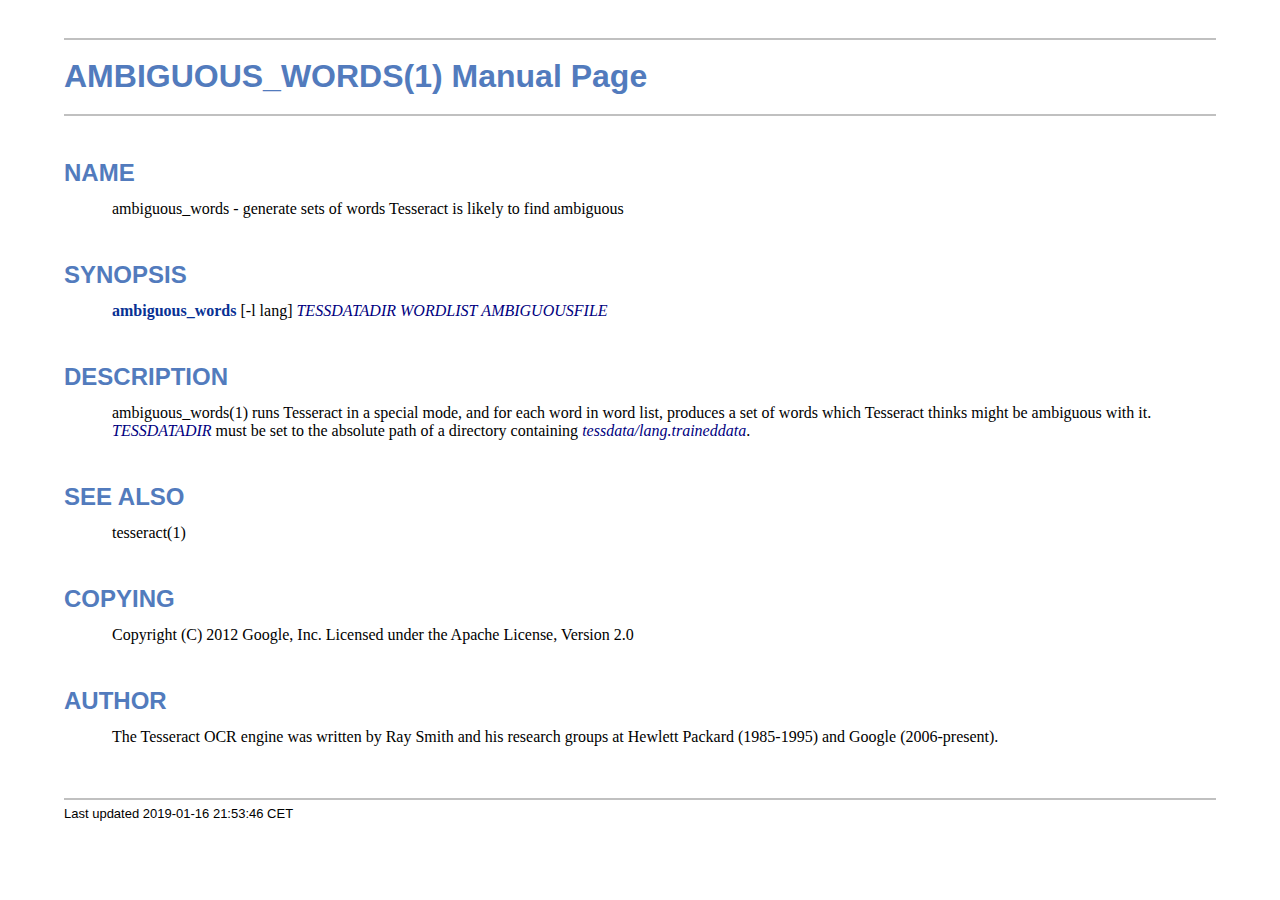
<file: Tesseract-OCR/ambiguous_words.1.html>
<!DOCTYPE html>
<html lang="en">
<head>
<meta http-equiv="Content-Type" content="text/html; charset=UTF-8">
<meta name="generator" content="AsciiDoc 8.6.10">
<title>AMBIGUOUS_WORDS(1)</title>
<style type="text/css">
/* Shared CSS for AsciiDoc xhtml11 and html5 backends */

/* Default font. */
body {
  font-family: Georgia,serif;
}

/* Title font. */
h1, h2, h3, h4, h5, h6,
div.title, caption.title,
thead, p.table.header,
#toctitle,
#author, #revnumber, #revdate, #revremark,
#footer {
  font-family: Arial,Helvetica,sans-serif;
}

body {
  margin: 1em 5% 1em 5%;
}

a {
  color: blue;
  text-decoration: underline;
}
a:visited {
  color: fuchsia;
}

em {
  font-style: italic;
  color: navy;
}

strong {
  font-weight: bold;
  color: #083194;
}

h1, h2, h3, h4, h5, h6 {
  color: #527bbd;
  margin-top: 1.2em;
  margin-bottom: 0.5em;
  line-height: 1.3;
}

h1, h2, h3 {
  border-bottom: 2px solid silver;
}
h2 {
  padding-top: 0.5em;
}
h3 {
  float: left;
}
h3 + * {
  clear: left;
}
h5 {
  font-size: 1.0em;
}

div.sectionbody {
  margin-left: 0;
}

hr {
  border: 1px solid silver;
}

p {
  margin-top: 0.5em;
  margin-bottom: 0.5em;
}

ul, ol, li > p {
  margin-top: 0;
}
ul > li     { color: #aaa; }
ul > li > * { color: black; }

.monospaced, code, pre {
  font-family: "Courier New", Courier, monospace;
  font-size: inherit;
  color: navy;
  padding: 0;
  margin: 0;
}
pre {
  white-space: pre-wrap;
}

#author {
  color: #527bbd;
  font-weight: bold;
  font-size: 1.1em;
}
#email {
}
#revnumber, #revdate, #revremark {
}

#footer {
  font-size: small;
  border-top: 2px solid silver;
  padding-top: 0.5em;
  margin-top: 4.0em;
}
#footer-text {
  float: left;
  padding-bottom: 0.5em;
}
#footer-badges {
  float: right;
  padding-bottom: 0.5em;
}

#preamble {
  margin-top: 1.5em;
  margin-bottom: 1.5em;
}
div.imageblock, div.exampleblock, div.verseblock,
div.quoteblock, div.literalblock, div.listingblock, div.sidebarblock,
div.admonitionblock {
  margin-top: 1.0em;
  margin-bottom: 1.5em;
}
div.admonitionblock {
  margin-top: 2.0em;
  margin-bottom: 2.0em;
  margin-right: 10%;
  color: #606060;
}

div.content { /* Block element content. */
  padding: 0;
}

/* Block element titles. */
div.title, caption.title {
  color: #527bbd;
  font-weight: bold;
  text-align: left;
  margin-top: 1.0em;
  margin-bottom: 0.5em;
}
div.title + * {
  margin-top: 0;
}

td div.title:first-child {
  margin-top: 0.0em;
}
div.content div.title:first-child {
  margin-top: 0.0em;
}
div.content + div.title {
  margin-top: 0.0em;
}

div.sidebarblock > div.content {
  background: #ffffee;
  border: 1px solid #dddddd;
  border-left: 4px solid #f0f0f0;
  padding: 0.5em;
}

div.listingblock > div.content {
  border: 1px solid #dddddd;
  border-left: 5px solid #f0f0f0;
  background: #f8f8f8;
  padding: 0.5em;
}

div.quoteblock, div.verseblock {
  padding-left: 1.0em;
  margin-left: 1.0em;
  margin-right: 10%;
  border-left: 5px solid #f0f0f0;
  color: #888;
}

div.quoteblock > div.attribution {
  padding-top: 0.5em;
  text-align: right;
}

div.verseblock > pre.content {
  font-family: inherit;
  font-size: inherit;
}
div.verseblock > div.attribution {
  padding-top: 0.75em;
  text-align: left;
}
/* DEPRECATED: Pre version 8.2.7 verse style literal block. */
div.verseblock + div.attribution {
  text-align: left;
}

div.admonitionblock .icon {
  vertical-align: top;
  font-size: 1.1em;
  font-weight: bold;
  text-decoration: underline;
  color: #527bbd;
  padding-right: 0.5em;
}
div.admonitionblock td.content {
  padding-left: 0.5em;
  border-left: 3px solid #dddddd;
}

div.exampleblock > div.content {
  border-left: 3px solid #dddddd;
  padding-left: 0.5em;
}

div.imageblock div.content { padding-left: 0; }
span.image img { border-style: none; vertical-align: text-bottom; }
a.image:visited { color: white; }

dl {
  margin-top: 0.8em;
  margin-bottom: 0.8em;
}
dt {
  margin-top: 0.5em;
  margin-bottom: 0;
  font-style: normal;
  color: navy;
}
dd > *:first-child {
  margin-top: 0.1em;
}

ul, ol {
    list-style-position: outside;
}
ol.arabic {
  list-style-type: decimal;
}
ol.loweralpha {
  list-style-type: lower-alpha;
}
ol.upperalpha {
  list-style-type: upper-alpha;
}
ol.lowerroman {
  list-style-type: lower-roman;
}
ol.upperroman {
  list-style-type: upper-roman;
}

div.compact ul, div.compact ol,
div.compact p, div.compact p,
div.compact div, div.compact div {
  margin-top: 0.1em;
  margin-bottom: 0.1em;
}

tfoot {
  font-weight: bold;
}
td > div.verse {
  white-space: pre;
}

div.hdlist {
  margin-top: 0.8em;
  margin-bottom: 0.8em;
}
div.hdlist tr {
  padding-bottom: 15px;
}
dt.hdlist1.strong, td.hdlist1.strong {
  font-weight: bold;
}
td.hdlist1 {
  vertical-align: top;
  font-style: normal;
  padding-right: 0.8em;
  color: navy;
}
td.hdlist2 {
  vertical-align: top;
}
div.hdlist.compact tr {
  margin: 0;
  padding-bottom: 0;
}

.comment {
  background: yellow;
}

.footnote, .footnoteref {
  font-size: 0.8em;
}

span.footnote, span.footnoteref {
  vertical-align: super;
}

#footnotes {
  margin: 20px 0 20px 0;
  padding: 7px 0 0 0;
}

#footnotes div.footnote {
  margin: 0 0 5px 0;
}

#footnotes hr {
  border: none;
  border-top: 1px solid silver;
  height: 1px;
  text-align: left;
  margin-left: 0;
  width: 20%;
  min-width: 100px;
}

div.colist td {
  padding-right: 0.5em;
  padding-bottom: 0.3em;
  vertical-align: top;
}
div.colist td img {
  margin-top: 0.3em;
}

@media print {
  #footer-badges { display: none; }
}

#toc {
  margin-bottom: 2.5em;
}

#toctitle {
  color: #527bbd;
  font-size: 1.1em;
  font-weight: bold;
  margin-top: 1.0em;
  margin-bottom: 0.1em;
}

div.toclevel0, div.toclevel1, div.toclevel2, div.toclevel3, div.toclevel4 {
  margin-top: 0;
  margin-bottom: 0;
}
div.toclevel2 {
  margin-left: 2em;
  font-size: 0.9em;
}
div.toclevel3 {
  margin-left: 4em;
  font-size: 0.9em;
}
div.toclevel4 {
  margin-left: 6em;
  font-size: 0.9em;
}

span.aqua { color: aqua; }
span.black { color: black; }
span.blue { color: blue; }
span.fuchsia { color: fuchsia; }
span.gray { color: gray; }
span.green { color: green; }
span.lime { color: lime; }
span.maroon { color: maroon; }
span.navy { color: navy; }
span.olive { color: olive; }
span.purple { color: purple; }
span.red { color: red; }
span.silver { color: silver; }
span.teal { color: teal; }
span.white { color: white; }
span.yellow { color: yellow; }

span.aqua-background { background: aqua; }
span.black-background { background: black; }
span.blue-background { background: blue; }
span.fuchsia-background { background: fuchsia; }
span.gray-background { background: gray; }
span.green-background { background: green; }
span.lime-background { background: lime; }
span.maroon-background { background: maroon; }
span.navy-background { background: navy; }
span.olive-background { background: olive; }
span.purple-background { background: purple; }
span.red-background { background: red; }
span.silver-background { background: silver; }
span.teal-background { background: teal; }
span.white-background { background: white; }
span.yellow-background { background: yellow; }

span.big { font-size: 2em; }
span.small { font-size: 0.6em; }

span.underline { text-decoration: underline; }
span.overline { text-decoration: overline; }
span.line-through { text-decoration: line-through; }

div.unbreakable { page-break-inside: avoid; }


/*
 * xhtml11 specific
 *
 * */

div.tableblock {
  margin-top: 1.0em;
  margin-bottom: 1.5em;
}
div.tableblock > table {
  border: 3px solid #527bbd;
}
thead, p.table.header {
  font-weight: bold;
  color: #527bbd;
}
p.table {
  margin-top: 0;
}
/* Because the table frame attribute is overriden by CSS in most browsers. */
div.tableblock > table[frame="void"] {
  border-style: none;
}
div.tableblock > table[frame="hsides"] {
  border-left-style: none;
  border-right-style: none;
}
div.tableblock > table[frame="vsides"] {
  border-top-style: none;
  border-bottom-style: none;
}


/*
 * html5 specific
 *
 * */

table.tableblock {
  margin-top: 1.0em;
  margin-bottom: 1.5em;
}
thead, p.tableblock.header {
  font-weight: bold;
  color: #527bbd;
}
p.tableblock {
  margin-top: 0;
}
table.tableblock {
  border-width: 3px;
  border-spacing: 0px;
  border-style: solid;
  border-color: #527bbd;
  border-collapse: collapse;
}
th.tableblock, td.tableblock {
  border-width: 1px;
  padding: 4px;
  border-style: solid;
  border-color: #527bbd;
}

table.tableblock.frame-topbot {
  border-left-style: hidden;
  border-right-style: hidden;
}
table.tableblock.frame-sides {
  border-top-style: hidden;
  border-bottom-style: hidden;
}
table.tableblock.frame-none {
  border-style: hidden;
}

th.tableblock.halign-left, td.tableblock.halign-left {
  text-align: left;
}
th.tableblock.halign-center, td.tableblock.halign-center {
  text-align: center;
}
th.tableblock.halign-right, td.tableblock.halign-right {
  text-align: right;
}

th.tableblock.valign-top, td.tableblock.valign-top {
  vertical-align: top;
}
th.tableblock.valign-middle, td.tableblock.valign-middle {
  vertical-align: middle;
}
th.tableblock.valign-bottom, td.tableblock.valign-bottom {
  vertical-align: bottom;
}


/*
 * manpage specific
 *
 * */

body.manpage h1 {
  padding-top: 0.5em;
  padding-bottom: 0.5em;
  border-top: 2px solid silver;
  border-bottom: 2px solid silver;
}
body.manpage h2 {
  border-style: none;
}
body.manpage div.sectionbody {
  margin-left: 3em;
}

@media print {
  body.manpage div#toc { display: none; }
}


</style>
<script type="text/javascript">
/*<![CDATA[*/
var asciidoc = {  // Namespace.

/////////////////////////////////////////////////////////////////////
// Table Of Contents generator
/////////////////////////////////////////////////////////////////////

/* Author: Mihai Bazon, September 2002
 * http://students.infoiasi.ro/~mishoo
 *
 * Table Of Content generator
 * Version: 0.4
 *
 * Feel free to use this script under the terms of the GNU General Public
 * License, as long as you do not remove or alter this notice.
 */

 /* modified by Troy D. Hanson, September 2006. License: GPL */
 /* modified by Stuart Rackham, 2006, 2009. License: GPL */

// toclevels = 1..4.
toc: function (toclevels) {

  function getText(el) {
    var text = "";
    for (var i = el.firstChild; i != null; i = i.nextSibling) {
      if (i.nodeType == 3 /* Node.TEXT_NODE */) // IE doesn't speak constants.
        text += i.data;
      else if (i.firstChild != null)
        text += getText(i);
    }
    return text;
  }

  function TocEntry(el, text, toclevel) {
    this.element = el;
    this.text = text;
    this.toclevel = toclevel;
  }

  function tocEntries(el, toclevels) {
    var result = new Array;
    var re = new RegExp('[hH]([1-'+(toclevels+1)+'])');
    // Function that scans the DOM tree for header elements (the DOM2
    // nodeIterator API would be a better technique but not supported by all
    // browsers).
    var iterate = function (el) {
      for (var i = el.firstChild; i != null; i = i.nextSibling) {
        if (i.nodeType == 1 /* Node.ELEMENT_NODE */) {
          var mo = re.exec(i.tagName);
          if (mo && (i.getAttribute("class") || i.getAttribute("className")) != "float") {
            result[result.length] = new TocEntry(i, getText(i), mo[1]-1);
          }
          iterate(i);
        }
      }
    }
    iterate(el);
    return result;
  }

  var toc = document.getElementById("toc");
  if (!toc) {
    return;
  }

  // Delete existing TOC entries in case we're reloading the TOC.
  var tocEntriesToRemove = [];
  var i;
  for (i = 0; i < toc.childNodes.length; i++) {
    var entry = toc.childNodes[i];
    if (entry.nodeName.toLowerCase() == 'div'
     && entry.getAttribute("class")
     && entry.getAttribute("class").match(/^toclevel/))
      tocEntriesToRemove.push(entry);
  }
  for (i = 0; i < tocEntriesToRemove.length; i++) {
    toc.removeChild(tocEntriesToRemove[i]);
  }

  // Rebuild TOC entries.
  var entries = tocEntries(document.getElementById("content"), toclevels);
  for (var i = 0; i < entries.length; ++i) {
    var entry = entries[i];
    if (entry.element.id == "")
      entry.element.id = "_toc_" + i;
    var a = document.createElement("a");
    a.href = "#" + entry.element.id;
    a.appendChild(document.createTextNode(entry.text));
    var div = document.createElement("div");
    div.appendChild(a);
    div.className = "toclevel" + entry.toclevel;
    toc.appendChild(div);
  }
  if (entries.length == 0)
    toc.parentNode.removeChild(toc);
},


/////////////////////////////////////////////////////////////////////
// Footnotes generator
/////////////////////////////////////////////////////////////////////

/* Based on footnote generation code from:
 * http://www.brandspankingnew.net/archive/2005/07/format_footnote.html
 */

footnotes: function () {
  // Delete existing footnote entries in case we're reloading the footnodes.
  var i;
  var noteholder = document.getElementById("footnotes");
  if (!noteholder) {
    return;
  }
  var entriesToRemove = [];
  for (i = 0; i < noteholder.childNodes.length; i++) {
    var entry = noteholder.childNodes[i];
    if (entry.nodeName.toLowerCase() == 'div' && entry.getAttribute("class") == "footnote")
      entriesToRemove.push(entry);
  }
  for (i = 0; i < entriesToRemove.length; i++) {
    noteholder.removeChild(entriesToRemove[i]);
  }

  // Rebuild footnote entries.
  var cont = document.getElementById("content");
  var spans = cont.getElementsByTagName("span");
  var refs = {};
  var n = 0;
  for (i=0; i<spans.length; i++) {
    if (spans[i].className == "footnote") {
      n++;
      var note = spans[i].getAttribute("data-note");
      if (!note) {
        // Use [\s\S] in place of . so multi-line matches work.
        // Because JavaScript has no s (dotall) regex flag.
        note = spans[i].innerHTML.match(/\s*\[([\s\S]*)]\s*/)[1];
        spans[i].innerHTML =
          "[<a id='_footnoteref_" + n + "' href='#_footnote_" + n +
          "' title='View footnote' class='footnote'>" + n + "</a>]";
        spans[i].setAttribute("data-note", note);
      }
      noteholder.innerHTML +=
        "<div class='footnote' id='_footnote_" + n + "'>" +
        "<a href='#_footnoteref_" + n + "' title='Return to text'>" +
        n + "</a>. " + note + "</div>";
      var id =spans[i].getAttribute("id");
      if (id != null) refs["#"+id] = n;
    }
  }
  if (n == 0)
    noteholder.parentNode.removeChild(noteholder);
  else {
    // Process footnoterefs.
    for (i=0; i<spans.length; i++) {
      if (spans[i].className == "footnoteref") {
        var href = spans[i].getElementsByTagName("a")[0].getAttribute("href");
        href = href.match(/#.*/)[0];  // Because IE return full URL.
        n = refs[href];
        spans[i].innerHTML =
          "[<a href='#_footnote_" + n +
          "' title='View footnote' class='footnote'>" + n + "</a>]";
      }
    }
  }
},

install: function(toclevels) {
  var timerId;

  function reinstall() {
    asciidoc.footnotes();
    if (toclevels) {
      asciidoc.toc(toclevels);
    }
  }

  function reinstallAndRemoveTimer() {
    clearInterval(timerId);
    reinstall();
  }

  timerId = setInterval(reinstall, 500);
  if (document.addEventListener)
    document.addEventListener("DOMContentLoaded", reinstallAndRemoveTimer, false);
  else
    window.onload = reinstallAndRemoveTimer;
}

}
asciidoc.install();
/*]]>*/
</script>
</head>
<body class="manpage">
<div id="header">
<h1>
AMBIGUOUS_WORDS(1) Manual Page
</h1>
<h2>NAME</h2>
<div class="sectionbody">
<p>ambiguous_words -
   generate sets of words Tesseract is likely to find ambiguous
</p>
</div>
</div>
<div id="content">
<div class="sect1">
<h2 id="_synopsis">SYNOPSIS</h2>
<div class="sectionbody">
<div class="paragraph"><p><strong>ambiguous_words</strong> [-l lang] <em>TESSDATADIR</em> <em>WORDLIST</em> <em>AMBIGUOUSFILE</em></p></div>
</div>
</div>
<div class="sect1">
<h2 id="_description">DESCRIPTION</h2>
<div class="sectionbody">
<div class="paragraph"><p>ambiguous_words(1) runs Tesseract in a special mode, and for each word
in word list, produces a set of words which Tesseract thinks might be
ambiguous with it.   <em>TESSDATADIR</em> must be set to the absolute path of
a directory containing <em>tessdata/lang.traineddata</em>.</p></div>
</div>
</div>
<div class="sect1">
<h2 id="_see_also">SEE ALSO</h2>
<div class="sectionbody">
<div class="paragraph"><p>tesseract(1)</p></div>
</div>
</div>
<div class="sect1">
<h2 id="_copying">COPYING</h2>
<div class="sectionbody">
<div class="paragraph"><p>Copyright (C) 2012 Google, Inc.
Licensed under the Apache License, Version 2.0</p></div>
</div>
</div>
<div class="sect1">
<h2 id="_author">AUTHOR</h2>
<div class="sectionbody">
<div class="paragraph"><p>The Tesseract OCR engine was written by Ray Smith and his research groups
at Hewlett Packard (1985-1995) and Google (2006-present).</p></div>
</div>
</div>
</div>
<div id="footnotes"><hr></div>
<div id="footer">
<div id="footer-text">
Last updated
 2019-01-16 21:53:46 CET
</div>
</div>
</body>
</html>
</file>
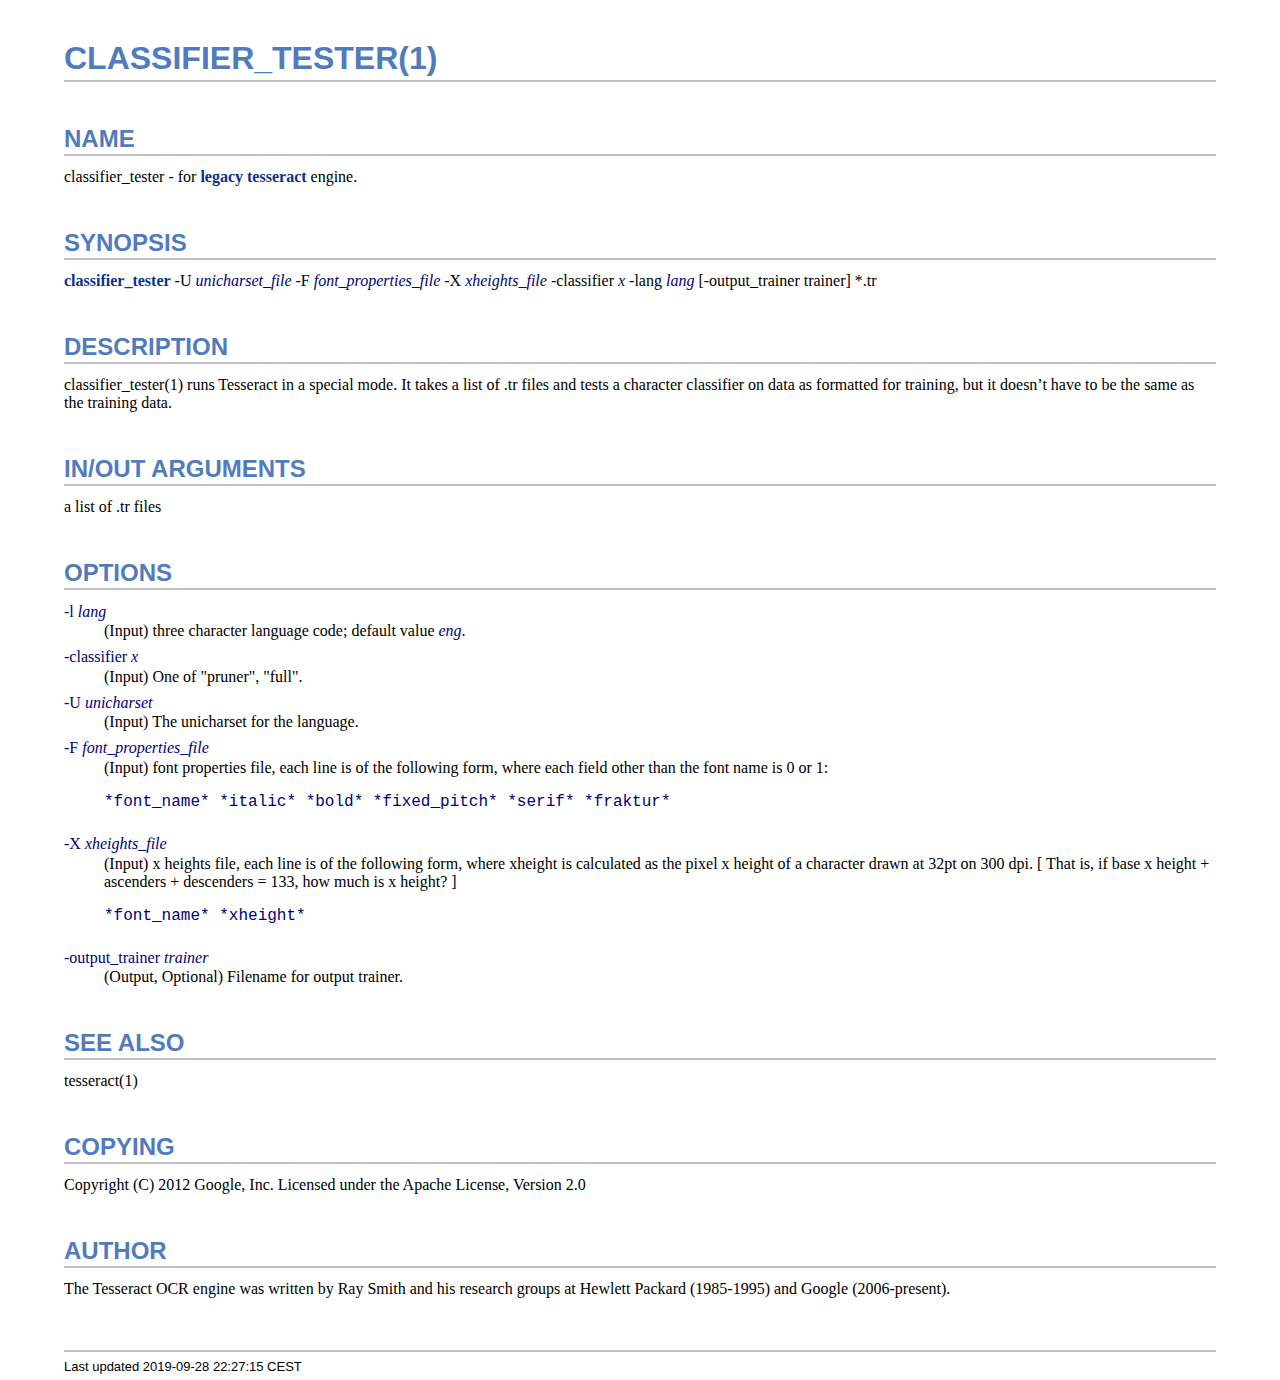
<file: Tesseract-OCR/classifier_tester.1.html>
<!DOCTYPE html>
<html lang="en">
<head>
<meta http-equiv="Content-Type" content="text/html; charset=UTF-8">
<meta name="generator" content="AsciiDoc 8.6.10">
<title>CLASSIFIER_TESTER(1)</title>
<style type="text/css">
/* Shared CSS for AsciiDoc xhtml11 and html5 backends */

/* Default font. */
body {
  font-family: Georgia,serif;
}

/* Title font. */
h1, h2, h3, h4, h5, h6,
div.title, caption.title,
thead, p.table.header,
#toctitle,
#author, #revnumber, #revdate, #revremark,
#footer {
  font-family: Arial,Helvetica,sans-serif;
}

body {
  margin: 1em 5% 1em 5%;
}

a {
  color: blue;
  text-decoration: underline;
}
a:visited {
  color: fuchsia;
}

em {
  font-style: italic;
  color: navy;
}

strong {
  font-weight: bold;
  color: #083194;
}

h1, h2, h3, h4, h5, h6 {
  color: #527bbd;
  margin-top: 1.2em;
  margin-bottom: 0.5em;
  line-height: 1.3;
}

h1, h2, h3 {
  border-bottom: 2px solid silver;
}
h2 {
  padding-top: 0.5em;
}
h3 {
  float: left;
}
h3 + * {
  clear: left;
}
h5 {
  font-size: 1.0em;
}

div.sectionbody {
  margin-left: 0;
}

hr {
  border: 1px solid silver;
}

p {
  margin-top: 0.5em;
  margin-bottom: 0.5em;
}

ul, ol, li > p {
  margin-top: 0;
}
ul > li     { color: #aaa; }
ul > li > * { color: black; }

.monospaced, code, pre {
  font-family: "Courier New", Courier, monospace;
  font-size: inherit;
  color: navy;
  padding: 0;
  margin: 0;
}
pre {
  white-space: pre-wrap;
}

#author {
  color: #527bbd;
  font-weight: bold;
  font-size: 1.1em;
}
#email {
}
#revnumber, #revdate, #revremark {
}

#footer {
  font-size: small;
  border-top: 2px solid silver;
  padding-top: 0.5em;
  margin-top: 4.0em;
}
#footer-text {
  float: left;
  padding-bottom: 0.5em;
}
#footer-badges {
  float: right;
  padding-bottom: 0.5em;
}

#preamble {
  margin-top: 1.5em;
  margin-bottom: 1.5em;
}
div.imageblock, div.exampleblock, div.verseblock,
div.quoteblock, div.literalblock, div.listingblock, div.sidebarblock,
div.admonitionblock {
  margin-top: 1.0em;
  margin-bottom: 1.5em;
}
div.admonitionblock {
  margin-top: 2.0em;
  margin-bottom: 2.0em;
  margin-right: 10%;
  color: #606060;
}

div.content { /* Block element content. */
  padding: 0;
}

/* Block element titles. */
div.title, caption.title {
  color: #527bbd;
  font-weight: bold;
  text-align: left;
  margin-top: 1.0em;
  margin-bottom: 0.5em;
}
div.title + * {
  margin-top: 0;
}

td div.title:first-child {
  margin-top: 0.0em;
}
div.content div.title:first-child {
  margin-top: 0.0em;
}
div.content + div.title {
  margin-top: 0.0em;
}

div.sidebarblock > div.content {
  background: #ffffee;
  border: 1px solid #dddddd;
  border-left: 4px solid #f0f0f0;
  padding: 0.5em;
}

div.listingblock > div.content {
  border: 1px solid #dddddd;
  border-left: 5px solid #f0f0f0;
  background: #f8f8f8;
  padding: 0.5em;
}

div.quoteblock, div.verseblock {
  padding-left: 1.0em;
  margin-left: 1.0em;
  margin-right: 10%;
  border-left: 5px solid #f0f0f0;
  color: #888;
}

div.quoteblock > div.attribution {
  padding-top: 0.5em;
  text-align: right;
}

div.verseblock > pre.content {
  font-family: inherit;
  font-size: inherit;
}
div.verseblock > div.attribution {
  padding-top: 0.75em;
  text-align: left;
}
/* DEPRECATED: Pre version 8.2.7 verse style literal block. */
div.verseblock + div.attribution {
  text-align: left;
}

div.admonitionblock .icon {
  vertical-align: top;
  font-size: 1.1em;
  font-weight: bold;
  text-decoration: underline;
  color: #527bbd;
  padding-right: 0.5em;
}
div.admonitionblock td.content {
  padding-left: 0.5em;
  border-left: 3px solid #dddddd;
}

div.exampleblock > div.content {
  border-left: 3px solid #dddddd;
  padding-left: 0.5em;
}

div.imageblock div.content { padding-left: 0; }
span.image img { border-style: none; vertical-align: text-bottom; }
a.image:visited { color: white; }

dl {
  margin-top: 0.8em;
  margin-bottom: 0.8em;
}
dt {
  margin-top: 0.5em;
  margin-bottom: 0;
  font-style: normal;
  color: navy;
}
dd > *:first-child {
  margin-top: 0.1em;
}

ul, ol {
    list-style-position: outside;
}
ol.arabic {
  list-style-type: decimal;
}
ol.loweralpha {
  list-style-type: lower-alpha;
}
ol.upperalpha {
  list-style-type: upper-alpha;
}
ol.lowerroman {
  list-style-type: lower-roman;
}
ol.upperroman {
  list-style-type: upper-roman;
}

div.compact ul, div.compact ol,
div.compact p, div.compact p,
div.compact div, div.compact div {
  margin-top: 0.1em;
  margin-bottom: 0.1em;
}

tfoot {
  font-weight: bold;
}
td > div.verse {
  white-space: pre;
}

div.hdlist {
  margin-top: 0.8em;
  margin-bottom: 0.8em;
}
div.hdlist tr {
  padding-bottom: 15px;
}
dt.hdlist1.strong, td.hdlist1.strong {
  font-weight: bold;
}
td.hdlist1 {
  vertical-align: top;
  font-style: normal;
  padding-right: 0.8em;
  color: navy;
}
td.hdlist2 {
  vertical-align: top;
}
div.hdlist.compact tr {
  margin: 0;
  padding-bottom: 0;
}

.comment {
  background: yellow;
}

.footnote, .footnoteref {
  font-size: 0.8em;
}

span.footnote, span.footnoteref {
  vertical-align: super;
}

#footnotes {
  margin: 20px 0 20px 0;
  padding: 7px 0 0 0;
}

#footnotes div.footnote {
  margin: 0 0 5px 0;
}

#footnotes hr {
  border: none;
  border-top: 1px solid silver;
  height: 1px;
  text-align: left;
  margin-left: 0;
  width: 20%;
  min-width: 100px;
}

div.colist td {
  padding-right: 0.5em;
  padding-bottom: 0.3em;
  vertical-align: top;
}
div.colist td img {
  margin-top: 0.3em;
}

@media print {
  #footer-badges { display: none; }
}

#toc {
  margin-bottom: 2.5em;
}

#toctitle {
  color: #527bbd;
  font-size: 1.1em;
  font-weight: bold;
  margin-top: 1.0em;
  margin-bottom: 0.1em;
}

div.toclevel0, div.toclevel1, div.toclevel2, div.toclevel3, div.toclevel4 {
  margin-top: 0;
  margin-bottom: 0;
}
div.toclevel2 {
  margin-left: 2em;
  font-size: 0.9em;
}
div.toclevel3 {
  margin-left: 4em;
  font-size: 0.9em;
}
div.toclevel4 {
  margin-left: 6em;
  font-size: 0.9em;
}

span.aqua { color: aqua; }
span.black { color: black; }
span.blue { color: blue; }
span.fuchsia { color: fuchsia; }
span.gray { color: gray; }
span.green { color: green; }
span.lime { color: lime; }
span.maroon { color: maroon; }
span.navy { color: navy; }
span.olive { color: olive; }
span.purple { color: purple; }
span.red { color: red; }
span.silver { color: silver; }
span.teal { color: teal; }
span.white { color: white; }
span.yellow { color: yellow; }

span.aqua-background { background: aqua; }
span.black-background { background: black; }
span.blue-background { background: blue; }
span.fuchsia-background { background: fuchsia; }
span.gray-background { background: gray; }
span.green-background { background: green; }
span.lime-background { background: lime; }
span.maroon-background { background: maroon; }
span.navy-background { background: navy; }
span.olive-background { background: olive; }
span.purple-background { background: purple; }
span.red-background { background: red; }
span.silver-background { background: silver; }
span.teal-background { background: teal; }
span.white-background { background: white; }
span.yellow-background { background: yellow; }

span.big { font-size: 2em; }
span.small { font-size: 0.6em; }

span.underline { text-decoration: underline; }
span.overline { text-decoration: overline; }
span.line-through { text-decoration: line-through; }

div.unbreakable { page-break-inside: avoid; }


/*
 * xhtml11 specific
 *
 * */

div.tableblock {
  margin-top: 1.0em;
  margin-bottom: 1.5em;
}
div.tableblock > table {
  border: 3px solid #527bbd;
}
thead, p.table.header {
  font-weight: bold;
  color: #527bbd;
}
p.table {
  margin-top: 0;
}
/* Because the table frame attribute is overriden by CSS in most browsers. */
div.tableblock > table[frame="void"] {
  border-style: none;
}
div.tableblock > table[frame="hsides"] {
  border-left-style: none;
  border-right-style: none;
}
div.tableblock > table[frame="vsides"] {
  border-top-style: none;
  border-bottom-style: none;
}


/*
 * html5 specific
 *
 * */

table.tableblock {
  margin-top: 1.0em;
  margin-bottom: 1.5em;
}
thead, p.tableblock.header {
  font-weight: bold;
  color: #527bbd;
}
p.tableblock {
  margin-top: 0;
}
table.tableblock {
  border-width: 3px;
  border-spacing: 0px;
  border-style: solid;
  border-color: #527bbd;
  border-collapse: collapse;
}
th.tableblock, td.tableblock {
  border-width: 1px;
  padding: 4px;
  border-style: solid;
  border-color: #527bbd;
}

table.tableblock.frame-topbot {
  border-left-style: hidden;
  border-right-style: hidden;
}
table.tableblock.frame-sides {
  border-top-style: hidden;
  border-bottom-style: hidden;
}
table.tableblock.frame-none {
  border-style: hidden;
}

th.tableblock.halign-left, td.tableblock.halign-left {
  text-align: left;
}
th.tableblock.halign-center, td.tableblock.halign-center {
  text-align: center;
}
th.tableblock.halign-right, td.tableblock.halign-right {
  text-align: right;
}

th.tableblock.valign-top, td.tableblock.valign-top {
  vertical-align: top;
}
th.tableblock.valign-middle, td.tableblock.valign-middle {
  vertical-align: middle;
}
th.tableblock.valign-bottom, td.tableblock.valign-bottom {
  vertical-align: bottom;
}


/*
 * manpage specific
 *
 * */

body.manpage h1 {
  padding-top: 0.5em;
  padding-bottom: 0.5em;
  border-top: 2px solid silver;
  border-bottom: 2px solid silver;
}
body.manpage h2 {
  border-style: none;
}
body.manpage div.sectionbody {
  margin-left: 3em;
}

@media print {
  body.manpage div#toc { display: none; }
}


</style>
<script type="text/javascript">
/*<![CDATA[*/
var asciidoc = {  // Namespace.

/////////////////////////////////////////////////////////////////////
// Table Of Contents generator
/////////////////////////////////////////////////////////////////////

/* Author: Mihai Bazon, September 2002
 * http://students.infoiasi.ro/~mishoo
 *
 * Table Of Content generator
 * Version: 0.4
 *
 * Feel free to use this script under the terms of the GNU General Public
 * License, as long as you do not remove or alter this notice.
 */

 /* modified by Troy D. Hanson, September 2006. License: GPL */
 /* modified by Stuart Rackham, 2006, 2009. License: GPL */

// toclevels = 1..4.
toc: function (toclevels) {

  function getText(el) {
    var text = "";
    for (var i = el.firstChild; i != null; i = i.nextSibling) {
      if (i.nodeType == 3 /* Node.TEXT_NODE */) // IE doesn't speak constants.
        text += i.data;
      else if (i.firstChild != null)
        text += getText(i);
    }
    return text;
  }

  function TocEntry(el, text, toclevel) {
    this.element = el;
    this.text = text;
    this.toclevel = toclevel;
  }

  function tocEntries(el, toclevels) {
    var result = new Array;
    var re = new RegExp('[hH]([1-'+(toclevels+1)+'])');
    // Function that scans the DOM tree for header elements (the DOM2
    // nodeIterator API would be a better technique but not supported by all
    // browsers).
    var iterate = function (el) {
      for (var i = el.firstChild; i != null; i = i.nextSibling) {
        if (i.nodeType == 1 /* Node.ELEMENT_NODE */) {
          var mo = re.exec(i.tagName);
          if (mo && (i.getAttribute("class") || i.getAttribute("className")) != "float") {
            result[result.length] = new TocEntry(i, getText(i), mo[1]-1);
          }
          iterate(i);
        }
      }
    }
    iterate(el);
    return result;
  }

  var toc = document.getElementById("toc");
  if (!toc) {
    return;
  }

  // Delete existing TOC entries in case we're reloading the TOC.
  var tocEntriesToRemove = [];
  var i;
  for (i = 0; i < toc.childNodes.length; i++) {
    var entry = toc.childNodes[i];
    if (entry.nodeName.toLowerCase() == 'div'
     && entry.getAttribute("class")
     && entry.getAttribute("class").match(/^toclevel/))
      tocEntriesToRemove.push(entry);
  }
  for (i = 0; i < tocEntriesToRemove.length; i++) {
    toc.removeChild(tocEntriesToRemove[i]);
  }

  // Rebuild TOC entries.
  var entries = tocEntries(document.getElementById("content"), toclevels);
  for (var i = 0; i < entries.length; ++i) {
    var entry = entries[i];
    if (entry.element.id == "")
      entry.element.id = "_toc_" + i;
    var a = document.createElement("a");
    a.href = "#" + entry.element.id;
    a.appendChild(document.createTextNode(entry.text));
    var div = document.createElement("div");
    div.appendChild(a);
    div.className = "toclevel" + entry.toclevel;
    toc.appendChild(div);
  }
  if (entries.length == 0)
    toc.parentNode.removeChild(toc);
},


/////////////////////////////////////////////////////////////////////
// Footnotes generator
/////////////////////////////////////////////////////////////////////

/* Based on footnote generation code from:
 * http://www.brandspankingnew.net/archive/2005/07/format_footnote.html
 */

footnotes: function () {
  // Delete existing footnote entries in case we're reloading the footnodes.
  var i;
  var noteholder = document.getElementById("footnotes");
  if (!noteholder) {
    return;
  }
  var entriesToRemove = [];
  for (i = 0; i < noteholder.childNodes.length; i++) {
    var entry = noteholder.childNodes[i];
    if (entry.nodeName.toLowerCase() == 'div' && entry.getAttribute("class") == "footnote")
      entriesToRemove.push(entry);
  }
  for (i = 0; i < entriesToRemove.length; i++) {
    noteholder.removeChild(entriesToRemove[i]);
  }

  // Rebuild footnote entries.
  var cont = document.getElementById("content");
  var spans = cont.getElementsByTagName("span");
  var refs = {};
  var n = 0;
  for (i=0; i<spans.length; i++) {
    if (spans[i].className == "footnote") {
      n++;
      var note = spans[i].getAttribute("data-note");
      if (!note) {
        // Use [\s\S] in place of . so multi-line matches work.
        // Because JavaScript has no s (dotall) regex flag.
        note = spans[i].innerHTML.match(/\s*\[([\s\S]*)]\s*/)[1];
        spans[i].innerHTML =
          "[<a id='_footnoteref_" + n + "' href='#_footnote_" + n +
          "' title='View footnote' class='footnote'>" + n + "</a>]";
        spans[i].setAttribute("data-note", note);
      }
      noteholder.innerHTML +=
        "<div class='footnote' id='_footnote_" + n + "'>" +
        "<a href='#_footnoteref_" + n + "' title='Return to text'>" +
        n + "</a>. " + note + "</div>";
      var id =spans[i].getAttribute("id");
      if (id != null) refs["#"+id] = n;
    }
  }
  if (n == 0)
    noteholder.parentNode.removeChild(noteholder);
  else {
    // Process footnoterefs.
    for (i=0; i<spans.length; i++) {
      if (spans[i].className == "footnoteref") {
        var href = spans[i].getElementsByTagName("a")[0].getAttribute("href");
        href = href.match(/#.*/)[0];  // Because IE return full URL.
        n = refs[href];
        spans[i].innerHTML =
          "[<a href='#_footnote_" + n +
          "' title='View footnote' class='footnote'>" + n + "</a>]";
      }
    }
  }
},

install: function(toclevels) {
  var timerId;

  function reinstall() {
    asciidoc.footnotes();
    if (toclevels) {
      asciidoc.toc(toclevels);
    }
  }

  function reinstallAndRemoveTimer() {
    clearInterval(timerId);
    reinstall();
  }

  timerId = setInterval(reinstall, 500);
  if (document.addEventListener)
    document.addEventListener("DOMContentLoaded", reinstallAndRemoveTimer, false);
  else
    window.onload = reinstallAndRemoveTimer;
}

}
asciidoc.install();
/*]]>*/
</script>
</head>
<body class="article">
<div id="header">
<h1>CLASSIFIER_TESTER(1)</h1>
</div>
<div id="content">
<div class="sect1">
<h2 id="_name">NAME</h2>
<div class="sectionbody">
<div class="paragraph"><p>classifier_tester - for <strong>legacy tesseract</strong> engine.</p></div>
</div>
</div>
<div class="sect1">
<h2 id="_synopsis">SYNOPSIS</h2>
<div class="sectionbody">
<div class="paragraph"><p><strong>classifier_tester</strong> -U <em>unicharset_file</em> -F <em>font_properties_file</em> -X <em>xheights_file</em>  -classifier <em>x</em> -lang <em>lang</em> [-output_trainer trainer] *.tr</p></div>
</div>
</div>
<div class="sect1">
<h2 id="_description">DESCRIPTION</h2>
<div class="sectionbody">
<div class="paragraph"><p>classifier_tester(1) runs Tesseract in a special mode.
It takes a list of .tr files and tests a character classifier
on data as formatted for training,
but it doesn&#8217;t have to be the same as the training data.</p></div>
</div>
</div>
<div class="sect1">
<h2 id="_in_out_arguments">IN/OUT ARGUMENTS</h2>
<div class="sectionbody">
<div class="paragraph"><p>a list of .tr files</p></div>
</div>
</div>
<div class="sect1">
<h2 id="_options">OPTIONS</h2>
<div class="sectionbody">
<div class="dlist"><dl>
<dt class="hdlist1">
-l <em>lang</em>
</dt>
<dd>
<p>
        (Input) three character language code; default value <em>eng</em>.
</p>
</dd>
<dt class="hdlist1">
-classifier <em>x</em>
</dt>
<dd>
<p>
        (Input) One of "pruner", "full".
</p>
</dd>
<dt class="hdlist1">
-U <em>unicharset</em>
</dt>
<dd>
<p>
        (Input) The unicharset for the language.
</p>
</dd>
<dt class="hdlist1">
-F <em>font_properties_file</em>
</dt>
<dd>
<p>
        (Input) font properties file, each line is of the following form, where each field other than the font name is 0 or 1:
</p>
<div class="literalblock">
<div class="content monospaced">
<pre>*font_name* *italic* *bold* *fixed_pitch* *serif* *fraktur*</pre>
</div></div>
</dd>
<dt class="hdlist1">
-X <em>xheights_file</em>
</dt>
<dd>
<p>
        (Input) x heights file, each line is of the following form, where xheight is calculated as the pixel x height of a character drawn at 32pt on 300 dpi. [ That is, if base x height + ascenders + descenders = 133, how much is x height? ]
</p>
<div class="literalblock">
<div class="content monospaced">
<pre>*font_name* *xheight*</pre>
</div></div>
</dd>
<dt class="hdlist1">
-output_trainer <em>trainer</em>
</dt>
<dd>
<p>
        (Output, Optional) Filename for output trainer.
</p>
</dd>
</dl></div>
</div>
</div>
<div class="sect1">
<h2 id="_see_also">SEE ALSO</h2>
<div class="sectionbody">
<div class="paragraph"><p>tesseract(1)</p></div>
</div>
</div>
<div class="sect1">
<h2 id="_copying">COPYING</h2>
<div class="sectionbody">
<div class="paragraph"><p>Copyright (C) 2012 Google, Inc.
Licensed under the Apache License, Version 2.0</p></div>
</div>
</div>
<div class="sect1">
<h2 id="_author">AUTHOR</h2>
<div class="sectionbody">
<div class="paragraph"><p>The Tesseract OCR engine was written by Ray Smith and his research groups
at Hewlett Packard (1985-1995) and Google (2006-present).</p></div>
</div>
</div>
</div>
<div id="footnotes"><hr></div>
<div id="footer">
<div id="footer-text">
Last updated
 2019-09-28 22:27:15 CEST
</div>
</div>
</body>
</html>
</file>
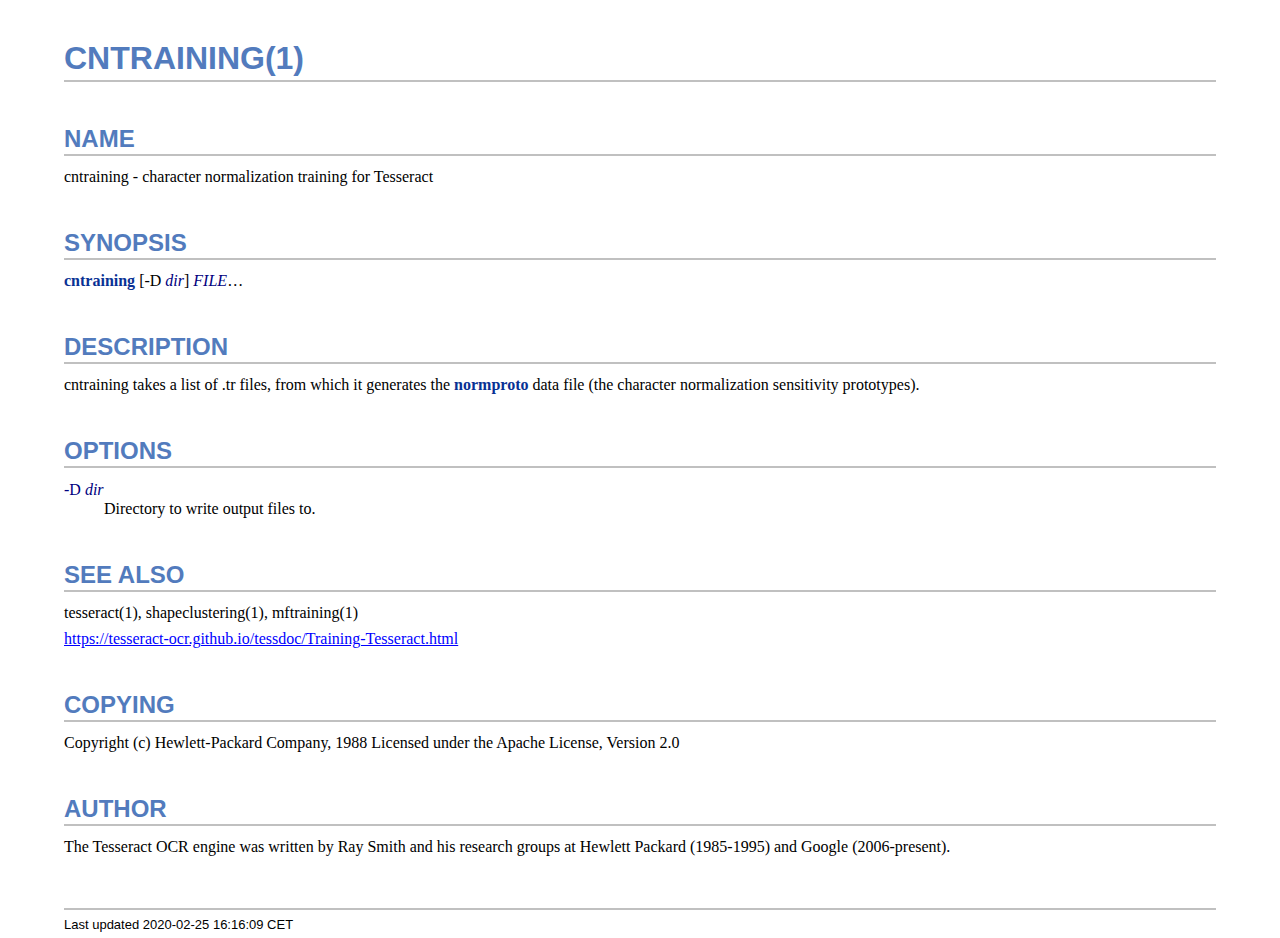
<file: Tesseract-OCR/cntraining.1.html>
<!DOCTYPE html>
<html lang="en">
<head>
<meta http-equiv="Content-Type" content="text/html; charset=UTF-8">
<meta name="generator" content="AsciiDoc 8.6.10">
<title>CNTRAINING(1)</title>
<style type="text/css">
/* Shared CSS for AsciiDoc xhtml11 and html5 backends */

/* Default font. */
body {
  font-family: Georgia,serif;
}

/* Title font. */
h1, h2, h3, h4, h5, h6,
div.title, caption.title,
thead, p.table.header,
#toctitle,
#author, #revnumber, #revdate, #revremark,
#footer {
  font-family: Arial,Helvetica,sans-serif;
}

body {
  margin: 1em 5% 1em 5%;
}

a {
  color: blue;
  text-decoration: underline;
}
a:visited {
  color: fuchsia;
}

em {
  font-style: italic;
  color: navy;
}

strong {
  font-weight: bold;
  color: #083194;
}

h1, h2, h3, h4, h5, h6 {
  color: #527bbd;
  margin-top: 1.2em;
  margin-bottom: 0.5em;
  line-height: 1.3;
}

h1, h2, h3 {
  border-bottom: 2px solid silver;
}
h2 {
  padding-top: 0.5em;
}
h3 {
  float: left;
}
h3 + * {
  clear: left;
}
h5 {
  font-size: 1.0em;
}

div.sectionbody {
  margin-left: 0;
}

hr {
  border: 1px solid silver;
}

p {
  margin-top: 0.5em;
  margin-bottom: 0.5em;
}

ul, ol, li > p {
  margin-top: 0;
}
ul > li     { color: #aaa; }
ul > li > * { color: black; }

.monospaced, code, pre {
  font-family: "Courier New", Courier, monospace;
  font-size: inherit;
  color: navy;
  padding: 0;
  margin: 0;
}
pre {
  white-space: pre-wrap;
}

#author {
  color: #527bbd;
  font-weight: bold;
  font-size: 1.1em;
}
#email {
}
#revnumber, #revdate, #revremark {
}

#footer {
  font-size: small;
  border-top: 2px solid silver;
  padding-top: 0.5em;
  margin-top: 4.0em;
}
#footer-text {
  float: left;
  padding-bottom: 0.5em;
}
#footer-badges {
  float: right;
  padding-bottom: 0.5em;
}

#preamble {
  margin-top: 1.5em;
  margin-bottom: 1.5em;
}
div.imageblock, div.exampleblock, div.verseblock,
div.quoteblock, div.literalblock, div.listingblock, div.sidebarblock,
div.admonitionblock {
  margin-top: 1.0em;
  margin-bottom: 1.5em;
}
div.admonitionblock {
  margin-top: 2.0em;
  margin-bottom: 2.0em;
  margin-right: 10%;
  color: #606060;
}

div.content { /* Block element content. */
  padding: 0;
}

/* Block element titles. */
div.title, caption.title {
  color: #527bbd;
  font-weight: bold;
  text-align: left;
  margin-top: 1.0em;
  margin-bottom: 0.5em;
}
div.title + * {
  margin-top: 0;
}

td div.title:first-child {
  margin-top: 0.0em;
}
div.content div.title:first-child {
  margin-top: 0.0em;
}
div.content + div.title {
  margin-top: 0.0em;
}

div.sidebarblock > div.content {
  background: #ffffee;
  border: 1px solid #dddddd;
  border-left: 4px solid #f0f0f0;
  padding: 0.5em;
}

div.listingblock > div.content {
  border: 1px solid #dddddd;
  border-left: 5px solid #f0f0f0;
  background: #f8f8f8;
  padding: 0.5em;
}

div.quoteblock, div.verseblock {
  padding-left: 1.0em;
  margin-left: 1.0em;
  margin-right: 10%;
  border-left: 5px solid #f0f0f0;
  color: #888;
}

div.quoteblock > div.attribution {
  padding-top: 0.5em;
  text-align: right;
}

div.verseblock > pre.content {
  font-family: inherit;
  font-size: inherit;
}
div.verseblock > div.attribution {
  padding-top: 0.75em;
  text-align: left;
}
/* DEPRECATED: Pre version 8.2.7 verse style literal block. */
div.verseblock + div.attribution {
  text-align: left;
}

div.admonitionblock .icon {
  vertical-align: top;
  font-size: 1.1em;
  font-weight: bold;
  text-decoration: underline;
  color: #527bbd;
  padding-right: 0.5em;
}
div.admonitionblock td.content {
  padding-left: 0.5em;
  border-left: 3px solid #dddddd;
}

div.exampleblock > div.content {
  border-left: 3px solid #dddddd;
  padding-left: 0.5em;
}

div.imageblock div.content { padding-left: 0; }
span.image img { border-style: none; vertical-align: text-bottom; }
a.image:visited { color: white; }

dl {
  margin-top: 0.8em;
  margin-bottom: 0.8em;
}
dt {
  margin-top: 0.5em;
  margin-bottom: 0;
  font-style: normal;
  color: navy;
}
dd > *:first-child {
  margin-top: 0.1em;
}

ul, ol {
    list-style-position: outside;
}
ol.arabic {
  list-style-type: decimal;
}
ol.loweralpha {
  list-style-type: lower-alpha;
}
ol.upperalpha {
  list-style-type: upper-alpha;
}
ol.lowerroman {
  list-style-type: lower-roman;
}
ol.upperroman {
  list-style-type: upper-roman;
}

div.compact ul, div.compact ol,
div.compact p, div.compact p,
div.compact div, div.compact div {
  margin-top: 0.1em;
  margin-bottom: 0.1em;
}

tfoot {
  font-weight: bold;
}
td > div.verse {
  white-space: pre;
}

div.hdlist {
  margin-top: 0.8em;
  margin-bottom: 0.8em;
}
div.hdlist tr {
  padding-bottom: 15px;
}
dt.hdlist1.strong, td.hdlist1.strong {
  font-weight: bold;
}
td.hdlist1 {
  vertical-align: top;
  font-style: normal;
  padding-right: 0.8em;
  color: navy;
}
td.hdlist2 {
  vertical-align: top;
}
div.hdlist.compact tr {
  margin: 0;
  padding-bottom: 0;
}

.comment {
  background: yellow;
}

.footnote, .footnoteref {
  font-size: 0.8em;
}

span.footnote, span.footnoteref {
  vertical-align: super;
}

#footnotes {
  margin: 20px 0 20px 0;
  padding: 7px 0 0 0;
}

#footnotes div.footnote {
  margin: 0 0 5px 0;
}

#footnotes hr {
  border: none;
  border-top: 1px solid silver;
  height: 1px;
  text-align: left;
  margin-left: 0;
  width: 20%;
  min-width: 100px;
}

div.colist td {
  padding-right: 0.5em;
  padding-bottom: 0.3em;
  vertical-align: top;
}
div.colist td img {
  margin-top: 0.3em;
}

@media print {
  #footer-badges { display: none; }
}

#toc {
  margin-bottom: 2.5em;
}

#toctitle {
  color: #527bbd;
  font-size: 1.1em;
  font-weight: bold;
  margin-top: 1.0em;
  margin-bottom: 0.1em;
}

div.toclevel0, div.toclevel1, div.toclevel2, div.toclevel3, div.toclevel4 {
  margin-top: 0;
  margin-bottom: 0;
}
div.toclevel2 {
  margin-left: 2em;
  font-size: 0.9em;
}
div.toclevel3 {
  margin-left: 4em;
  font-size: 0.9em;
}
div.toclevel4 {
  margin-left: 6em;
  font-size: 0.9em;
}

span.aqua { color: aqua; }
span.black { color: black; }
span.blue { color: blue; }
span.fuchsia { color: fuchsia; }
span.gray { color: gray; }
span.green { color: green; }
span.lime { color: lime; }
span.maroon { color: maroon; }
span.navy { color: navy; }
span.olive { color: olive; }
span.purple { color: purple; }
span.red { color: red; }
span.silver { color: silver; }
span.teal { color: teal; }
span.white { color: white; }
span.yellow { color: yellow; }

span.aqua-background { background: aqua; }
span.black-background { background: black; }
span.blue-background { background: blue; }
span.fuchsia-background { background: fuchsia; }
span.gray-background { background: gray; }
span.green-background { background: green; }
span.lime-background { background: lime; }
span.maroon-background { background: maroon; }
span.navy-background { background: navy; }
span.olive-background { background: olive; }
span.purple-background { background: purple; }
span.red-background { background: red; }
span.silver-background { background: silver; }
span.teal-background { background: teal; }
span.white-background { background: white; }
span.yellow-background { background: yellow; }

span.big { font-size: 2em; }
span.small { font-size: 0.6em; }

span.underline { text-decoration: underline; }
span.overline { text-decoration: overline; }
span.line-through { text-decoration: line-through; }

div.unbreakable { page-break-inside: avoid; }


/*
 * xhtml11 specific
 *
 * */

div.tableblock {
  margin-top: 1.0em;
  margin-bottom: 1.5em;
}
div.tableblock > table {
  border: 3px solid #527bbd;
}
thead, p.table.header {
  font-weight: bold;
  color: #527bbd;
}
p.table {
  margin-top: 0;
}
/* Because the table frame attribute is overriden by CSS in most browsers. */
div.tableblock > table[frame="void"] {
  border-style: none;
}
div.tableblock > table[frame="hsides"] {
  border-left-style: none;
  border-right-style: none;
}
div.tableblock > table[frame="vsides"] {
  border-top-style: none;
  border-bottom-style: none;
}


/*
 * html5 specific
 *
 * */

table.tableblock {
  margin-top: 1.0em;
  margin-bottom: 1.5em;
}
thead, p.tableblock.header {
  font-weight: bold;
  color: #527bbd;
}
p.tableblock {
  margin-top: 0;
}
table.tableblock {
  border-width: 3px;
  border-spacing: 0px;
  border-style: solid;
  border-color: #527bbd;
  border-collapse: collapse;
}
th.tableblock, td.tableblock {
  border-width: 1px;
  padding: 4px;
  border-style: solid;
  border-color: #527bbd;
}

table.tableblock.frame-topbot {
  border-left-style: hidden;
  border-right-style: hidden;
}
table.tableblock.frame-sides {
  border-top-style: hidden;
  border-bottom-style: hidden;
}
table.tableblock.frame-none {
  border-style: hidden;
}

th.tableblock.halign-left, td.tableblock.halign-left {
  text-align: left;
}
th.tableblock.halign-center, td.tableblock.halign-center {
  text-align: center;
}
th.tableblock.halign-right, td.tableblock.halign-right {
  text-align: right;
}

th.tableblock.valign-top, td.tableblock.valign-top {
  vertical-align: top;
}
th.tableblock.valign-middle, td.tableblock.valign-middle {
  vertical-align: middle;
}
th.tableblock.valign-bottom, td.tableblock.valign-bottom {
  vertical-align: bottom;
}


/*
 * manpage specific
 *
 * */

body.manpage h1 {
  padding-top: 0.5em;
  padding-bottom: 0.5em;
  border-top: 2px solid silver;
  border-bottom: 2px solid silver;
}
body.manpage h2 {
  border-style: none;
}
body.manpage div.sectionbody {
  margin-left: 3em;
}

@media print {
  body.manpage div#toc { display: none; }
}


</style>
<script type="text/javascript">
/*<![CDATA[*/
var asciidoc = {  // Namespace.

/////////////////////////////////////////////////////////////////////
// Table Of Contents generator
/////////////////////////////////////////////////////////////////////

/* Author: Mihai Bazon, September 2002
 * http://students.infoiasi.ro/~mishoo
 *
 * Table Of Content generator
 * Version: 0.4
 *
 * Feel free to use this script under the terms of the GNU General Public
 * License, as long as you do not remove or alter this notice.
 */

 /* modified by Troy D. Hanson, September 2006. License: GPL */
 /* modified by Stuart Rackham, 2006, 2009. License: GPL */

// toclevels = 1..4.
toc: function (toclevels) {

  function getText(el) {
    var text = "";
    for (var i = el.firstChild; i != null; i = i.nextSibling) {
      if (i.nodeType == 3 /* Node.TEXT_NODE */) // IE doesn't speak constants.
        text += i.data;
      else if (i.firstChild != null)
        text += getText(i);
    }
    return text;
  }

  function TocEntry(el, text, toclevel) {
    this.element = el;
    this.text = text;
    this.toclevel = toclevel;
  }

  function tocEntries(el, toclevels) {
    var result = new Array;
    var re = new RegExp('[hH]([1-'+(toclevels+1)+'])');
    // Function that scans the DOM tree for header elements (the DOM2
    // nodeIterator API would be a better technique but not supported by all
    // browsers).
    var iterate = function (el) {
      for (var i = el.firstChild; i != null; i = i.nextSibling) {
        if (i.nodeType == 1 /* Node.ELEMENT_NODE */) {
          var mo = re.exec(i.tagName);
          if (mo && (i.getAttribute("class") || i.getAttribute("className")) != "float") {
            result[result.length] = new TocEntry(i, getText(i), mo[1]-1);
          }
          iterate(i);
        }
      }
    }
    iterate(el);
    return result;
  }

  var toc = document.getElementById("toc");
  if (!toc) {
    return;
  }

  // Delete existing TOC entries in case we're reloading the TOC.
  var tocEntriesToRemove = [];
  var i;
  for (i = 0; i < toc.childNodes.length; i++) {
    var entry = toc.childNodes[i];
    if (entry.nodeName.toLowerCase() == 'div'
     && entry.getAttribute("class")
     && entry.getAttribute("class").match(/^toclevel/))
      tocEntriesToRemove.push(entry);
  }
  for (i = 0; i < tocEntriesToRemove.length; i++) {
    toc.removeChild(tocEntriesToRemove[i]);
  }

  // Rebuild TOC entries.
  var entries = tocEntries(document.getElementById("content"), toclevels);
  for (var i = 0; i < entries.length; ++i) {
    var entry = entries[i];
    if (entry.element.id == "")
      entry.element.id = "_toc_" + i;
    var a = document.createElement("a");
    a.href = "#" + entry.element.id;
    a.appendChild(document.createTextNode(entry.text));
    var div = document.createElement("div");
    div.appendChild(a);
    div.className = "toclevel" + entry.toclevel;
    toc.appendChild(div);
  }
  if (entries.length == 0)
    toc.parentNode.removeChild(toc);
},


/////////////////////////////////////////////////////////////////////
// Footnotes generator
/////////////////////////////////////////////////////////////////////

/* Based on footnote generation code from:
 * http://www.brandspankingnew.net/archive/2005/07/format_footnote.html
 */

footnotes: function () {
  // Delete existing footnote entries in case we're reloading the footnodes.
  var i;
  var noteholder = document.getElementById("footnotes");
  if (!noteholder) {
    return;
  }
  var entriesToRemove = [];
  for (i = 0; i < noteholder.childNodes.length; i++) {
    var entry = noteholder.childNodes[i];
    if (entry.nodeName.toLowerCase() == 'div' && entry.getAttribute("class") == "footnote")
      entriesToRemove.push(entry);
  }
  for (i = 0; i < entriesToRemove.length; i++) {
    noteholder.removeChild(entriesToRemove[i]);
  }

  // Rebuild footnote entries.
  var cont = document.getElementById("content");
  var spans = cont.getElementsByTagName("span");
  var refs = {};
  var n = 0;
  for (i=0; i<spans.length; i++) {
    if (spans[i].className == "footnote") {
      n++;
      var note = spans[i].getAttribute("data-note");
      if (!note) {
        // Use [\s\S] in place of . so multi-line matches work.
        // Because JavaScript has no s (dotall) regex flag.
        note = spans[i].innerHTML.match(/\s*\[([\s\S]*)]\s*/)[1];
        spans[i].innerHTML =
          "[<a id='_footnoteref_" + n + "' href='#_footnote_" + n +
          "' title='View footnote' class='footnote'>" + n + "</a>]";
        spans[i].setAttribute("data-note", note);
      }
      noteholder.innerHTML +=
        "<div class='footnote' id='_footnote_" + n + "'>" +
        "<a href='#_footnoteref_" + n + "' title='Return to text'>" +
        n + "</a>. " + note + "</div>";
      var id =spans[i].getAttribute("id");
      if (id != null) refs["#"+id] = n;
    }
  }
  if (n == 0)
    noteholder.parentNode.removeChild(noteholder);
  else {
    // Process footnoterefs.
    for (i=0; i<spans.length; i++) {
      if (spans[i].className == "footnoteref") {
        var href = spans[i].getElementsByTagName("a")[0].getAttribute("href");
        href = href.match(/#.*/)[0];  // Because IE return full URL.
        n = refs[href];
        spans[i].innerHTML =
          "[<a href='#_footnote_" + n +
          "' title='View footnote' class='footnote'>" + n + "</a>]";
      }
    }
  }
},

install: function(toclevels) {
  var timerId;

  function reinstall() {
    asciidoc.footnotes();
    if (toclevels) {
      asciidoc.toc(toclevels);
    }
  }

  function reinstallAndRemoveTimer() {
    clearInterval(timerId);
    reinstall();
  }

  timerId = setInterval(reinstall, 500);
  if (document.addEventListener)
    document.addEventListener("DOMContentLoaded", reinstallAndRemoveTimer, false);
  else
    window.onload = reinstallAndRemoveTimer;
}

}
asciidoc.install();
/*]]>*/
</script>
</head>
<body class="article">
<div id="header">
<h1>CNTRAINING(1)</h1>
</div>
<div id="content">
<div class="sect1">
<h2 id="_name">NAME</h2>
<div class="sectionbody">
<div class="paragraph"><p>cntraining - character normalization training for Tesseract</p></div>
</div>
</div>
<div class="sect1">
<h2 id="_synopsis">SYNOPSIS</h2>
<div class="sectionbody">
<div class="paragraph"><p><strong>cntraining</strong> [-D <em>dir</em>] <em>FILE</em>&#8230;</p></div>
</div>
</div>
<div class="sect1">
<h2 id="_description">DESCRIPTION</h2>
<div class="sectionbody">
<div class="paragraph"><p>cntraining takes a list of .tr files, from which it generates the
<strong>normproto</strong> data file (the character normalization sensitivity
prototypes).</p></div>
</div>
</div>
<div class="sect1">
<h2 id="_options">OPTIONS</h2>
<div class="sectionbody">
<div class="dlist"><dl>
<dt class="hdlist1">
-D <em>dir</em>
</dt>
<dd>
<p>
        Directory to write output files to.
</p>
</dd>
</dl></div>
</div>
</div>
<div class="sect1">
<h2 id="_see_also">SEE ALSO</h2>
<div class="sectionbody">
<div class="paragraph"><p>tesseract(1), shapeclustering(1), mftraining(1)</p></div>
<div class="paragraph"><p><a href="https://tesseract-ocr.github.io/tessdoc/Training-Tesseract.html">https://tesseract-ocr.github.io/tessdoc/Training-Tesseract.html</a></p></div>
</div>
</div>
<div class="sect1">
<h2 id="_copying">COPYING</h2>
<div class="sectionbody">
<div class="paragraph"><p>Copyright (c) Hewlett-Packard Company, 1988
Licensed under the Apache License, Version 2.0</p></div>
</div>
</div>
<div class="sect1">
<h2 id="_author">AUTHOR</h2>
<div class="sectionbody">
<div class="paragraph"><p>The Tesseract OCR engine was written by Ray Smith and his research groups
at Hewlett Packard (1985-1995) and Google (2006-present).</p></div>
</div>
</div>
</div>
<div id="footnotes"><hr></div>
<div id="footer">
<div id="footer-text">
Last updated
 2020-02-25 16:16:09 CET
</div>
</div>
</body>
</html>
</file>
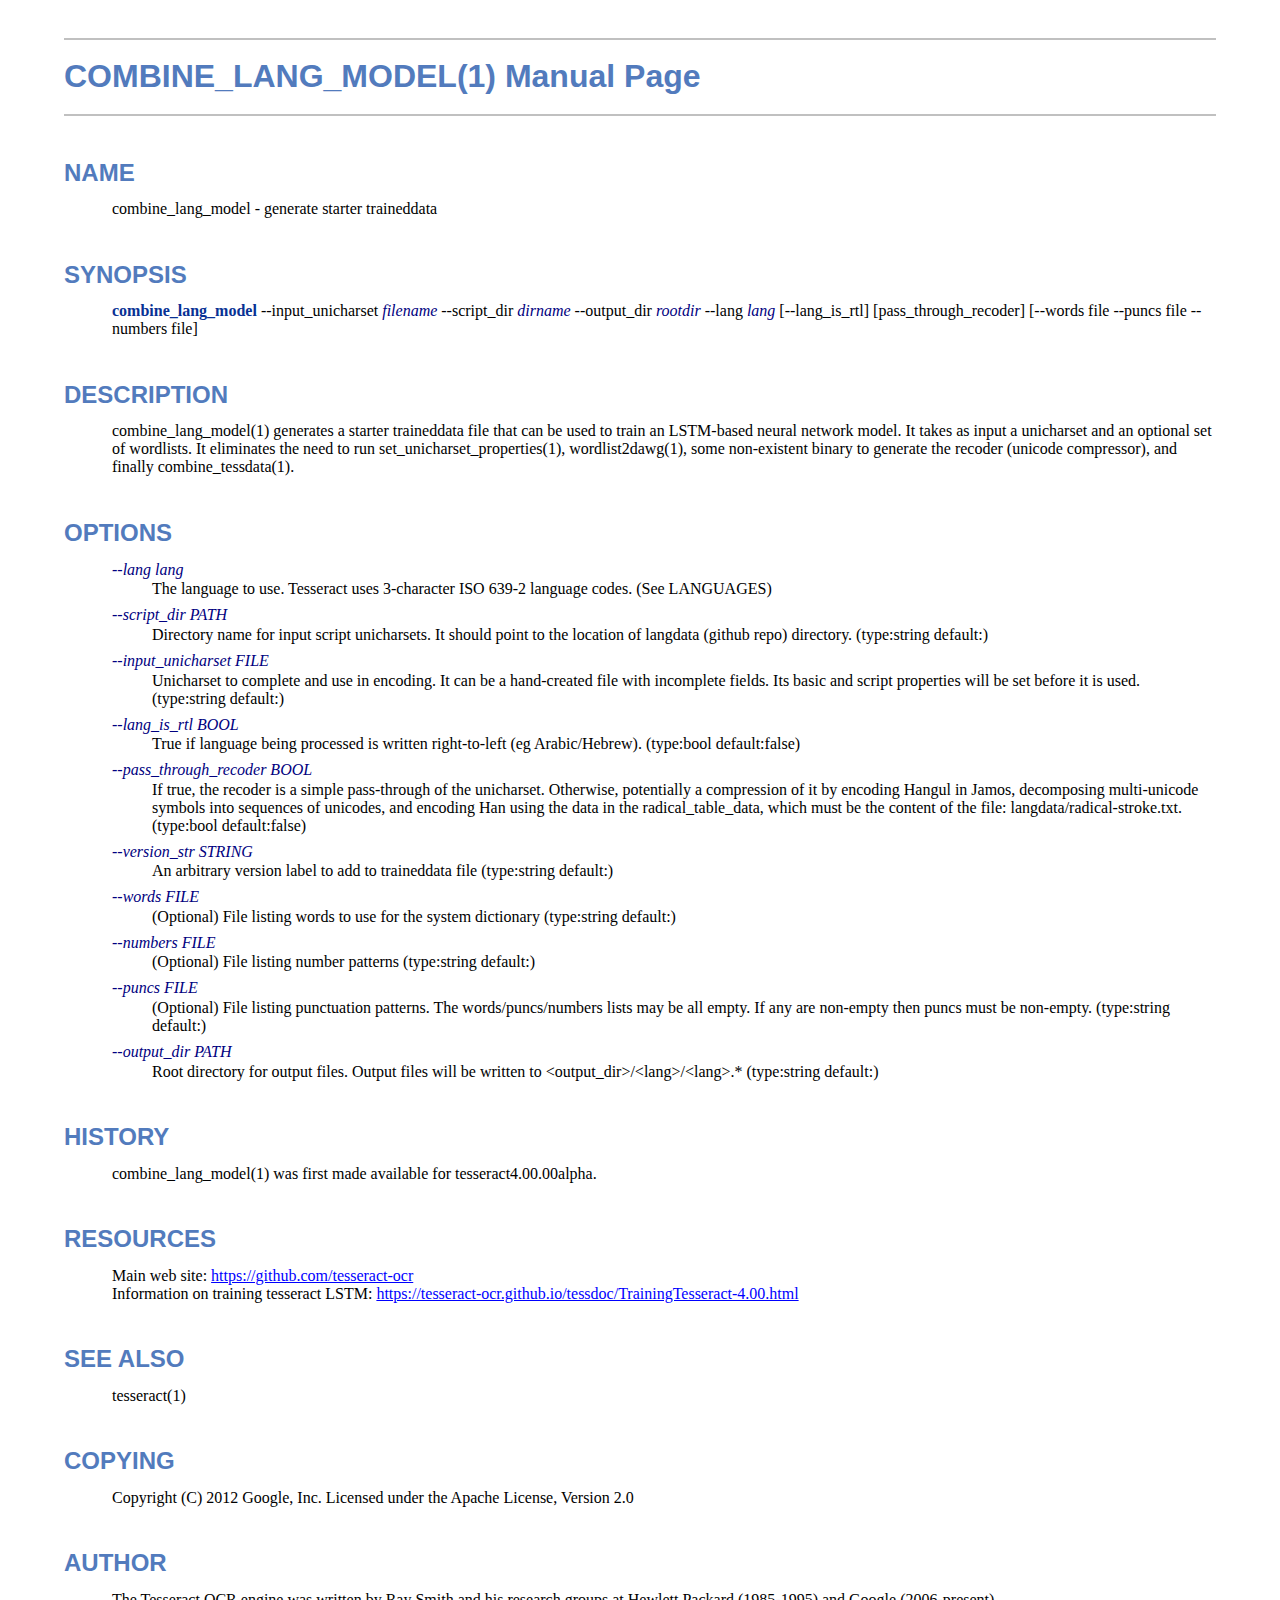
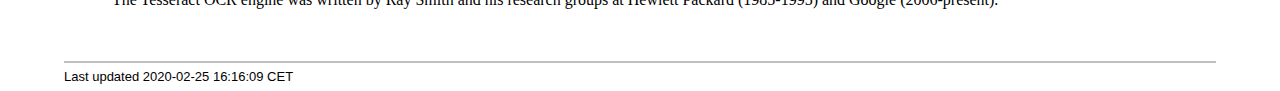
<file: Tesseract-OCR/combine_lang_model.1.html>
<!DOCTYPE html>
<html lang="en">
<head>
<meta http-equiv="Content-Type" content="text/html; charset=UTF-8">
<meta name="generator" content="AsciiDoc 8.6.10">
<title>COMBINE_LANG_MODEL(1)</title>
<style type="text/css">
/* Shared CSS for AsciiDoc xhtml11 and html5 backends */

/* Default font. */
body {
  font-family: Georgia,serif;
}

/* Title font. */
h1, h2, h3, h4, h5, h6,
div.title, caption.title,
thead, p.table.header,
#toctitle,
#author, #revnumber, #revdate, #revremark,
#footer {
  font-family: Arial,Helvetica,sans-serif;
}

body {
  margin: 1em 5% 1em 5%;
}

a {
  color: blue;
  text-decoration: underline;
}
a:visited {
  color: fuchsia;
}

em {
  font-style: italic;
  color: navy;
}

strong {
  font-weight: bold;
  color: #083194;
}

h1, h2, h3, h4, h5, h6 {
  color: #527bbd;
  margin-top: 1.2em;
  margin-bottom: 0.5em;
  line-height: 1.3;
}

h1, h2, h3 {
  border-bottom: 2px solid silver;
}
h2 {
  padding-top: 0.5em;
}
h3 {
  float: left;
}
h3 + * {
  clear: left;
}
h5 {
  font-size: 1.0em;
}

div.sectionbody {
  margin-left: 0;
}

hr {
  border: 1px solid silver;
}

p {
  margin-top: 0.5em;
  margin-bottom: 0.5em;
}

ul, ol, li > p {
  margin-top: 0;
}
ul > li     { color: #aaa; }
ul > li > * { color: black; }

.monospaced, code, pre {
  font-family: "Courier New", Courier, monospace;
  font-size: inherit;
  color: navy;
  padding: 0;
  margin: 0;
}
pre {
  white-space: pre-wrap;
}

#author {
  color: #527bbd;
  font-weight: bold;
  font-size: 1.1em;
}
#email {
}
#revnumber, #revdate, #revremark {
}

#footer {
  font-size: small;
  border-top: 2px solid silver;
  padding-top: 0.5em;
  margin-top: 4.0em;
}
#footer-text {
  float: left;
  padding-bottom: 0.5em;
}
#footer-badges {
  float: right;
  padding-bottom: 0.5em;
}

#preamble {
  margin-top: 1.5em;
  margin-bottom: 1.5em;
}
div.imageblock, div.exampleblock, div.verseblock,
div.quoteblock, div.literalblock, div.listingblock, div.sidebarblock,
div.admonitionblock {
  margin-top: 1.0em;
  margin-bottom: 1.5em;
}
div.admonitionblock {
  margin-top: 2.0em;
  margin-bottom: 2.0em;
  margin-right: 10%;
  color: #606060;
}

div.content { /* Block element content. */
  padding: 0;
}

/* Block element titles. */
div.title, caption.title {
  color: #527bbd;
  font-weight: bold;
  text-align: left;
  margin-top: 1.0em;
  margin-bottom: 0.5em;
}
div.title + * {
  margin-top: 0;
}

td div.title:first-child {
  margin-top: 0.0em;
}
div.content div.title:first-child {
  margin-top: 0.0em;
}
div.content + div.title {
  margin-top: 0.0em;
}

div.sidebarblock > div.content {
  background: #ffffee;
  border: 1px solid #dddddd;
  border-left: 4px solid #f0f0f0;
  padding: 0.5em;
}

div.listingblock > div.content {
  border: 1px solid #dddddd;
  border-left: 5px solid #f0f0f0;
  background: #f8f8f8;
  padding: 0.5em;
}

div.quoteblock, div.verseblock {
  padding-left: 1.0em;
  margin-left: 1.0em;
  margin-right: 10%;
  border-left: 5px solid #f0f0f0;
  color: #888;
}

div.quoteblock > div.attribution {
  padding-top: 0.5em;
  text-align: right;
}

div.verseblock > pre.content {
  font-family: inherit;
  font-size: inherit;
}
div.verseblock > div.attribution {
  padding-top: 0.75em;
  text-align: left;
}
/* DEPRECATED: Pre version 8.2.7 verse style literal block. */
div.verseblock + div.attribution {
  text-align: left;
}

div.admonitionblock .icon {
  vertical-align: top;
  font-size: 1.1em;
  font-weight: bold;
  text-decoration: underline;
  color: #527bbd;
  padding-right: 0.5em;
}
div.admonitionblock td.content {
  padding-left: 0.5em;
  border-left: 3px solid #dddddd;
}

div.exampleblock > div.content {
  border-left: 3px solid #dddddd;
  padding-left: 0.5em;
}

div.imageblock div.content { padding-left: 0; }
span.image img { border-style: none; vertical-align: text-bottom; }
a.image:visited { color: white; }

dl {
  margin-top: 0.8em;
  margin-bottom: 0.8em;
}
dt {
  margin-top: 0.5em;
  margin-bottom: 0;
  font-style: normal;
  color: navy;
}
dd > *:first-child {
  margin-top: 0.1em;
}

ul, ol {
    list-style-position: outside;
}
ol.arabic {
  list-style-type: decimal;
}
ol.loweralpha {
  list-style-type: lower-alpha;
}
ol.upperalpha {
  list-style-type: upper-alpha;
}
ol.lowerroman {
  list-style-type: lower-roman;
}
ol.upperroman {
  list-style-type: upper-roman;
}

div.compact ul, div.compact ol,
div.compact p, div.compact p,
div.compact div, div.compact div {
  margin-top: 0.1em;
  margin-bottom: 0.1em;
}

tfoot {
  font-weight: bold;
}
td > div.verse {
  white-space: pre;
}

div.hdlist {
  margin-top: 0.8em;
  margin-bottom: 0.8em;
}
div.hdlist tr {
  padding-bottom: 15px;
}
dt.hdlist1.strong, td.hdlist1.strong {
  font-weight: bold;
}
td.hdlist1 {
  vertical-align: top;
  font-style: normal;
  padding-right: 0.8em;
  color: navy;
}
td.hdlist2 {
  vertical-align: top;
}
div.hdlist.compact tr {
  margin: 0;
  padding-bottom: 0;
}

.comment {
  background: yellow;
}

.footnote, .footnoteref {
  font-size: 0.8em;
}

span.footnote, span.footnoteref {
  vertical-align: super;
}

#footnotes {
  margin: 20px 0 20px 0;
  padding: 7px 0 0 0;
}

#footnotes div.footnote {
  margin: 0 0 5px 0;
}

#footnotes hr {
  border: none;
  border-top: 1px solid silver;
  height: 1px;
  text-align: left;
  margin-left: 0;
  width: 20%;
  min-width: 100px;
}

div.colist td {
  padding-right: 0.5em;
  padding-bottom: 0.3em;
  vertical-align: top;
}
div.colist td img {
  margin-top: 0.3em;
}

@media print {
  #footer-badges { display: none; }
}

#toc {
  margin-bottom: 2.5em;
}

#toctitle {
  color: #527bbd;
  font-size: 1.1em;
  font-weight: bold;
  margin-top: 1.0em;
  margin-bottom: 0.1em;
}

div.toclevel0, div.toclevel1, div.toclevel2, div.toclevel3, div.toclevel4 {
  margin-top: 0;
  margin-bottom: 0;
}
div.toclevel2 {
  margin-left: 2em;
  font-size: 0.9em;
}
div.toclevel3 {
  margin-left: 4em;
  font-size: 0.9em;
}
div.toclevel4 {
  margin-left: 6em;
  font-size: 0.9em;
}

span.aqua { color: aqua; }
span.black { color: black; }
span.blue { color: blue; }
span.fuchsia { color: fuchsia; }
span.gray { color: gray; }
span.green { color: green; }
span.lime { color: lime; }
span.maroon { color: maroon; }
span.navy { color: navy; }
span.olive { color: olive; }
span.purple { color: purple; }
span.red { color: red; }
span.silver { color: silver; }
span.teal { color: teal; }
span.white { color: white; }
span.yellow { color: yellow; }

span.aqua-background { background: aqua; }
span.black-background { background: black; }
span.blue-background { background: blue; }
span.fuchsia-background { background: fuchsia; }
span.gray-background { background: gray; }
span.green-background { background: green; }
span.lime-background { background: lime; }
span.maroon-background { background: maroon; }
span.navy-background { background: navy; }
span.olive-background { background: olive; }
span.purple-background { background: purple; }
span.red-background { background: red; }
span.silver-background { background: silver; }
span.teal-background { background: teal; }
span.white-background { background: white; }
span.yellow-background { background: yellow; }

span.big { font-size: 2em; }
span.small { font-size: 0.6em; }

span.underline { text-decoration: underline; }
span.overline { text-decoration: overline; }
span.line-through { text-decoration: line-through; }

div.unbreakable { page-break-inside: avoid; }


/*
 * xhtml11 specific
 *
 * */

div.tableblock {
  margin-top: 1.0em;
  margin-bottom: 1.5em;
}
div.tableblock > table {
  border: 3px solid #527bbd;
}
thead, p.table.header {
  font-weight: bold;
  color: #527bbd;
}
p.table {
  margin-top: 0;
}
/* Because the table frame attribute is overriden by CSS in most browsers. */
div.tableblock > table[frame="void"] {
  border-style: none;
}
div.tableblock > table[frame="hsides"] {
  border-left-style: none;
  border-right-style: none;
}
div.tableblock > table[frame="vsides"] {
  border-top-style: none;
  border-bottom-style: none;
}


/*
 * html5 specific
 *
 * */

table.tableblock {
  margin-top: 1.0em;
  margin-bottom: 1.5em;
}
thead, p.tableblock.header {
  font-weight: bold;
  color: #527bbd;
}
p.tableblock {
  margin-top: 0;
}
table.tableblock {
  border-width: 3px;
  border-spacing: 0px;
  border-style: solid;
  border-color: #527bbd;
  border-collapse: collapse;
}
th.tableblock, td.tableblock {
  border-width: 1px;
  padding: 4px;
  border-style: solid;
  border-color: #527bbd;
}

table.tableblock.frame-topbot {
  border-left-style: hidden;
  border-right-style: hidden;
}
table.tableblock.frame-sides {
  border-top-style: hidden;
  border-bottom-style: hidden;
}
table.tableblock.frame-none {
  border-style: hidden;
}

th.tableblock.halign-left, td.tableblock.halign-left {
  text-align: left;
}
th.tableblock.halign-center, td.tableblock.halign-center {
  text-align: center;
}
th.tableblock.halign-right, td.tableblock.halign-right {
  text-align: right;
}

th.tableblock.valign-top, td.tableblock.valign-top {
  vertical-align: top;
}
th.tableblock.valign-middle, td.tableblock.valign-middle {
  vertical-align: middle;
}
th.tableblock.valign-bottom, td.tableblock.valign-bottom {
  vertical-align: bottom;
}


/*
 * manpage specific
 *
 * */

body.manpage h1 {
  padding-top: 0.5em;
  padding-bottom: 0.5em;
  border-top: 2px solid silver;
  border-bottom: 2px solid silver;
}
body.manpage h2 {
  border-style: none;
}
body.manpage div.sectionbody {
  margin-left: 3em;
}

@media print {
  body.manpage div#toc { display: none; }
}


</style>
<script type="text/javascript">
/*<![CDATA[*/
var asciidoc = {  // Namespace.

/////////////////////////////////////////////////////////////////////
// Table Of Contents generator
/////////////////////////////////////////////////////////////////////

/* Author: Mihai Bazon, September 2002
 * http://students.infoiasi.ro/~mishoo
 *
 * Table Of Content generator
 * Version: 0.4
 *
 * Feel free to use this script under the terms of the GNU General Public
 * License, as long as you do not remove or alter this notice.
 */

 /* modified by Troy D. Hanson, September 2006. License: GPL */
 /* modified by Stuart Rackham, 2006, 2009. License: GPL */

// toclevels = 1..4.
toc: function (toclevels) {

  function getText(el) {
    var text = "";
    for (var i = el.firstChild; i != null; i = i.nextSibling) {
      if (i.nodeType == 3 /* Node.TEXT_NODE */) // IE doesn't speak constants.
        text += i.data;
      else if (i.firstChild != null)
        text += getText(i);
    }
    return text;
  }

  function TocEntry(el, text, toclevel) {
    this.element = el;
    this.text = text;
    this.toclevel = toclevel;
  }

  function tocEntries(el, toclevels) {
    var result = new Array;
    var re = new RegExp('[hH]([1-'+(toclevels+1)+'])');
    // Function that scans the DOM tree for header elements (the DOM2
    // nodeIterator API would be a better technique but not supported by all
    // browsers).
    var iterate = function (el) {
      for (var i = el.firstChild; i != null; i = i.nextSibling) {
        if (i.nodeType == 1 /* Node.ELEMENT_NODE */) {
          var mo = re.exec(i.tagName);
          if (mo && (i.getAttribute("class") || i.getAttribute("className")) != "float") {
            result[result.length] = new TocEntry(i, getText(i), mo[1]-1);
          }
          iterate(i);
        }
      }
    }
    iterate(el);
    return result;
  }

  var toc = document.getElementById("toc");
  if (!toc) {
    return;
  }

  // Delete existing TOC entries in case we're reloading the TOC.
  var tocEntriesToRemove = [];
  var i;
  for (i = 0; i < toc.childNodes.length; i++) {
    var entry = toc.childNodes[i];
    if (entry.nodeName.toLowerCase() == 'div'
     && entry.getAttribute("class")
     && entry.getAttribute("class").match(/^toclevel/))
      tocEntriesToRemove.push(entry);
  }
  for (i = 0; i < tocEntriesToRemove.length; i++) {
    toc.removeChild(tocEntriesToRemove[i]);
  }

  // Rebuild TOC entries.
  var entries = tocEntries(document.getElementById("content"), toclevels);
  for (var i = 0; i < entries.length; ++i) {
    var entry = entries[i];
    if (entry.element.id == "")
      entry.element.id = "_toc_" + i;
    var a = document.createElement("a");
    a.href = "#" + entry.element.id;
    a.appendChild(document.createTextNode(entry.text));
    var div = document.createElement("div");
    div.appendChild(a);
    div.className = "toclevel" + entry.toclevel;
    toc.appendChild(div);
  }
  if (entries.length == 0)
    toc.parentNode.removeChild(toc);
},


/////////////////////////////////////////////////////////////////////
// Footnotes generator
/////////////////////////////////////////////////////////////////////

/* Based on footnote generation code from:
 * http://www.brandspankingnew.net/archive/2005/07/format_footnote.html
 */

footnotes: function () {
  // Delete existing footnote entries in case we're reloading the footnodes.
  var i;
  var noteholder = document.getElementById("footnotes");
  if (!noteholder) {
    return;
  }
  var entriesToRemove = [];
  for (i = 0; i < noteholder.childNodes.length; i++) {
    var entry = noteholder.childNodes[i];
    if (entry.nodeName.toLowerCase() == 'div' && entry.getAttribute("class") == "footnote")
      entriesToRemove.push(entry);
  }
  for (i = 0; i < entriesToRemove.length; i++) {
    noteholder.removeChild(entriesToRemove[i]);
  }

  // Rebuild footnote entries.
  var cont = document.getElementById("content");
  var spans = cont.getElementsByTagName("span");
  var refs = {};
  var n = 0;
  for (i=0; i<spans.length; i++) {
    if (spans[i].className == "footnote") {
      n++;
      var note = spans[i].getAttribute("data-note");
      if (!note) {
        // Use [\s\S] in place of . so multi-line matches work.
        // Because JavaScript has no s (dotall) regex flag.
        note = spans[i].innerHTML.match(/\s*\[([\s\S]*)]\s*/)[1];
        spans[i].innerHTML =
          "[<a id='_footnoteref_" + n + "' href='#_footnote_" + n +
          "' title='View footnote' class='footnote'>" + n + "</a>]";
        spans[i].setAttribute("data-note", note);
      }
      noteholder.innerHTML +=
        "<div class='footnote' id='_footnote_" + n + "'>" +
        "<a href='#_footnoteref_" + n + "' title='Return to text'>" +
        n + "</a>. " + note + "</div>";
      var id =spans[i].getAttribute("id");
      if (id != null) refs["#"+id] = n;
    }
  }
  if (n == 0)
    noteholder.parentNode.removeChild(noteholder);
  else {
    // Process footnoterefs.
    for (i=0; i<spans.length; i++) {
      if (spans[i].className == "footnoteref") {
        var href = spans[i].getElementsByTagName("a")[0].getAttribute("href");
        href = href.match(/#.*/)[0];  // Because IE return full URL.
        n = refs[href];
        spans[i].innerHTML =
          "[<a href='#_footnote_" + n +
          "' title='View footnote' class='footnote'>" + n + "</a>]";
      }
    }
  }
},

install: function(toclevels) {
  var timerId;

  function reinstall() {
    asciidoc.footnotes();
    if (toclevels) {
      asciidoc.toc(toclevels);
    }
  }

  function reinstallAndRemoveTimer() {
    clearInterval(timerId);
    reinstall();
  }

  timerId = setInterval(reinstall, 500);
  if (document.addEventListener)
    document.addEventListener("DOMContentLoaded", reinstallAndRemoveTimer, false);
  else
    window.onload = reinstallAndRemoveTimer;
}

}
asciidoc.install();
/*]]>*/
</script>
</head>
<body class="manpage">
<div id="header">
<h1>
COMBINE_LANG_MODEL(1) Manual Page
</h1>
<h2>NAME</h2>
<div class="sectionbody">
<p>combine_lang_model -
   generate starter traineddata
</p>
</div>
</div>
<div id="content">
<div class="sect1">
<h2 id="_synopsis">SYNOPSIS</h2>
<div class="sectionbody">
<div class="paragraph"><p><strong>combine_lang_model</strong>  --input_unicharset <em>filename</em> --script_dir <em>dirname</em> --output_dir <em>rootdir</em> --lang <em>lang</em> [--lang_is_rtl] [pass_through_recoder] [--words file --puncs file --numbers file]</p></div>
</div>
</div>
<div class="sect1">
<h2 id="_description">DESCRIPTION</h2>
<div class="sectionbody">
<div class="paragraph"><p>combine_lang_model(1) generates a starter traineddata file that can be used to train an LSTM-based neural network model. It takes as input a unicharset and an optional set of wordlists. It eliminates the need to run set_unicharset_properties(1), wordlist2dawg(1), some non-existent binary to generate the recoder (unicode compressor), and finally combine_tessdata(1).</p></div>
</div>
</div>
<div class="sect1">
<h2 id="_options">OPTIONS</h2>
<div class="sectionbody">
<div class="dlist"><dl>
<dt class="hdlist1">
<em>--lang lang</em>
</dt>
<dd>
<p>
        The language to use.
        Tesseract uses 3-character ISO 639-2 language codes. (See LANGUAGES)
</p>
</dd>
<dt class="hdlist1">
<em>--script_dir  PATH</em>
</dt>
<dd>
<p>
  Directory name for input script unicharsets. It should point to the location of langdata (github repo) directory.  (type:string default:)
</p>
</dd>
<dt class="hdlist1">
<em>--input_unicharset  FILE</em>
</dt>
<dd>
<p>
  Unicharset to complete and use in encoding. It can be a hand-created file with incomplete fields. Its basic and script properties will be set before it is used.  (type:string default:)
</p>
</dd>
<dt class="hdlist1">
<em>--lang_is_rtl  BOOL</em>
</dt>
<dd>
<p>
  True if language being processed is written right-to-left (eg Arabic/Hebrew). (type:bool default:false)
</p>
</dd>
<dt class="hdlist1">
<em>--pass_through_recoder BOOL</em>
</dt>
<dd>
<p>
  If true, the recoder is a simple pass-through of the unicharset. Otherwise, potentially a compression of it by encoding Hangul in Jamos, decomposing multi-unicode symbols into sequences of unicodes, and encoding Han using the data in the radical_table_data, which must be the content of the file: langdata/radical-stroke.txt. (type:bool default:false)
</p>
</dd>
<dt class="hdlist1">
<em>--version_str  STRING</em>
</dt>
<dd>
<p>
  An arbitrary version label to add to traineddata file  (type:string default:)
</p>
</dd>
<dt class="hdlist1">
<em>--words  FILE</em>
</dt>
<dd>
<p>
  (Optional) File listing words to use for the system dictionary  (type:string default:)
</p>
</dd>
<dt class="hdlist1">
<em>--numbers  FILE</em>
</dt>
<dd>
<p>
  (Optional) File listing number patterns  (type:string default:)
</p>
</dd>
<dt class="hdlist1">
<em>--puncs  FILE</em>
</dt>
<dd>
<p>
  (Optional) File listing punctuation patterns. The words/puncs/numbers lists may be all empty. If any are non-empty then puncs must be non-empty.  (type:string default:)
</p>
</dd>
<dt class="hdlist1">
<em>--output_dir   PATH</em>
</dt>
<dd>
<p>
  Root directory for output files. Output files will be written to &lt;output_dir&gt;/&lt;lang&gt;/&lt;lang&gt;.*  (type:string default:)
</p>
</dd>
</dl></div>
</div>
</div>
<div class="sect1">
<h2 id="_history">HISTORY</h2>
<div class="sectionbody">
<div class="paragraph"><p>combine_lang_model(1) was first made available for tesseract4.00.00alpha.</p></div>
</div>
</div>
<div class="sect1">
<h2 id="_resources">RESOURCES</h2>
<div class="sectionbody">
<div class="paragraph"><p>Main web site: <a href="https://github.com/tesseract-ocr">https://github.com/tesseract-ocr</a><br>
Information on training tesseract LSTM: <a href="https://tesseract-ocr.github.io/tessdoc/TrainingTesseract-4.00.html">https://tesseract-ocr.github.io/tessdoc/TrainingTesseract-4.00.html</a></p></div>
</div>
</div>
<div class="sect1">
<h2 id="_see_also">SEE ALSO</h2>
<div class="sectionbody">
<div class="paragraph"><p>tesseract(1)</p></div>
</div>
</div>
<div class="sect1">
<h2 id="_copying">COPYING</h2>
<div class="sectionbody">
<div class="paragraph"><p>Copyright (C) 2012 Google, Inc.
Licensed under the Apache License, Version 2.0</p></div>
</div>
</div>
<div class="sect1">
<h2 id="_author">AUTHOR</h2>
<div class="sectionbody">
<div class="paragraph"><p>The Tesseract OCR engine was written by Ray Smith and his research groups
at Hewlett Packard (1985-1995) and Google (2006-present).</p></div>
</div>
</div>
</div>
<div id="footnotes"><hr></div>
<div id="footer">
<div id="footer-text">
Last updated
 2020-02-25 16:16:09 CET
</div>
</div>
</body>
</html>
</file>
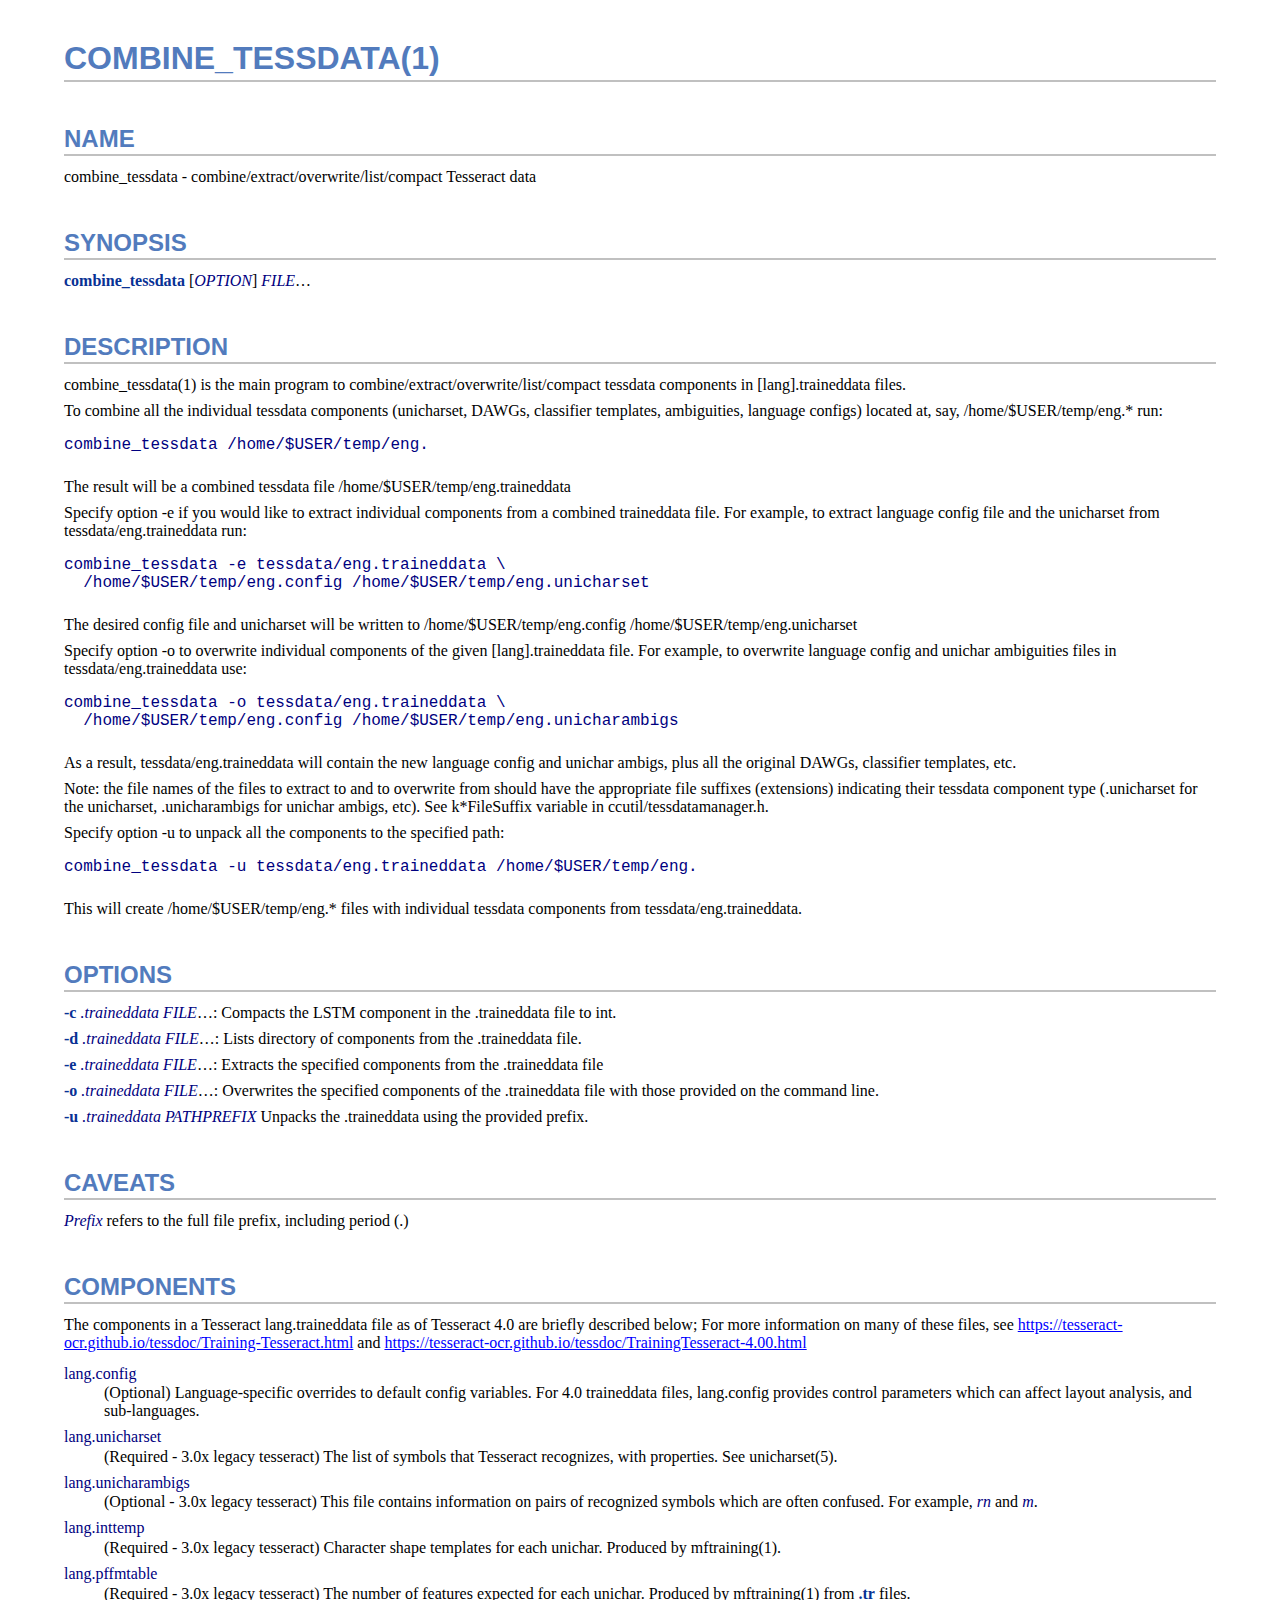
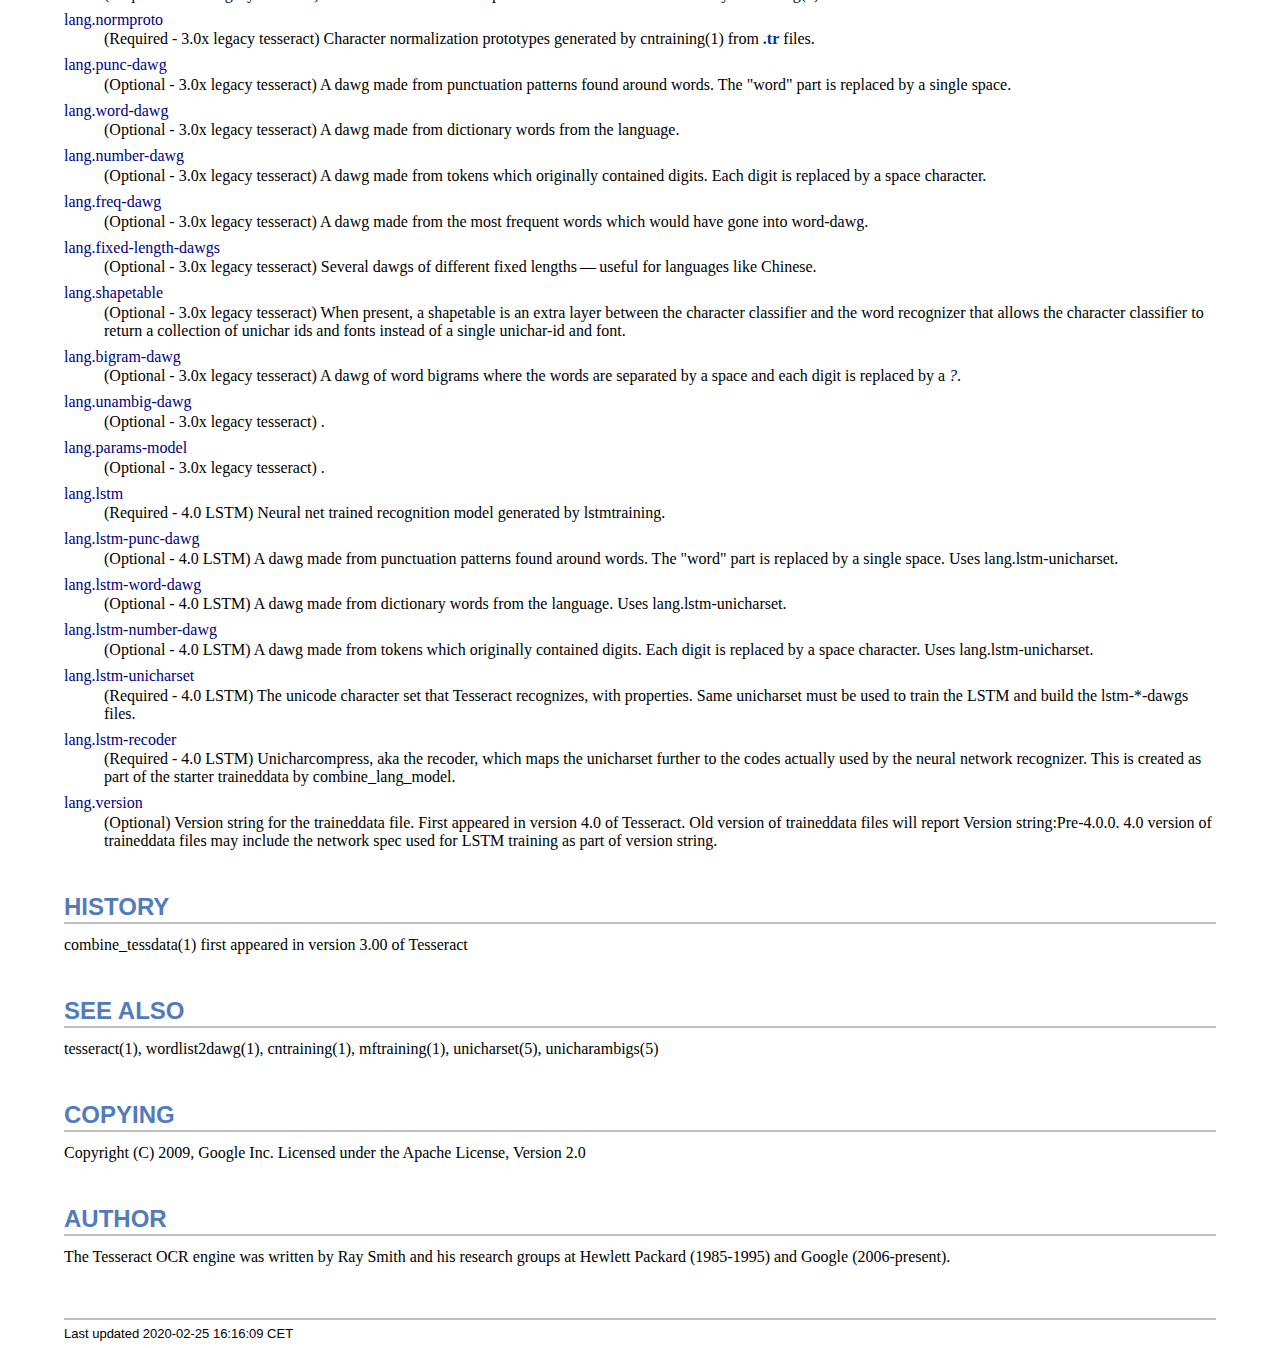
<file: Tesseract-OCR/combine_tessdata.1.html>
<!DOCTYPE html>
<html lang="en">
<head>
<meta http-equiv="Content-Type" content="text/html; charset=UTF-8">
<meta name="generator" content="AsciiDoc 8.6.10">
<title>COMBINE_TESSDATA(1)</title>
<style type="text/css">
/* Shared CSS for AsciiDoc xhtml11 and html5 backends */

/* Default font. */
body {
  font-family: Georgia,serif;
}

/* Title font. */
h1, h2, h3, h4, h5, h6,
div.title, caption.title,
thead, p.table.header,
#toctitle,
#author, #revnumber, #revdate, #revremark,
#footer {
  font-family: Arial,Helvetica,sans-serif;
}

body {
  margin: 1em 5% 1em 5%;
}

a {
  color: blue;
  text-decoration: underline;
}
a:visited {
  color: fuchsia;
}

em {
  font-style: italic;
  color: navy;
}

strong {
  font-weight: bold;
  color: #083194;
}

h1, h2, h3, h4, h5, h6 {
  color: #527bbd;
  margin-top: 1.2em;
  margin-bottom: 0.5em;
  line-height: 1.3;
}

h1, h2, h3 {
  border-bottom: 2px solid silver;
}
h2 {
  padding-top: 0.5em;
}
h3 {
  float: left;
}
h3 + * {
  clear: left;
}
h5 {
  font-size: 1.0em;
}

div.sectionbody {
  margin-left: 0;
}

hr {
  border: 1px solid silver;
}

p {
  margin-top: 0.5em;
  margin-bottom: 0.5em;
}

ul, ol, li > p {
  margin-top: 0;
}
ul > li     { color: #aaa; }
ul > li > * { color: black; }

.monospaced, code, pre {
  font-family: "Courier New", Courier, monospace;
  font-size: inherit;
  color: navy;
  padding: 0;
  margin: 0;
}
pre {
  white-space: pre-wrap;
}

#author {
  color: #527bbd;
  font-weight: bold;
  font-size: 1.1em;
}
#email {
}
#revnumber, #revdate, #revremark {
}

#footer {
  font-size: small;
  border-top: 2px solid silver;
  padding-top: 0.5em;
  margin-top: 4.0em;
}
#footer-text {
  float: left;
  padding-bottom: 0.5em;
}
#footer-badges {
  float: right;
  padding-bottom: 0.5em;
}

#preamble {
  margin-top: 1.5em;
  margin-bottom: 1.5em;
}
div.imageblock, div.exampleblock, div.verseblock,
div.quoteblock, div.literalblock, div.listingblock, div.sidebarblock,
div.admonitionblock {
  margin-top: 1.0em;
  margin-bottom: 1.5em;
}
div.admonitionblock {
  margin-top: 2.0em;
  margin-bottom: 2.0em;
  margin-right: 10%;
  color: #606060;
}

div.content { /* Block element content. */
  padding: 0;
}

/* Block element titles. */
div.title, caption.title {
  color: #527bbd;
  font-weight: bold;
  text-align: left;
  margin-top: 1.0em;
  margin-bottom: 0.5em;
}
div.title + * {
  margin-top: 0;
}

td div.title:first-child {
  margin-top: 0.0em;
}
div.content div.title:first-child {
  margin-top: 0.0em;
}
div.content + div.title {
  margin-top: 0.0em;
}

div.sidebarblock > div.content {
  background: #ffffee;
  border: 1px solid #dddddd;
  border-left: 4px solid #f0f0f0;
  padding: 0.5em;
}

div.listingblock > div.content {
  border: 1px solid #dddddd;
  border-left: 5px solid #f0f0f0;
  background: #f8f8f8;
  padding: 0.5em;
}

div.quoteblock, div.verseblock {
  padding-left: 1.0em;
  margin-left: 1.0em;
  margin-right: 10%;
  border-left: 5px solid #f0f0f0;
  color: #888;
}

div.quoteblock > div.attribution {
  padding-top: 0.5em;
  text-align: right;
}

div.verseblock > pre.content {
  font-family: inherit;
  font-size: inherit;
}
div.verseblock > div.attribution {
  padding-top: 0.75em;
  text-align: left;
}
/* DEPRECATED: Pre version 8.2.7 verse style literal block. */
div.verseblock + div.attribution {
  text-align: left;
}

div.admonitionblock .icon {
  vertical-align: top;
  font-size: 1.1em;
  font-weight: bold;
  text-decoration: underline;
  color: #527bbd;
  padding-right: 0.5em;
}
div.admonitionblock td.content {
  padding-left: 0.5em;
  border-left: 3px solid #dddddd;
}

div.exampleblock > div.content {
  border-left: 3px solid #dddddd;
  padding-left: 0.5em;
}

div.imageblock div.content { padding-left: 0; }
span.image img { border-style: none; vertical-align: text-bottom; }
a.image:visited { color: white; }

dl {
  margin-top: 0.8em;
  margin-bottom: 0.8em;
}
dt {
  margin-top: 0.5em;
  margin-bottom: 0;
  font-style: normal;
  color: navy;
}
dd > *:first-child {
  margin-top: 0.1em;
}

ul, ol {
    list-style-position: outside;
}
ol.arabic {
  list-style-type: decimal;
}
ol.loweralpha {
  list-style-type: lower-alpha;
}
ol.upperalpha {
  list-style-type: upper-alpha;
}
ol.lowerroman {
  list-style-type: lower-roman;
}
ol.upperroman {
  list-style-type: upper-roman;
}

div.compact ul, div.compact ol,
div.compact p, div.compact p,
div.compact div, div.compact div {
  margin-top: 0.1em;
  margin-bottom: 0.1em;
}

tfoot {
  font-weight: bold;
}
td > div.verse {
  white-space: pre;
}

div.hdlist {
  margin-top: 0.8em;
  margin-bottom: 0.8em;
}
div.hdlist tr {
  padding-bottom: 15px;
}
dt.hdlist1.strong, td.hdlist1.strong {
  font-weight: bold;
}
td.hdlist1 {
  vertical-align: top;
  font-style: normal;
  padding-right: 0.8em;
  color: navy;
}
td.hdlist2 {
  vertical-align: top;
}
div.hdlist.compact tr {
  margin: 0;
  padding-bottom: 0;
}

.comment {
  background: yellow;
}

.footnote, .footnoteref {
  font-size: 0.8em;
}

span.footnote, span.footnoteref {
  vertical-align: super;
}

#footnotes {
  margin: 20px 0 20px 0;
  padding: 7px 0 0 0;
}

#footnotes div.footnote {
  margin: 0 0 5px 0;
}

#footnotes hr {
  border: none;
  border-top: 1px solid silver;
  height: 1px;
  text-align: left;
  margin-left: 0;
  width: 20%;
  min-width: 100px;
}

div.colist td {
  padding-right: 0.5em;
  padding-bottom: 0.3em;
  vertical-align: top;
}
div.colist td img {
  margin-top: 0.3em;
}

@media print {
  #footer-badges { display: none; }
}

#toc {
  margin-bottom: 2.5em;
}

#toctitle {
  color: #527bbd;
  font-size: 1.1em;
  font-weight: bold;
  margin-top: 1.0em;
  margin-bottom: 0.1em;
}

div.toclevel0, div.toclevel1, div.toclevel2, div.toclevel3, div.toclevel4 {
  margin-top: 0;
  margin-bottom: 0;
}
div.toclevel2 {
  margin-left: 2em;
  font-size: 0.9em;
}
div.toclevel3 {
  margin-left: 4em;
  font-size: 0.9em;
}
div.toclevel4 {
  margin-left: 6em;
  font-size: 0.9em;
}

span.aqua { color: aqua; }
span.black { color: black; }
span.blue { color: blue; }
span.fuchsia { color: fuchsia; }
span.gray { color: gray; }
span.green { color: green; }
span.lime { color: lime; }
span.maroon { color: maroon; }
span.navy { color: navy; }
span.olive { color: olive; }
span.purple { color: purple; }
span.red { color: red; }
span.silver { color: silver; }
span.teal { color: teal; }
span.white { color: white; }
span.yellow { color: yellow; }

span.aqua-background { background: aqua; }
span.black-background { background: black; }
span.blue-background { background: blue; }
span.fuchsia-background { background: fuchsia; }
span.gray-background { background: gray; }
span.green-background { background: green; }
span.lime-background { background: lime; }
span.maroon-background { background: maroon; }
span.navy-background { background: navy; }
span.olive-background { background: olive; }
span.purple-background { background: purple; }
span.red-background { background: red; }
span.silver-background { background: silver; }
span.teal-background { background: teal; }
span.white-background { background: white; }
span.yellow-background { background: yellow; }

span.big { font-size: 2em; }
span.small { font-size: 0.6em; }

span.underline { text-decoration: underline; }
span.overline { text-decoration: overline; }
span.line-through { text-decoration: line-through; }

div.unbreakable { page-break-inside: avoid; }


/*
 * xhtml11 specific
 *
 * */

div.tableblock {
  margin-top: 1.0em;
  margin-bottom: 1.5em;
}
div.tableblock > table {
  border: 3px solid #527bbd;
}
thead, p.table.header {
  font-weight: bold;
  color: #527bbd;
}
p.table {
  margin-top: 0;
}
/* Because the table frame attribute is overriden by CSS in most browsers. */
div.tableblock > table[frame="void"] {
  border-style: none;
}
div.tableblock > table[frame="hsides"] {
  border-left-style: none;
  border-right-style: none;
}
div.tableblock > table[frame="vsides"] {
  border-top-style: none;
  border-bottom-style: none;
}


/*
 * html5 specific
 *
 * */

table.tableblock {
  margin-top: 1.0em;
  margin-bottom: 1.5em;
}
thead, p.tableblock.header {
  font-weight: bold;
  color: #527bbd;
}
p.tableblock {
  margin-top: 0;
}
table.tableblock {
  border-width: 3px;
  border-spacing: 0px;
  border-style: solid;
  border-color: #527bbd;
  border-collapse: collapse;
}
th.tableblock, td.tableblock {
  border-width: 1px;
  padding: 4px;
  border-style: solid;
  border-color: #527bbd;
}

table.tableblock.frame-topbot {
  border-left-style: hidden;
  border-right-style: hidden;
}
table.tableblock.frame-sides {
  border-top-style: hidden;
  border-bottom-style: hidden;
}
table.tableblock.frame-none {
  border-style: hidden;
}

th.tableblock.halign-left, td.tableblock.halign-left {
  text-align: left;
}
th.tableblock.halign-center, td.tableblock.halign-center {
  text-align: center;
}
th.tableblock.halign-right, td.tableblock.halign-right {
  text-align: right;
}

th.tableblock.valign-top, td.tableblock.valign-top {
  vertical-align: top;
}
th.tableblock.valign-middle, td.tableblock.valign-middle {
  vertical-align: middle;
}
th.tableblock.valign-bottom, td.tableblock.valign-bottom {
  vertical-align: bottom;
}


/*
 * manpage specific
 *
 * */

body.manpage h1 {
  padding-top: 0.5em;
  padding-bottom: 0.5em;
  border-top: 2px solid silver;
  border-bottom: 2px solid silver;
}
body.manpage h2 {
  border-style: none;
}
body.manpage div.sectionbody {
  margin-left: 3em;
}

@media print {
  body.manpage div#toc { display: none; }
}


</style>
<script type="text/javascript">
/*<![CDATA[*/
var asciidoc = {  // Namespace.

/////////////////////////////////////////////////////////////////////
// Table Of Contents generator
/////////////////////////////////////////////////////////////////////

/* Author: Mihai Bazon, September 2002
 * http://students.infoiasi.ro/~mishoo
 *
 * Table Of Content generator
 * Version: 0.4
 *
 * Feel free to use this script under the terms of the GNU General Public
 * License, as long as you do not remove or alter this notice.
 */

 /* modified by Troy D. Hanson, September 2006. License: GPL */
 /* modified by Stuart Rackham, 2006, 2009. License: GPL */

// toclevels = 1..4.
toc: function (toclevels) {

  function getText(el) {
    var text = "";
    for (var i = el.firstChild; i != null; i = i.nextSibling) {
      if (i.nodeType == 3 /* Node.TEXT_NODE */) // IE doesn't speak constants.
        text += i.data;
      else if (i.firstChild != null)
        text += getText(i);
    }
    return text;
  }

  function TocEntry(el, text, toclevel) {
    this.element = el;
    this.text = text;
    this.toclevel = toclevel;
  }

  function tocEntries(el, toclevels) {
    var result = new Array;
    var re = new RegExp('[hH]([1-'+(toclevels+1)+'])');
    // Function that scans the DOM tree for header elements (the DOM2
    // nodeIterator API would be a better technique but not supported by all
    // browsers).
    var iterate = function (el) {
      for (var i = el.firstChild; i != null; i = i.nextSibling) {
        if (i.nodeType == 1 /* Node.ELEMENT_NODE */) {
          var mo = re.exec(i.tagName);
          if (mo && (i.getAttribute("class") || i.getAttribute("className")) != "float") {
            result[result.length] = new TocEntry(i, getText(i), mo[1]-1);
          }
          iterate(i);
        }
      }
    }
    iterate(el);
    return result;
  }

  var toc = document.getElementById("toc");
  if (!toc) {
    return;
  }

  // Delete existing TOC entries in case we're reloading the TOC.
  var tocEntriesToRemove = [];
  var i;
  for (i = 0; i < toc.childNodes.length; i++) {
    var entry = toc.childNodes[i];
    if (entry.nodeName.toLowerCase() == 'div'
     && entry.getAttribute("class")
     && entry.getAttribute("class").match(/^toclevel/))
      tocEntriesToRemove.push(entry);
  }
  for (i = 0; i < tocEntriesToRemove.length; i++) {
    toc.removeChild(tocEntriesToRemove[i]);
  }

  // Rebuild TOC entries.
  var entries = tocEntries(document.getElementById("content"), toclevels);
  for (var i = 0; i < entries.length; ++i) {
    var entry = entries[i];
    if (entry.element.id == "")
      entry.element.id = "_toc_" + i;
    var a = document.createElement("a");
    a.href = "#" + entry.element.id;
    a.appendChild(document.createTextNode(entry.text));
    var div = document.createElement("div");
    div.appendChild(a);
    div.className = "toclevel" + entry.toclevel;
    toc.appendChild(div);
  }
  if (entries.length == 0)
    toc.parentNode.removeChild(toc);
},


/////////////////////////////////////////////////////////////////////
// Footnotes generator
/////////////////////////////////////////////////////////////////////

/* Based on footnote generation code from:
 * http://www.brandspankingnew.net/archive/2005/07/format_footnote.html
 */

footnotes: function () {
  // Delete existing footnote entries in case we're reloading the footnodes.
  var i;
  var noteholder = document.getElementById("footnotes");
  if (!noteholder) {
    return;
  }
  var entriesToRemove = [];
  for (i = 0; i < noteholder.childNodes.length; i++) {
    var entry = noteholder.childNodes[i];
    if (entry.nodeName.toLowerCase() == 'div' && entry.getAttribute("class") == "footnote")
      entriesToRemove.push(entry);
  }
  for (i = 0; i < entriesToRemove.length; i++) {
    noteholder.removeChild(entriesToRemove[i]);
  }

  // Rebuild footnote entries.
  var cont = document.getElementById("content");
  var spans = cont.getElementsByTagName("span");
  var refs = {};
  var n = 0;
  for (i=0; i<spans.length; i++) {
    if (spans[i].className == "footnote") {
      n++;
      var note = spans[i].getAttribute("data-note");
      if (!note) {
        // Use [\s\S] in place of . so multi-line matches work.
        // Because JavaScript has no s (dotall) regex flag.
        note = spans[i].innerHTML.match(/\s*\[([\s\S]*)]\s*/)[1];
        spans[i].innerHTML =
          "[<a id='_footnoteref_" + n + "' href='#_footnote_" + n +
          "' title='View footnote' class='footnote'>" + n + "</a>]";
        spans[i].setAttribute("data-note", note);
      }
      noteholder.innerHTML +=
        "<div class='footnote' id='_footnote_" + n + "'>" +
        "<a href='#_footnoteref_" + n + "' title='Return to text'>" +
        n + "</a>. " + note + "</div>";
      var id =spans[i].getAttribute("id");
      if (id != null) refs["#"+id] = n;
    }
  }
  if (n == 0)
    noteholder.parentNode.removeChild(noteholder);
  else {
    // Process footnoterefs.
    for (i=0; i<spans.length; i++) {
      if (spans[i].className == "footnoteref") {
        var href = spans[i].getElementsByTagName("a")[0].getAttribute("href");
        href = href.match(/#.*/)[0];  // Because IE return full URL.
        n = refs[href];
        spans[i].innerHTML =
          "[<a href='#_footnote_" + n +
          "' title='View footnote' class='footnote'>" + n + "</a>]";
      }
    }
  }
},

install: function(toclevels) {
  var timerId;

  function reinstall() {
    asciidoc.footnotes();
    if (toclevels) {
      asciidoc.toc(toclevels);
    }
  }

  function reinstallAndRemoveTimer() {
    clearInterval(timerId);
    reinstall();
  }

  timerId = setInterval(reinstall, 500);
  if (document.addEventListener)
    document.addEventListener("DOMContentLoaded", reinstallAndRemoveTimer, false);
  else
    window.onload = reinstallAndRemoveTimer;
}

}
asciidoc.install();
/*]]>*/
</script>
</head>
<body class="article">
<div id="header">
<h1>COMBINE_TESSDATA(1)</h1>
</div>
<div id="content">
<div class="sect1">
<h2 id="_name">NAME</h2>
<div class="sectionbody">
<div class="paragraph"><p>combine_tessdata - combine/extract/overwrite/list/compact Tesseract data</p></div>
</div>
</div>
<div class="sect1">
<h2 id="_synopsis">SYNOPSIS</h2>
<div class="sectionbody">
<div class="paragraph"><p><strong>combine_tessdata</strong> [<em>OPTION</em>] <em>FILE</em>&#8230;</p></div>
</div>
</div>
<div class="sect1">
<h2 id="_description">DESCRIPTION</h2>
<div class="sectionbody">
<div class="paragraph"><p>combine_tessdata(1) is the main program to combine/extract/overwrite/list/compact
tessdata components in [lang].traineddata files.</p></div>
<div class="paragraph"><p>To combine all the individual tessdata components (unicharset, DAWGs,
classifier templates, ambiguities, language configs) located at, say,
/home/$USER/temp/eng.* run:</p></div>
<div class="literalblock">
<div class="content monospaced">
<pre>combine_tessdata /home/$USER/temp/eng.</pre>
</div></div>
<div class="paragraph"><p>The result will be a combined tessdata file /home/$USER/temp/eng.traineddata</p></div>
<div class="paragraph"><p>Specify option -e if you would like to extract individual components
from a combined traineddata file. For example, to extract language config
file and the unicharset from tessdata/eng.traineddata run:</p></div>
<div class="literalblock">
<div class="content monospaced">
<pre>combine_tessdata -e tessdata/eng.traineddata \
  /home/$USER/temp/eng.config /home/$USER/temp/eng.unicharset</pre>
</div></div>
<div class="paragraph"><p>The desired config file and unicharset will be written to
/home/$USER/temp/eng.config /home/$USER/temp/eng.unicharset</p></div>
<div class="paragraph"><p>Specify option -o to overwrite individual components of the given
[lang].traineddata file. For example, to overwrite language config
and unichar ambiguities files in tessdata/eng.traineddata use:</p></div>
<div class="literalblock">
<div class="content monospaced">
<pre>combine_tessdata -o tessdata/eng.traineddata \
  /home/$USER/temp/eng.config /home/$USER/temp/eng.unicharambigs</pre>
</div></div>
<div class="paragraph"><p>As a result, tessdata/eng.traineddata will contain the new language config
and unichar ambigs, plus all the original DAWGs, classifier templates, etc.</p></div>
<div class="paragraph"><p>Note: the file names of the files to extract to and to overwrite from should
have the appropriate file suffixes (extensions) indicating their tessdata
component type (.unicharset for the unicharset, .unicharambigs for unichar
ambigs, etc). See k*FileSuffix variable in ccutil/tessdatamanager.h.</p></div>
<div class="paragraph"><p>Specify option -u to unpack all the components to the specified path:</p></div>
<div class="literalblock">
<div class="content monospaced">
<pre>combine_tessdata -u tessdata/eng.traineddata /home/$USER/temp/eng.</pre>
</div></div>
<div class="paragraph"><p>This will create  /home/$USER/temp/eng.* files with individual tessdata
components from tessdata/eng.traineddata.</p></div>
</div>
</div>
<div class="sect1">
<h2 id="_options">OPTIONS</h2>
<div class="sectionbody">
<div class="paragraph"><p><strong>-c</strong> <em>.traineddata</em> <em>FILE</em>&#8230;:
    Compacts the LSTM component in the .traineddata file to int.</p></div>
<div class="paragraph"><p><strong>-d</strong> <em>.traineddata</em> <em>FILE</em>&#8230;:
    Lists directory of components from the .traineddata file.</p></div>
<div class="paragraph"><p><strong>-e</strong> <em>.traineddata</em> <em>FILE</em>&#8230;:
    Extracts the specified components from the .traineddata file</p></div>
<div class="paragraph"><p><strong>-o</strong> <em>.traineddata</em> <em>FILE</em>&#8230;:
    Overwrites the specified components of the .traineddata file
    with those provided on the command line.</p></div>
<div class="paragraph"><p><strong>-u</strong> <em>.traineddata</em> <em>PATHPREFIX</em>
    Unpacks the .traineddata using the provided prefix.</p></div>
</div>
</div>
<div class="sect1">
<h2 id="_caveats">CAVEATS</h2>
<div class="sectionbody">
<div class="paragraph"><p><em>Prefix</em> refers to the full file prefix, including period (.)</p></div>
</div>
</div>
<div class="sect1">
<h2 id="_components">COMPONENTS</h2>
<div class="sectionbody">
<div class="paragraph"><p>The components in a Tesseract lang.traineddata file as of
Tesseract 4.0 are briefly described below; For more information on
many of these files, see
<a href="https://tesseract-ocr.github.io/tessdoc/Training-Tesseract.html">https://tesseract-ocr.github.io/tessdoc/Training-Tesseract.html</a>
and
<a href="https://tesseract-ocr.github.io/tessdoc/TrainingTesseract-4.00.html">https://tesseract-ocr.github.io/tessdoc/TrainingTesseract-4.00.html</a></p></div>
<div class="dlist"><dl>
<dt class="hdlist1">
lang.config
</dt>
<dd>
<p>
  (Optional) Language-specific overrides to default config variables.
  For 4.0 traineddata files, lang.config provides control parameters which
  can affect layout analysis, and sub-languages.
</p>
</dd>
<dt class="hdlist1">
lang.unicharset
</dt>
<dd>
<p>
  (Required - 3.0x  legacy tesseract) The list of symbols that Tesseract recognizes, with properties.
  See unicharset(5).
</p>
</dd>
<dt class="hdlist1">
lang.unicharambigs
</dt>
<dd>
<p>
  (Optional - 3.0x  legacy tesseract) This file contains information on pairs of recognized symbols
  which are often confused.  For example, <em>rn</em> and <em>m</em>.
</p>
</dd>
<dt class="hdlist1">
lang.inttemp
</dt>
<dd>
<p>
  (Required - 3.0x  legacy tesseract) Character shape templates for each unichar.  Produced by
  mftraining(1).
</p>
</dd>
<dt class="hdlist1">
lang.pffmtable
</dt>
<dd>
<p>
  (Required - 3.0x  legacy tesseract) The number of features expected for each unichar.
  Produced by mftraining(1) from <strong>.tr</strong> files.
</p>
</dd>
<dt class="hdlist1">
lang.normproto
</dt>
<dd>
<p>
  (Required - 3.0x  legacy tesseract) Character normalization prototypes generated by cntraining(1)
  from <strong>.tr</strong> files.
</p>
</dd>
<dt class="hdlist1">
lang.punc-dawg
</dt>
<dd>
<p>
  (Optional - 3.0x  legacy tesseract) A dawg made from punctuation patterns found around words.
  The "word" part is replaced by a single space.
</p>
</dd>
<dt class="hdlist1">
lang.word-dawg
</dt>
<dd>
<p>
  (Optional - 3.0x  legacy tesseract) A dawg made from dictionary words from the language.
</p>
</dd>
<dt class="hdlist1">
lang.number-dawg
</dt>
<dd>
<p>
  (Optional - 3.0x  legacy tesseract) A dawg made from tokens which originally contained digits.
  Each digit is replaced by a space character.
</p>
</dd>
<dt class="hdlist1">
lang.freq-dawg
</dt>
<dd>
<p>
  (Optional - 3.0x  legacy tesseract) A dawg made from the most frequent words which would have
  gone into word-dawg.
</p>
</dd>
<dt class="hdlist1">
lang.fixed-length-dawgs
</dt>
<dd>
<p>
  (Optional - 3.0x  legacy tesseract) Several dawgs of different fixed lengths&#8201;&#8212;&#8201;useful for
  languages like Chinese.
</p>
</dd>
<dt class="hdlist1">
lang.shapetable
</dt>
<dd>
<p>
  (Optional - 3.0x  legacy tesseract) When present, a shapetable is an extra layer between the character
  classifier and the word recognizer that allows the character classifier to
  return a collection of unichar ids and fonts instead of a single unichar-id
  and font.
</p>
</dd>
<dt class="hdlist1">
lang.bigram-dawg
</dt>
<dd>
<p>
  (Optional - 3.0x  legacy tesseract) A dawg of word bigrams where the words are separated by a space
  and each digit is replaced by a <em>?</em>.
</p>
</dd>
<dt class="hdlist1">
lang.unambig-dawg
</dt>
<dd>
<p>
  (Optional - 3.0x  legacy tesseract) .
</p>
</dd>
<dt class="hdlist1">
lang.params-model
</dt>
<dd>
<p>
  (Optional - 3.0x  legacy tesseract) .
</p>
</dd>
<dt class="hdlist1">
lang.lstm
</dt>
<dd>
<p>
  (Required - 4.0 LSTM) Neural net trained recognition model generated by lstmtraining.
</p>
</dd>
<dt class="hdlist1">
lang.lstm-punc-dawg
</dt>
<dd>
<p>
  (Optional - 4.0 LSTM) A dawg made from punctuation patterns found around words.
  The "word" part is replaced by a single space. Uses lang.lstm-unicharset.
</p>
</dd>
<dt class="hdlist1">
lang.lstm-word-dawg
</dt>
<dd>
<p>
  (Optional - 4.0 LSTM) A dawg made from dictionary words from the language.
  Uses lang.lstm-unicharset.
</p>
</dd>
<dt class="hdlist1">
lang.lstm-number-dawg
</dt>
<dd>
<p>
  (Optional - 4.0 LSTM) A dawg made from tokens which originally contained digits.
  Each digit is replaced by a space character. Uses lang.lstm-unicharset.
</p>
</dd>
<dt class="hdlist1">
lang.lstm-unicharset
</dt>
<dd>
<p>
  (Required - 4.0 LSTM) The unicode character set that Tesseract recognizes, with properties.
  Same unicharset must be used to train the LSTM and build the lstm-*-dawgs files.
</p>
</dd>
<dt class="hdlist1">
lang.lstm-recoder
</dt>
<dd>
<p>
  (Required - 4.0 LSTM) Unicharcompress, aka the recoder, which maps the unicharset
  further to the codes actually used by the neural network recognizer. This is created as
  part of the starter traineddata by combine_lang_model.
</p>
</dd>
<dt class="hdlist1">
lang.version
</dt>
<dd>
<p>
  (Optional) Version string for the traineddata file.
  First appeared in version 4.0 of Tesseract.
  Old version of traineddata files will report Version string:Pre-4.0.0.
  4.0 version of traineddata files may include the network spec
  used for LSTM training as part of version string.
</p>
</dd>
</dl></div>
</div>
</div>
<div class="sect1">
<h2 id="_history">HISTORY</h2>
<div class="sectionbody">
<div class="paragraph"><p>combine_tessdata(1) first appeared in version 3.00 of Tesseract</p></div>
</div>
</div>
<div class="sect1">
<h2 id="_see_also">SEE ALSO</h2>
<div class="sectionbody">
<div class="paragraph"><p>tesseract(1), wordlist2dawg(1), cntraining(1), mftraining(1), unicharset(5),
unicharambigs(5)</p></div>
</div>
</div>
<div class="sect1">
<h2 id="_copying">COPYING</h2>
<div class="sectionbody">
<div class="paragraph"><p>Copyright (C) 2009, Google Inc.
Licensed under the Apache License, Version 2.0</p></div>
</div>
</div>
<div class="sect1">
<h2 id="_author">AUTHOR</h2>
<div class="sectionbody">
<div class="paragraph"><p>The Tesseract OCR engine was written by Ray Smith and his research groups
at Hewlett Packard (1985-1995) and Google (2006-present).</p></div>
</div>
</div>
</div>
<div id="footnotes"><hr></div>
<div id="footer">
<div id="footer-text">
Last updated
 2020-02-25 16:16:09 CET
</div>
</div>
</body>
</html>
</file>
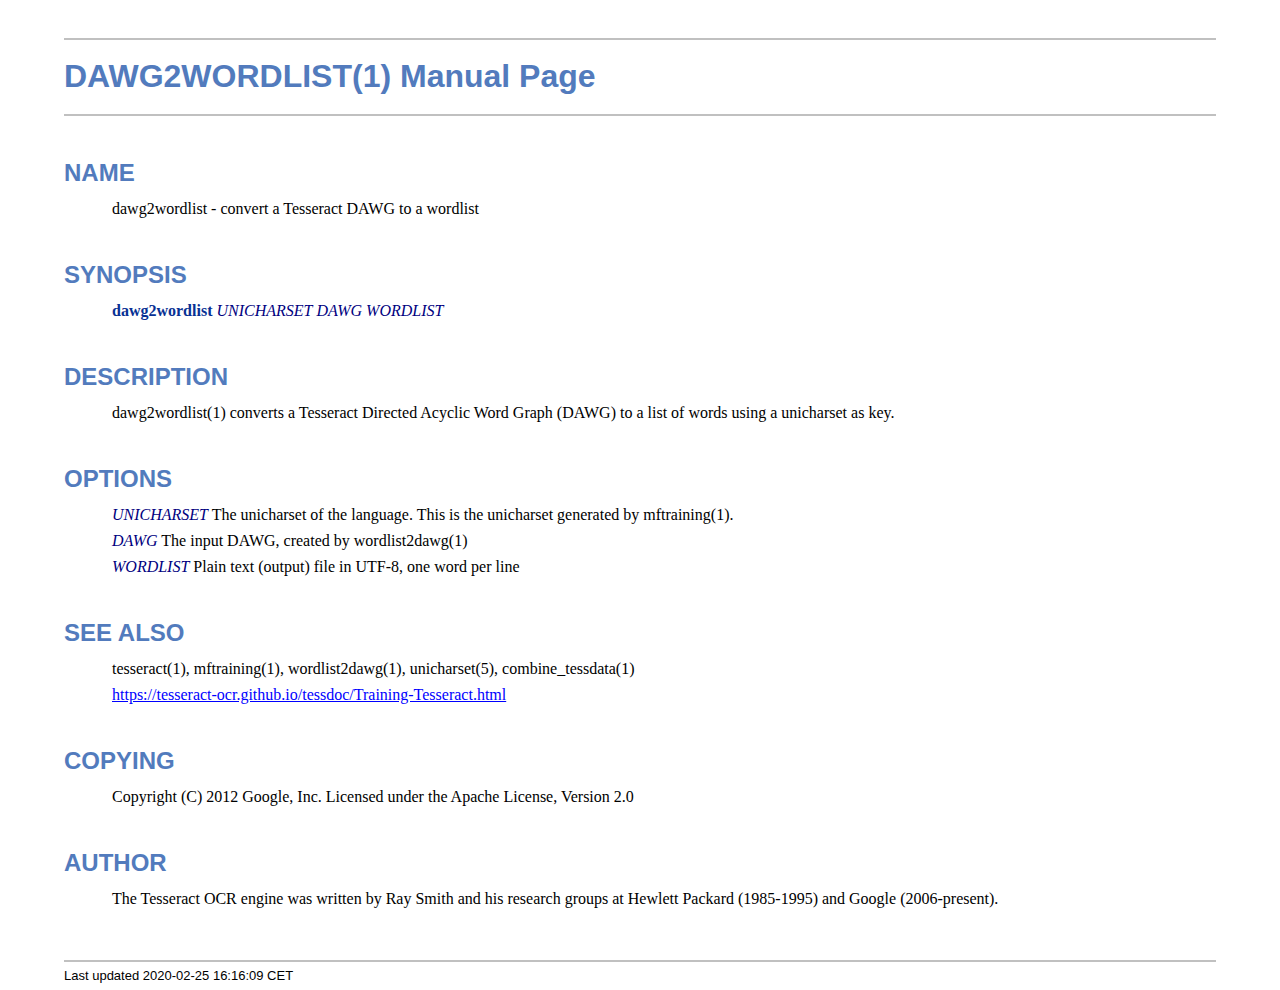
<file: Tesseract-OCR/dawg2wordlist.1.html>
<!DOCTYPE html>
<html lang="en">
<head>
<meta http-equiv="Content-Type" content="text/html; charset=UTF-8">
<meta name="generator" content="AsciiDoc 8.6.10">
<title>DAWG2WORDLIST(1)</title>
<style type="text/css">
/* Shared CSS for AsciiDoc xhtml11 and html5 backends */

/* Default font. */
body {
  font-family: Georgia,serif;
}

/* Title font. */
h1, h2, h3, h4, h5, h6,
div.title, caption.title,
thead, p.table.header,
#toctitle,
#author, #revnumber, #revdate, #revremark,
#footer {
  font-family: Arial,Helvetica,sans-serif;
}

body {
  margin: 1em 5% 1em 5%;
}

a {
  color: blue;
  text-decoration: underline;
}
a:visited {
  color: fuchsia;
}

em {
  font-style: italic;
  color: navy;
}

strong {
  font-weight: bold;
  color: #083194;
}

h1, h2, h3, h4, h5, h6 {
  color: #527bbd;
  margin-top: 1.2em;
  margin-bottom: 0.5em;
  line-height: 1.3;
}

h1, h2, h3 {
  border-bottom: 2px solid silver;
}
h2 {
  padding-top: 0.5em;
}
h3 {
  float: left;
}
h3 + * {
  clear: left;
}
h5 {
  font-size: 1.0em;
}

div.sectionbody {
  margin-left: 0;
}

hr {
  border: 1px solid silver;
}

p {
  margin-top: 0.5em;
  margin-bottom: 0.5em;
}

ul, ol, li > p {
  margin-top: 0;
}
ul > li     { color: #aaa; }
ul > li > * { color: black; }

.monospaced, code, pre {
  font-family: "Courier New", Courier, monospace;
  font-size: inherit;
  color: navy;
  padding: 0;
  margin: 0;
}
pre {
  white-space: pre-wrap;
}

#author {
  color: #527bbd;
  font-weight: bold;
  font-size: 1.1em;
}
#email {
}
#revnumber, #revdate, #revremark {
}

#footer {
  font-size: small;
  border-top: 2px solid silver;
  padding-top: 0.5em;
  margin-top: 4.0em;
}
#footer-text {
  float: left;
  padding-bottom: 0.5em;
}
#footer-badges {
  float: right;
  padding-bottom: 0.5em;
}

#preamble {
  margin-top: 1.5em;
  margin-bottom: 1.5em;
}
div.imageblock, div.exampleblock, div.verseblock,
div.quoteblock, div.literalblock, div.listingblock, div.sidebarblock,
div.admonitionblock {
  margin-top: 1.0em;
  margin-bottom: 1.5em;
}
div.admonitionblock {
  margin-top: 2.0em;
  margin-bottom: 2.0em;
  margin-right: 10%;
  color: #606060;
}

div.content { /* Block element content. */
  padding: 0;
}

/* Block element titles. */
div.title, caption.title {
  color: #527bbd;
  font-weight: bold;
  text-align: left;
  margin-top: 1.0em;
  margin-bottom: 0.5em;
}
div.title + * {
  margin-top: 0;
}

td div.title:first-child {
  margin-top: 0.0em;
}
div.content div.title:first-child {
  margin-top: 0.0em;
}
div.content + div.title {
  margin-top: 0.0em;
}

div.sidebarblock > div.content {
  background: #ffffee;
  border: 1px solid #dddddd;
  border-left: 4px solid #f0f0f0;
  padding: 0.5em;
}

div.listingblock > div.content {
  border: 1px solid #dddddd;
  border-left: 5px solid #f0f0f0;
  background: #f8f8f8;
  padding: 0.5em;
}

div.quoteblock, div.verseblock {
  padding-left: 1.0em;
  margin-left: 1.0em;
  margin-right: 10%;
  border-left: 5px solid #f0f0f0;
  color: #888;
}

div.quoteblock > div.attribution {
  padding-top: 0.5em;
  text-align: right;
}

div.verseblock > pre.content {
  font-family: inherit;
  font-size: inherit;
}
div.verseblock > div.attribution {
  padding-top: 0.75em;
  text-align: left;
}
/* DEPRECATED: Pre version 8.2.7 verse style literal block. */
div.verseblock + div.attribution {
  text-align: left;
}

div.admonitionblock .icon {
  vertical-align: top;
  font-size: 1.1em;
  font-weight: bold;
  text-decoration: underline;
  color: #527bbd;
  padding-right: 0.5em;
}
div.admonitionblock td.content {
  padding-left: 0.5em;
  border-left: 3px solid #dddddd;
}

div.exampleblock > div.content {
  border-left: 3px solid #dddddd;
  padding-left: 0.5em;
}

div.imageblock div.content { padding-left: 0; }
span.image img { border-style: none; vertical-align: text-bottom; }
a.image:visited { color: white; }

dl {
  margin-top: 0.8em;
  margin-bottom: 0.8em;
}
dt {
  margin-top: 0.5em;
  margin-bottom: 0;
  font-style: normal;
  color: navy;
}
dd > *:first-child {
  margin-top: 0.1em;
}

ul, ol {
    list-style-position: outside;
}
ol.arabic {
  list-style-type: decimal;
}
ol.loweralpha {
  list-style-type: lower-alpha;
}
ol.upperalpha {
  list-style-type: upper-alpha;
}
ol.lowerroman {
  list-style-type: lower-roman;
}
ol.upperroman {
  list-style-type: upper-roman;
}

div.compact ul, div.compact ol,
div.compact p, div.compact p,
div.compact div, div.compact div {
  margin-top: 0.1em;
  margin-bottom: 0.1em;
}

tfoot {
  font-weight: bold;
}
td > div.verse {
  white-space: pre;
}

div.hdlist {
  margin-top: 0.8em;
  margin-bottom: 0.8em;
}
div.hdlist tr {
  padding-bottom: 15px;
}
dt.hdlist1.strong, td.hdlist1.strong {
  font-weight: bold;
}
td.hdlist1 {
  vertical-align: top;
  font-style: normal;
  padding-right: 0.8em;
  color: navy;
}
td.hdlist2 {
  vertical-align: top;
}
div.hdlist.compact tr {
  margin: 0;
  padding-bottom: 0;
}

.comment {
  background: yellow;
}

.footnote, .footnoteref {
  font-size: 0.8em;
}

span.footnote, span.footnoteref {
  vertical-align: super;
}

#footnotes {
  margin: 20px 0 20px 0;
  padding: 7px 0 0 0;
}

#footnotes div.footnote {
  margin: 0 0 5px 0;
}

#footnotes hr {
  border: none;
  border-top: 1px solid silver;
  height: 1px;
  text-align: left;
  margin-left: 0;
  width: 20%;
  min-width: 100px;
}

div.colist td {
  padding-right: 0.5em;
  padding-bottom: 0.3em;
  vertical-align: top;
}
div.colist td img {
  margin-top: 0.3em;
}

@media print {
  #footer-badges { display: none; }
}

#toc {
  margin-bottom: 2.5em;
}

#toctitle {
  color: #527bbd;
  font-size: 1.1em;
  font-weight: bold;
  margin-top: 1.0em;
  margin-bottom: 0.1em;
}

div.toclevel0, div.toclevel1, div.toclevel2, div.toclevel3, div.toclevel4 {
  margin-top: 0;
  margin-bottom: 0;
}
div.toclevel2 {
  margin-left: 2em;
  font-size: 0.9em;
}
div.toclevel3 {
  margin-left: 4em;
  font-size: 0.9em;
}
div.toclevel4 {
  margin-left: 6em;
  font-size: 0.9em;
}

span.aqua { color: aqua; }
span.black { color: black; }
span.blue { color: blue; }
span.fuchsia { color: fuchsia; }
span.gray { color: gray; }
span.green { color: green; }
span.lime { color: lime; }
span.maroon { color: maroon; }
span.navy { color: navy; }
span.olive { color: olive; }
span.purple { color: purple; }
span.red { color: red; }
span.silver { color: silver; }
span.teal { color: teal; }
span.white { color: white; }
span.yellow { color: yellow; }

span.aqua-background { background: aqua; }
span.black-background { background: black; }
span.blue-background { background: blue; }
span.fuchsia-background { background: fuchsia; }
span.gray-background { background: gray; }
span.green-background { background: green; }
span.lime-background { background: lime; }
span.maroon-background { background: maroon; }
span.navy-background { background: navy; }
span.olive-background { background: olive; }
span.purple-background { background: purple; }
span.red-background { background: red; }
span.silver-background { background: silver; }
span.teal-background { background: teal; }
span.white-background { background: white; }
span.yellow-background { background: yellow; }

span.big { font-size: 2em; }
span.small { font-size: 0.6em; }

span.underline { text-decoration: underline; }
span.overline { text-decoration: overline; }
span.line-through { text-decoration: line-through; }

div.unbreakable { page-break-inside: avoid; }


/*
 * xhtml11 specific
 *
 * */

div.tableblock {
  margin-top: 1.0em;
  margin-bottom: 1.5em;
}
div.tableblock > table {
  border: 3px solid #527bbd;
}
thead, p.table.header {
  font-weight: bold;
  color: #527bbd;
}
p.table {
  margin-top: 0;
}
/* Because the table frame attribute is overriden by CSS in most browsers. */
div.tableblock > table[frame="void"] {
  border-style: none;
}
div.tableblock > table[frame="hsides"] {
  border-left-style: none;
  border-right-style: none;
}
div.tableblock > table[frame="vsides"] {
  border-top-style: none;
  border-bottom-style: none;
}


/*
 * html5 specific
 *
 * */

table.tableblock {
  margin-top: 1.0em;
  margin-bottom: 1.5em;
}
thead, p.tableblock.header {
  font-weight: bold;
  color: #527bbd;
}
p.tableblock {
  margin-top: 0;
}
table.tableblock {
  border-width: 3px;
  border-spacing: 0px;
  border-style: solid;
  border-color: #527bbd;
  border-collapse: collapse;
}
th.tableblock, td.tableblock {
  border-width: 1px;
  padding: 4px;
  border-style: solid;
  border-color: #527bbd;
}

table.tableblock.frame-topbot {
  border-left-style: hidden;
  border-right-style: hidden;
}
table.tableblock.frame-sides {
  border-top-style: hidden;
  border-bottom-style: hidden;
}
table.tableblock.frame-none {
  border-style: hidden;
}

th.tableblock.halign-left, td.tableblock.halign-left {
  text-align: left;
}
th.tableblock.halign-center, td.tableblock.halign-center {
  text-align: center;
}
th.tableblock.halign-right, td.tableblock.halign-right {
  text-align: right;
}

th.tableblock.valign-top, td.tableblock.valign-top {
  vertical-align: top;
}
th.tableblock.valign-middle, td.tableblock.valign-middle {
  vertical-align: middle;
}
th.tableblock.valign-bottom, td.tableblock.valign-bottom {
  vertical-align: bottom;
}


/*
 * manpage specific
 *
 * */

body.manpage h1 {
  padding-top: 0.5em;
  padding-bottom: 0.5em;
  border-top: 2px solid silver;
  border-bottom: 2px solid silver;
}
body.manpage h2 {
  border-style: none;
}
body.manpage div.sectionbody {
  margin-left: 3em;
}

@media print {
  body.manpage div#toc { display: none; }
}


</style>
<script type="text/javascript">
/*<![CDATA[*/
var asciidoc = {  // Namespace.

/////////////////////////////////////////////////////////////////////
// Table Of Contents generator
/////////////////////////////////////////////////////////////////////

/* Author: Mihai Bazon, September 2002
 * http://students.infoiasi.ro/~mishoo
 *
 * Table Of Content generator
 * Version: 0.4
 *
 * Feel free to use this script under the terms of the GNU General Public
 * License, as long as you do not remove or alter this notice.
 */

 /* modified by Troy D. Hanson, September 2006. License: GPL */
 /* modified by Stuart Rackham, 2006, 2009. License: GPL */

// toclevels = 1..4.
toc: function (toclevels) {

  function getText(el) {
    var text = "";
    for (var i = el.firstChild; i != null; i = i.nextSibling) {
      if (i.nodeType == 3 /* Node.TEXT_NODE */) // IE doesn't speak constants.
        text += i.data;
      else if (i.firstChild != null)
        text += getText(i);
    }
    return text;
  }

  function TocEntry(el, text, toclevel) {
    this.element = el;
    this.text = text;
    this.toclevel = toclevel;
  }

  function tocEntries(el, toclevels) {
    var result = new Array;
    var re = new RegExp('[hH]([1-'+(toclevels+1)+'])');
    // Function that scans the DOM tree for header elements (the DOM2
    // nodeIterator API would be a better technique but not supported by all
    // browsers).
    var iterate = function (el) {
      for (var i = el.firstChild; i != null; i = i.nextSibling) {
        if (i.nodeType == 1 /* Node.ELEMENT_NODE */) {
          var mo = re.exec(i.tagName);
          if (mo && (i.getAttribute("class") || i.getAttribute("className")) != "float") {
            result[result.length] = new TocEntry(i, getText(i), mo[1]-1);
          }
          iterate(i);
        }
      }
    }
    iterate(el);
    return result;
  }

  var toc = document.getElementById("toc");
  if (!toc) {
    return;
  }

  // Delete existing TOC entries in case we're reloading the TOC.
  var tocEntriesToRemove = [];
  var i;
  for (i = 0; i < toc.childNodes.length; i++) {
    var entry = toc.childNodes[i];
    if (entry.nodeName.toLowerCase() == 'div'
     && entry.getAttribute("class")
     && entry.getAttribute("class").match(/^toclevel/))
      tocEntriesToRemove.push(entry);
  }
  for (i = 0; i < tocEntriesToRemove.length; i++) {
    toc.removeChild(tocEntriesToRemove[i]);
  }

  // Rebuild TOC entries.
  var entries = tocEntries(document.getElementById("content"), toclevels);
  for (var i = 0; i < entries.length; ++i) {
    var entry = entries[i];
    if (entry.element.id == "")
      entry.element.id = "_toc_" + i;
    var a = document.createElement("a");
    a.href = "#" + entry.element.id;
    a.appendChild(document.createTextNode(entry.text));
    var div = document.createElement("div");
    div.appendChild(a);
    div.className = "toclevel" + entry.toclevel;
    toc.appendChild(div);
  }
  if (entries.length == 0)
    toc.parentNode.removeChild(toc);
},


/////////////////////////////////////////////////////////////////////
// Footnotes generator
/////////////////////////////////////////////////////////////////////

/* Based on footnote generation code from:
 * http://www.brandspankingnew.net/archive/2005/07/format_footnote.html
 */

footnotes: function () {
  // Delete existing footnote entries in case we're reloading the footnodes.
  var i;
  var noteholder = document.getElementById("footnotes");
  if (!noteholder) {
    return;
  }
  var entriesToRemove = [];
  for (i = 0; i < noteholder.childNodes.length; i++) {
    var entry = noteholder.childNodes[i];
    if (entry.nodeName.toLowerCase() == 'div' && entry.getAttribute("class") == "footnote")
      entriesToRemove.push(entry);
  }
  for (i = 0; i < entriesToRemove.length; i++) {
    noteholder.removeChild(entriesToRemove[i]);
  }

  // Rebuild footnote entries.
  var cont = document.getElementById("content");
  var spans = cont.getElementsByTagName("span");
  var refs = {};
  var n = 0;
  for (i=0; i<spans.length; i++) {
    if (spans[i].className == "footnote") {
      n++;
      var note = spans[i].getAttribute("data-note");
      if (!note) {
        // Use [\s\S] in place of . so multi-line matches work.
        // Because JavaScript has no s (dotall) regex flag.
        note = spans[i].innerHTML.match(/\s*\[([\s\S]*)]\s*/)[1];
        spans[i].innerHTML =
          "[<a id='_footnoteref_" + n + "' href='#_footnote_" + n +
          "' title='View footnote' class='footnote'>" + n + "</a>]";
        spans[i].setAttribute("data-note", note);
      }
      noteholder.innerHTML +=
        "<div class='footnote' id='_footnote_" + n + "'>" +
        "<a href='#_footnoteref_" + n + "' title='Return to text'>" +
        n + "</a>. " + note + "</div>";
      var id =spans[i].getAttribute("id");
      if (id != null) refs["#"+id] = n;
    }
  }
  if (n == 0)
    noteholder.parentNode.removeChild(noteholder);
  else {
    // Process footnoterefs.
    for (i=0; i<spans.length; i++) {
      if (spans[i].className == "footnoteref") {
        var href = spans[i].getElementsByTagName("a")[0].getAttribute("href");
        href = href.match(/#.*/)[0];  // Because IE return full URL.
        n = refs[href];
        spans[i].innerHTML =
          "[<a href='#_footnote_" + n +
          "' title='View footnote' class='footnote'>" + n + "</a>]";
      }
    }
  }
},

install: function(toclevels) {
  var timerId;

  function reinstall() {
    asciidoc.footnotes();
    if (toclevels) {
      asciidoc.toc(toclevels);
    }
  }

  function reinstallAndRemoveTimer() {
    clearInterval(timerId);
    reinstall();
  }

  timerId = setInterval(reinstall, 500);
  if (document.addEventListener)
    document.addEventListener("DOMContentLoaded", reinstallAndRemoveTimer, false);
  else
    window.onload = reinstallAndRemoveTimer;
}

}
asciidoc.install();
/*]]>*/
</script>
</head>
<body class="manpage">
<div id="header">
<h1>
DAWG2WORDLIST(1) Manual Page
</h1>
<h2>NAME</h2>
<div class="sectionbody">
<p>dawg2wordlist -
   convert a Tesseract DAWG to a wordlist
</p>
</div>
</div>
<div id="content">
<div class="sect1">
<h2 id="_synopsis">SYNOPSIS</h2>
<div class="sectionbody">
<div class="paragraph"><p><strong>dawg2wordlist</strong> <em>UNICHARSET</em> <em>DAWG</em> <em>WORDLIST</em></p></div>
</div>
</div>
<div class="sect1">
<h2 id="_description">DESCRIPTION</h2>
<div class="sectionbody">
<div class="paragraph"><p>dawg2wordlist(1) converts a Tesseract Directed Acyclic Word
Graph (DAWG) to a list of words using a unicharset as key.</p></div>
</div>
</div>
<div class="sect1">
<h2 id="_options">OPTIONS</h2>
<div class="sectionbody">
<div class="paragraph"><p><em>UNICHARSET</em>
        The unicharset of the language. This is the unicharset
        generated by mftraining(1).</p></div>
<div class="paragraph"><p><em>DAWG</em>
        The input DAWG, created by wordlist2dawg(1)</p></div>
<div class="paragraph"><p><em>WORDLIST</em>
        Plain text (output) file in UTF-8, one word per line</p></div>
</div>
</div>
<div class="sect1">
<h2 id="_see_also">SEE ALSO</h2>
<div class="sectionbody">
<div class="paragraph"><p>tesseract(1), mftraining(1), wordlist2dawg(1), unicharset(5),
combine_tessdata(1)</p></div>
<div class="paragraph"><p><a href="https://tesseract-ocr.github.io/tessdoc/Training-Tesseract.html">https://tesseract-ocr.github.io/tessdoc/Training-Tesseract.html</a></p></div>
</div>
</div>
<div class="sect1">
<h2 id="_copying">COPYING</h2>
<div class="sectionbody">
<div class="paragraph"><p>Copyright (C) 2012 Google, Inc.
Licensed under the Apache License, Version 2.0</p></div>
</div>
</div>
<div class="sect1">
<h2 id="_author">AUTHOR</h2>
<div class="sectionbody">
<div class="paragraph"><p>The Tesseract OCR engine was written by Ray Smith and his research groups
at Hewlett Packard (1985-1995) and Google (2006-present).</p></div>
</div>
</div>
</div>
<div id="footnotes"><hr></div>
<div id="footer">
<div id="footer-text">
Last updated
 2020-02-25 16:16:09 CET
</div>
</div>
</body>
</html>
</file>
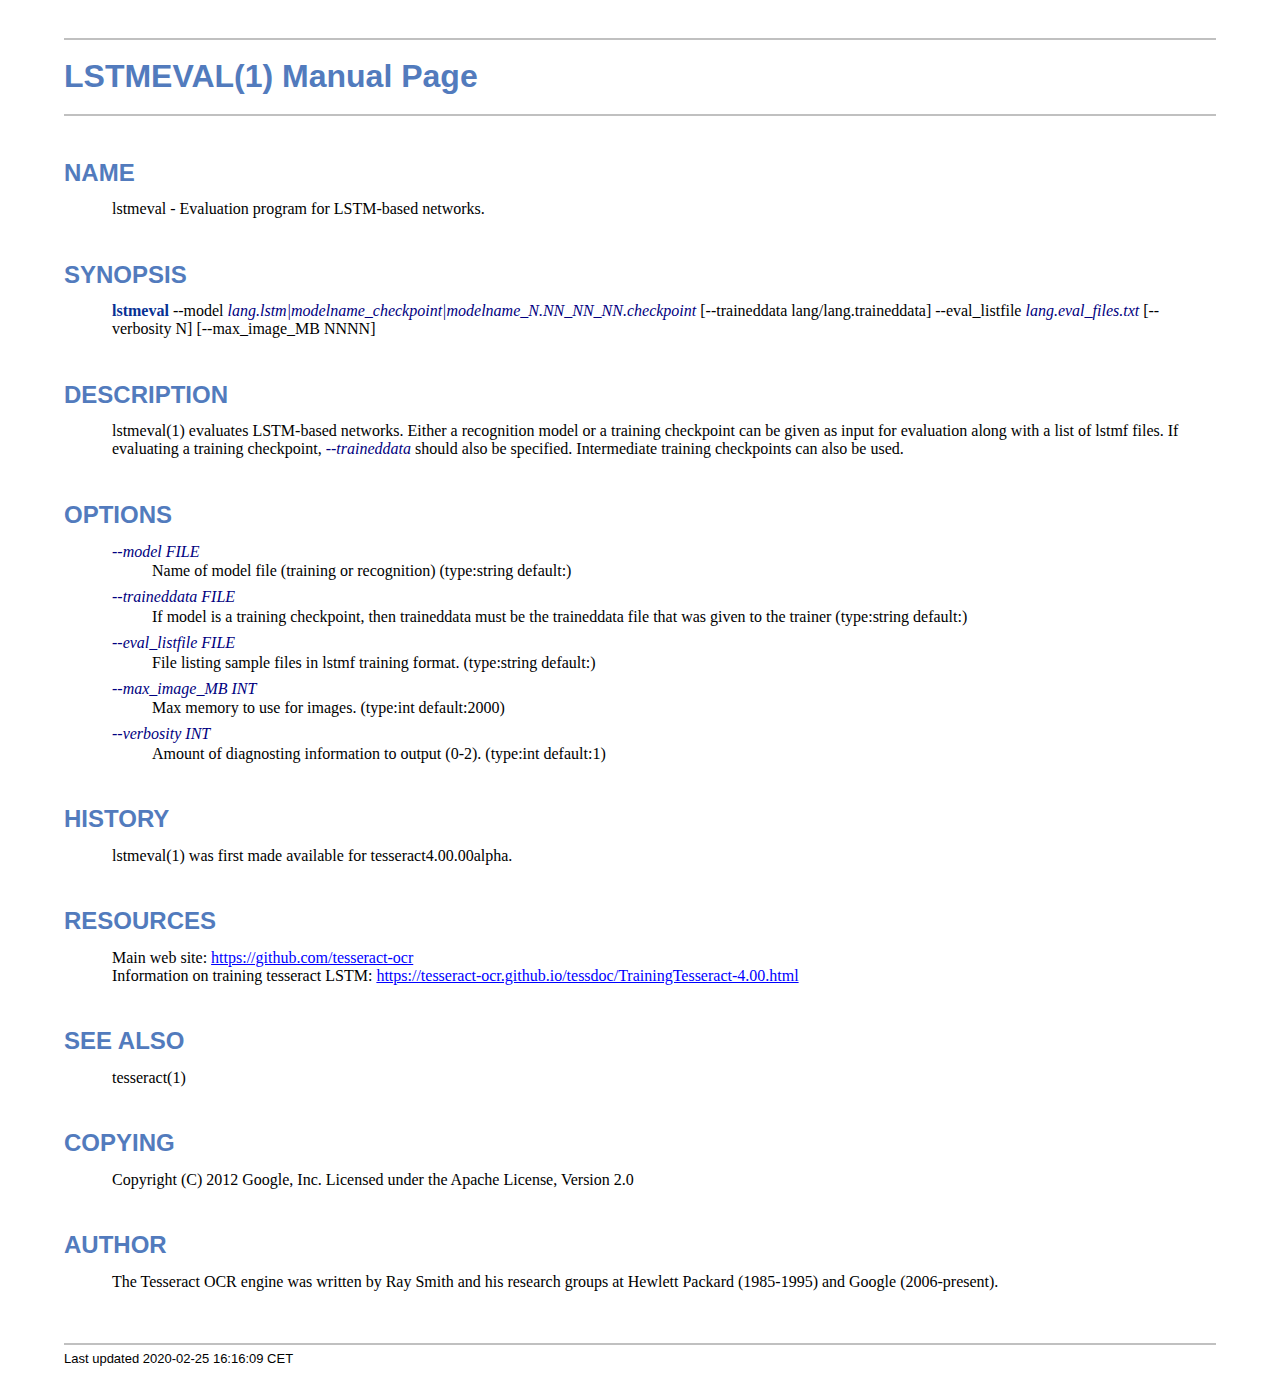
<file: Tesseract-OCR/lstmeval.1.html>
<!DOCTYPE html>
<html lang="en">
<head>
<meta http-equiv="Content-Type" content="text/html; charset=UTF-8">
<meta name="generator" content="AsciiDoc 8.6.10">
<title>LSTMEVAL(1)</title>
<style type="text/css">
/* Shared CSS for AsciiDoc xhtml11 and html5 backends */

/* Default font. */
body {
  font-family: Georgia,serif;
}

/* Title font. */
h1, h2, h3, h4, h5, h6,
div.title, caption.title,
thead, p.table.header,
#toctitle,
#author, #revnumber, #revdate, #revremark,
#footer {
  font-family: Arial,Helvetica,sans-serif;
}

body {
  margin: 1em 5% 1em 5%;
}

a {
  color: blue;
  text-decoration: underline;
}
a:visited {
  color: fuchsia;
}

em {
  font-style: italic;
  color: navy;
}

strong {
  font-weight: bold;
  color: #083194;
}

h1, h2, h3, h4, h5, h6 {
  color: #527bbd;
  margin-top: 1.2em;
  margin-bottom: 0.5em;
  line-height: 1.3;
}

h1, h2, h3 {
  border-bottom: 2px solid silver;
}
h2 {
  padding-top: 0.5em;
}
h3 {
  float: left;
}
h3 + * {
  clear: left;
}
h5 {
  font-size: 1.0em;
}

div.sectionbody {
  margin-left: 0;
}

hr {
  border: 1px solid silver;
}

p {
  margin-top: 0.5em;
  margin-bottom: 0.5em;
}

ul, ol, li > p {
  margin-top: 0;
}
ul > li     { color: #aaa; }
ul > li > * { color: black; }

.monospaced, code, pre {
  font-family: "Courier New", Courier, monospace;
  font-size: inherit;
  color: navy;
  padding: 0;
  margin: 0;
}
pre {
  white-space: pre-wrap;
}

#author {
  color: #527bbd;
  font-weight: bold;
  font-size: 1.1em;
}
#email {
}
#revnumber, #revdate, #revremark {
}

#footer {
  font-size: small;
  border-top: 2px solid silver;
  padding-top: 0.5em;
  margin-top: 4.0em;
}
#footer-text {
  float: left;
  padding-bottom: 0.5em;
}
#footer-badges {
  float: right;
  padding-bottom: 0.5em;
}

#preamble {
  margin-top: 1.5em;
  margin-bottom: 1.5em;
}
div.imageblock, div.exampleblock, div.verseblock,
div.quoteblock, div.literalblock, div.listingblock, div.sidebarblock,
div.admonitionblock {
  margin-top: 1.0em;
  margin-bottom: 1.5em;
}
div.admonitionblock {
  margin-top: 2.0em;
  margin-bottom: 2.0em;
  margin-right: 10%;
  color: #606060;
}

div.content { /* Block element content. */
  padding: 0;
}

/* Block element titles. */
div.title, caption.title {
  color: #527bbd;
  font-weight: bold;
  text-align: left;
  margin-top: 1.0em;
  margin-bottom: 0.5em;
}
div.title + * {
  margin-top: 0;
}

td div.title:first-child {
  margin-top: 0.0em;
}
div.content div.title:first-child {
  margin-top: 0.0em;
}
div.content + div.title {
  margin-top: 0.0em;
}

div.sidebarblock > div.content {
  background: #ffffee;
  border: 1px solid #dddddd;
  border-left: 4px solid #f0f0f0;
  padding: 0.5em;
}

div.listingblock > div.content {
  border: 1px solid #dddddd;
  border-left: 5px solid #f0f0f0;
  background: #f8f8f8;
  padding: 0.5em;
}

div.quoteblock, div.verseblock {
  padding-left: 1.0em;
  margin-left: 1.0em;
  margin-right: 10%;
  border-left: 5px solid #f0f0f0;
  color: #888;
}

div.quoteblock > div.attribution {
  padding-top: 0.5em;
  text-align: right;
}

div.verseblock > pre.content {
  font-family: inherit;
  font-size: inherit;
}
div.verseblock > div.attribution {
  padding-top: 0.75em;
  text-align: left;
}
/* DEPRECATED: Pre version 8.2.7 verse style literal block. */
div.verseblock + div.attribution {
  text-align: left;
}

div.admonitionblock .icon {
  vertical-align: top;
  font-size: 1.1em;
  font-weight: bold;
  text-decoration: underline;
  color: #527bbd;
  padding-right: 0.5em;
}
div.admonitionblock td.content {
  padding-left: 0.5em;
  border-left: 3px solid #dddddd;
}

div.exampleblock > div.content {
  border-left: 3px solid #dddddd;
  padding-left: 0.5em;
}

div.imageblock div.content { padding-left: 0; }
span.image img { border-style: none; vertical-align: text-bottom; }
a.image:visited { color: white; }

dl {
  margin-top: 0.8em;
  margin-bottom: 0.8em;
}
dt {
  margin-top: 0.5em;
  margin-bottom: 0;
  font-style: normal;
  color: navy;
}
dd > *:first-child {
  margin-top: 0.1em;
}

ul, ol {
    list-style-position: outside;
}
ol.arabic {
  list-style-type: decimal;
}
ol.loweralpha {
  list-style-type: lower-alpha;
}
ol.upperalpha {
  list-style-type: upper-alpha;
}
ol.lowerroman {
  list-style-type: lower-roman;
}
ol.upperroman {
  list-style-type: upper-roman;
}

div.compact ul, div.compact ol,
div.compact p, div.compact p,
div.compact div, div.compact div {
  margin-top: 0.1em;
  margin-bottom: 0.1em;
}

tfoot {
  font-weight: bold;
}
td > div.verse {
  white-space: pre;
}

div.hdlist {
  margin-top: 0.8em;
  margin-bottom: 0.8em;
}
div.hdlist tr {
  padding-bottom: 15px;
}
dt.hdlist1.strong, td.hdlist1.strong {
  font-weight: bold;
}
td.hdlist1 {
  vertical-align: top;
  font-style: normal;
  padding-right: 0.8em;
  color: navy;
}
td.hdlist2 {
  vertical-align: top;
}
div.hdlist.compact tr {
  margin: 0;
  padding-bottom: 0;
}

.comment {
  background: yellow;
}

.footnote, .footnoteref {
  font-size: 0.8em;
}

span.footnote, span.footnoteref {
  vertical-align: super;
}

#footnotes {
  margin: 20px 0 20px 0;
  padding: 7px 0 0 0;
}

#footnotes div.footnote {
  margin: 0 0 5px 0;
}

#footnotes hr {
  border: none;
  border-top: 1px solid silver;
  height: 1px;
  text-align: left;
  margin-left: 0;
  width: 20%;
  min-width: 100px;
}

div.colist td {
  padding-right: 0.5em;
  padding-bottom: 0.3em;
  vertical-align: top;
}
div.colist td img {
  margin-top: 0.3em;
}

@media print {
  #footer-badges { display: none; }
}

#toc {
  margin-bottom: 2.5em;
}

#toctitle {
  color: #527bbd;
  font-size: 1.1em;
  font-weight: bold;
  margin-top: 1.0em;
  margin-bottom: 0.1em;
}

div.toclevel0, div.toclevel1, div.toclevel2, div.toclevel3, div.toclevel4 {
  margin-top: 0;
  margin-bottom: 0;
}
div.toclevel2 {
  margin-left: 2em;
  font-size: 0.9em;
}
div.toclevel3 {
  margin-left: 4em;
  font-size: 0.9em;
}
div.toclevel4 {
  margin-left: 6em;
  font-size: 0.9em;
}

span.aqua { color: aqua; }
span.black { color: black; }
span.blue { color: blue; }
span.fuchsia { color: fuchsia; }
span.gray { color: gray; }
span.green { color: green; }
span.lime { color: lime; }
span.maroon { color: maroon; }
span.navy { color: navy; }
span.olive { color: olive; }
span.purple { color: purple; }
span.red { color: red; }
span.silver { color: silver; }
span.teal { color: teal; }
span.white { color: white; }
span.yellow { color: yellow; }

span.aqua-background { background: aqua; }
span.black-background { background: black; }
span.blue-background { background: blue; }
span.fuchsia-background { background: fuchsia; }
span.gray-background { background: gray; }
span.green-background { background: green; }
span.lime-background { background: lime; }
span.maroon-background { background: maroon; }
span.navy-background { background: navy; }
span.olive-background { background: olive; }
span.purple-background { background: purple; }
span.red-background { background: red; }
span.silver-background { background: silver; }
span.teal-background { background: teal; }
span.white-background { background: white; }
span.yellow-background { background: yellow; }

span.big { font-size: 2em; }
span.small { font-size: 0.6em; }

span.underline { text-decoration: underline; }
span.overline { text-decoration: overline; }
span.line-through { text-decoration: line-through; }

div.unbreakable { page-break-inside: avoid; }


/*
 * xhtml11 specific
 *
 * */

div.tableblock {
  margin-top: 1.0em;
  margin-bottom: 1.5em;
}
div.tableblock > table {
  border: 3px solid #527bbd;
}
thead, p.table.header {
  font-weight: bold;
  color: #527bbd;
}
p.table {
  margin-top: 0;
}
/* Because the table frame attribute is overriden by CSS in most browsers. */
div.tableblock > table[frame="void"] {
  border-style: none;
}
div.tableblock > table[frame="hsides"] {
  border-left-style: none;
  border-right-style: none;
}
div.tableblock > table[frame="vsides"] {
  border-top-style: none;
  border-bottom-style: none;
}


/*
 * html5 specific
 *
 * */

table.tableblock {
  margin-top: 1.0em;
  margin-bottom: 1.5em;
}
thead, p.tableblock.header {
  font-weight: bold;
  color: #527bbd;
}
p.tableblock {
  margin-top: 0;
}
table.tableblock {
  border-width: 3px;
  border-spacing: 0px;
  border-style: solid;
  border-color: #527bbd;
  border-collapse: collapse;
}
th.tableblock, td.tableblock {
  border-width: 1px;
  padding: 4px;
  border-style: solid;
  border-color: #527bbd;
}

table.tableblock.frame-topbot {
  border-left-style: hidden;
  border-right-style: hidden;
}
table.tableblock.frame-sides {
  border-top-style: hidden;
  border-bottom-style: hidden;
}
table.tableblock.frame-none {
  border-style: hidden;
}

th.tableblock.halign-left, td.tableblock.halign-left {
  text-align: left;
}
th.tableblock.halign-center, td.tableblock.halign-center {
  text-align: center;
}
th.tableblock.halign-right, td.tableblock.halign-right {
  text-align: right;
}

th.tableblock.valign-top, td.tableblock.valign-top {
  vertical-align: top;
}
th.tableblock.valign-middle, td.tableblock.valign-middle {
  vertical-align: middle;
}
th.tableblock.valign-bottom, td.tableblock.valign-bottom {
  vertical-align: bottom;
}


/*
 * manpage specific
 *
 * */

body.manpage h1 {
  padding-top: 0.5em;
  padding-bottom: 0.5em;
  border-top: 2px solid silver;
  border-bottom: 2px solid silver;
}
body.manpage h2 {
  border-style: none;
}
body.manpage div.sectionbody {
  margin-left: 3em;
}

@media print {
  body.manpage div#toc { display: none; }
}


</style>
<script type="text/javascript">
/*<![CDATA[*/
var asciidoc = {  // Namespace.

/////////////////////////////////////////////////////////////////////
// Table Of Contents generator
/////////////////////////////////////////////////////////////////////

/* Author: Mihai Bazon, September 2002
 * http://students.infoiasi.ro/~mishoo
 *
 * Table Of Content generator
 * Version: 0.4
 *
 * Feel free to use this script under the terms of the GNU General Public
 * License, as long as you do not remove or alter this notice.
 */

 /* modified by Troy D. Hanson, September 2006. License: GPL */
 /* modified by Stuart Rackham, 2006, 2009. License: GPL */

// toclevels = 1..4.
toc: function (toclevels) {

  function getText(el) {
    var text = "";
    for (var i = el.firstChild; i != null; i = i.nextSibling) {
      if (i.nodeType == 3 /* Node.TEXT_NODE */) // IE doesn't speak constants.
        text += i.data;
      else if (i.firstChild != null)
        text += getText(i);
    }
    return text;
  }

  function TocEntry(el, text, toclevel) {
    this.element = el;
    this.text = text;
    this.toclevel = toclevel;
  }

  function tocEntries(el, toclevels) {
    var result = new Array;
    var re = new RegExp('[hH]([1-'+(toclevels+1)+'])');
    // Function that scans the DOM tree for header elements (the DOM2
    // nodeIterator API would be a better technique but not supported by all
    // browsers).
    var iterate = function (el) {
      for (var i = el.firstChild; i != null; i = i.nextSibling) {
        if (i.nodeType == 1 /* Node.ELEMENT_NODE */) {
          var mo = re.exec(i.tagName);
          if (mo && (i.getAttribute("class") || i.getAttribute("className")) != "float") {
            result[result.length] = new TocEntry(i, getText(i), mo[1]-1);
          }
          iterate(i);
        }
      }
    }
    iterate(el);
    return result;
  }

  var toc = document.getElementById("toc");
  if (!toc) {
    return;
  }

  // Delete existing TOC entries in case we're reloading the TOC.
  var tocEntriesToRemove = [];
  var i;
  for (i = 0; i < toc.childNodes.length; i++) {
    var entry = toc.childNodes[i];
    if (entry.nodeName.toLowerCase() == 'div'
     && entry.getAttribute("class")
     && entry.getAttribute("class").match(/^toclevel/))
      tocEntriesToRemove.push(entry);
  }
  for (i = 0; i < tocEntriesToRemove.length; i++) {
    toc.removeChild(tocEntriesToRemove[i]);
  }

  // Rebuild TOC entries.
  var entries = tocEntries(document.getElementById("content"), toclevels);
  for (var i = 0; i < entries.length; ++i) {
    var entry = entries[i];
    if (entry.element.id == "")
      entry.element.id = "_toc_" + i;
    var a = document.createElement("a");
    a.href = "#" + entry.element.id;
    a.appendChild(document.createTextNode(entry.text));
    var div = document.createElement("div");
    div.appendChild(a);
    div.className = "toclevel" + entry.toclevel;
    toc.appendChild(div);
  }
  if (entries.length == 0)
    toc.parentNode.removeChild(toc);
},


/////////////////////////////////////////////////////////////////////
// Footnotes generator
/////////////////////////////////////////////////////////////////////

/* Based on footnote generation code from:
 * http://www.brandspankingnew.net/archive/2005/07/format_footnote.html
 */

footnotes: function () {
  // Delete existing footnote entries in case we're reloading the footnodes.
  var i;
  var noteholder = document.getElementById("footnotes");
  if (!noteholder) {
    return;
  }
  var entriesToRemove = [];
  for (i = 0; i < noteholder.childNodes.length; i++) {
    var entry = noteholder.childNodes[i];
    if (entry.nodeName.toLowerCase() == 'div' && entry.getAttribute("class") == "footnote")
      entriesToRemove.push(entry);
  }
  for (i = 0; i < entriesToRemove.length; i++) {
    noteholder.removeChild(entriesToRemove[i]);
  }

  // Rebuild footnote entries.
  var cont = document.getElementById("content");
  var spans = cont.getElementsByTagName("span");
  var refs = {};
  var n = 0;
  for (i=0; i<spans.length; i++) {
    if (spans[i].className == "footnote") {
      n++;
      var note = spans[i].getAttribute("data-note");
      if (!note) {
        // Use [\s\S] in place of . so multi-line matches work.
        // Because JavaScript has no s (dotall) regex flag.
        note = spans[i].innerHTML.match(/\s*\[([\s\S]*)]\s*/)[1];
        spans[i].innerHTML =
          "[<a id='_footnoteref_" + n + "' href='#_footnote_" + n +
          "' title='View footnote' class='footnote'>" + n + "</a>]";
        spans[i].setAttribute("data-note", note);
      }
      noteholder.innerHTML +=
        "<div class='footnote' id='_footnote_" + n + "'>" +
        "<a href='#_footnoteref_" + n + "' title='Return to text'>" +
        n + "</a>. " + note + "</div>";
      var id =spans[i].getAttribute("id");
      if (id != null) refs["#"+id] = n;
    }
  }
  if (n == 0)
    noteholder.parentNode.removeChild(noteholder);
  else {
    // Process footnoterefs.
    for (i=0; i<spans.length; i++) {
      if (spans[i].className == "footnoteref") {
        var href = spans[i].getElementsByTagName("a")[0].getAttribute("href");
        href = href.match(/#.*/)[0];  // Because IE return full URL.
        n = refs[href];
        spans[i].innerHTML =
          "[<a href='#_footnote_" + n +
          "' title='View footnote' class='footnote'>" + n + "</a>]";
      }
    }
  }
},

install: function(toclevels) {
  var timerId;

  function reinstall() {
    asciidoc.footnotes();
    if (toclevels) {
      asciidoc.toc(toclevels);
    }
  }

  function reinstallAndRemoveTimer() {
    clearInterval(timerId);
    reinstall();
  }

  timerId = setInterval(reinstall, 500);
  if (document.addEventListener)
    document.addEventListener("DOMContentLoaded", reinstallAndRemoveTimer, false);
  else
    window.onload = reinstallAndRemoveTimer;
}

}
asciidoc.install();
/*]]>*/
</script>
</head>
<body class="manpage">
<div id="header">
<h1>
LSTMEVAL(1) Manual Page
</h1>
<h2>NAME</h2>
<div class="sectionbody">
<p>lstmeval -
   Evaluation program for LSTM-based networks.
</p>
</div>
</div>
<div id="content">
<div class="sect1">
<h2 id="_synopsis">SYNOPSIS</h2>
<div class="sectionbody">
<div class="paragraph"><p><strong>lstmeval</strong> --model <em>lang.lstm|modelname_checkpoint|modelname_N.NN_NN_NN.checkpoint</em> [--traineddata lang/lang.traineddata] --eval_listfile <em>lang.eval_files.txt</em> [--verbosity N] [--max_image_MB NNNN]</p></div>
</div>
</div>
<div class="sect1">
<h2 id="_description">DESCRIPTION</h2>
<div class="sectionbody">
<div class="paragraph"><p>lstmeval(1) evaluates LSTM-based networks. Either a recognition model or a training checkpoint can be given as input for evaluation along with a list of lstmf files. If evaluating a training checkpoint, <em>--traineddata</em> should also be specified. Intermediate training checkpoints can also be used.</p></div>
</div>
</div>
<div class="sect1">
<h2 id="_options">OPTIONS</h2>
<div class="sectionbody">
<div class="dlist"><dl>
<dt class="hdlist1">
<em>--model  FILE</em>
</dt>
<dd>
<p>
  Name of model file (training or recognition)  (type:string default:)
</p>
</dd>
<dt class="hdlist1">
<em>--traineddata  FILE</em>
</dt>
<dd>
<p>
  If model is a training checkpoint, then traineddata must be the traineddata file that was given to the trainer  (type:string default:)
</p>
</dd>
<dt class="hdlist1">
<em>--eval_listfile  FILE</em>
</dt>
<dd>
<p>
  File listing sample files in lstmf training format.  (type:string default:)
</p>
</dd>
<dt class="hdlist1">
<em>--max_image_MB  INT</em>
</dt>
<dd>
<p>
  Max memory to use for images.  (type:int default:2000)
</p>
</dd>
<dt class="hdlist1">
<em>--verbosity  INT</em>
</dt>
<dd>
<p>
  Amount of diagnosting information to output (0-2).  (type:int default:1)
</p>
</dd>
</dl></div>
</div>
</div>
<div class="sect1">
<h2 id="_history">HISTORY</h2>
<div class="sectionbody">
<div class="paragraph"><p>lstmeval(1) was first made available for tesseract4.00.00alpha.</p></div>
</div>
</div>
<div class="sect1">
<h2 id="_resources">RESOURCES</h2>
<div class="sectionbody">
<div class="paragraph"><p>Main web site: <a href="https://github.com/tesseract-ocr">https://github.com/tesseract-ocr</a><br>
Information on training tesseract LSTM: <a href="https://tesseract-ocr.github.io/tessdoc/TrainingTesseract-4.00.html">https://tesseract-ocr.github.io/tessdoc/TrainingTesseract-4.00.html</a></p></div>
</div>
</div>
<div class="sect1">
<h2 id="_see_also">SEE ALSO</h2>
<div class="sectionbody">
<div class="paragraph"><p>tesseract(1)</p></div>
</div>
</div>
<div class="sect1">
<h2 id="_copying">COPYING</h2>
<div class="sectionbody">
<div class="paragraph"><p>Copyright (C) 2012 Google, Inc.
Licensed under the Apache License, Version 2.0</p></div>
</div>
</div>
<div class="sect1">
<h2 id="_author">AUTHOR</h2>
<div class="sectionbody">
<div class="paragraph"><p>The Tesseract OCR engine was written by Ray Smith and his research groups
at Hewlett Packard (1985-1995) and Google (2006-present).</p></div>
</div>
</div>
</div>
<div id="footnotes"><hr></div>
<div id="footer">
<div id="footer-text">
Last updated
 2020-02-25 16:16:09 CET
</div>
</div>
</body>
</html>
</file>
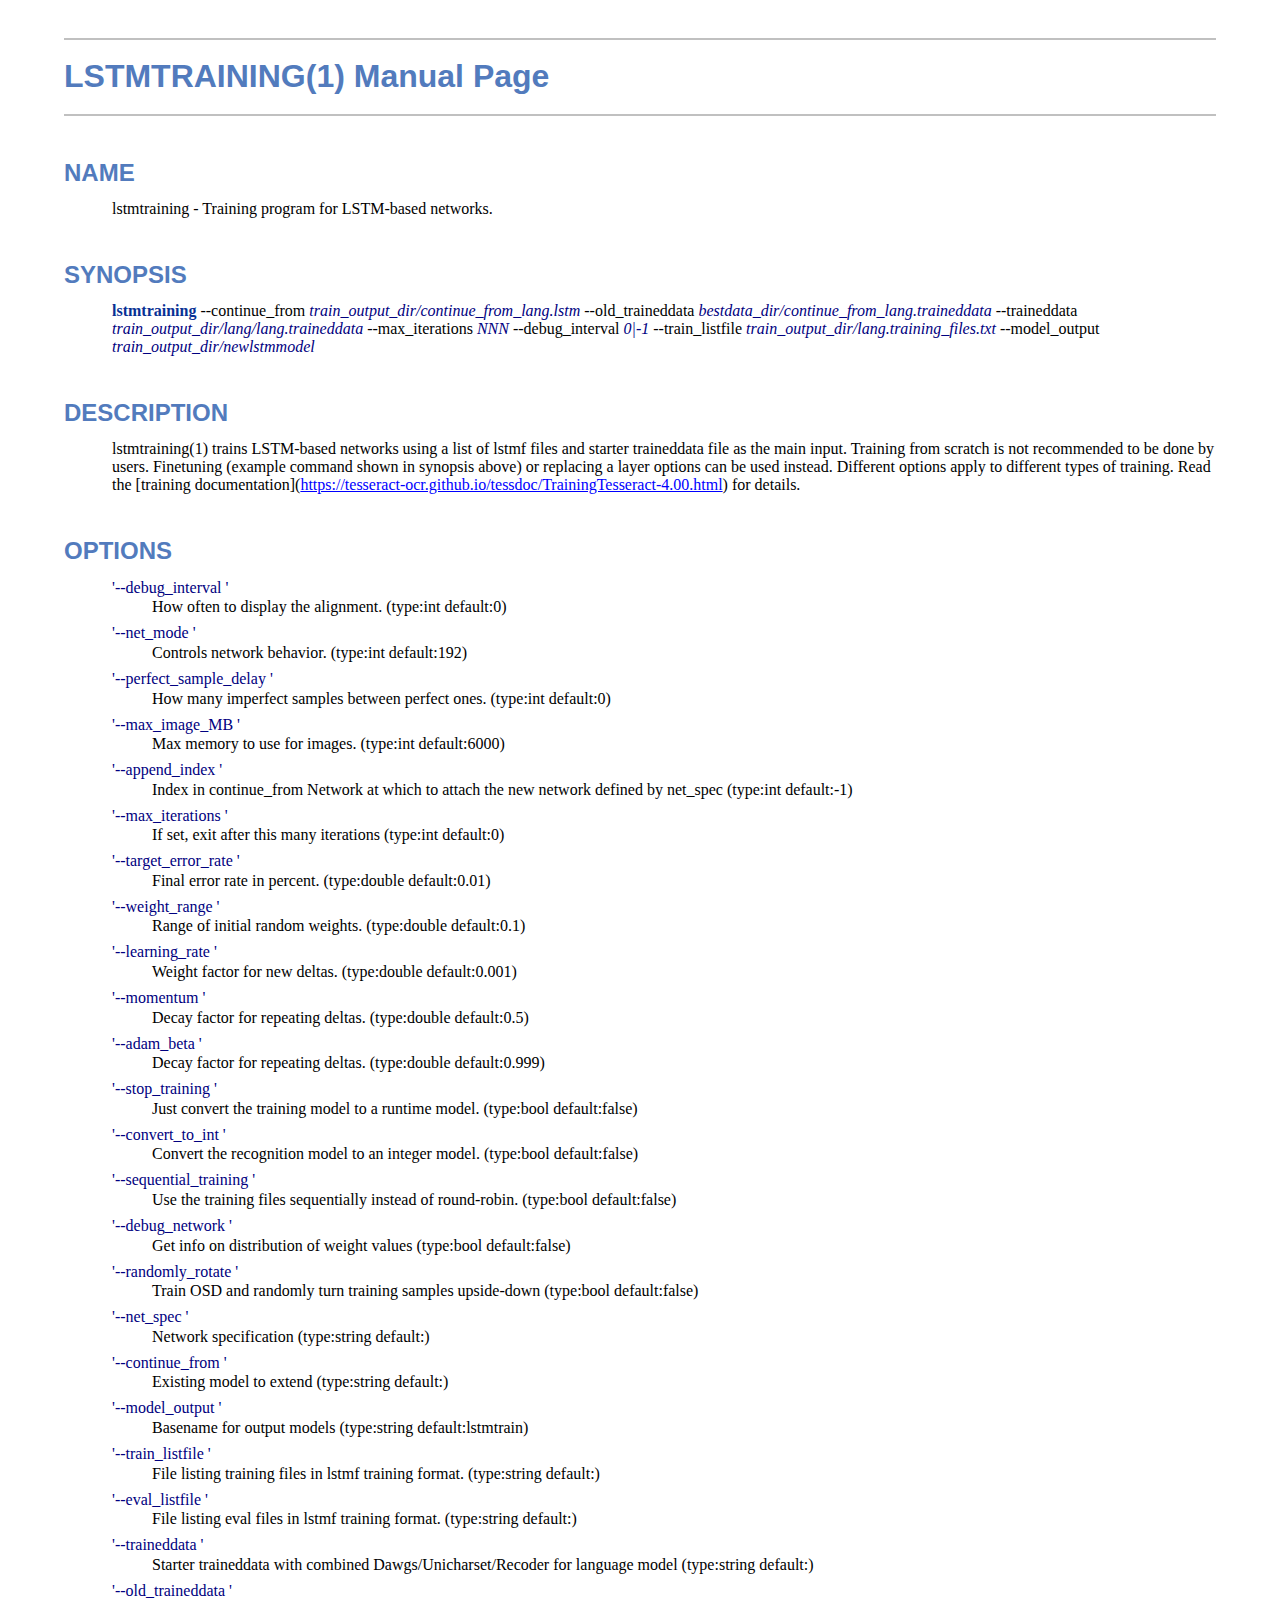
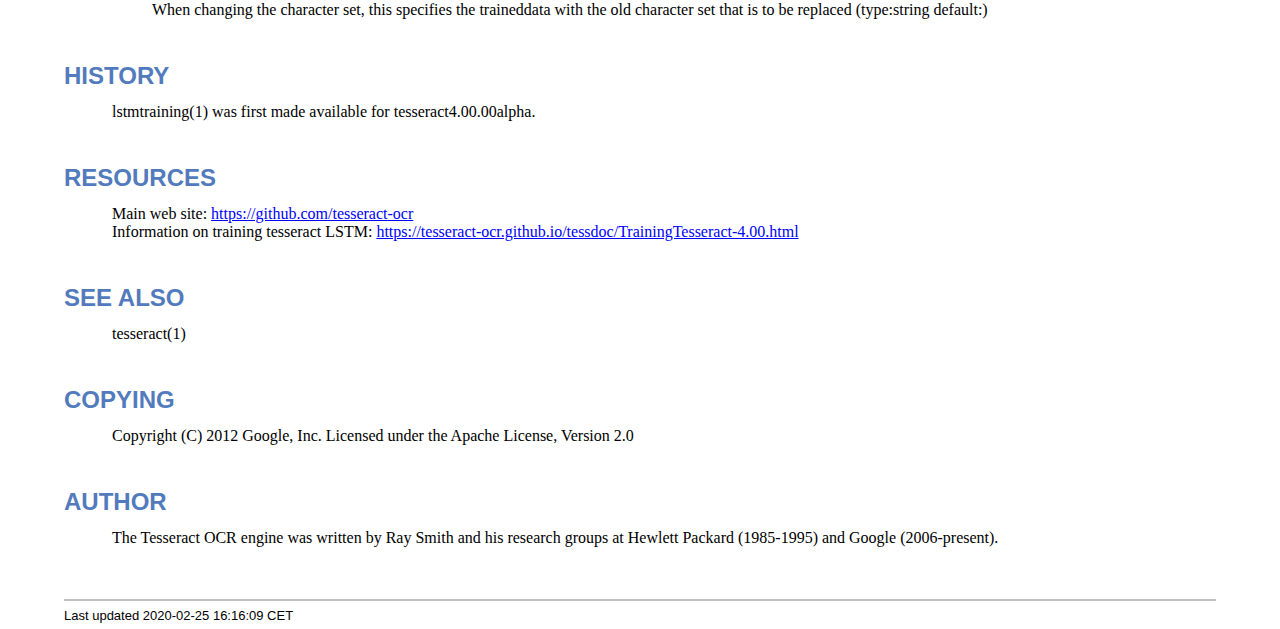
<file: Tesseract-OCR/lstmtraining.1.html>
<!DOCTYPE html>
<html lang="en">
<head>
<meta http-equiv="Content-Type" content="text/html; charset=UTF-8">
<meta name="generator" content="AsciiDoc 8.6.10">
<title>LSTMTRAINING(1)</title>
<style type="text/css">
/* Shared CSS for AsciiDoc xhtml11 and html5 backends */

/* Default font. */
body {
  font-family: Georgia,serif;
}

/* Title font. */
h1, h2, h3, h4, h5, h6,
div.title, caption.title,
thead, p.table.header,
#toctitle,
#author, #revnumber, #revdate, #revremark,
#footer {
  font-family: Arial,Helvetica,sans-serif;
}

body {
  margin: 1em 5% 1em 5%;
}

a {
  color: blue;
  text-decoration: underline;
}
a:visited {
  color: fuchsia;
}

em {
  font-style: italic;
  color: navy;
}

strong {
  font-weight: bold;
  color: #083194;
}

h1, h2, h3, h4, h5, h6 {
  color: #527bbd;
  margin-top: 1.2em;
  margin-bottom: 0.5em;
  line-height: 1.3;
}

h1, h2, h3 {
  border-bottom: 2px solid silver;
}
h2 {
  padding-top: 0.5em;
}
h3 {
  float: left;
}
h3 + * {
  clear: left;
}
h5 {
  font-size: 1.0em;
}

div.sectionbody {
  margin-left: 0;
}

hr {
  border: 1px solid silver;
}

p {
  margin-top: 0.5em;
  margin-bottom: 0.5em;
}

ul, ol, li > p {
  margin-top: 0;
}
ul > li     { color: #aaa; }
ul > li > * { color: black; }

.monospaced, code, pre {
  font-family: "Courier New", Courier, monospace;
  font-size: inherit;
  color: navy;
  padding: 0;
  margin: 0;
}
pre {
  white-space: pre-wrap;
}

#author {
  color: #527bbd;
  font-weight: bold;
  font-size: 1.1em;
}
#email {
}
#revnumber, #revdate, #revremark {
}

#footer {
  font-size: small;
  border-top: 2px solid silver;
  padding-top: 0.5em;
  margin-top: 4.0em;
}
#footer-text {
  float: left;
  padding-bottom: 0.5em;
}
#footer-badges {
  float: right;
  padding-bottom: 0.5em;
}

#preamble {
  margin-top: 1.5em;
  margin-bottom: 1.5em;
}
div.imageblock, div.exampleblock, div.verseblock,
div.quoteblock, div.literalblock, div.listingblock, div.sidebarblock,
div.admonitionblock {
  margin-top: 1.0em;
  margin-bottom: 1.5em;
}
div.admonitionblock {
  margin-top: 2.0em;
  margin-bottom: 2.0em;
  margin-right: 10%;
  color: #606060;
}

div.content { /* Block element content. */
  padding: 0;
}

/* Block element titles. */
div.title, caption.title {
  color: #527bbd;
  font-weight: bold;
  text-align: left;
  margin-top: 1.0em;
  margin-bottom: 0.5em;
}
div.title + * {
  margin-top: 0;
}

td div.title:first-child {
  margin-top: 0.0em;
}
div.content div.title:first-child {
  margin-top: 0.0em;
}
div.content + div.title {
  margin-top: 0.0em;
}

div.sidebarblock > div.content {
  background: #ffffee;
  border: 1px solid #dddddd;
  border-left: 4px solid #f0f0f0;
  padding: 0.5em;
}

div.listingblock > div.content {
  border: 1px solid #dddddd;
  border-left: 5px solid #f0f0f0;
  background: #f8f8f8;
  padding: 0.5em;
}

div.quoteblock, div.verseblock {
  padding-left: 1.0em;
  margin-left: 1.0em;
  margin-right: 10%;
  border-left: 5px solid #f0f0f0;
  color: #888;
}

div.quoteblock > div.attribution {
  padding-top: 0.5em;
  text-align: right;
}

div.verseblock > pre.content {
  font-family: inherit;
  font-size: inherit;
}
div.verseblock > div.attribution {
  padding-top: 0.75em;
  text-align: left;
}
/* DEPRECATED: Pre version 8.2.7 verse style literal block. */
div.verseblock + div.attribution {
  text-align: left;
}

div.admonitionblock .icon {
  vertical-align: top;
  font-size: 1.1em;
  font-weight: bold;
  text-decoration: underline;
  color: #527bbd;
  padding-right: 0.5em;
}
div.admonitionblock td.content {
  padding-left: 0.5em;
  border-left: 3px solid #dddddd;
}

div.exampleblock > div.content {
  border-left: 3px solid #dddddd;
  padding-left: 0.5em;
}

div.imageblock div.content { padding-left: 0; }
span.image img { border-style: none; vertical-align: text-bottom; }
a.image:visited { color: white; }

dl {
  margin-top: 0.8em;
  margin-bottom: 0.8em;
}
dt {
  margin-top: 0.5em;
  margin-bottom: 0;
  font-style: normal;
  color: navy;
}
dd > *:first-child {
  margin-top: 0.1em;
}

ul, ol {
    list-style-position: outside;
}
ol.arabic {
  list-style-type: decimal;
}
ol.loweralpha {
  list-style-type: lower-alpha;
}
ol.upperalpha {
  list-style-type: upper-alpha;
}
ol.lowerroman {
  list-style-type: lower-roman;
}
ol.upperroman {
  list-style-type: upper-roman;
}

div.compact ul, div.compact ol,
div.compact p, div.compact p,
div.compact div, div.compact div {
  margin-top: 0.1em;
  margin-bottom: 0.1em;
}

tfoot {
  font-weight: bold;
}
td > div.verse {
  white-space: pre;
}

div.hdlist {
  margin-top: 0.8em;
  margin-bottom: 0.8em;
}
div.hdlist tr {
  padding-bottom: 15px;
}
dt.hdlist1.strong, td.hdlist1.strong {
  font-weight: bold;
}
td.hdlist1 {
  vertical-align: top;
  font-style: normal;
  padding-right: 0.8em;
  color: navy;
}
td.hdlist2 {
  vertical-align: top;
}
div.hdlist.compact tr {
  margin: 0;
  padding-bottom: 0;
}

.comment {
  background: yellow;
}

.footnote, .footnoteref {
  font-size: 0.8em;
}

span.footnote, span.footnoteref {
  vertical-align: super;
}

#footnotes {
  margin: 20px 0 20px 0;
  padding: 7px 0 0 0;
}

#footnotes div.footnote {
  margin: 0 0 5px 0;
}

#footnotes hr {
  border: none;
  border-top: 1px solid silver;
  height: 1px;
  text-align: left;
  margin-left: 0;
  width: 20%;
  min-width: 100px;
}

div.colist td {
  padding-right: 0.5em;
  padding-bottom: 0.3em;
  vertical-align: top;
}
div.colist td img {
  margin-top: 0.3em;
}

@media print {
  #footer-badges { display: none; }
}

#toc {
  margin-bottom: 2.5em;
}

#toctitle {
  color: #527bbd;
  font-size: 1.1em;
  font-weight: bold;
  margin-top: 1.0em;
  margin-bottom: 0.1em;
}

div.toclevel0, div.toclevel1, div.toclevel2, div.toclevel3, div.toclevel4 {
  margin-top: 0;
  margin-bottom: 0;
}
div.toclevel2 {
  margin-left: 2em;
  font-size: 0.9em;
}
div.toclevel3 {
  margin-left: 4em;
  font-size: 0.9em;
}
div.toclevel4 {
  margin-left: 6em;
  font-size: 0.9em;
}

span.aqua { color: aqua; }
span.black { color: black; }
span.blue { color: blue; }
span.fuchsia { color: fuchsia; }
span.gray { color: gray; }
span.green { color: green; }
span.lime { color: lime; }
span.maroon { color: maroon; }
span.navy { color: navy; }
span.olive { color: olive; }
span.purple { color: purple; }
span.red { color: red; }
span.silver { color: silver; }
span.teal { color: teal; }
span.white { color: white; }
span.yellow { color: yellow; }

span.aqua-background { background: aqua; }
span.black-background { background: black; }
span.blue-background { background: blue; }
span.fuchsia-background { background: fuchsia; }
span.gray-background { background: gray; }
span.green-background { background: green; }
span.lime-background { background: lime; }
span.maroon-background { background: maroon; }
span.navy-background { background: navy; }
span.olive-background { background: olive; }
span.purple-background { background: purple; }
span.red-background { background: red; }
span.silver-background { background: silver; }
span.teal-background { background: teal; }
span.white-background { background: white; }
span.yellow-background { background: yellow; }

span.big { font-size: 2em; }
span.small { font-size: 0.6em; }

span.underline { text-decoration: underline; }
span.overline { text-decoration: overline; }
span.line-through { text-decoration: line-through; }

div.unbreakable { page-break-inside: avoid; }


/*
 * xhtml11 specific
 *
 * */

div.tableblock {
  margin-top: 1.0em;
  margin-bottom: 1.5em;
}
div.tableblock > table {
  border: 3px solid #527bbd;
}
thead, p.table.header {
  font-weight: bold;
  color: #527bbd;
}
p.table {
  margin-top: 0;
}
/* Because the table frame attribute is overriden by CSS in most browsers. */
div.tableblock > table[frame="void"] {
  border-style: none;
}
div.tableblock > table[frame="hsides"] {
  border-left-style: none;
  border-right-style: none;
}
div.tableblock > table[frame="vsides"] {
  border-top-style: none;
  border-bottom-style: none;
}


/*
 * html5 specific
 *
 * */

table.tableblock {
  margin-top: 1.0em;
  margin-bottom: 1.5em;
}
thead, p.tableblock.header {
  font-weight: bold;
  color: #527bbd;
}
p.tableblock {
  margin-top: 0;
}
table.tableblock {
  border-width: 3px;
  border-spacing: 0px;
  border-style: solid;
  border-color: #527bbd;
  border-collapse: collapse;
}
th.tableblock, td.tableblock {
  border-width: 1px;
  padding: 4px;
  border-style: solid;
  border-color: #527bbd;
}

table.tableblock.frame-topbot {
  border-left-style: hidden;
  border-right-style: hidden;
}
table.tableblock.frame-sides {
  border-top-style: hidden;
  border-bottom-style: hidden;
}
table.tableblock.frame-none {
  border-style: hidden;
}

th.tableblock.halign-left, td.tableblock.halign-left {
  text-align: left;
}
th.tableblock.halign-center, td.tableblock.halign-center {
  text-align: center;
}
th.tableblock.halign-right, td.tableblock.halign-right {
  text-align: right;
}

th.tableblock.valign-top, td.tableblock.valign-top {
  vertical-align: top;
}
th.tableblock.valign-middle, td.tableblock.valign-middle {
  vertical-align: middle;
}
th.tableblock.valign-bottom, td.tableblock.valign-bottom {
  vertical-align: bottom;
}


/*
 * manpage specific
 *
 * */

body.manpage h1 {
  padding-top: 0.5em;
  padding-bottom: 0.5em;
  border-top: 2px solid silver;
  border-bottom: 2px solid silver;
}
body.manpage h2 {
  border-style: none;
}
body.manpage div.sectionbody {
  margin-left: 3em;
}

@media print {
  body.manpage div#toc { display: none; }
}


</style>
<script type="text/javascript">
/*<![CDATA[*/
var asciidoc = {  // Namespace.

/////////////////////////////////////////////////////////////////////
// Table Of Contents generator
/////////////////////////////////////////////////////////////////////

/* Author: Mihai Bazon, September 2002
 * http://students.infoiasi.ro/~mishoo
 *
 * Table Of Content generator
 * Version: 0.4
 *
 * Feel free to use this script under the terms of the GNU General Public
 * License, as long as you do not remove or alter this notice.
 */

 /* modified by Troy D. Hanson, September 2006. License: GPL */
 /* modified by Stuart Rackham, 2006, 2009. License: GPL */

// toclevels = 1..4.
toc: function (toclevels) {

  function getText(el) {
    var text = "";
    for (var i = el.firstChild; i != null; i = i.nextSibling) {
      if (i.nodeType == 3 /* Node.TEXT_NODE */) // IE doesn't speak constants.
        text += i.data;
      else if (i.firstChild != null)
        text += getText(i);
    }
    return text;
  }

  function TocEntry(el, text, toclevel) {
    this.element = el;
    this.text = text;
    this.toclevel = toclevel;
  }

  function tocEntries(el, toclevels) {
    var result = new Array;
    var re = new RegExp('[hH]([1-'+(toclevels+1)+'])');
    // Function that scans the DOM tree for header elements (the DOM2
    // nodeIterator API would be a better technique but not supported by all
    // browsers).
    var iterate = function (el) {
      for (var i = el.firstChild; i != null; i = i.nextSibling) {
        if (i.nodeType == 1 /* Node.ELEMENT_NODE */) {
          var mo = re.exec(i.tagName);
          if (mo && (i.getAttribute("class") || i.getAttribute("className")) != "float") {
            result[result.length] = new TocEntry(i, getText(i), mo[1]-1);
          }
          iterate(i);
        }
      }
    }
    iterate(el);
    return result;
  }

  var toc = document.getElementById("toc");
  if (!toc) {
    return;
  }

  // Delete existing TOC entries in case we're reloading the TOC.
  var tocEntriesToRemove = [];
  var i;
  for (i = 0; i < toc.childNodes.length; i++) {
    var entry = toc.childNodes[i];
    if (entry.nodeName.toLowerCase() == 'div'
     && entry.getAttribute("class")
     && entry.getAttribute("class").match(/^toclevel/))
      tocEntriesToRemove.push(entry);
  }
  for (i = 0; i < tocEntriesToRemove.length; i++) {
    toc.removeChild(tocEntriesToRemove[i]);
  }

  // Rebuild TOC entries.
  var entries = tocEntries(document.getElementById("content"), toclevels);
  for (var i = 0; i < entries.length; ++i) {
    var entry = entries[i];
    if (entry.element.id == "")
      entry.element.id = "_toc_" + i;
    var a = document.createElement("a");
    a.href = "#" + entry.element.id;
    a.appendChild(document.createTextNode(entry.text));
    var div = document.createElement("div");
    div.appendChild(a);
    div.className = "toclevel" + entry.toclevel;
    toc.appendChild(div);
  }
  if (entries.length == 0)
    toc.parentNode.removeChild(toc);
},


/////////////////////////////////////////////////////////////////////
// Footnotes generator
/////////////////////////////////////////////////////////////////////

/* Based on footnote generation code from:
 * http://www.brandspankingnew.net/archive/2005/07/format_footnote.html
 */

footnotes: function () {
  // Delete existing footnote entries in case we're reloading the footnodes.
  var i;
  var noteholder = document.getElementById("footnotes");
  if (!noteholder) {
    return;
  }
  var entriesToRemove = [];
  for (i = 0; i < noteholder.childNodes.length; i++) {
    var entry = noteholder.childNodes[i];
    if (entry.nodeName.toLowerCase() == 'div' && entry.getAttribute("class") == "footnote")
      entriesToRemove.push(entry);
  }
  for (i = 0; i < entriesToRemove.length; i++) {
    noteholder.removeChild(entriesToRemove[i]);
  }

  // Rebuild footnote entries.
  var cont = document.getElementById("content");
  var spans = cont.getElementsByTagName("span");
  var refs = {};
  var n = 0;
  for (i=0; i<spans.length; i++) {
    if (spans[i].className == "footnote") {
      n++;
      var note = spans[i].getAttribute("data-note");
      if (!note) {
        // Use [\s\S] in place of . so multi-line matches work.
        // Because JavaScript has no s (dotall) regex flag.
        note = spans[i].innerHTML.match(/\s*\[([\s\S]*)]\s*/)[1];
        spans[i].innerHTML =
          "[<a id='_footnoteref_" + n + "' href='#_footnote_" + n +
          "' title='View footnote' class='footnote'>" + n + "</a>]";
        spans[i].setAttribute("data-note", note);
      }
      noteholder.innerHTML +=
        "<div class='footnote' id='_footnote_" + n + "'>" +
        "<a href='#_footnoteref_" + n + "' title='Return to text'>" +
        n + "</a>. " + note + "</div>";
      var id =spans[i].getAttribute("id");
      if (id != null) refs["#"+id] = n;
    }
  }
  if (n == 0)
    noteholder.parentNode.removeChild(noteholder);
  else {
    // Process footnoterefs.
    for (i=0; i<spans.length; i++) {
      if (spans[i].className == "footnoteref") {
        var href = spans[i].getElementsByTagName("a")[0].getAttribute("href");
        href = href.match(/#.*/)[0];  // Because IE return full URL.
        n = refs[href];
        spans[i].innerHTML =
          "[<a href='#_footnote_" + n +
          "' title='View footnote' class='footnote'>" + n + "</a>]";
      }
    }
  }
},

install: function(toclevels) {
  var timerId;

  function reinstall() {
    asciidoc.footnotes();
    if (toclevels) {
      asciidoc.toc(toclevels);
    }
  }

  function reinstallAndRemoveTimer() {
    clearInterval(timerId);
    reinstall();
  }

  timerId = setInterval(reinstall, 500);
  if (document.addEventListener)
    document.addEventListener("DOMContentLoaded", reinstallAndRemoveTimer, false);
  else
    window.onload = reinstallAndRemoveTimer;
}

}
asciidoc.install();
/*]]>*/
</script>
</head>
<body class="manpage">
<div id="header">
<h1>
LSTMTRAINING(1) Manual Page
</h1>
<h2>NAME</h2>
<div class="sectionbody">
<p>lstmtraining -
   Training program for LSTM-based networks.
</p>
</div>
</div>
<div id="content">
<div class="sect1">
<h2 id="_synopsis">SYNOPSIS</h2>
<div class="sectionbody">
<div class="paragraph"><p><strong>lstmtraining</strong>
  --continue_from  <em>train_output_dir/continue_from_lang.lstm</em>
  --old_traineddata <em>bestdata_dir/continue_from_lang.traineddata</em>
  --traineddata   <em>train_output_dir/lang/lang.traineddata</em>
  --max_iterations <em>NNN</em>
  --debug_interval <em>0|-1</em>
  --train_listfile <em>train_output_dir/lang.training_files.txt</em>
  --model_output  <em>train_output_dir/newlstmmodel</em></p></div>
</div>
</div>
<div class="sect1">
<h2 id="_description">DESCRIPTION</h2>
<div class="sectionbody">
<div class="paragraph"><p>lstmtraining(1)  trains LSTM-based networks using a list of lstmf files and starter traineddata file as the main input. Training from scratch is not recommended to be done by users. Finetuning (example command shown in synopsis above) or replacing a layer options can be used instead. Different options apply to different types of training.
Read the [training documentation](<a href="https://tesseract-ocr.github.io/tessdoc/TrainingTesseract-4.00.html">https://tesseract-ocr.github.io/tessdoc/TrainingTesseract-4.00.html</a>) for details.</p></div>
</div>
</div>
<div class="sect1">
<h2 id="_options">OPTIONS</h2>
<div class="sectionbody">
<div class="dlist"><dl>
<dt class="hdlist1">
'--debug_interval  '
</dt>
<dd>
<p>
  How often to display the alignment.  (type:int default:0)
</p>
</dd>
<dt class="hdlist1">
'--net_mode  '
</dt>
<dd>
<p>
  Controls network behavior.  (type:int default:192)
</p>
</dd>
<dt class="hdlist1">
'--perfect_sample_delay  '
</dt>
<dd>
<p>
  How many imperfect samples between perfect ones.  (type:int default:0)
</p>
</dd>
<dt class="hdlist1">
'--max_image_MB  '
</dt>
<dd>
<p>
  Max memory to use for images.  (type:int default:6000)
</p>
</dd>
<dt class="hdlist1">
'--append_index  '
</dt>
<dd>
<p>
  Index in continue_from Network at which to attach the new network defined by net_spec  (type:int default:-1)
</p>
</dd>
<dt class="hdlist1">
'--max_iterations  '
</dt>
<dd>
<p>
  If set, exit after this many iterations  (type:int default:0)
</p>
</dd>
<dt class="hdlist1">
'--target_error_rate  '
</dt>
<dd>
<p>
  Final error rate in percent.  (type:double default:0.01)
</p>
</dd>
<dt class="hdlist1">
'--weight_range  '
</dt>
<dd>
<p>
  Range of initial random weights.  (type:double default:0.1)
</p>
</dd>
<dt class="hdlist1">
'--learning_rate  '
</dt>
<dd>
<p>
  Weight factor for new deltas.  (type:double default:0.001)
</p>
</dd>
<dt class="hdlist1">
'--momentum  '
</dt>
<dd>
<p>
  Decay factor for repeating deltas.  (type:double default:0.5)
</p>
</dd>
<dt class="hdlist1">
'--adam_beta  '
</dt>
<dd>
<p>
  Decay factor for repeating deltas.  (type:double default:0.999)
</p>
</dd>
<dt class="hdlist1">
'--stop_training  '
</dt>
<dd>
<p>
  Just convert the training model to a runtime model.  (type:bool default:false)
</p>
</dd>
<dt class="hdlist1">
'--convert_to_int  '
</dt>
<dd>
<p>
  Convert the recognition model to an integer model.  (type:bool default:false)
</p>
</dd>
<dt class="hdlist1">
'--sequential_training  '
</dt>
<dd>
<p>
  Use the training files sequentially instead of round-robin.  (type:bool default:false)
</p>
</dd>
<dt class="hdlist1">
'--debug_network  '
</dt>
<dd>
<p>
  Get info on distribution of weight values  (type:bool default:false)
</p>
</dd>
<dt class="hdlist1">
'--randomly_rotate  '
</dt>
<dd>
<p>
  Train OSD and randomly turn training samples upside-down  (type:bool default:false)
</p>
</dd>
<dt class="hdlist1">
'--net_spec  '
</dt>
<dd>
<p>
  Network specification  (type:string default:)
</p>
</dd>
<dt class="hdlist1">
'--continue_from  '
</dt>
<dd>
<p>
  Existing model to extend  (type:string default:)
</p>
</dd>
<dt class="hdlist1">
'--model_output  '
</dt>
<dd>
<p>
  Basename for output models  (type:string default:lstmtrain)
</p>
</dd>
<dt class="hdlist1">
'--train_listfile  '
</dt>
<dd>
<p>
  File listing training files in lstmf training format.  (type:string default:)
</p>
</dd>
<dt class="hdlist1">
'--eval_listfile  '
</dt>
<dd>
<p>
  File listing eval files in lstmf training format.  (type:string default:)
</p>
</dd>
<dt class="hdlist1">
'--traineddata  '
</dt>
<dd>
<p>
  Starter traineddata with combined Dawgs/Unicharset/Recoder for language model  (type:string default:)
</p>
</dd>
<dt class="hdlist1">
'--old_traineddata  '
</dt>
<dd>
<p>
  When changing the character set, this specifies the traineddata with the old character set that is to be replaced  (type:string default:)
</p>
</dd>
</dl></div>
</div>
</div>
<div class="sect1">
<h2 id="_history">HISTORY</h2>
<div class="sectionbody">
<div class="paragraph"><p>lstmtraining(1) was first made available for tesseract4.00.00alpha.</p></div>
</div>
</div>
<div class="sect1">
<h2 id="_resources">RESOURCES</h2>
<div class="sectionbody">
<div class="paragraph"><p>Main web site: <a href="https://github.com/tesseract-ocr">https://github.com/tesseract-ocr</a><br>
Information on training tesseract LSTM: <a href="https://tesseract-ocr.github.io/tessdoc/TrainingTesseract-4.00.html">https://tesseract-ocr.github.io/tessdoc/TrainingTesseract-4.00.html</a></p></div>
</div>
</div>
<div class="sect1">
<h2 id="_see_also">SEE ALSO</h2>
<div class="sectionbody">
<div class="paragraph"><p>tesseract(1)</p></div>
</div>
</div>
<div class="sect1">
<h2 id="_copying">COPYING</h2>
<div class="sectionbody">
<div class="paragraph"><p>Copyright (C) 2012 Google, Inc.
Licensed under the Apache License, Version 2.0</p></div>
</div>
</div>
<div class="sect1">
<h2 id="_author">AUTHOR</h2>
<div class="sectionbody">
<div class="paragraph"><p>The Tesseract OCR engine was written by Ray Smith and his research groups
at Hewlett Packard (1985-1995) and Google (2006-present).</p></div>
</div>
</div>
</div>
<div id="footnotes"><hr></div>
<div id="footer">
<div id="footer-text">
Last updated
 2020-02-25 16:16:09 CET
</div>
</div>
</body>
</html>
</file>
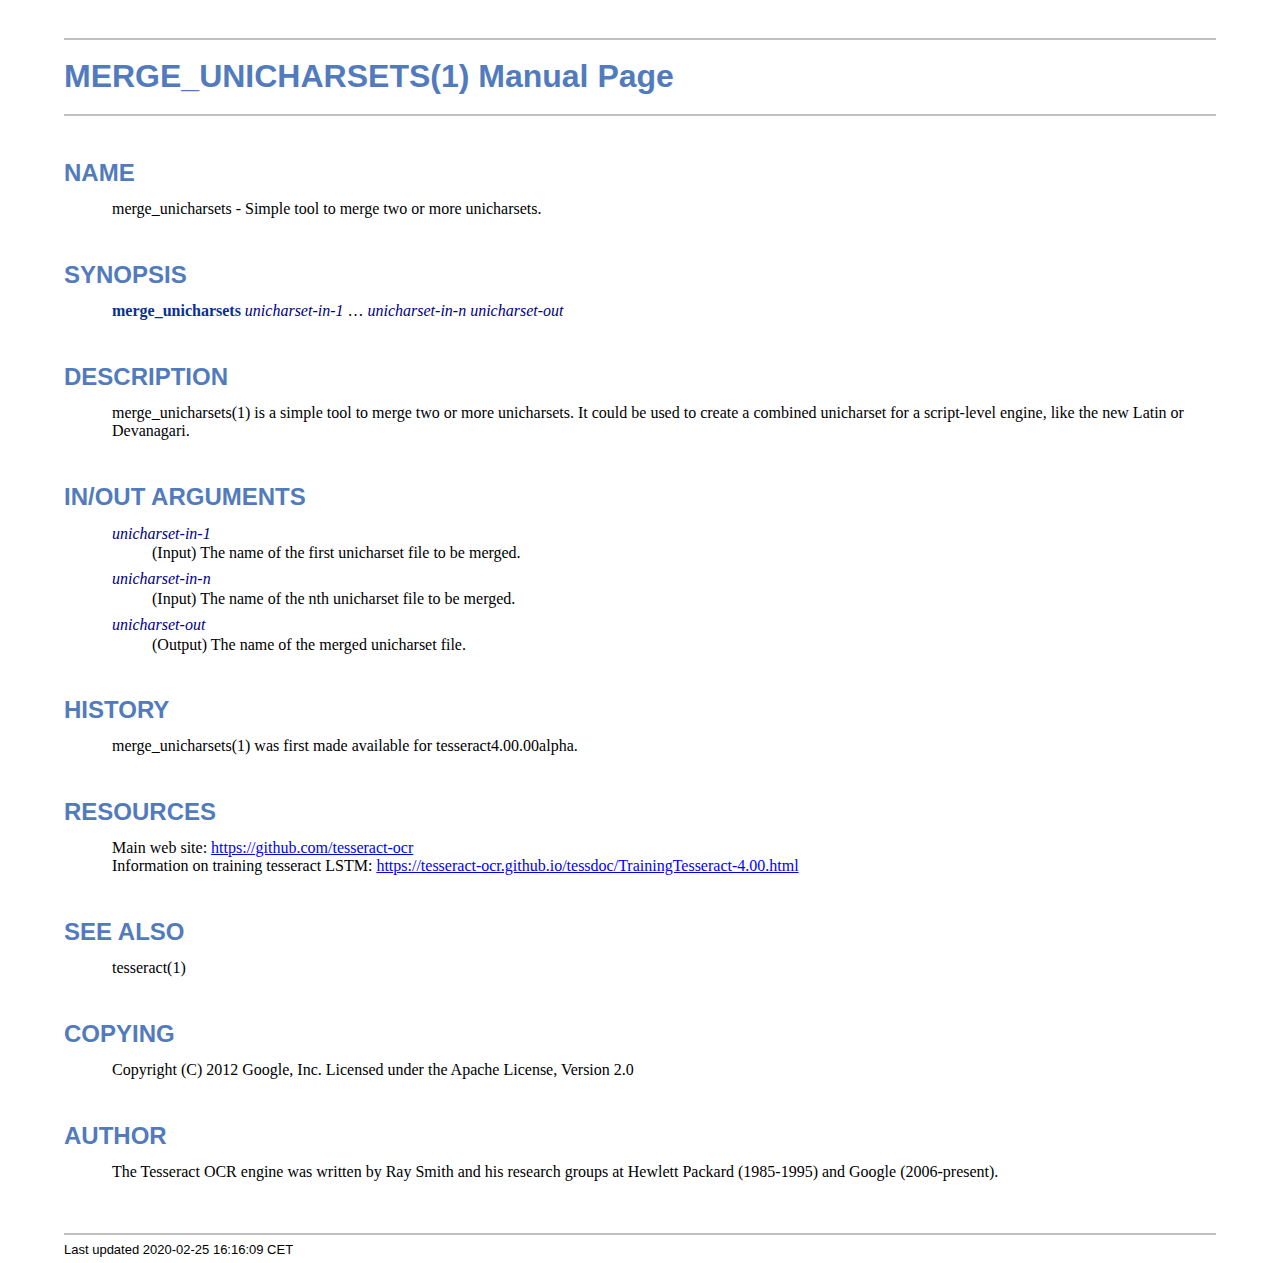
<file: Tesseract-OCR/merge_unicharsets.1.html>
<!DOCTYPE html>
<html lang="en">
<head>
<meta http-equiv="Content-Type" content="text/html; charset=UTF-8">
<meta name="generator" content="AsciiDoc 8.6.10">
<title>MERGE_UNICHARSETS(1)</title>
<style type="text/css">
/* Shared CSS for AsciiDoc xhtml11 and html5 backends */

/* Default font. */
body {
  font-family: Georgia,serif;
}

/* Title font. */
h1, h2, h3, h4, h5, h6,
div.title, caption.title,
thead, p.table.header,
#toctitle,
#author, #revnumber, #revdate, #revremark,
#footer {
  font-family: Arial,Helvetica,sans-serif;
}

body {
  margin: 1em 5% 1em 5%;
}

a {
  color: blue;
  text-decoration: underline;
}
a:visited {
  color: fuchsia;
}

em {
  font-style: italic;
  color: navy;
}

strong {
  font-weight: bold;
  color: #083194;
}

h1, h2, h3, h4, h5, h6 {
  color: #527bbd;
  margin-top: 1.2em;
  margin-bottom: 0.5em;
  line-height: 1.3;
}

h1, h2, h3 {
  border-bottom: 2px solid silver;
}
h2 {
  padding-top: 0.5em;
}
h3 {
  float: left;
}
h3 + * {
  clear: left;
}
h5 {
  font-size: 1.0em;
}

div.sectionbody {
  margin-left: 0;
}

hr {
  border: 1px solid silver;
}

p {
  margin-top: 0.5em;
  margin-bottom: 0.5em;
}

ul, ol, li > p {
  margin-top: 0;
}
ul > li     { color: #aaa; }
ul > li > * { color: black; }

.monospaced, code, pre {
  font-family: "Courier New", Courier, monospace;
  font-size: inherit;
  color: navy;
  padding: 0;
  margin: 0;
}
pre {
  white-space: pre-wrap;
}

#author {
  color: #527bbd;
  font-weight: bold;
  font-size: 1.1em;
}
#email {
}
#revnumber, #revdate, #revremark {
}

#footer {
  font-size: small;
  border-top: 2px solid silver;
  padding-top: 0.5em;
  margin-top: 4.0em;
}
#footer-text {
  float: left;
  padding-bottom: 0.5em;
}
#footer-badges {
  float: right;
  padding-bottom: 0.5em;
}

#preamble {
  margin-top: 1.5em;
  margin-bottom: 1.5em;
}
div.imageblock, div.exampleblock, div.verseblock,
div.quoteblock, div.literalblock, div.listingblock, div.sidebarblock,
div.admonitionblock {
  margin-top: 1.0em;
  margin-bottom: 1.5em;
}
div.admonitionblock {
  margin-top: 2.0em;
  margin-bottom: 2.0em;
  margin-right: 10%;
  color: #606060;
}

div.content { /* Block element content. */
  padding: 0;
}

/* Block element titles. */
div.title, caption.title {
  color: #527bbd;
  font-weight: bold;
  text-align: left;
  margin-top: 1.0em;
  margin-bottom: 0.5em;
}
div.title + * {
  margin-top: 0;
}

td div.title:first-child {
  margin-top: 0.0em;
}
div.content div.title:first-child {
  margin-top: 0.0em;
}
div.content + div.title {
  margin-top: 0.0em;
}

div.sidebarblock > div.content {
  background: #ffffee;
  border: 1px solid #dddddd;
  border-left: 4px solid #f0f0f0;
  padding: 0.5em;
}

div.listingblock > div.content {
  border: 1px solid #dddddd;
  border-left: 5px solid #f0f0f0;
  background: #f8f8f8;
  padding: 0.5em;
}

div.quoteblock, div.verseblock {
  padding-left: 1.0em;
  margin-left: 1.0em;
  margin-right: 10%;
  border-left: 5px solid #f0f0f0;
  color: #888;
}

div.quoteblock > div.attribution {
  padding-top: 0.5em;
  text-align: right;
}

div.verseblock > pre.content {
  font-family: inherit;
  font-size: inherit;
}
div.verseblock > div.attribution {
  padding-top: 0.75em;
  text-align: left;
}
/* DEPRECATED: Pre version 8.2.7 verse style literal block. */
div.verseblock + div.attribution {
  text-align: left;
}

div.admonitionblock .icon {
  vertical-align: top;
  font-size: 1.1em;
  font-weight: bold;
  text-decoration: underline;
  color: #527bbd;
  padding-right: 0.5em;
}
div.admonitionblock td.content {
  padding-left: 0.5em;
  border-left: 3px solid #dddddd;
}

div.exampleblock > div.content {
  border-left: 3px solid #dddddd;
  padding-left: 0.5em;
}

div.imageblock div.content { padding-left: 0; }
span.image img { border-style: none; vertical-align: text-bottom; }
a.image:visited { color: white; }

dl {
  margin-top: 0.8em;
  margin-bottom: 0.8em;
}
dt {
  margin-top: 0.5em;
  margin-bottom: 0;
  font-style: normal;
  color: navy;
}
dd > *:first-child {
  margin-top: 0.1em;
}

ul, ol {
    list-style-position: outside;
}
ol.arabic {
  list-style-type: decimal;
}
ol.loweralpha {
  list-style-type: lower-alpha;
}
ol.upperalpha {
  list-style-type: upper-alpha;
}
ol.lowerroman {
  list-style-type: lower-roman;
}
ol.upperroman {
  list-style-type: upper-roman;
}

div.compact ul, div.compact ol,
div.compact p, div.compact p,
div.compact div, div.compact div {
  margin-top: 0.1em;
  margin-bottom: 0.1em;
}

tfoot {
  font-weight: bold;
}
td > div.verse {
  white-space: pre;
}

div.hdlist {
  margin-top: 0.8em;
  margin-bottom: 0.8em;
}
div.hdlist tr {
  padding-bottom: 15px;
}
dt.hdlist1.strong, td.hdlist1.strong {
  font-weight: bold;
}
td.hdlist1 {
  vertical-align: top;
  font-style: normal;
  padding-right: 0.8em;
  color: navy;
}
td.hdlist2 {
  vertical-align: top;
}
div.hdlist.compact tr {
  margin: 0;
  padding-bottom: 0;
}

.comment {
  background: yellow;
}

.footnote, .footnoteref {
  font-size: 0.8em;
}

span.footnote, span.footnoteref {
  vertical-align: super;
}

#footnotes {
  margin: 20px 0 20px 0;
  padding: 7px 0 0 0;
}

#footnotes div.footnote {
  margin: 0 0 5px 0;
}

#footnotes hr {
  border: none;
  border-top: 1px solid silver;
  height: 1px;
  text-align: left;
  margin-left: 0;
  width: 20%;
  min-width: 100px;
}

div.colist td {
  padding-right: 0.5em;
  padding-bottom: 0.3em;
  vertical-align: top;
}
div.colist td img {
  margin-top: 0.3em;
}

@media print {
  #footer-badges { display: none; }
}

#toc {
  margin-bottom: 2.5em;
}

#toctitle {
  color: #527bbd;
  font-size: 1.1em;
  font-weight: bold;
  margin-top: 1.0em;
  margin-bottom: 0.1em;
}

div.toclevel0, div.toclevel1, div.toclevel2, div.toclevel3, div.toclevel4 {
  margin-top: 0;
  margin-bottom: 0;
}
div.toclevel2 {
  margin-left: 2em;
  font-size: 0.9em;
}
div.toclevel3 {
  margin-left: 4em;
  font-size: 0.9em;
}
div.toclevel4 {
  margin-left: 6em;
  font-size: 0.9em;
}

span.aqua { color: aqua; }
span.black { color: black; }
span.blue { color: blue; }
span.fuchsia { color: fuchsia; }
span.gray { color: gray; }
span.green { color: green; }
span.lime { color: lime; }
span.maroon { color: maroon; }
span.navy { color: navy; }
span.olive { color: olive; }
span.purple { color: purple; }
span.red { color: red; }
span.silver { color: silver; }
span.teal { color: teal; }
span.white { color: white; }
span.yellow { color: yellow; }

span.aqua-background { background: aqua; }
span.black-background { background: black; }
span.blue-background { background: blue; }
span.fuchsia-background { background: fuchsia; }
span.gray-background { background: gray; }
span.green-background { background: green; }
span.lime-background { background: lime; }
span.maroon-background { background: maroon; }
span.navy-background { background: navy; }
span.olive-background { background: olive; }
span.purple-background { background: purple; }
span.red-background { background: red; }
span.silver-background { background: silver; }
span.teal-background { background: teal; }
span.white-background { background: white; }
span.yellow-background { background: yellow; }

span.big { font-size: 2em; }
span.small { font-size: 0.6em; }

span.underline { text-decoration: underline; }
span.overline { text-decoration: overline; }
span.line-through { text-decoration: line-through; }

div.unbreakable { page-break-inside: avoid; }


/*
 * xhtml11 specific
 *
 * */

div.tableblock {
  margin-top: 1.0em;
  margin-bottom: 1.5em;
}
div.tableblock > table {
  border: 3px solid #527bbd;
}
thead, p.table.header {
  font-weight: bold;
  color: #527bbd;
}
p.table {
  margin-top: 0;
}
/* Because the table frame attribute is overriden by CSS in most browsers. */
div.tableblock > table[frame="void"] {
  border-style: none;
}
div.tableblock > table[frame="hsides"] {
  border-left-style: none;
  border-right-style: none;
}
div.tableblock > table[frame="vsides"] {
  border-top-style: none;
  border-bottom-style: none;
}


/*
 * html5 specific
 *
 * */

table.tableblock {
  margin-top: 1.0em;
  margin-bottom: 1.5em;
}
thead, p.tableblock.header {
  font-weight: bold;
  color: #527bbd;
}
p.tableblock {
  margin-top: 0;
}
table.tableblock {
  border-width: 3px;
  border-spacing: 0px;
  border-style: solid;
  border-color: #527bbd;
  border-collapse: collapse;
}
th.tableblock, td.tableblock {
  border-width: 1px;
  padding: 4px;
  border-style: solid;
  border-color: #527bbd;
}

table.tableblock.frame-topbot {
  border-left-style: hidden;
  border-right-style: hidden;
}
table.tableblock.frame-sides {
  border-top-style: hidden;
  border-bottom-style: hidden;
}
table.tableblock.frame-none {
  border-style: hidden;
}

th.tableblock.halign-left, td.tableblock.halign-left {
  text-align: left;
}
th.tableblock.halign-center, td.tableblock.halign-center {
  text-align: center;
}
th.tableblock.halign-right, td.tableblock.halign-right {
  text-align: right;
}

th.tableblock.valign-top, td.tableblock.valign-top {
  vertical-align: top;
}
th.tableblock.valign-middle, td.tableblock.valign-middle {
  vertical-align: middle;
}
th.tableblock.valign-bottom, td.tableblock.valign-bottom {
  vertical-align: bottom;
}


/*
 * manpage specific
 *
 * */

body.manpage h1 {
  padding-top: 0.5em;
  padding-bottom: 0.5em;
  border-top: 2px solid silver;
  border-bottom: 2px solid silver;
}
body.manpage h2 {
  border-style: none;
}
body.manpage div.sectionbody {
  margin-left: 3em;
}

@media print {
  body.manpage div#toc { display: none; }
}


</style>
<script type="text/javascript">
/*<![CDATA[*/
var asciidoc = {  // Namespace.

/////////////////////////////////////////////////////////////////////
// Table Of Contents generator
/////////////////////////////////////////////////////////////////////

/* Author: Mihai Bazon, September 2002
 * http://students.infoiasi.ro/~mishoo
 *
 * Table Of Content generator
 * Version: 0.4
 *
 * Feel free to use this script under the terms of the GNU General Public
 * License, as long as you do not remove or alter this notice.
 */

 /* modified by Troy D. Hanson, September 2006. License: GPL */
 /* modified by Stuart Rackham, 2006, 2009. License: GPL */

// toclevels = 1..4.
toc: function (toclevels) {

  function getText(el) {
    var text = "";
    for (var i = el.firstChild; i != null; i = i.nextSibling) {
      if (i.nodeType == 3 /* Node.TEXT_NODE */) // IE doesn't speak constants.
        text += i.data;
      else if (i.firstChild != null)
        text += getText(i);
    }
    return text;
  }

  function TocEntry(el, text, toclevel) {
    this.element = el;
    this.text = text;
    this.toclevel = toclevel;
  }

  function tocEntries(el, toclevels) {
    var result = new Array;
    var re = new RegExp('[hH]([1-'+(toclevels+1)+'])');
    // Function that scans the DOM tree for header elements (the DOM2
    // nodeIterator API would be a better technique but not supported by all
    // browsers).
    var iterate = function (el) {
      for (var i = el.firstChild; i != null; i = i.nextSibling) {
        if (i.nodeType == 1 /* Node.ELEMENT_NODE */) {
          var mo = re.exec(i.tagName);
          if (mo && (i.getAttribute("class") || i.getAttribute("className")) != "float") {
            result[result.length] = new TocEntry(i, getText(i), mo[1]-1);
          }
          iterate(i);
        }
      }
    }
    iterate(el);
    return result;
  }

  var toc = document.getElementById("toc");
  if (!toc) {
    return;
  }

  // Delete existing TOC entries in case we're reloading the TOC.
  var tocEntriesToRemove = [];
  var i;
  for (i = 0; i < toc.childNodes.length; i++) {
    var entry = toc.childNodes[i];
    if (entry.nodeName.toLowerCase() == 'div'
     && entry.getAttribute("class")
     && entry.getAttribute("class").match(/^toclevel/))
      tocEntriesToRemove.push(entry);
  }
  for (i = 0; i < tocEntriesToRemove.length; i++) {
    toc.removeChild(tocEntriesToRemove[i]);
  }

  // Rebuild TOC entries.
  var entries = tocEntries(document.getElementById("content"), toclevels);
  for (var i = 0; i < entries.length; ++i) {
    var entry = entries[i];
    if (entry.element.id == "")
      entry.element.id = "_toc_" + i;
    var a = document.createElement("a");
    a.href = "#" + entry.element.id;
    a.appendChild(document.createTextNode(entry.text));
    var div = document.createElement("div");
    div.appendChild(a);
    div.className = "toclevel" + entry.toclevel;
    toc.appendChild(div);
  }
  if (entries.length == 0)
    toc.parentNode.removeChild(toc);
},


/////////////////////////////////////////////////////////////////////
// Footnotes generator
/////////////////////////////////////////////////////////////////////

/* Based on footnote generation code from:
 * http://www.brandspankingnew.net/archive/2005/07/format_footnote.html
 */

footnotes: function () {
  // Delete existing footnote entries in case we're reloading the footnodes.
  var i;
  var noteholder = document.getElementById("footnotes");
  if (!noteholder) {
    return;
  }
  var entriesToRemove = [];
  for (i = 0; i < noteholder.childNodes.length; i++) {
    var entry = noteholder.childNodes[i];
    if (entry.nodeName.toLowerCase() == 'div' && entry.getAttribute("class") == "footnote")
      entriesToRemove.push(entry);
  }
  for (i = 0; i < entriesToRemove.length; i++) {
    noteholder.removeChild(entriesToRemove[i]);
  }

  // Rebuild footnote entries.
  var cont = document.getElementById("content");
  var spans = cont.getElementsByTagName("span");
  var refs = {};
  var n = 0;
  for (i=0; i<spans.length; i++) {
    if (spans[i].className == "footnote") {
      n++;
      var note = spans[i].getAttribute("data-note");
      if (!note) {
        // Use [\s\S] in place of . so multi-line matches work.
        // Because JavaScript has no s (dotall) regex flag.
        note = spans[i].innerHTML.match(/\s*\[([\s\S]*)]\s*/)[1];
        spans[i].innerHTML =
          "[<a id='_footnoteref_" + n + "' href='#_footnote_" + n +
          "' title='View footnote' class='footnote'>" + n + "</a>]";
        spans[i].setAttribute("data-note", note);
      }
      noteholder.innerHTML +=
        "<div class='footnote' id='_footnote_" + n + "'>" +
        "<a href='#_footnoteref_" + n + "' title='Return to text'>" +
        n + "</a>. " + note + "</div>";
      var id =spans[i].getAttribute("id");
      if (id != null) refs["#"+id] = n;
    }
  }
  if (n == 0)
    noteholder.parentNode.removeChild(noteholder);
  else {
    // Process footnoterefs.
    for (i=0; i<spans.length; i++) {
      if (spans[i].className == "footnoteref") {
        var href = spans[i].getElementsByTagName("a")[0].getAttribute("href");
        href = href.match(/#.*/)[0];  // Because IE return full URL.
        n = refs[href];
        spans[i].innerHTML =
          "[<a href='#_footnote_" + n +
          "' title='View footnote' class='footnote'>" + n + "</a>]";
      }
    }
  }
},

install: function(toclevels) {
  var timerId;

  function reinstall() {
    asciidoc.footnotes();
    if (toclevels) {
      asciidoc.toc(toclevels);
    }
  }

  function reinstallAndRemoveTimer() {
    clearInterval(timerId);
    reinstall();
  }

  timerId = setInterval(reinstall, 500);
  if (document.addEventListener)
    document.addEventListener("DOMContentLoaded", reinstallAndRemoveTimer, false);
  else
    window.onload = reinstallAndRemoveTimer;
}

}
asciidoc.install();
/*]]>*/
</script>
</head>
<body class="manpage">
<div id="header">
<h1>
MERGE_UNICHARSETS(1) Manual Page
</h1>
<h2>NAME</h2>
<div class="sectionbody">
<p>merge_unicharsets -
   Simple tool to merge two or more unicharsets.
</p>
</div>
</div>
<div id="content">
<div class="sect1">
<h2 id="_synopsis">SYNOPSIS</h2>
<div class="sectionbody">
<div class="paragraph"><p><strong>merge_unicharsets</strong> <em>unicharset-in-1</em> &#8230; <em>unicharset-in-n</em> <em>unicharset-out</em></p></div>
</div>
</div>
<div class="sect1">
<h2 id="_description">DESCRIPTION</h2>
<div class="sectionbody">
<div class="paragraph"><p>merge_unicharsets(1) is a simple tool to merge two or more unicharsets.
It could be used to create a combined unicharset for a script-level engine,
like the new Latin or Devanagari.</p></div>
</div>
</div>
<div class="sect1">
<h2 id="_in_out_arguments">IN/OUT ARGUMENTS</h2>
<div class="sectionbody">
<div class="dlist"><dl>
<dt class="hdlist1">
<em>unicharset-in-1</em>
</dt>
<dd>
<p>
        (Input) The name of the first unicharset file to be merged.
</p>
</dd>
<dt class="hdlist1">
<em>unicharset-in-n</em>
</dt>
<dd>
<p>
        (Input) The name of the nth unicharset file to be merged.
</p>
</dd>
<dt class="hdlist1">
<em>unicharset-out</em>
</dt>
<dd>
<p>
        (Output) The name of the merged unicharset file.
</p>
</dd>
</dl></div>
</div>
</div>
<div class="sect1">
<h2 id="_history">HISTORY</h2>
<div class="sectionbody">
<div class="paragraph"><p>merge_unicharsets(1) was first made available for tesseract4.00.00alpha.</p></div>
</div>
</div>
<div class="sect1">
<h2 id="_resources">RESOURCES</h2>
<div class="sectionbody">
<div class="paragraph"><p>Main web site: <a href="https://github.com/tesseract-ocr">https://github.com/tesseract-ocr</a><br>
Information on training tesseract LSTM: <a href="https://tesseract-ocr.github.io/tessdoc/TrainingTesseract-4.00.html">https://tesseract-ocr.github.io/tessdoc/TrainingTesseract-4.00.html</a></p></div>
</div>
</div>
<div class="sect1">
<h2 id="_see_also">SEE ALSO</h2>
<div class="sectionbody">
<div class="paragraph"><p>tesseract(1)</p></div>
</div>
</div>
<div class="sect1">
<h2 id="_copying">COPYING</h2>
<div class="sectionbody">
<div class="paragraph"><p>Copyright (C) 2012 Google, Inc.
Licensed under the Apache License, Version 2.0</p></div>
</div>
</div>
<div class="sect1">
<h2 id="_author">AUTHOR</h2>
<div class="sectionbody">
<div class="paragraph"><p>The Tesseract OCR engine was written by Ray Smith and his research groups
at Hewlett Packard (1985-1995) and Google (2006-present).</p></div>
</div>
</div>
</div>
<div id="footnotes"><hr></div>
<div id="footer">
<div id="footer-text">
Last updated
 2020-02-25 16:16:09 CET
</div>
</div>
</body>
</html>
</file>
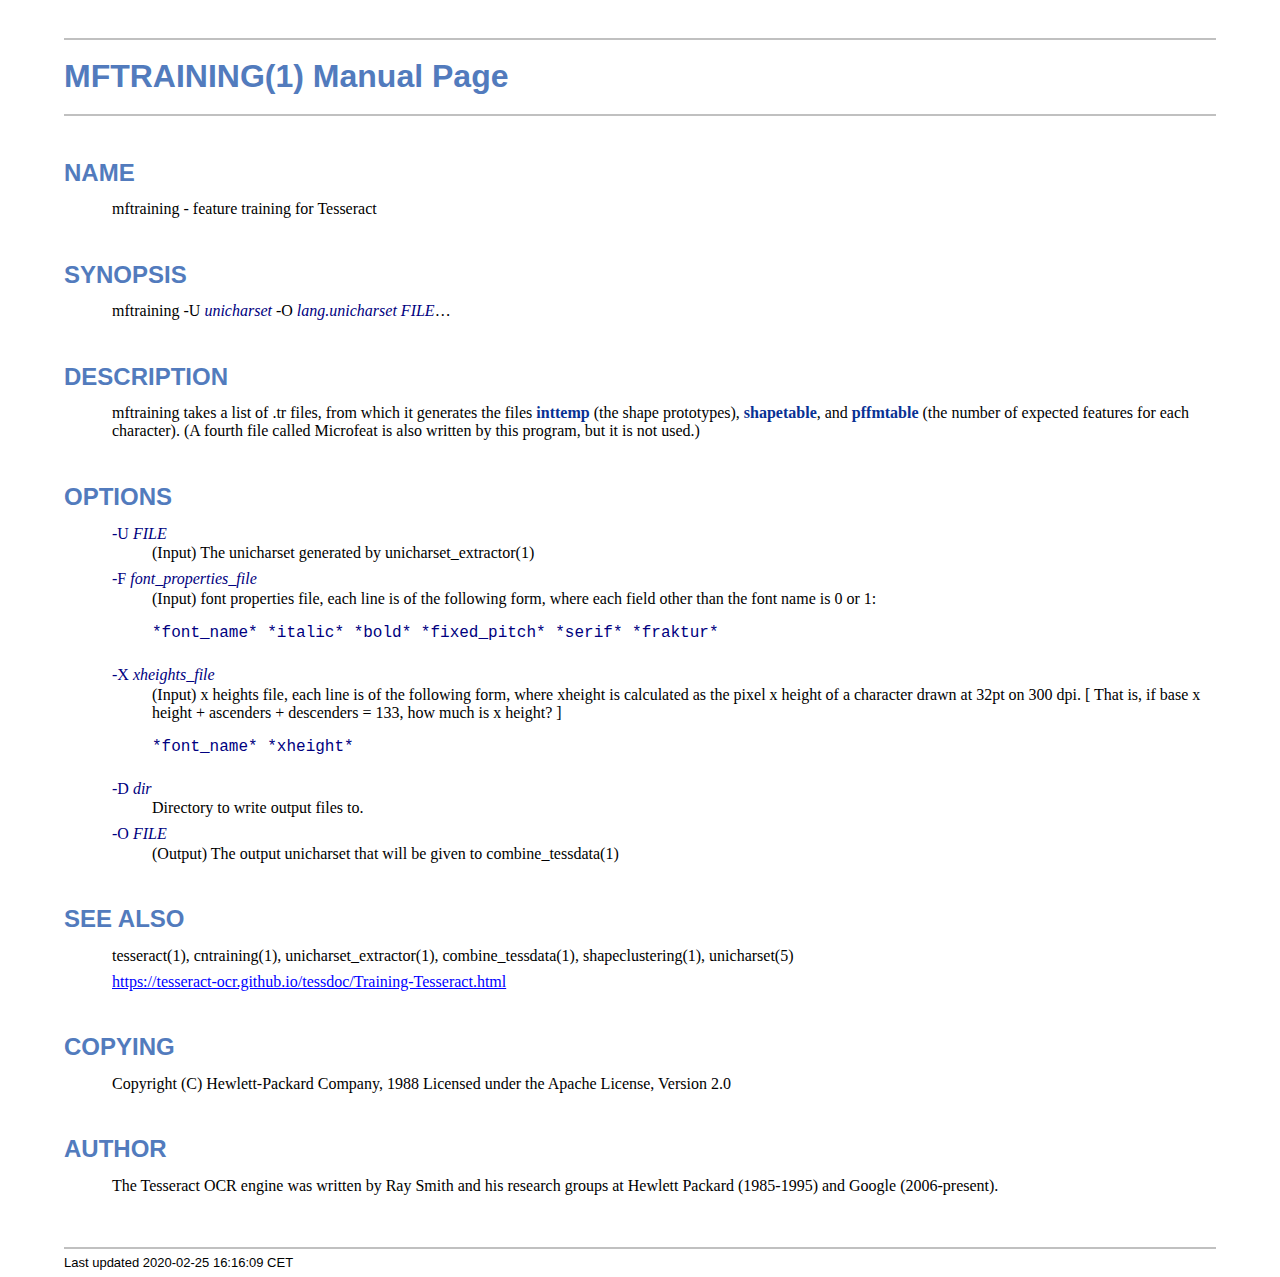
<file: Tesseract-OCR/mftraining.1.html>
<!DOCTYPE html>
<html lang="en">
<head>
<meta http-equiv="Content-Type" content="text/html; charset=UTF-8">
<meta name="generator" content="AsciiDoc 8.6.10">
<title>MFTRAINING(1)</title>
<style type="text/css">
/* Shared CSS for AsciiDoc xhtml11 and html5 backends */

/* Default font. */
body {
  font-family: Georgia,serif;
}

/* Title font. */
h1, h2, h3, h4, h5, h6,
div.title, caption.title,
thead, p.table.header,
#toctitle,
#author, #revnumber, #revdate, #revremark,
#footer {
  font-family: Arial,Helvetica,sans-serif;
}

body {
  margin: 1em 5% 1em 5%;
}

a {
  color: blue;
  text-decoration: underline;
}
a:visited {
  color: fuchsia;
}

em {
  font-style: italic;
  color: navy;
}

strong {
  font-weight: bold;
  color: #083194;
}

h1, h2, h3, h4, h5, h6 {
  color: #527bbd;
  margin-top: 1.2em;
  margin-bottom: 0.5em;
  line-height: 1.3;
}

h1, h2, h3 {
  border-bottom: 2px solid silver;
}
h2 {
  padding-top: 0.5em;
}
h3 {
  float: left;
}
h3 + * {
  clear: left;
}
h5 {
  font-size: 1.0em;
}

div.sectionbody {
  margin-left: 0;
}

hr {
  border: 1px solid silver;
}

p {
  margin-top: 0.5em;
  margin-bottom: 0.5em;
}

ul, ol, li > p {
  margin-top: 0;
}
ul > li     { color: #aaa; }
ul > li > * { color: black; }

.monospaced, code, pre {
  font-family: "Courier New", Courier, monospace;
  font-size: inherit;
  color: navy;
  padding: 0;
  margin: 0;
}
pre {
  white-space: pre-wrap;
}

#author {
  color: #527bbd;
  font-weight: bold;
  font-size: 1.1em;
}
#email {
}
#revnumber, #revdate, #revremark {
}

#footer {
  font-size: small;
  border-top: 2px solid silver;
  padding-top: 0.5em;
  margin-top: 4.0em;
}
#footer-text {
  float: left;
  padding-bottom: 0.5em;
}
#footer-badges {
  float: right;
  padding-bottom: 0.5em;
}

#preamble {
  margin-top: 1.5em;
  margin-bottom: 1.5em;
}
div.imageblock, div.exampleblock, div.verseblock,
div.quoteblock, div.literalblock, div.listingblock, div.sidebarblock,
div.admonitionblock {
  margin-top: 1.0em;
  margin-bottom: 1.5em;
}
div.admonitionblock {
  margin-top: 2.0em;
  margin-bottom: 2.0em;
  margin-right: 10%;
  color: #606060;
}

div.content { /* Block element content. */
  padding: 0;
}

/* Block element titles. */
div.title, caption.title {
  color: #527bbd;
  font-weight: bold;
  text-align: left;
  margin-top: 1.0em;
  margin-bottom: 0.5em;
}
div.title + * {
  margin-top: 0;
}

td div.title:first-child {
  margin-top: 0.0em;
}
div.content div.title:first-child {
  margin-top: 0.0em;
}
div.content + div.title {
  margin-top: 0.0em;
}

div.sidebarblock > div.content {
  background: #ffffee;
  border: 1px solid #dddddd;
  border-left: 4px solid #f0f0f0;
  padding: 0.5em;
}

div.listingblock > div.content {
  border: 1px solid #dddddd;
  border-left: 5px solid #f0f0f0;
  background: #f8f8f8;
  padding: 0.5em;
}

div.quoteblock, div.verseblock {
  padding-left: 1.0em;
  margin-left: 1.0em;
  margin-right: 10%;
  border-left: 5px solid #f0f0f0;
  color: #888;
}

div.quoteblock > div.attribution {
  padding-top: 0.5em;
  text-align: right;
}

div.verseblock > pre.content {
  font-family: inherit;
  font-size: inherit;
}
div.verseblock > div.attribution {
  padding-top: 0.75em;
  text-align: left;
}
/* DEPRECATED: Pre version 8.2.7 verse style literal block. */
div.verseblock + div.attribution {
  text-align: left;
}

div.admonitionblock .icon {
  vertical-align: top;
  font-size: 1.1em;
  font-weight: bold;
  text-decoration: underline;
  color: #527bbd;
  padding-right: 0.5em;
}
div.admonitionblock td.content {
  padding-left: 0.5em;
  border-left: 3px solid #dddddd;
}

div.exampleblock > div.content {
  border-left: 3px solid #dddddd;
  padding-left: 0.5em;
}

div.imageblock div.content { padding-left: 0; }
span.image img { border-style: none; vertical-align: text-bottom; }
a.image:visited { color: white; }

dl {
  margin-top: 0.8em;
  margin-bottom: 0.8em;
}
dt {
  margin-top: 0.5em;
  margin-bottom: 0;
  font-style: normal;
  color: navy;
}
dd > *:first-child {
  margin-top: 0.1em;
}

ul, ol {
    list-style-position: outside;
}
ol.arabic {
  list-style-type: decimal;
}
ol.loweralpha {
  list-style-type: lower-alpha;
}
ol.upperalpha {
  list-style-type: upper-alpha;
}
ol.lowerroman {
  list-style-type: lower-roman;
}
ol.upperroman {
  list-style-type: upper-roman;
}

div.compact ul, div.compact ol,
div.compact p, div.compact p,
div.compact div, div.compact div {
  margin-top: 0.1em;
  margin-bottom: 0.1em;
}

tfoot {
  font-weight: bold;
}
td > div.verse {
  white-space: pre;
}

div.hdlist {
  margin-top: 0.8em;
  margin-bottom: 0.8em;
}
div.hdlist tr {
  padding-bottom: 15px;
}
dt.hdlist1.strong, td.hdlist1.strong {
  font-weight: bold;
}
td.hdlist1 {
  vertical-align: top;
  font-style: normal;
  padding-right: 0.8em;
  color: navy;
}
td.hdlist2 {
  vertical-align: top;
}
div.hdlist.compact tr {
  margin: 0;
  padding-bottom: 0;
}

.comment {
  background: yellow;
}

.footnote, .footnoteref {
  font-size: 0.8em;
}

span.footnote, span.footnoteref {
  vertical-align: super;
}

#footnotes {
  margin: 20px 0 20px 0;
  padding: 7px 0 0 0;
}

#footnotes div.footnote {
  margin: 0 0 5px 0;
}

#footnotes hr {
  border: none;
  border-top: 1px solid silver;
  height: 1px;
  text-align: left;
  margin-left: 0;
  width: 20%;
  min-width: 100px;
}

div.colist td {
  padding-right: 0.5em;
  padding-bottom: 0.3em;
  vertical-align: top;
}
div.colist td img {
  margin-top: 0.3em;
}

@media print {
  #footer-badges { display: none; }
}

#toc {
  margin-bottom: 2.5em;
}

#toctitle {
  color: #527bbd;
  font-size: 1.1em;
  font-weight: bold;
  margin-top: 1.0em;
  margin-bottom: 0.1em;
}

div.toclevel0, div.toclevel1, div.toclevel2, div.toclevel3, div.toclevel4 {
  margin-top: 0;
  margin-bottom: 0;
}
div.toclevel2 {
  margin-left: 2em;
  font-size: 0.9em;
}
div.toclevel3 {
  margin-left: 4em;
  font-size: 0.9em;
}
div.toclevel4 {
  margin-left: 6em;
  font-size: 0.9em;
}

span.aqua { color: aqua; }
span.black { color: black; }
span.blue { color: blue; }
span.fuchsia { color: fuchsia; }
span.gray { color: gray; }
span.green { color: green; }
span.lime { color: lime; }
span.maroon { color: maroon; }
span.navy { color: navy; }
span.olive { color: olive; }
span.purple { color: purple; }
span.red { color: red; }
span.silver { color: silver; }
span.teal { color: teal; }
span.white { color: white; }
span.yellow { color: yellow; }

span.aqua-background { background: aqua; }
span.black-background { background: black; }
span.blue-background { background: blue; }
span.fuchsia-background { background: fuchsia; }
span.gray-background { background: gray; }
span.green-background { background: green; }
span.lime-background { background: lime; }
span.maroon-background { background: maroon; }
span.navy-background { background: navy; }
span.olive-background { background: olive; }
span.purple-background { background: purple; }
span.red-background { background: red; }
span.silver-background { background: silver; }
span.teal-background { background: teal; }
span.white-background { background: white; }
span.yellow-background { background: yellow; }

span.big { font-size: 2em; }
span.small { font-size: 0.6em; }

span.underline { text-decoration: underline; }
span.overline { text-decoration: overline; }
span.line-through { text-decoration: line-through; }

div.unbreakable { page-break-inside: avoid; }


/*
 * xhtml11 specific
 *
 * */

div.tableblock {
  margin-top: 1.0em;
  margin-bottom: 1.5em;
}
div.tableblock > table {
  border: 3px solid #527bbd;
}
thead, p.table.header {
  font-weight: bold;
  color: #527bbd;
}
p.table {
  margin-top: 0;
}
/* Because the table frame attribute is overriden by CSS in most browsers. */
div.tableblock > table[frame="void"] {
  border-style: none;
}
div.tableblock > table[frame="hsides"] {
  border-left-style: none;
  border-right-style: none;
}
div.tableblock > table[frame="vsides"] {
  border-top-style: none;
  border-bottom-style: none;
}


/*
 * html5 specific
 *
 * */

table.tableblock {
  margin-top: 1.0em;
  margin-bottom: 1.5em;
}
thead, p.tableblock.header {
  font-weight: bold;
  color: #527bbd;
}
p.tableblock {
  margin-top: 0;
}
table.tableblock {
  border-width: 3px;
  border-spacing: 0px;
  border-style: solid;
  border-color: #527bbd;
  border-collapse: collapse;
}
th.tableblock, td.tableblock {
  border-width: 1px;
  padding: 4px;
  border-style: solid;
  border-color: #527bbd;
}

table.tableblock.frame-topbot {
  border-left-style: hidden;
  border-right-style: hidden;
}
table.tableblock.frame-sides {
  border-top-style: hidden;
  border-bottom-style: hidden;
}
table.tableblock.frame-none {
  border-style: hidden;
}

th.tableblock.halign-left, td.tableblock.halign-left {
  text-align: left;
}
th.tableblock.halign-center, td.tableblock.halign-center {
  text-align: center;
}
th.tableblock.halign-right, td.tableblock.halign-right {
  text-align: right;
}

th.tableblock.valign-top, td.tableblock.valign-top {
  vertical-align: top;
}
th.tableblock.valign-middle, td.tableblock.valign-middle {
  vertical-align: middle;
}
th.tableblock.valign-bottom, td.tableblock.valign-bottom {
  vertical-align: bottom;
}


/*
 * manpage specific
 *
 * */

body.manpage h1 {
  padding-top: 0.5em;
  padding-bottom: 0.5em;
  border-top: 2px solid silver;
  border-bottom: 2px solid silver;
}
body.manpage h2 {
  border-style: none;
}
body.manpage div.sectionbody {
  margin-left: 3em;
}

@media print {
  body.manpage div#toc { display: none; }
}


</style>
<script type="text/javascript">
/*<![CDATA[*/
var asciidoc = {  // Namespace.

/////////////////////////////////////////////////////////////////////
// Table Of Contents generator
/////////////////////////////////////////////////////////////////////

/* Author: Mihai Bazon, September 2002
 * http://students.infoiasi.ro/~mishoo
 *
 * Table Of Content generator
 * Version: 0.4
 *
 * Feel free to use this script under the terms of the GNU General Public
 * License, as long as you do not remove or alter this notice.
 */

 /* modified by Troy D. Hanson, September 2006. License: GPL */
 /* modified by Stuart Rackham, 2006, 2009. License: GPL */

// toclevels = 1..4.
toc: function (toclevels) {

  function getText(el) {
    var text = "";
    for (var i = el.firstChild; i != null; i = i.nextSibling) {
      if (i.nodeType == 3 /* Node.TEXT_NODE */) // IE doesn't speak constants.
        text += i.data;
      else if (i.firstChild != null)
        text += getText(i);
    }
    return text;
  }

  function TocEntry(el, text, toclevel) {
    this.element = el;
    this.text = text;
    this.toclevel = toclevel;
  }

  function tocEntries(el, toclevels) {
    var result = new Array;
    var re = new RegExp('[hH]([1-'+(toclevels+1)+'])');
    // Function that scans the DOM tree for header elements (the DOM2
    // nodeIterator API would be a better technique but not supported by all
    // browsers).
    var iterate = function (el) {
      for (var i = el.firstChild; i != null; i = i.nextSibling) {
        if (i.nodeType == 1 /* Node.ELEMENT_NODE */) {
          var mo = re.exec(i.tagName);
          if (mo && (i.getAttribute("class") || i.getAttribute("className")) != "float") {
            result[result.length] = new TocEntry(i, getText(i), mo[1]-1);
          }
          iterate(i);
        }
      }
    }
    iterate(el);
    return result;
  }

  var toc = document.getElementById("toc");
  if (!toc) {
    return;
  }

  // Delete existing TOC entries in case we're reloading the TOC.
  var tocEntriesToRemove = [];
  var i;
  for (i = 0; i < toc.childNodes.length; i++) {
    var entry = toc.childNodes[i];
    if (entry.nodeName.toLowerCase() == 'div'
     && entry.getAttribute("class")
     && entry.getAttribute("class").match(/^toclevel/))
      tocEntriesToRemove.push(entry);
  }
  for (i = 0; i < tocEntriesToRemove.length; i++) {
    toc.removeChild(tocEntriesToRemove[i]);
  }

  // Rebuild TOC entries.
  var entries = tocEntries(document.getElementById("content"), toclevels);
  for (var i = 0; i < entries.length; ++i) {
    var entry = entries[i];
    if (entry.element.id == "")
      entry.element.id = "_toc_" + i;
    var a = document.createElement("a");
    a.href = "#" + entry.element.id;
    a.appendChild(document.createTextNode(entry.text));
    var div = document.createElement("div");
    div.appendChild(a);
    div.className = "toclevel" + entry.toclevel;
    toc.appendChild(div);
  }
  if (entries.length == 0)
    toc.parentNode.removeChild(toc);
},


/////////////////////////////////////////////////////////////////////
// Footnotes generator
/////////////////////////////////////////////////////////////////////

/* Based on footnote generation code from:
 * http://www.brandspankingnew.net/archive/2005/07/format_footnote.html
 */

footnotes: function () {
  // Delete existing footnote entries in case we're reloading the footnodes.
  var i;
  var noteholder = document.getElementById("footnotes");
  if (!noteholder) {
    return;
  }
  var entriesToRemove = [];
  for (i = 0; i < noteholder.childNodes.length; i++) {
    var entry = noteholder.childNodes[i];
    if (entry.nodeName.toLowerCase() == 'div' && entry.getAttribute("class") == "footnote")
      entriesToRemove.push(entry);
  }
  for (i = 0; i < entriesToRemove.length; i++) {
    noteholder.removeChild(entriesToRemove[i]);
  }

  // Rebuild footnote entries.
  var cont = document.getElementById("content");
  var spans = cont.getElementsByTagName("span");
  var refs = {};
  var n = 0;
  for (i=0; i<spans.length; i++) {
    if (spans[i].className == "footnote") {
      n++;
      var note = spans[i].getAttribute("data-note");
      if (!note) {
        // Use [\s\S] in place of . so multi-line matches work.
        // Because JavaScript has no s (dotall) regex flag.
        note = spans[i].innerHTML.match(/\s*\[([\s\S]*)]\s*/)[1];
        spans[i].innerHTML =
          "[<a id='_footnoteref_" + n + "' href='#_footnote_" + n +
          "' title='View footnote' class='footnote'>" + n + "</a>]";
        spans[i].setAttribute("data-note", note);
      }
      noteholder.innerHTML +=
        "<div class='footnote' id='_footnote_" + n + "'>" +
        "<a href='#_footnoteref_" + n + "' title='Return to text'>" +
        n + "</a>. " + note + "</div>";
      var id =spans[i].getAttribute("id");
      if (id != null) refs["#"+id] = n;
    }
  }
  if (n == 0)
    noteholder.parentNode.removeChild(noteholder);
  else {
    // Process footnoterefs.
    for (i=0; i<spans.length; i++) {
      if (spans[i].className == "footnoteref") {
        var href = spans[i].getElementsByTagName("a")[0].getAttribute("href");
        href = href.match(/#.*/)[0];  // Because IE return full URL.
        n = refs[href];
        spans[i].innerHTML =
          "[<a href='#_footnote_" + n +
          "' title='View footnote' class='footnote'>" + n + "</a>]";
      }
    }
  }
},

install: function(toclevels) {
  var timerId;

  function reinstall() {
    asciidoc.footnotes();
    if (toclevels) {
      asciidoc.toc(toclevels);
    }
  }

  function reinstallAndRemoveTimer() {
    clearInterval(timerId);
    reinstall();
  }

  timerId = setInterval(reinstall, 500);
  if (document.addEventListener)
    document.addEventListener("DOMContentLoaded", reinstallAndRemoveTimer, false);
  else
    window.onload = reinstallAndRemoveTimer;
}

}
asciidoc.install();
/*]]>*/
</script>
</head>
<body class="manpage">
<div id="header">
<h1>
MFTRAINING(1) Manual Page
</h1>
<h2>NAME</h2>
<div class="sectionbody">
<p>mftraining -
   feature training for Tesseract
</p>
</div>
</div>
<div id="content">
<div class="sect1">
<h2 id="_synopsis">SYNOPSIS</h2>
<div class="sectionbody">
<div class="paragraph"><p>mftraining -U <em>unicharset</em> -O <em>lang.unicharset</em> <em>FILE</em>&#8230;</p></div>
</div>
</div>
<div class="sect1">
<h2 id="_description">DESCRIPTION</h2>
<div class="sectionbody">
<div class="paragraph"><p>mftraining takes a list of .tr files, from which it generates the
files <strong>inttemp</strong> (the shape prototypes), <strong>shapetable</strong>, and <strong>pffmtable</strong>
(the number of expected features for each character).  (A fourth file
called Microfeat is also written by this program, but it is not used.)</p></div>
</div>
</div>
<div class="sect1">
<h2 id="_options">OPTIONS</h2>
<div class="sectionbody">
<div class="dlist"><dl>
<dt class="hdlist1">
-U <em>FILE</em>
</dt>
<dd>
<p>
        (Input) The unicharset generated by unicharset_extractor(1)
</p>
</dd>
<dt class="hdlist1">
-F <em>font_properties_file</em>
</dt>
<dd>
<p>
        (Input) font properties file, each line is of the following form, where each field other than the font name is 0 or 1:
</p>
<div class="literalblock">
<div class="content monospaced">
<pre>*font_name* *italic* *bold* *fixed_pitch* *serif* *fraktur*</pre>
</div></div>
</dd>
<dt class="hdlist1">
-X <em>xheights_file</em>
</dt>
<dd>
<p>
        (Input) x heights file, each line is of the following form, where xheight is calculated as the pixel x height of a character drawn at 32pt on 300 dpi. [ That is, if base x height + ascenders + descenders = 133, how much is x height? ]
</p>
<div class="literalblock">
<div class="content monospaced">
<pre>*font_name* *xheight*</pre>
</div></div>
</dd>
<dt class="hdlist1">
-D <em>dir</em>
</dt>
<dd>
<p>
        Directory to write output files to.
</p>
</dd>
<dt class="hdlist1">
-O <em>FILE</em>
</dt>
<dd>
<p>
        (Output) The output unicharset that will be given to combine_tessdata(1)
</p>
</dd>
</dl></div>
</div>
</div>
<div class="sect1">
<h2 id="_see_also">SEE ALSO</h2>
<div class="sectionbody">
<div class="paragraph"><p>tesseract(1), cntraining(1), unicharset_extractor(1), combine_tessdata(1),
shapeclustering(1), unicharset(5)</p></div>
<div class="paragraph"><p><a href="https://tesseract-ocr.github.io/tessdoc/Training-Tesseract.html">https://tesseract-ocr.github.io/tessdoc/Training-Tesseract.html</a></p></div>
</div>
</div>
<div class="sect1">
<h2 id="_copying">COPYING</h2>
<div class="sectionbody">
<div class="paragraph"><p>Copyright (C) Hewlett-Packard Company, 1988
Licensed under the Apache License, Version 2.0</p></div>
</div>
</div>
<div class="sect1">
<h2 id="_author">AUTHOR</h2>
<div class="sectionbody">
<div class="paragraph"><p>The Tesseract OCR engine was written by Ray Smith and his research groups
at Hewlett Packard (1985-1995) and Google (2006-present).</p></div>
</div>
</div>
</div>
<div id="footnotes"><hr></div>
<div id="footer">
<div id="footer-text">
Last updated
 2020-02-25 16:16:09 CET
</div>
</div>
</body>
</html>
</file>
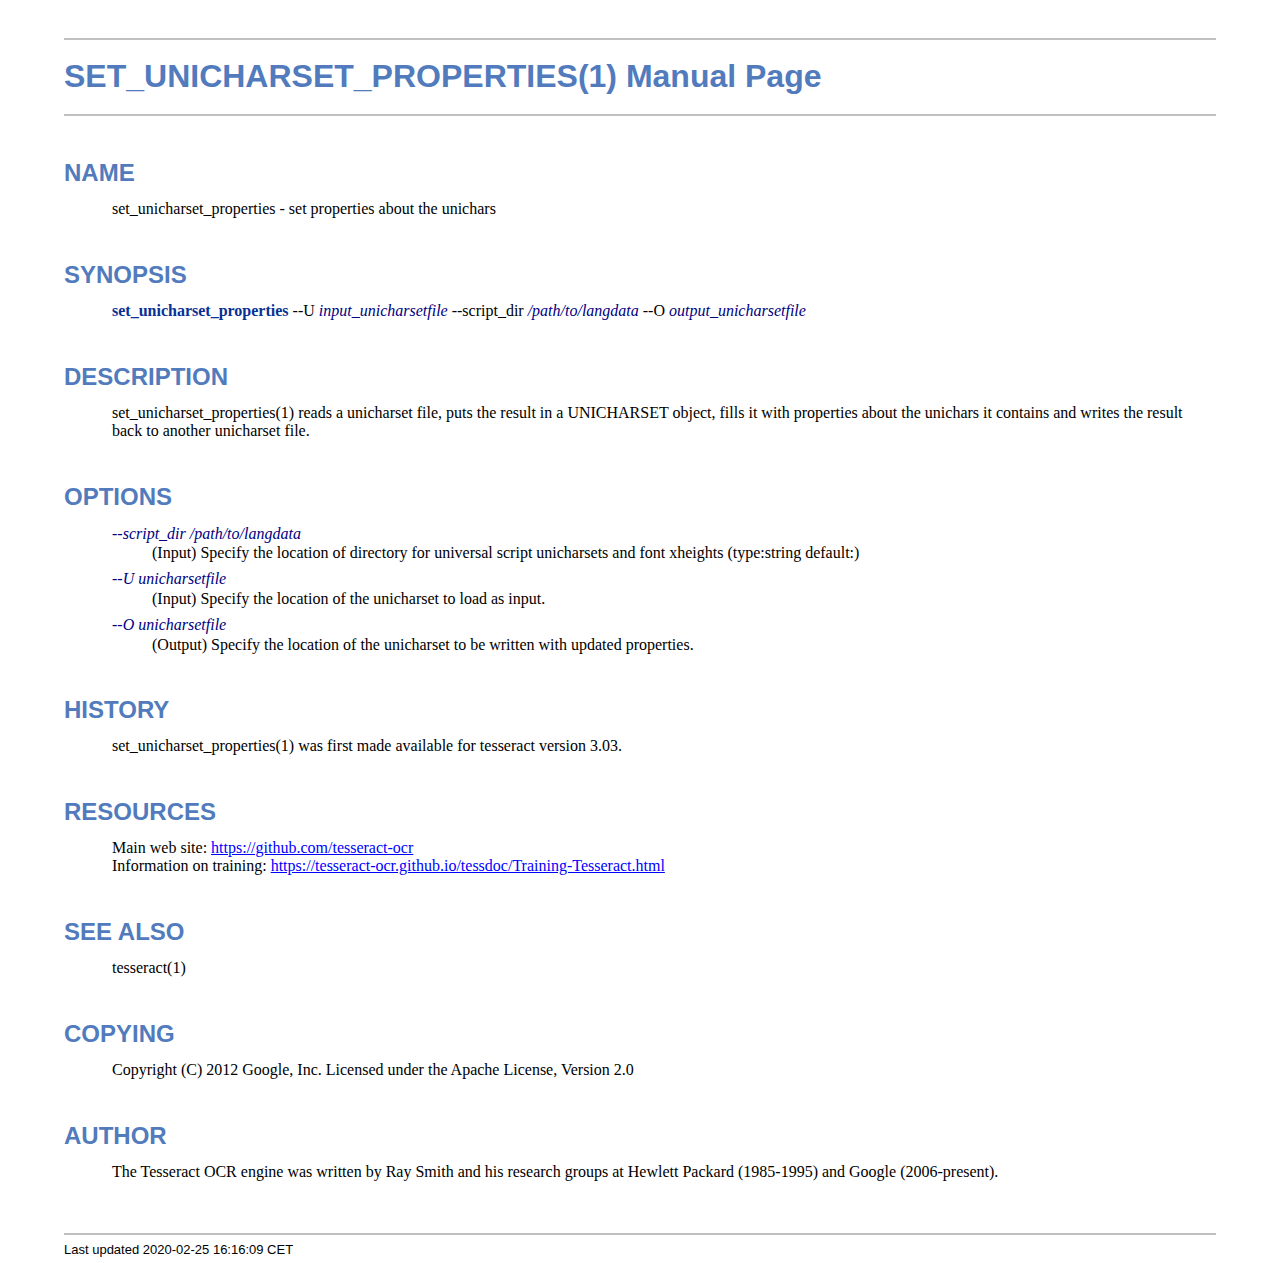
<file: Tesseract-OCR/set_unicharset_properties.1.html>
<!DOCTYPE html>
<html lang="en">
<head>
<meta http-equiv="Content-Type" content="text/html; charset=UTF-8">
<meta name="generator" content="AsciiDoc 8.6.10">
<title>SET_UNICHARSET_PROPERTIES(1)</title>
<style type="text/css">
/* Shared CSS for AsciiDoc xhtml11 and html5 backends */

/* Default font. */
body {
  font-family: Georgia,serif;
}

/* Title font. */
h1, h2, h3, h4, h5, h6,
div.title, caption.title,
thead, p.table.header,
#toctitle,
#author, #revnumber, #revdate, #revremark,
#footer {
  font-family: Arial,Helvetica,sans-serif;
}

body {
  margin: 1em 5% 1em 5%;
}

a {
  color: blue;
  text-decoration: underline;
}
a:visited {
  color: fuchsia;
}

em {
  font-style: italic;
  color: navy;
}

strong {
  font-weight: bold;
  color: #083194;
}

h1, h2, h3, h4, h5, h6 {
  color: #527bbd;
  margin-top: 1.2em;
  margin-bottom: 0.5em;
  line-height: 1.3;
}

h1, h2, h3 {
  border-bottom: 2px solid silver;
}
h2 {
  padding-top: 0.5em;
}
h3 {
  float: left;
}
h3 + * {
  clear: left;
}
h5 {
  font-size: 1.0em;
}

div.sectionbody {
  margin-left: 0;
}

hr {
  border: 1px solid silver;
}

p {
  margin-top: 0.5em;
  margin-bottom: 0.5em;
}

ul, ol, li > p {
  margin-top: 0;
}
ul > li     { color: #aaa; }
ul > li > * { color: black; }

.monospaced, code, pre {
  font-family: "Courier New", Courier, monospace;
  font-size: inherit;
  color: navy;
  padding: 0;
  margin: 0;
}
pre {
  white-space: pre-wrap;
}

#author {
  color: #527bbd;
  font-weight: bold;
  font-size: 1.1em;
}
#email {
}
#revnumber, #revdate, #revremark {
}

#footer {
  font-size: small;
  border-top: 2px solid silver;
  padding-top: 0.5em;
  margin-top: 4.0em;
}
#footer-text {
  float: left;
  padding-bottom: 0.5em;
}
#footer-badges {
  float: right;
  padding-bottom: 0.5em;
}

#preamble {
  margin-top: 1.5em;
  margin-bottom: 1.5em;
}
div.imageblock, div.exampleblock, div.verseblock,
div.quoteblock, div.literalblock, div.listingblock, div.sidebarblock,
div.admonitionblock {
  margin-top: 1.0em;
  margin-bottom: 1.5em;
}
div.admonitionblock {
  margin-top: 2.0em;
  margin-bottom: 2.0em;
  margin-right: 10%;
  color: #606060;
}

div.content { /* Block element content. */
  padding: 0;
}

/* Block element titles. */
div.title, caption.title {
  color: #527bbd;
  font-weight: bold;
  text-align: left;
  margin-top: 1.0em;
  margin-bottom: 0.5em;
}
div.title + * {
  margin-top: 0;
}

td div.title:first-child {
  margin-top: 0.0em;
}
div.content div.title:first-child {
  margin-top: 0.0em;
}
div.content + div.title {
  margin-top: 0.0em;
}

div.sidebarblock > div.content {
  background: #ffffee;
  border: 1px solid #dddddd;
  border-left: 4px solid #f0f0f0;
  padding: 0.5em;
}

div.listingblock > div.content {
  border: 1px solid #dddddd;
  border-left: 5px solid #f0f0f0;
  background: #f8f8f8;
  padding: 0.5em;
}

div.quoteblock, div.verseblock {
  padding-left: 1.0em;
  margin-left: 1.0em;
  margin-right: 10%;
  border-left: 5px solid #f0f0f0;
  color: #888;
}

div.quoteblock > div.attribution {
  padding-top: 0.5em;
  text-align: right;
}

div.verseblock > pre.content {
  font-family: inherit;
  font-size: inherit;
}
div.verseblock > div.attribution {
  padding-top: 0.75em;
  text-align: left;
}
/* DEPRECATED: Pre version 8.2.7 verse style literal block. */
div.verseblock + div.attribution {
  text-align: left;
}

div.admonitionblock .icon {
  vertical-align: top;
  font-size: 1.1em;
  font-weight: bold;
  text-decoration: underline;
  color: #527bbd;
  padding-right: 0.5em;
}
div.admonitionblock td.content {
  padding-left: 0.5em;
  border-left: 3px solid #dddddd;
}

div.exampleblock > div.content {
  border-left: 3px solid #dddddd;
  padding-left: 0.5em;
}

div.imageblock div.content { padding-left: 0; }
span.image img { border-style: none; vertical-align: text-bottom; }
a.image:visited { color: white; }

dl {
  margin-top: 0.8em;
  margin-bottom: 0.8em;
}
dt {
  margin-top: 0.5em;
  margin-bottom: 0;
  font-style: normal;
  color: navy;
}
dd > *:first-child {
  margin-top: 0.1em;
}

ul, ol {
    list-style-position: outside;
}
ol.arabic {
  list-style-type: decimal;
}
ol.loweralpha {
  list-style-type: lower-alpha;
}
ol.upperalpha {
  list-style-type: upper-alpha;
}
ol.lowerroman {
  list-style-type: lower-roman;
}
ol.upperroman {
  list-style-type: upper-roman;
}

div.compact ul, div.compact ol,
div.compact p, div.compact p,
div.compact div, div.compact div {
  margin-top: 0.1em;
  margin-bottom: 0.1em;
}

tfoot {
  font-weight: bold;
}
td > div.verse {
  white-space: pre;
}

div.hdlist {
  margin-top: 0.8em;
  margin-bottom: 0.8em;
}
div.hdlist tr {
  padding-bottom: 15px;
}
dt.hdlist1.strong, td.hdlist1.strong {
  font-weight: bold;
}
td.hdlist1 {
  vertical-align: top;
  font-style: normal;
  padding-right: 0.8em;
  color: navy;
}
td.hdlist2 {
  vertical-align: top;
}
div.hdlist.compact tr {
  margin: 0;
  padding-bottom: 0;
}

.comment {
  background: yellow;
}

.footnote, .footnoteref {
  font-size: 0.8em;
}

span.footnote, span.footnoteref {
  vertical-align: super;
}

#footnotes {
  margin: 20px 0 20px 0;
  padding: 7px 0 0 0;
}

#footnotes div.footnote {
  margin: 0 0 5px 0;
}

#footnotes hr {
  border: none;
  border-top: 1px solid silver;
  height: 1px;
  text-align: left;
  margin-left: 0;
  width: 20%;
  min-width: 100px;
}

div.colist td {
  padding-right: 0.5em;
  padding-bottom: 0.3em;
  vertical-align: top;
}
div.colist td img {
  margin-top: 0.3em;
}

@media print {
  #footer-badges { display: none; }
}

#toc {
  margin-bottom: 2.5em;
}

#toctitle {
  color: #527bbd;
  font-size: 1.1em;
  font-weight: bold;
  margin-top: 1.0em;
  margin-bottom: 0.1em;
}

div.toclevel0, div.toclevel1, div.toclevel2, div.toclevel3, div.toclevel4 {
  margin-top: 0;
  margin-bottom: 0;
}
div.toclevel2 {
  margin-left: 2em;
  font-size: 0.9em;
}
div.toclevel3 {
  margin-left: 4em;
  font-size: 0.9em;
}
div.toclevel4 {
  margin-left: 6em;
  font-size: 0.9em;
}

span.aqua { color: aqua; }
span.black { color: black; }
span.blue { color: blue; }
span.fuchsia { color: fuchsia; }
span.gray { color: gray; }
span.green { color: green; }
span.lime { color: lime; }
span.maroon { color: maroon; }
span.navy { color: navy; }
span.olive { color: olive; }
span.purple { color: purple; }
span.red { color: red; }
span.silver { color: silver; }
span.teal { color: teal; }
span.white { color: white; }
span.yellow { color: yellow; }

span.aqua-background { background: aqua; }
span.black-background { background: black; }
span.blue-background { background: blue; }
span.fuchsia-background { background: fuchsia; }
span.gray-background { background: gray; }
span.green-background { background: green; }
span.lime-background { background: lime; }
span.maroon-background { background: maroon; }
span.navy-background { background: navy; }
span.olive-background { background: olive; }
span.purple-background { background: purple; }
span.red-background { background: red; }
span.silver-background { background: silver; }
span.teal-background { background: teal; }
span.white-background { background: white; }
span.yellow-background { background: yellow; }

span.big { font-size: 2em; }
span.small { font-size: 0.6em; }

span.underline { text-decoration: underline; }
span.overline { text-decoration: overline; }
span.line-through { text-decoration: line-through; }

div.unbreakable { page-break-inside: avoid; }


/*
 * xhtml11 specific
 *
 * */

div.tableblock {
  margin-top: 1.0em;
  margin-bottom: 1.5em;
}
div.tableblock > table {
  border: 3px solid #527bbd;
}
thead, p.table.header {
  font-weight: bold;
  color: #527bbd;
}
p.table {
  margin-top: 0;
}
/* Because the table frame attribute is overriden by CSS in most browsers. */
div.tableblock > table[frame="void"] {
  border-style: none;
}
div.tableblock > table[frame="hsides"] {
  border-left-style: none;
  border-right-style: none;
}
div.tableblock > table[frame="vsides"] {
  border-top-style: none;
  border-bottom-style: none;
}


/*
 * html5 specific
 *
 * */

table.tableblock {
  margin-top: 1.0em;
  margin-bottom: 1.5em;
}
thead, p.tableblock.header {
  font-weight: bold;
  color: #527bbd;
}
p.tableblock {
  margin-top: 0;
}
table.tableblock {
  border-width: 3px;
  border-spacing: 0px;
  border-style: solid;
  border-color: #527bbd;
  border-collapse: collapse;
}
th.tableblock, td.tableblock {
  border-width: 1px;
  padding: 4px;
  border-style: solid;
  border-color: #527bbd;
}

table.tableblock.frame-topbot {
  border-left-style: hidden;
  border-right-style: hidden;
}
table.tableblock.frame-sides {
  border-top-style: hidden;
  border-bottom-style: hidden;
}
table.tableblock.frame-none {
  border-style: hidden;
}

th.tableblock.halign-left, td.tableblock.halign-left {
  text-align: left;
}
th.tableblock.halign-center, td.tableblock.halign-center {
  text-align: center;
}
th.tableblock.halign-right, td.tableblock.halign-right {
  text-align: right;
}

th.tableblock.valign-top, td.tableblock.valign-top {
  vertical-align: top;
}
th.tableblock.valign-middle, td.tableblock.valign-middle {
  vertical-align: middle;
}
th.tableblock.valign-bottom, td.tableblock.valign-bottom {
  vertical-align: bottom;
}


/*
 * manpage specific
 *
 * */

body.manpage h1 {
  padding-top: 0.5em;
  padding-bottom: 0.5em;
  border-top: 2px solid silver;
  border-bottom: 2px solid silver;
}
body.manpage h2 {
  border-style: none;
}
body.manpage div.sectionbody {
  margin-left: 3em;
}

@media print {
  body.manpage div#toc { display: none; }
}


</style>
<script type="text/javascript">
/*<![CDATA[*/
var asciidoc = {  // Namespace.

/////////////////////////////////////////////////////////////////////
// Table Of Contents generator
/////////////////////////////////////////////////////////////////////

/* Author: Mihai Bazon, September 2002
 * http://students.infoiasi.ro/~mishoo
 *
 * Table Of Content generator
 * Version: 0.4
 *
 * Feel free to use this script under the terms of the GNU General Public
 * License, as long as you do not remove or alter this notice.
 */

 /* modified by Troy D. Hanson, September 2006. License: GPL */
 /* modified by Stuart Rackham, 2006, 2009. License: GPL */

// toclevels = 1..4.
toc: function (toclevels) {

  function getText(el) {
    var text = "";
    for (var i = el.firstChild; i != null; i = i.nextSibling) {
      if (i.nodeType == 3 /* Node.TEXT_NODE */) // IE doesn't speak constants.
        text += i.data;
      else if (i.firstChild != null)
        text += getText(i);
    }
    return text;
  }

  function TocEntry(el, text, toclevel) {
    this.element = el;
    this.text = text;
    this.toclevel = toclevel;
  }

  function tocEntries(el, toclevels) {
    var result = new Array;
    var re = new RegExp('[hH]([1-'+(toclevels+1)+'])');
    // Function that scans the DOM tree for header elements (the DOM2
    // nodeIterator API would be a better technique but not supported by all
    // browsers).
    var iterate = function (el) {
      for (var i = el.firstChild; i != null; i = i.nextSibling) {
        if (i.nodeType == 1 /* Node.ELEMENT_NODE */) {
          var mo = re.exec(i.tagName);
          if (mo && (i.getAttribute("class") || i.getAttribute("className")) != "float") {
            result[result.length] = new TocEntry(i, getText(i), mo[1]-1);
          }
          iterate(i);
        }
      }
    }
    iterate(el);
    return result;
  }

  var toc = document.getElementById("toc");
  if (!toc) {
    return;
  }

  // Delete existing TOC entries in case we're reloading the TOC.
  var tocEntriesToRemove = [];
  var i;
  for (i = 0; i < toc.childNodes.length; i++) {
    var entry = toc.childNodes[i];
    if (entry.nodeName.toLowerCase() == 'div'
     && entry.getAttribute("class")
     && entry.getAttribute("class").match(/^toclevel/))
      tocEntriesToRemove.push(entry);
  }
  for (i = 0; i < tocEntriesToRemove.length; i++) {
    toc.removeChild(tocEntriesToRemove[i]);
  }

  // Rebuild TOC entries.
  var entries = tocEntries(document.getElementById("content"), toclevels);
  for (var i = 0; i < entries.length; ++i) {
    var entry = entries[i];
    if (entry.element.id == "")
      entry.element.id = "_toc_" + i;
    var a = document.createElement("a");
    a.href = "#" + entry.element.id;
    a.appendChild(document.createTextNode(entry.text));
    var div = document.createElement("div");
    div.appendChild(a);
    div.className = "toclevel" + entry.toclevel;
    toc.appendChild(div);
  }
  if (entries.length == 0)
    toc.parentNode.removeChild(toc);
},


/////////////////////////////////////////////////////////////////////
// Footnotes generator
/////////////////////////////////////////////////////////////////////

/* Based on footnote generation code from:
 * http://www.brandspankingnew.net/archive/2005/07/format_footnote.html
 */

footnotes: function () {
  // Delete existing footnote entries in case we're reloading the footnodes.
  var i;
  var noteholder = document.getElementById("footnotes");
  if (!noteholder) {
    return;
  }
  var entriesToRemove = [];
  for (i = 0; i < noteholder.childNodes.length; i++) {
    var entry = noteholder.childNodes[i];
    if (entry.nodeName.toLowerCase() == 'div' && entry.getAttribute("class") == "footnote")
      entriesToRemove.push(entry);
  }
  for (i = 0; i < entriesToRemove.length; i++) {
    noteholder.removeChild(entriesToRemove[i]);
  }

  // Rebuild footnote entries.
  var cont = document.getElementById("content");
  var spans = cont.getElementsByTagName("span");
  var refs = {};
  var n = 0;
  for (i=0; i<spans.length; i++) {
    if (spans[i].className == "footnote") {
      n++;
      var note = spans[i].getAttribute("data-note");
      if (!note) {
        // Use [\s\S] in place of . so multi-line matches work.
        // Because JavaScript has no s (dotall) regex flag.
        note = spans[i].innerHTML.match(/\s*\[([\s\S]*)]\s*/)[1];
        spans[i].innerHTML =
          "[<a id='_footnoteref_" + n + "' href='#_footnote_" + n +
          "' title='View footnote' class='footnote'>" + n + "</a>]";
        spans[i].setAttribute("data-note", note);
      }
      noteholder.innerHTML +=
        "<div class='footnote' id='_footnote_" + n + "'>" +
        "<a href='#_footnoteref_" + n + "' title='Return to text'>" +
        n + "</a>. " + note + "</div>";
      var id =spans[i].getAttribute("id");
      if (id != null) refs["#"+id] = n;
    }
  }
  if (n == 0)
    noteholder.parentNode.removeChild(noteholder);
  else {
    // Process footnoterefs.
    for (i=0; i<spans.length; i++) {
      if (spans[i].className == "footnoteref") {
        var href = spans[i].getElementsByTagName("a")[0].getAttribute("href");
        href = href.match(/#.*/)[0];  // Because IE return full URL.
        n = refs[href];
        spans[i].innerHTML =
          "[<a href='#_footnote_" + n +
          "' title='View footnote' class='footnote'>" + n + "</a>]";
      }
    }
  }
},

install: function(toclevels) {
  var timerId;

  function reinstall() {
    asciidoc.footnotes();
    if (toclevels) {
      asciidoc.toc(toclevels);
    }
  }

  function reinstallAndRemoveTimer() {
    clearInterval(timerId);
    reinstall();
  }

  timerId = setInterval(reinstall, 500);
  if (document.addEventListener)
    document.addEventListener("DOMContentLoaded", reinstallAndRemoveTimer, false);
  else
    window.onload = reinstallAndRemoveTimer;
}

}
asciidoc.install();
/*]]>*/
</script>
</head>
<body class="manpage">
<div id="header">
<h1>
SET_UNICHARSET_PROPERTIES(1) Manual Page
</h1>
<h2>NAME</h2>
<div class="sectionbody">
<p>set_unicharset_properties -
   set  properties about the unichars
</p>
</div>
</div>
<div id="content">
<div class="sect1">
<h2 id="_synopsis">SYNOPSIS</h2>
<div class="sectionbody">
<div class="paragraph"><p><strong>set_unicharset_properties</strong>  --U <em>input_unicharsetfile</em>  --script_dir <em>/path/to/langdata</em>   --O <em>output_unicharsetfile</em></p></div>
</div>
</div>
<div class="sect1">
<h2 id="_description">DESCRIPTION</h2>
<div class="sectionbody">
<div class="paragraph"><p>set_unicharset_properties(1) reads a unicharset file, puts the result in a UNICHARSET object, fills it with properties about the unichars it contains and writes the result back to another unicharset file.</p></div>
</div>
</div>
<div class="sect1">
<h2 id="_options">OPTIONS</h2>
<div class="sectionbody">
<div class="dlist"><dl>
<dt class="hdlist1">
<em>--script_dir /path/to/langdata</em>
</dt>
<dd>
<p>
        (Input) Specify the location of directory for universal script unicharsets and font xheights  (type:string default:)
</p>
</dd>
<dt class="hdlist1">
<em>--U unicharsetfile</em>
</dt>
<dd>
<p>
        (Input) Specify the location of the unicharset to load as input.
</p>
</dd>
<dt class="hdlist1">
<em>--O unicharsetfile</em>
</dt>
<dd>
<p>
        (Output) Specify the location of the unicharset to be written with updated properties.
</p>
</dd>
</dl></div>
</div>
</div>
<div class="sect1">
<h2 id="_history">HISTORY</h2>
<div class="sectionbody">
<div class="paragraph"><p>set_unicharset_properties(1) was first made available for tesseract version 3.03.</p></div>
</div>
</div>
<div class="sect1">
<h2 id="_resources">RESOURCES</h2>
<div class="sectionbody">
<div class="paragraph"><p>Main web site: <a href="https://github.com/tesseract-ocr">https://github.com/tesseract-ocr</a><br>
Information on training: <a href="https://tesseract-ocr.github.io/tessdoc/Training-Tesseract.html">https://tesseract-ocr.github.io/tessdoc/Training-Tesseract.html</a></p></div>
</div>
</div>
<div class="sect1">
<h2 id="_see_also">SEE ALSO</h2>
<div class="sectionbody">
<div class="paragraph"><p>tesseract(1)</p></div>
</div>
</div>
<div class="sect1">
<h2 id="_copying">COPYING</h2>
<div class="sectionbody">
<div class="paragraph"><p>Copyright (C) 2012 Google, Inc.
Licensed under the Apache License, Version 2.0</p></div>
</div>
</div>
<div class="sect1">
<h2 id="_author">AUTHOR</h2>
<div class="sectionbody">
<div class="paragraph"><p>The Tesseract OCR engine was written by Ray Smith and his research groups
at Hewlett Packard (1985-1995) and Google (2006-present).</p></div>
</div>
</div>
</div>
<div id="footnotes"><hr></div>
<div id="footer">
<div id="footer-text">
Last updated
 2020-02-25 16:16:09 CET
</div>
</div>
</body>
</html>
</file>
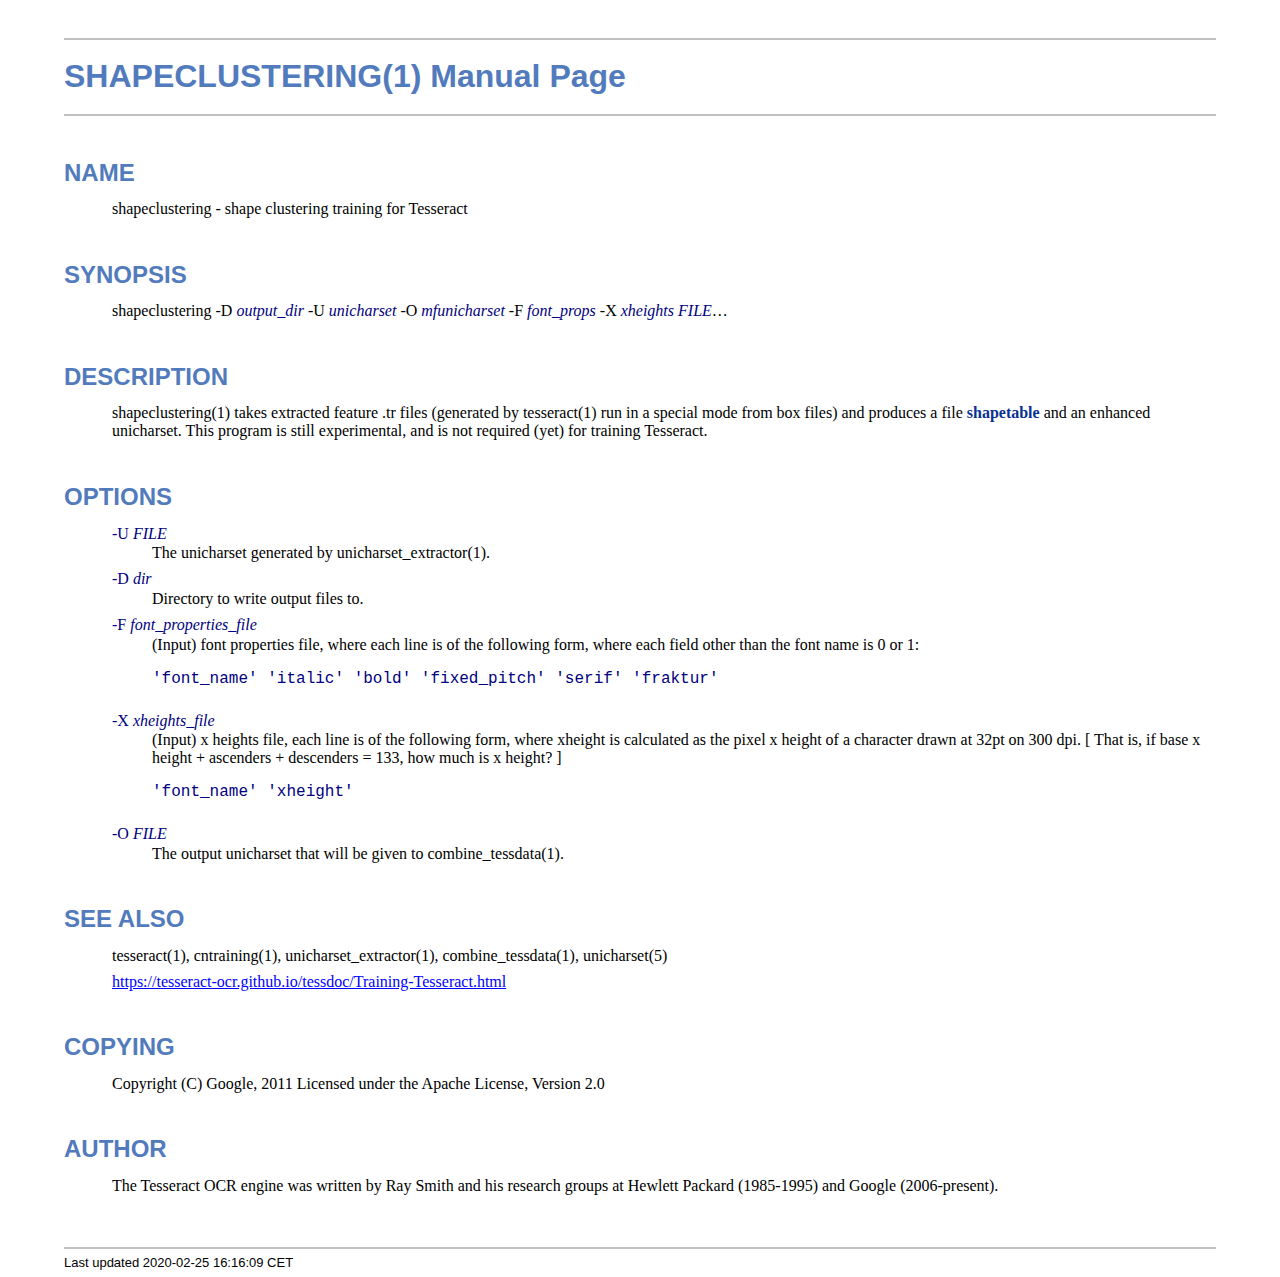
<file: Tesseract-OCR/shapeclustering.1.html>
<!DOCTYPE html>
<html lang="en">
<head>
<meta http-equiv="Content-Type" content="text/html; charset=UTF-8">
<meta name="generator" content="AsciiDoc 8.6.10">
<title>SHAPECLUSTERING(1)</title>
<style type="text/css">
/* Shared CSS for AsciiDoc xhtml11 and html5 backends */

/* Default font. */
body {
  font-family: Georgia,serif;
}

/* Title font. */
h1, h2, h3, h4, h5, h6,
div.title, caption.title,
thead, p.table.header,
#toctitle,
#author, #revnumber, #revdate, #revremark,
#footer {
  font-family: Arial,Helvetica,sans-serif;
}

body {
  margin: 1em 5% 1em 5%;
}

a {
  color: blue;
  text-decoration: underline;
}
a:visited {
  color: fuchsia;
}

em {
  font-style: italic;
  color: navy;
}

strong {
  font-weight: bold;
  color: #083194;
}

h1, h2, h3, h4, h5, h6 {
  color: #527bbd;
  margin-top: 1.2em;
  margin-bottom: 0.5em;
  line-height: 1.3;
}

h1, h2, h3 {
  border-bottom: 2px solid silver;
}
h2 {
  padding-top: 0.5em;
}
h3 {
  float: left;
}
h3 + * {
  clear: left;
}
h5 {
  font-size: 1.0em;
}

div.sectionbody {
  margin-left: 0;
}

hr {
  border: 1px solid silver;
}

p {
  margin-top: 0.5em;
  margin-bottom: 0.5em;
}

ul, ol, li > p {
  margin-top: 0;
}
ul > li     { color: #aaa; }
ul > li > * { color: black; }

.monospaced, code, pre {
  font-family: "Courier New", Courier, monospace;
  font-size: inherit;
  color: navy;
  padding: 0;
  margin: 0;
}
pre {
  white-space: pre-wrap;
}

#author {
  color: #527bbd;
  font-weight: bold;
  font-size: 1.1em;
}
#email {
}
#revnumber, #revdate, #revremark {
}

#footer {
  font-size: small;
  border-top: 2px solid silver;
  padding-top: 0.5em;
  margin-top: 4.0em;
}
#footer-text {
  float: left;
  padding-bottom: 0.5em;
}
#footer-badges {
  float: right;
  padding-bottom: 0.5em;
}

#preamble {
  margin-top: 1.5em;
  margin-bottom: 1.5em;
}
div.imageblock, div.exampleblock, div.verseblock,
div.quoteblock, div.literalblock, div.listingblock, div.sidebarblock,
div.admonitionblock {
  margin-top: 1.0em;
  margin-bottom: 1.5em;
}
div.admonitionblock {
  margin-top: 2.0em;
  margin-bottom: 2.0em;
  margin-right: 10%;
  color: #606060;
}

div.content { /* Block element content. */
  padding: 0;
}

/* Block element titles. */
div.title, caption.title {
  color: #527bbd;
  font-weight: bold;
  text-align: left;
  margin-top: 1.0em;
  margin-bottom: 0.5em;
}
div.title + * {
  margin-top: 0;
}

td div.title:first-child {
  margin-top: 0.0em;
}
div.content div.title:first-child {
  margin-top: 0.0em;
}
div.content + div.title {
  margin-top: 0.0em;
}

div.sidebarblock > div.content {
  background: #ffffee;
  border: 1px solid #dddddd;
  border-left: 4px solid #f0f0f0;
  padding: 0.5em;
}

div.listingblock > div.content {
  border: 1px solid #dddddd;
  border-left: 5px solid #f0f0f0;
  background: #f8f8f8;
  padding: 0.5em;
}

div.quoteblock, div.verseblock {
  padding-left: 1.0em;
  margin-left: 1.0em;
  margin-right: 10%;
  border-left: 5px solid #f0f0f0;
  color: #888;
}

div.quoteblock > div.attribution {
  padding-top: 0.5em;
  text-align: right;
}

div.verseblock > pre.content {
  font-family: inherit;
  font-size: inherit;
}
div.verseblock > div.attribution {
  padding-top: 0.75em;
  text-align: left;
}
/* DEPRECATED: Pre version 8.2.7 verse style literal block. */
div.verseblock + div.attribution {
  text-align: left;
}

div.admonitionblock .icon {
  vertical-align: top;
  font-size: 1.1em;
  font-weight: bold;
  text-decoration: underline;
  color: #527bbd;
  padding-right: 0.5em;
}
div.admonitionblock td.content {
  padding-left: 0.5em;
  border-left: 3px solid #dddddd;
}

div.exampleblock > div.content {
  border-left: 3px solid #dddddd;
  padding-left: 0.5em;
}

div.imageblock div.content { padding-left: 0; }
span.image img { border-style: none; vertical-align: text-bottom; }
a.image:visited { color: white; }

dl {
  margin-top: 0.8em;
  margin-bottom: 0.8em;
}
dt {
  margin-top: 0.5em;
  margin-bottom: 0;
  font-style: normal;
  color: navy;
}
dd > *:first-child {
  margin-top: 0.1em;
}

ul, ol {
    list-style-position: outside;
}
ol.arabic {
  list-style-type: decimal;
}
ol.loweralpha {
  list-style-type: lower-alpha;
}
ol.upperalpha {
  list-style-type: upper-alpha;
}
ol.lowerroman {
  list-style-type: lower-roman;
}
ol.upperroman {
  list-style-type: upper-roman;
}

div.compact ul, div.compact ol,
div.compact p, div.compact p,
div.compact div, div.compact div {
  margin-top: 0.1em;
  margin-bottom: 0.1em;
}

tfoot {
  font-weight: bold;
}
td > div.verse {
  white-space: pre;
}

div.hdlist {
  margin-top: 0.8em;
  margin-bottom: 0.8em;
}
div.hdlist tr {
  padding-bottom: 15px;
}
dt.hdlist1.strong, td.hdlist1.strong {
  font-weight: bold;
}
td.hdlist1 {
  vertical-align: top;
  font-style: normal;
  padding-right: 0.8em;
  color: navy;
}
td.hdlist2 {
  vertical-align: top;
}
div.hdlist.compact tr {
  margin: 0;
  padding-bottom: 0;
}

.comment {
  background: yellow;
}

.footnote, .footnoteref {
  font-size: 0.8em;
}

span.footnote, span.footnoteref {
  vertical-align: super;
}

#footnotes {
  margin: 20px 0 20px 0;
  padding: 7px 0 0 0;
}

#footnotes div.footnote {
  margin: 0 0 5px 0;
}

#footnotes hr {
  border: none;
  border-top: 1px solid silver;
  height: 1px;
  text-align: left;
  margin-left: 0;
  width: 20%;
  min-width: 100px;
}

div.colist td {
  padding-right: 0.5em;
  padding-bottom: 0.3em;
  vertical-align: top;
}
div.colist td img {
  margin-top: 0.3em;
}

@media print {
  #footer-badges { display: none; }
}

#toc {
  margin-bottom: 2.5em;
}

#toctitle {
  color: #527bbd;
  font-size: 1.1em;
  font-weight: bold;
  margin-top: 1.0em;
  margin-bottom: 0.1em;
}

div.toclevel0, div.toclevel1, div.toclevel2, div.toclevel3, div.toclevel4 {
  margin-top: 0;
  margin-bottom: 0;
}
div.toclevel2 {
  margin-left: 2em;
  font-size: 0.9em;
}
div.toclevel3 {
  margin-left: 4em;
  font-size: 0.9em;
}
div.toclevel4 {
  margin-left: 6em;
  font-size: 0.9em;
}

span.aqua { color: aqua; }
span.black { color: black; }
span.blue { color: blue; }
span.fuchsia { color: fuchsia; }
span.gray { color: gray; }
span.green { color: green; }
span.lime { color: lime; }
span.maroon { color: maroon; }
span.navy { color: navy; }
span.olive { color: olive; }
span.purple { color: purple; }
span.red { color: red; }
span.silver { color: silver; }
span.teal { color: teal; }
span.white { color: white; }
span.yellow { color: yellow; }

span.aqua-background { background: aqua; }
span.black-background { background: black; }
span.blue-background { background: blue; }
span.fuchsia-background { background: fuchsia; }
span.gray-background { background: gray; }
span.green-background { background: green; }
span.lime-background { background: lime; }
span.maroon-background { background: maroon; }
span.navy-background { background: navy; }
span.olive-background { background: olive; }
span.purple-background { background: purple; }
span.red-background { background: red; }
span.silver-background { background: silver; }
span.teal-background { background: teal; }
span.white-background { background: white; }
span.yellow-background { background: yellow; }

span.big { font-size: 2em; }
span.small { font-size: 0.6em; }

span.underline { text-decoration: underline; }
span.overline { text-decoration: overline; }
span.line-through { text-decoration: line-through; }

div.unbreakable { page-break-inside: avoid; }


/*
 * xhtml11 specific
 *
 * */

div.tableblock {
  margin-top: 1.0em;
  margin-bottom: 1.5em;
}
div.tableblock > table {
  border: 3px solid #527bbd;
}
thead, p.table.header {
  font-weight: bold;
  color: #527bbd;
}
p.table {
  margin-top: 0;
}
/* Because the table frame attribute is overriden by CSS in most browsers. */
div.tableblock > table[frame="void"] {
  border-style: none;
}
div.tableblock > table[frame="hsides"] {
  border-left-style: none;
  border-right-style: none;
}
div.tableblock > table[frame="vsides"] {
  border-top-style: none;
  border-bottom-style: none;
}


/*
 * html5 specific
 *
 * */

table.tableblock {
  margin-top: 1.0em;
  margin-bottom: 1.5em;
}
thead, p.tableblock.header {
  font-weight: bold;
  color: #527bbd;
}
p.tableblock {
  margin-top: 0;
}
table.tableblock {
  border-width: 3px;
  border-spacing: 0px;
  border-style: solid;
  border-color: #527bbd;
  border-collapse: collapse;
}
th.tableblock, td.tableblock {
  border-width: 1px;
  padding: 4px;
  border-style: solid;
  border-color: #527bbd;
}

table.tableblock.frame-topbot {
  border-left-style: hidden;
  border-right-style: hidden;
}
table.tableblock.frame-sides {
  border-top-style: hidden;
  border-bottom-style: hidden;
}
table.tableblock.frame-none {
  border-style: hidden;
}

th.tableblock.halign-left, td.tableblock.halign-left {
  text-align: left;
}
th.tableblock.halign-center, td.tableblock.halign-center {
  text-align: center;
}
th.tableblock.halign-right, td.tableblock.halign-right {
  text-align: right;
}

th.tableblock.valign-top, td.tableblock.valign-top {
  vertical-align: top;
}
th.tableblock.valign-middle, td.tableblock.valign-middle {
  vertical-align: middle;
}
th.tableblock.valign-bottom, td.tableblock.valign-bottom {
  vertical-align: bottom;
}


/*
 * manpage specific
 *
 * */

body.manpage h1 {
  padding-top: 0.5em;
  padding-bottom: 0.5em;
  border-top: 2px solid silver;
  border-bottom: 2px solid silver;
}
body.manpage h2 {
  border-style: none;
}
body.manpage div.sectionbody {
  margin-left: 3em;
}

@media print {
  body.manpage div#toc { display: none; }
}


</style>
<script type="text/javascript">
/*<![CDATA[*/
var asciidoc = {  // Namespace.

/////////////////////////////////////////////////////////////////////
// Table Of Contents generator
/////////////////////////////////////////////////////////////////////

/* Author: Mihai Bazon, September 2002
 * http://students.infoiasi.ro/~mishoo
 *
 * Table Of Content generator
 * Version: 0.4
 *
 * Feel free to use this script under the terms of the GNU General Public
 * License, as long as you do not remove or alter this notice.
 */

 /* modified by Troy D. Hanson, September 2006. License: GPL */
 /* modified by Stuart Rackham, 2006, 2009. License: GPL */

// toclevels = 1..4.
toc: function (toclevels) {

  function getText(el) {
    var text = "";
    for (var i = el.firstChild; i != null; i = i.nextSibling) {
      if (i.nodeType == 3 /* Node.TEXT_NODE */) // IE doesn't speak constants.
        text += i.data;
      else if (i.firstChild != null)
        text += getText(i);
    }
    return text;
  }

  function TocEntry(el, text, toclevel) {
    this.element = el;
    this.text = text;
    this.toclevel = toclevel;
  }

  function tocEntries(el, toclevels) {
    var result = new Array;
    var re = new RegExp('[hH]([1-'+(toclevels+1)+'])');
    // Function that scans the DOM tree for header elements (the DOM2
    // nodeIterator API would be a better technique but not supported by all
    // browsers).
    var iterate = function (el) {
      for (var i = el.firstChild; i != null; i = i.nextSibling) {
        if (i.nodeType == 1 /* Node.ELEMENT_NODE */) {
          var mo = re.exec(i.tagName);
          if (mo && (i.getAttribute("class") || i.getAttribute("className")) != "float") {
            result[result.length] = new TocEntry(i, getText(i), mo[1]-1);
          }
          iterate(i);
        }
      }
    }
    iterate(el);
    return result;
  }

  var toc = document.getElementById("toc");
  if (!toc) {
    return;
  }

  // Delete existing TOC entries in case we're reloading the TOC.
  var tocEntriesToRemove = [];
  var i;
  for (i = 0; i < toc.childNodes.length; i++) {
    var entry = toc.childNodes[i];
    if (entry.nodeName.toLowerCase() == 'div'
     && entry.getAttribute("class")
     && entry.getAttribute("class").match(/^toclevel/))
      tocEntriesToRemove.push(entry);
  }
  for (i = 0; i < tocEntriesToRemove.length; i++) {
    toc.removeChild(tocEntriesToRemove[i]);
  }

  // Rebuild TOC entries.
  var entries = tocEntries(document.getElementById("content"), toclevels);
  for (var i = 0; i < entries.length; ++i) {
    var entry = entries[i];
    if (entry.element.id == "")
      entry.element.id = "_toc_" + i;
    var a = document.createElement("a");
    a.href = "#" + entry.element.id;
    a.appendChild(document.createTextNode(entry.text));
    var div = document.createElement("div");
    div.appendChild(a);
    div.className = "toclevel" + entry.toclevel;
    toc.appendChild(div);
  }
  if (entries.length == 0)
    toc.parentNode.removeChild(toc);
},


/////////////////////////////////////////////////////////////////////
// Footnotes generator
/////////////////////////////////////////////////////////////////////

/* Based on footnote generation code from:
 * http://www.brandspankingnew.net/archive/2005/07/format_footnote.html
 */

footnotes: function () {
  // Delete existing footnote entries in case we're reloading the footnodes.
  var i;
  var noteholder = document.getElementById("footnotes");
  if (!noteholder) {
    return;
  }
  var entriesToRemove = [];
  for (i = 0; i < noteholder.childNodes.length; i++) {
    var entry = noteholder.childNodes[i];
    if (entry.nodeName.toLowerCase() == 'div' && entry.getAttribute("class") == "footnote")
      entriesToRemove.push(entry);
  }
  for (i = 0; i < entriesToRemove.length; i++) {
    noteholder.removeChild(entriesToRemove[i]);
  }

  // Rebuild footnote entries.
  var cont = document.getElementById("content");
  var spans = cont.getElementsByTagName("span");
  var refs = {};
  var n = 0;
  for (i=0; i<spans.length; i++) {
    if (spans[i].className == "footnote") {
      n++;
      var note = spans[i].getAttribute("data-note");
      if (!note) {
        // Use [\s\S] in place of . so multi-line matches work.
        // Because JavaScript has no s (dotall) regex flag.
        note = spans[i].innerHTML.match(/\s*\[([\s\S]*)]\s*/)[1];
        spans[i].innerHTML =
          "[<a id='_footnoteref_" + n + "' href='#_footnote_" + n +
          "' title='View footnote' class='footnote'>" + n + "</a>]";
        spans[i].setAttribute("data-note", note);
      }
      noteholder.innerHTML +=
        "<div class='footnote' id='_footnote_" + n + "'>" +
        "<a href='#_footnoteref_" + n + "' title='Return to text'>" +
        n + "</a>. " + note + "</div>";
      var id =spans[i].getAttribute("id");
      if (id != null) refs["#"+id] = n;
    }
  }
  if (n == 0)
    noteholder.parentNode.removeChild(noteholder);
  else {
    // Process footnoterefs.
    for (i=0; i<spans.length; i++) {
      if (spans[i].className == "footnoteref") {
        var href = spans[i].getElementsByTagName("a")[0].getAttribute("href");
        href = href.match(/#.*/)[0];  // Because IE return full URL.
        n = refs[href];
        spans[i].innerHTML =
          "[<a href='#_footnote_" + n +
          "' title='View footnote' class='footnote'>" + n + "</a>]";
      }
    }
  }
},

install: function(toclevels) {
  var timerId;

  function reinstall() {
    asciidoc.footnotes();
    if (toclevels) {
      asciidoc.toc(toclevels);
    }
  }

  function reinstallAndRemoveTimer() {
    clearInterval(timerId);
    reinstall();
  }

  timerId = setInterval(reinstall, 500);
  if (document.addEventListener)
    document.addEventListener("DOMContentLoaded", reinstallAndRemoveTimer, false);
  else
    window.onload = reinstallAndRemoveTimer;
}

}
asciidoc.install();
/*]]>*/
</script>
</head>
<body class="manpage">
<div id="header">
<h1>
SHAPECLUSTERING(1) Manual Page
</h1>
<h2>NAME</h2>
<div class="sectionbody">
<p>shapeclustering -
   shape clustering training for Tesseract
</p>
</div>
</div>
<div id="content">
<div class="sect1">
<h2 id="_synopsis">SYNOPSIS</h2>
<div class="sectionbody">
<div class="paragraph"><p>shapeclustering -D <em>output_dir</em>
    -U <em>unicharset</em> -O <em>mfunicharset</em>
    -F <em>font_props</em> -X <em>xheights</em>
    <em>FILE</em>&#8230;</p></div>
</div>
</div>
<div class="sect1">
<h2 id="_description">DESCRIPTION</h2>
<div class="sectionbody">
<div class="paragraph"><p>shapeclustering(1) takes extracted feature .tr files (generated by
tesseract(1) run in a special mode from box files) and produces a
file <strong>shapetable</strong> and an enhanced unicharset.  This program is still
experimental, and is not required (yet) for training Tesseract.</p></div>
</div>
</div>
<div class="sect1">
<h2 id="_options">OPTIONS</h2>
<div class="sectionbody">
<div class="dlist"><dl>
<dt class="hdlist1">
-U <em>FILE</em>
</dt>
<dd>
<p>
        The unicharset generated by unicharset_extractor(1).
</p>
</dd>
<dt class="hdlist1">
-D <em>dir</em>
</dt>
<dd>
<p>
        Directory to write output files to.
</p>
</dd>
<dt class="hdlist1">
-F <em>font_properties_file</em>
</dt>
<dd>
<p>
        (Input) font properties file, where each line is of the following form, where each field other than the font name is 0 or 1:
</p>
<div class="literalblock">
<div class="content monospaced">
<pre>'font_name' 'italic' 'bold' 'fixed_pitch' 'serif' 'fraktur'</pre>
</div></div>
</dd>
<dt class="hdlist1">
-X <em>xheights_file</em>
</dt>
<dd>
<p>
        (Input) x heights file, each line is of the following form, where xheight is calculated as the pixel x height of a character drawn at 32pt on 300 dpi. [ That is, if base x height + ascenders + descenders = 133, how much is x height? ]
</p>
<div class="literalblock">
<div class="content monospaced">
<pre>'font_name' 'xheight'</pre>
</div></div>
</dd>
<dt class="hdlist1">
-O <em>FILE</em>
</dt>
<dd>
<p>
        The output unicharset that will be given to combine_tessdata(1).
</p>
</dd>
</dl></div>
</div>
</div>
<div class="sect1">
<h2 id="_see_also">SEE ALSO</h2>
<div class="sectionbody">
<div class="paragraph"><p>tesseract(1), cntraining(1), unicharset_extractor(1), combine_tessdata(1),
unicharset(5)</p></div>
<div class="paragraph"><p><a href="https://tesseract-ocr.github.io/tessdoc/Training-Tesseract.html">https://tesseract-ocr.github.io/tessdoc/Training-Tesseract.html</a></p></div>
</div>
</div>
<div class="sect1">
<h2 id="_copying">COPYING</h2>
<div class="sectionbody">
<div class="paragraph"><p>Copyright (C) Google, 2011
Licensed under the Apache License, Version 2.0</p></div>
</div>
</div>
<div class="sect1">
<h2 id="_author">AUTHOR</h2>
<div class="sectionbody">
<div class="paragraph"><p>The Tesseract OCR engine was written by Ray Smith and his research groups
at Hewlett Packard (1985-1995) and Google (2006-present).</p></div>
</div>
</div>
</div>
<div id="footnotes"><hr></div>
<div id="footer">
<div id="footer-text">
Last updated
 2020-02-25 16:16:09 CET
</div>
</div>
</body>
</html>
</file>
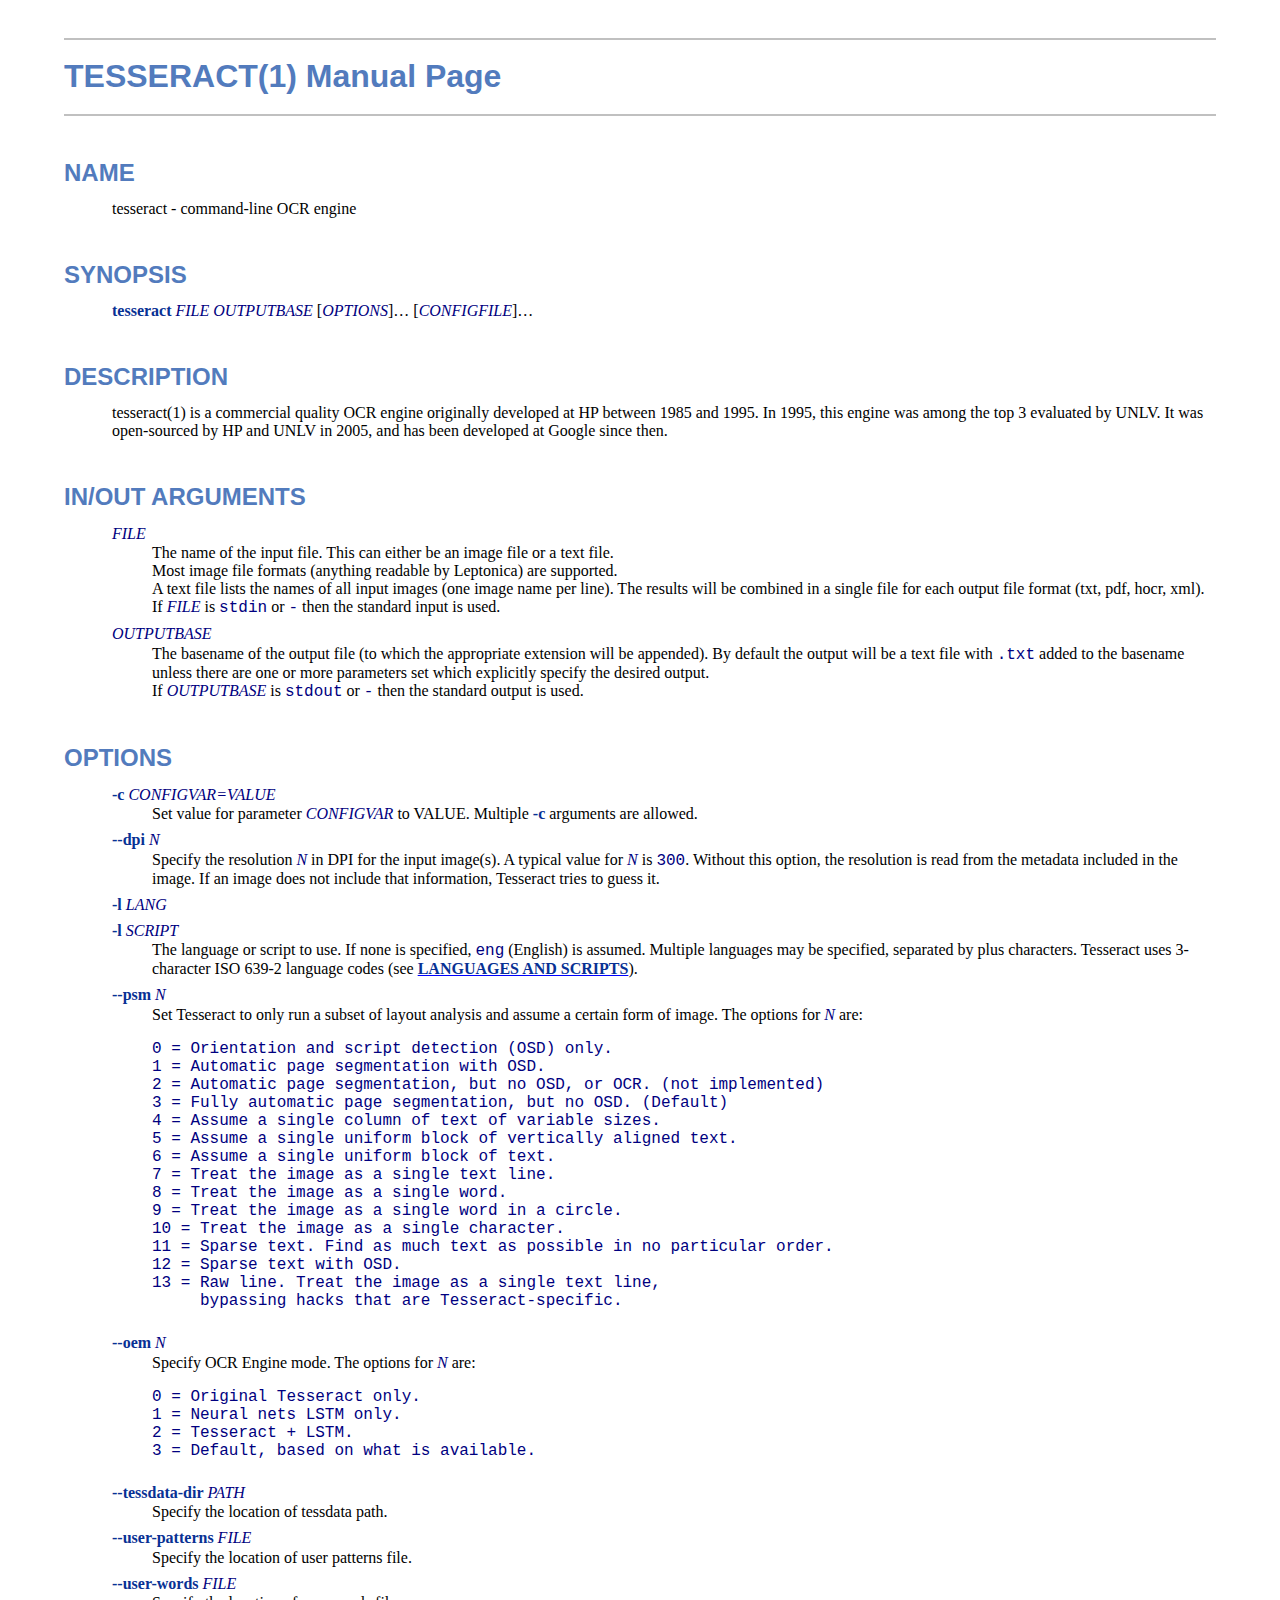
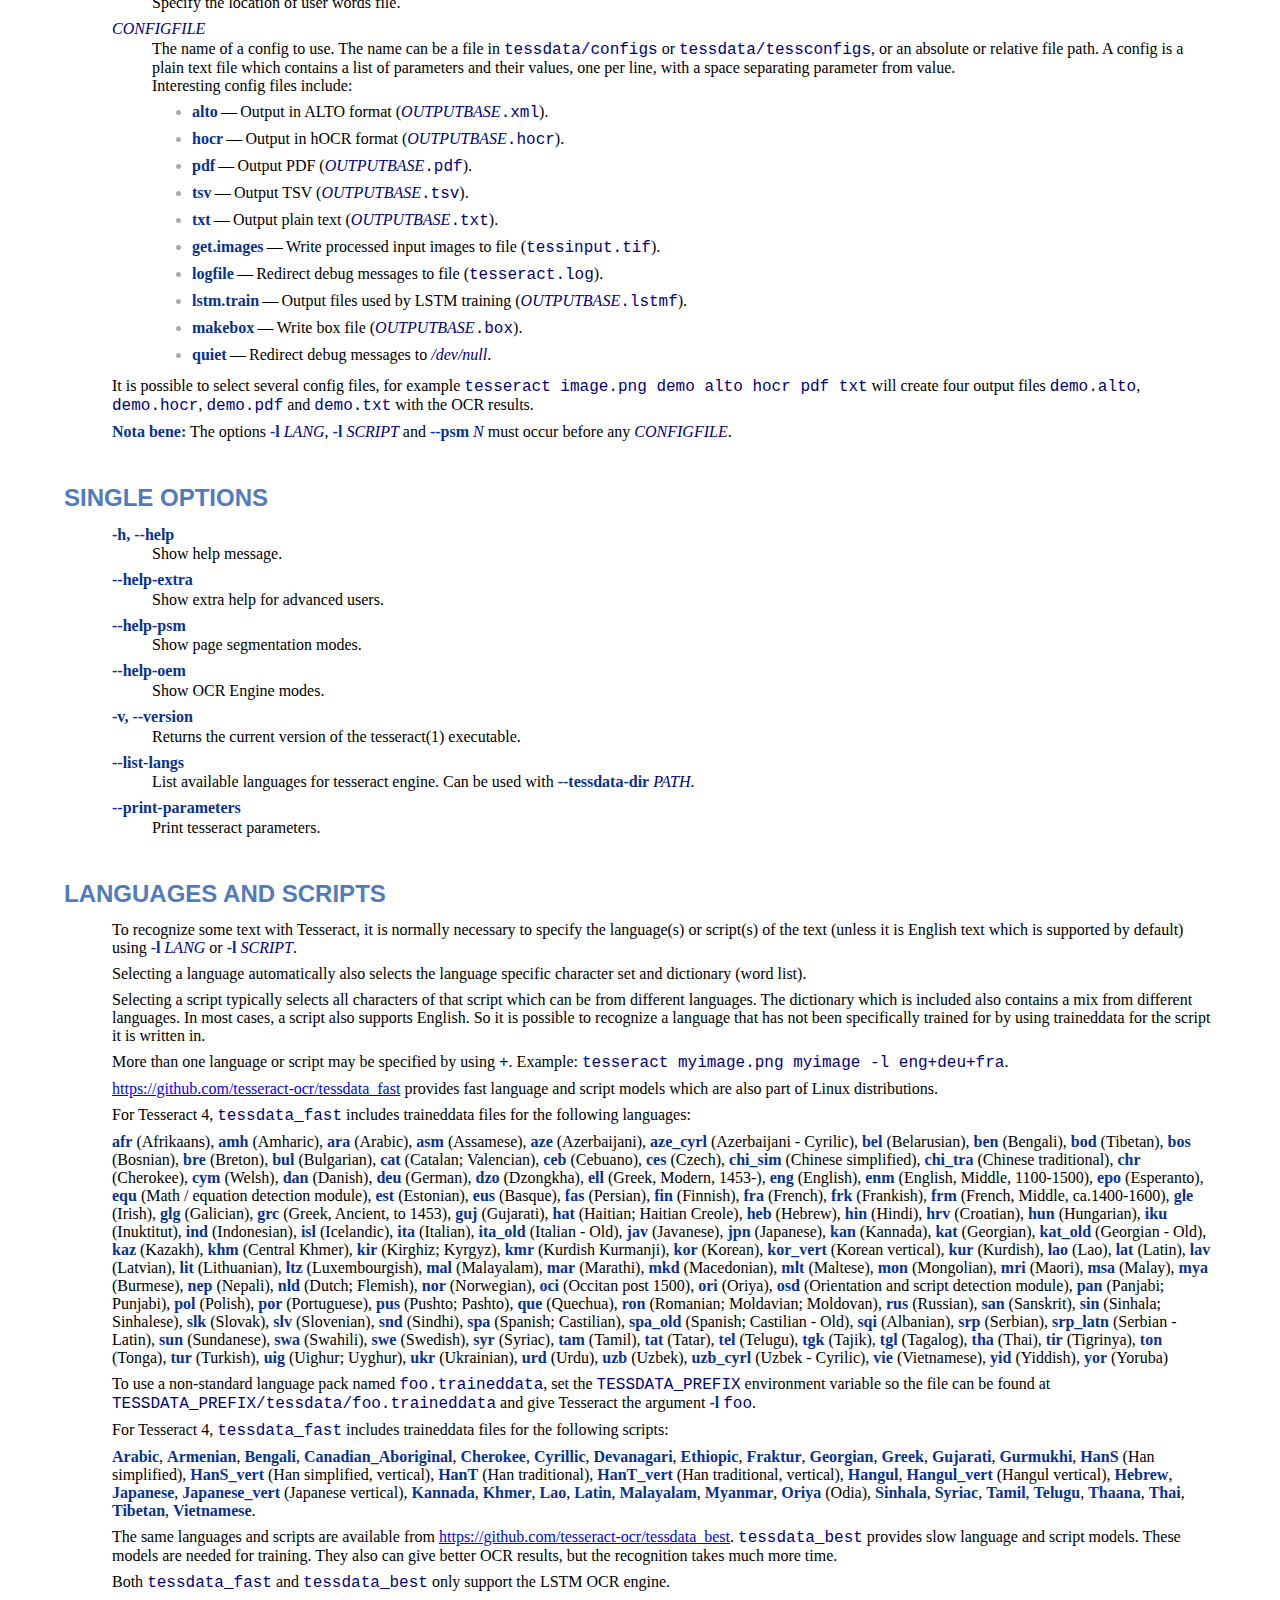
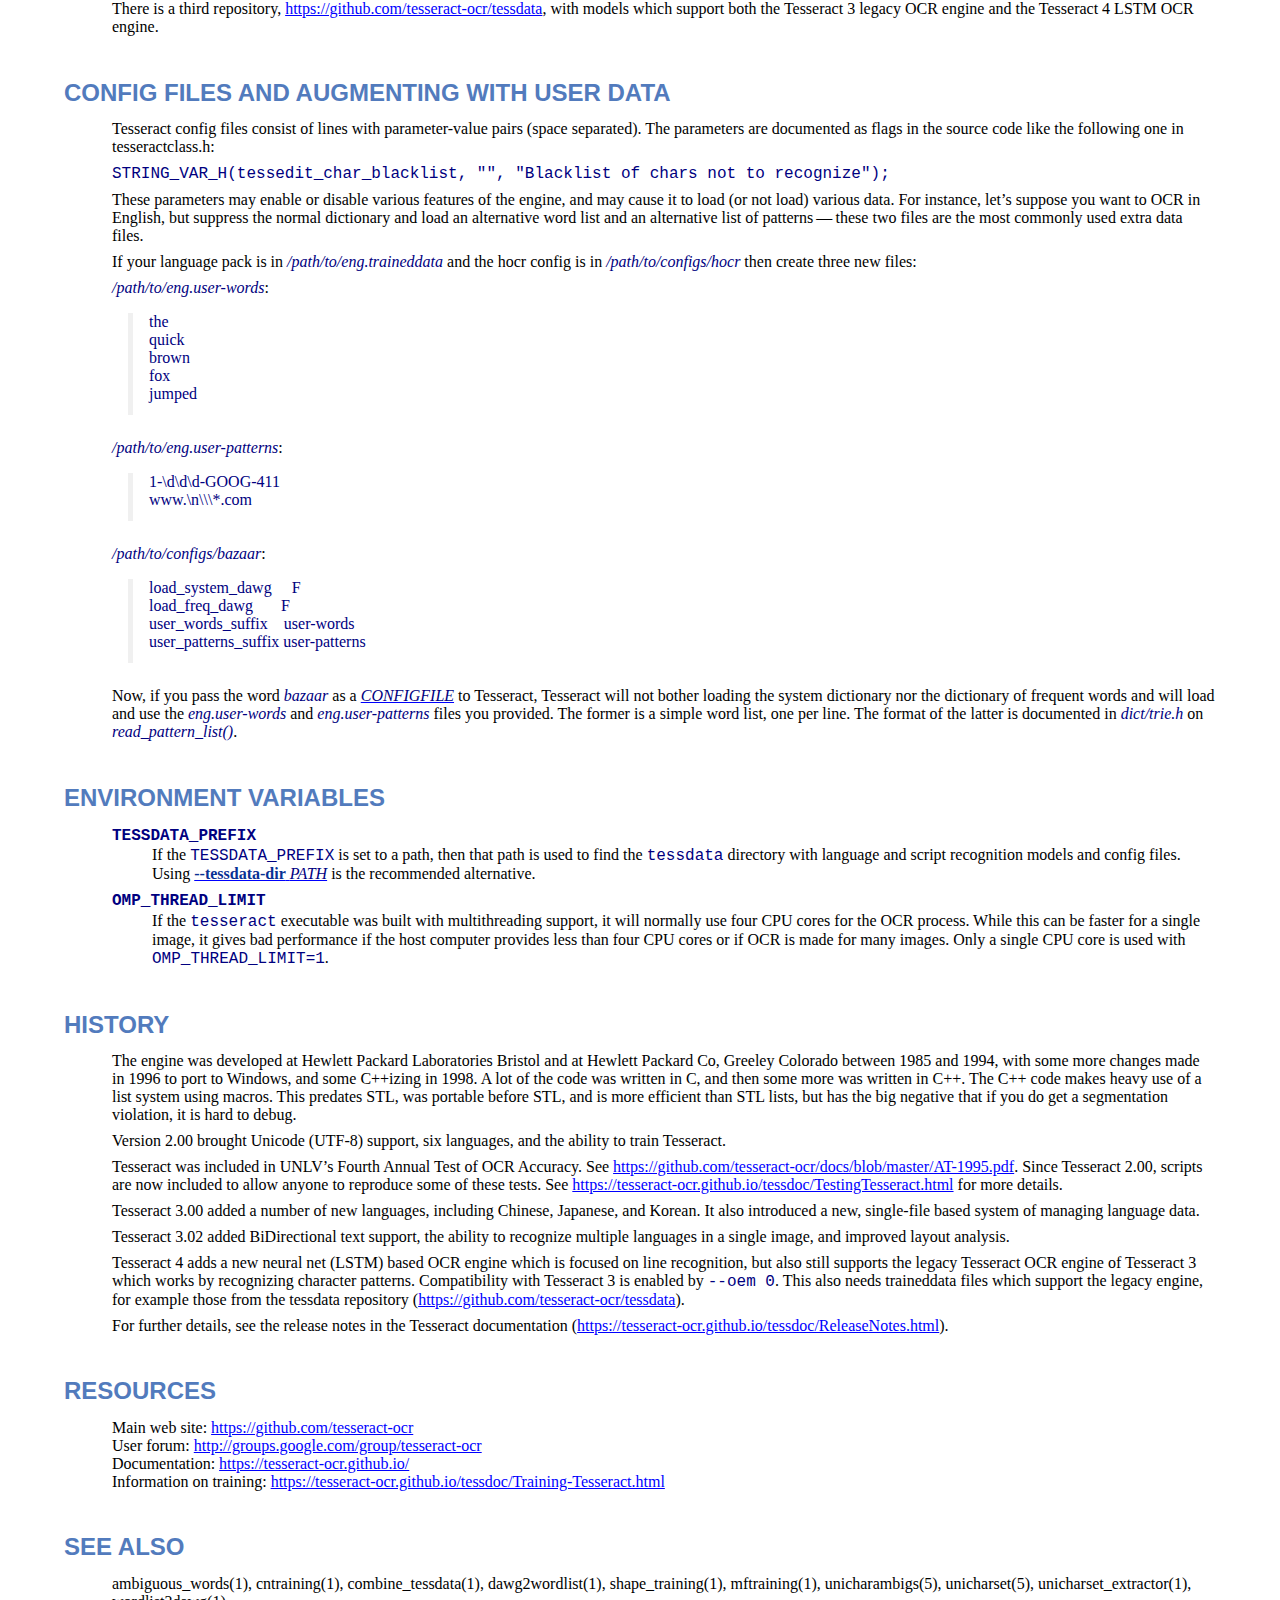
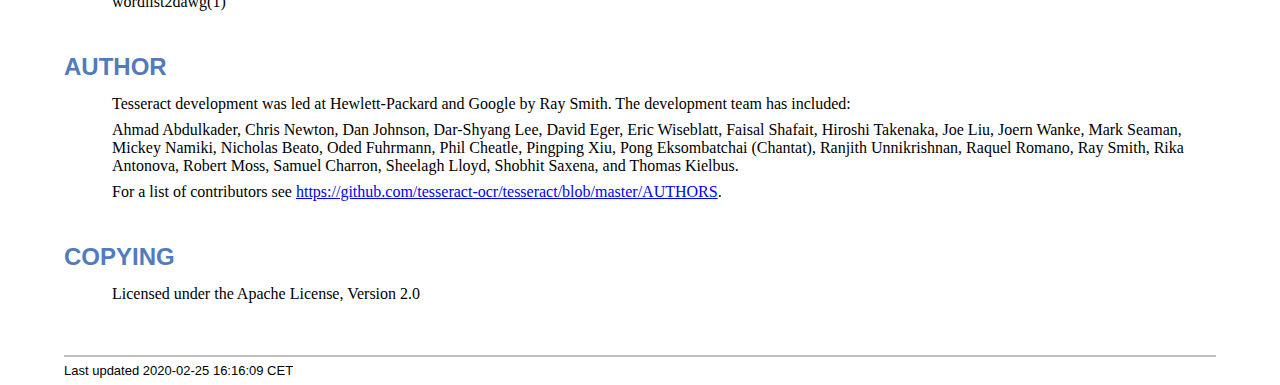
<file: Tesseract-OCR/tesseract.1.html>
<!DOCTYPE html>
<html lang="en">
<head>
<meta http-equiv="Content-Type" content="text/html; charset=UTF-8">
<meta name="generator" content="AsciiDoc 8.6.10">
<title>TESSERACT(1)</title>
<style type="text/css">
/* Shared CSS for AsciiDoc xhtml11 and html5 backends */

/* Default font. */
body {
  font-family: Georgia,serif;
}

/* Title font. */
h1, h2, h3, h4, h5, h6,
div.title, caption.title,
thead, p.table.header,
#toctitle,
#author, #revnumber, #revdate, #revremark,
#footer {
  font-family: Arial,Helvetica,sans-serif;
}

body {
  margin: 1em 5% 1em 5%;
}

a {
  color: blue;
  text-decoration: underline;
}
a:visited {
  color: fuchsia;
}

em {
  font-style: italic;
  color: navy;
}

strong {
  font-weight: bold;
  color: #083194;
}

h1, h2, h3, h4, h5, h6 {
  color: #527bbd;
  margin-top: 1.2em;
  margin-bottom: 0.5em;
  line-height: 1.3;
}

h1, h2, h3 {
  border-bottom: 2px solid silver;
}
h2 {
  padding-top: 0.5em;
}
h3 {
  float: left;
}
h3 + * {
  clear: left;
}
h5 {
  font-size: 1.0em;
}

div.sectionbody {
  margin-left: 0;
}

hr {
  border: 1px solid silver;
}

p {
  margin-top: 0.5em;
  margin-bottom: 0.5em;
}

ul, ol, li > p {
  margin-top: 0;
}
ul > li     { color: #aaa; }
ul > li > * { color: black; }

.monospaced, code, pre {
  font-family: "Courier New", Courier, monospace;
  font-size: inherit;
  color: navy;
  padding: 0;
  margin: 0;
}
pre {
  white-space: pre-wrap;
}

#author {
  color: #527bbd;
  font-weight: bold;
  font-size: 1.1em;
}
#email {
}
#revnumber, #revdate, #revremark {
}

#footer {
  font-size: small;
  border-top: 2px solid silver;
  padding-top: 0.5em;
  margin-top: 4.0em;
}
#footer-text {
  float: left;
  padding-bottom: 0.5em;
}
#footer-badges {
  float: right;
  padding-bottom: 0.5em;
}

#preamble {
  margin-top: 1.5em;
  margin-bottom: 1.5em;
}
div.imageblock, div.exampleblock, div.verseblock,
div.quoteblock, div.literalblock, div.listingblock, div.sidebarblock,
div.admonitionblock {
  margin-top: 1.0em;
  margin-bottom: 1.5em;
}
div.admonitionblock {
  margin-top: 2.0em;
  margin-bottom: 2.0em;
  margin-right: 10%;
  color: #606060;
}

div.content { /* Block element content. */
  padding: 0;
}

/* Block element titles. */
div.title, caption.title {
  color: #527bbd;
  font-weight: bold;
  text-align: left;
  margin-top: 1.0em;
  margin-bottom: 0.5em;
}
div.title + * {
  margin-top: 0;
}

td div.title:first-child {
  margin-top: 0.0em;
}
div.content div.title:first-child {
  margin-top: 0.0em;
}
div.content + div.title {
  margin-top: 0.0em;
}

div.sidebarblock > div.content {
  background: #ffffee;
  border: 1px solid #dddddd;
  border-left: 4px solid #f0f0f0;
  padding: 0.5em;
}

div.listingblock > div.content {
  border: 1px solid #dddddd;
  border-left: 5px solid #f0f0f0;
  background: #f8f8f8;
  padding: 0.5em;
}

div.quoteblock, div.verseblock {
  padding-left: 1.0em;
  margin-left: 1.0em;
  margin-right: 10%;
  border-left: 5px solid #f0f0f0;
  color: #888;
}

div.quoteblock > div.attribution {
  padding-top: 0.5em;
  text-align: right;
}

div.verseblock > pre.content {
  font-family: inherit;
  font-size: inherit;
}
div.verseblock > div.attribution {
  padding-top: 0.75em;
  text-align: left;
}
/* DEPRECATED: Pre version 8.2.7 verse style literal block. */
div.verseblock + div.attribution {
  text-align: left;
}

div.admonitionblock .icon {
  vertical-align: top;
  font-size: 1.1em;
  font-weight: bold;
  text-decoration: underline;
  color: #527bbd;
  padding-right: 0.5em;
}
div.admonitionblock td.content {
  padding-left: 0.5em;
  border-left: 3px solid #dddddd;
}

div.exampleblock > div.content {
  border-left: 3px solid #dddddd;
  padding-left: 0.5em;
}

div.imageblock div.content { padding-left: 0; }
span.image img { border-style: none; vertical-align: text-bottom; }
a.image:visited { color: white; }

dl {
  margin-top: 0.8em;
  margin-bottom: 0.8em;
}
dt {
  margin-top: 0.5em;
  margin-bottom: 0;
  font-style: normal;
  color: navy;
}
dd > *:first-child {
  margin-top: 0.1em;
}

ul, ol {
    list-style-position: outside;
}
ol.arabic {
  list-style-type: decimal;
}
ol.loweralpha {
  list-style-type: lower-alpha;
}
ol.upperalpha {
  list-style-type: upper-alpha;
}
ol.lowerroman {
  list-style-type: lower-roman;
}
ol.upperroman {
  list-style-type: upper-roman;
}

div.compact ul, div.compact ol,
div.compact p, div.compact p,
div.compact div, div.compact div {
  margin-top: 0.1em;
  margin-bottom: 0.1em;
}

tfoot {
  font-weight: bold;
}
td > div.verse {
  white-space: pre;
}

div.hdlist {
  margin-top: 0.8em;
  margin-bottom: 0.8em;
}
div.hdlist tr {
  padding-bottom: 15px;
}
dt.hdlist1.strong, td.hdlist1.strong {
  font-weight: bold;
}
td.hdlist1 {
  vertical-align: top;
  font-style: normal;
  padding-right: 0.8em;
  color: navy;
}
td.hdlist2 {
  vertical-align: top;
}
div.hdlist.compact tr {
  margin: 0;
  padding-bottom: 0;
}

.comment {
  background: yellow;
}

.footnote, .footnoteref {
  font-size: 0.8em;
}

span.footnote, span.footnoteref {
  vertical-align: super;
}

#footnotes {
  margin: 20px 0 20px 0;
  padding: 7px 0 0 0;
}

#footnotes div.footnote {
  margin: 0 0 5px 0;
}

#footnotes hr {
  border: none;
  border-top: 1px solid silver;
  height: 1px;
  text-align: left;
  margin-left: 0;
  width: 20%;
  min-width: 100px;
}

div.colist td {
  padding-right: 0.5em;
  padding-bottom: 0.3em;
  vertical-align: top;
}
div.colist td img {
  margin-top: 0.3em;
}

@media print {
  #footer-badges { display: none; }
}

#toc {
  margin-bottom: 2.5em;
}

#toctitle {
  color: #527bbd;
  font-size: 1.1em;
  font-weight: bold;
  margin-top: 1.0em;
  margin-bottom: 0.1em;
}

div.toclevel0, div.toclevel1, div.toclevel2, div.toclevel3, div.toclevel4 {
  margin-top: 0;
  margin-bottom: 0;
}
div.toclevel2 {
  margin-left: 2em;
  font-size: 0.9em;
}
div.toclevel3 {
  margin-left: 4em;
  font-size: 0.9em;
}
div.toclevel4 {
  margin-left: 6em;
  font-size: 0.9em;
}

span.aqua { color: aqua; }
span.black { color: black; }
span.blue { color: blue; }
span.fuchsia { color: fuchsia; }
span.gray { color: gray; }
span.green { color: green; }
span.lime { color: lime; }
span.maroon { color: maroon; }
span.navy { color: navy; }
span.olive { color: olive; }
span.purple { color: purple; }
span.red { color: red; }
span.silver { color: silver; }
span.teal { color: teal; }
span.white { color: white; }
span.yellow { color: yellow; }

span.aqua-background { background: aqua; }
span.black-background { background: black; }
span.blue-background { background: blue; }
span.fuchsia-background { background: fuchsia; }
span.gray-background { background: gray; }
span.green-background { background: green; }
span.lime-background { background: lime; }
span.maroon-background { background: maroon; }
span.navy-background { background: navy; }
span.olive-background { background: olive; }
span.purple-background { background: purple; }
span.red-background { background: red; }
span.silver-background { background: silver; }
span.teal-background { background: teal; }
span.white-background { background: white; }
span.yellow-background { background: yellow; }

span.big { font-size: 2em; }
span.small { font-size: 0.6em; }

span.underline { text-decoration: underline; }
span.overline { text-decoration: overline; }
span.line-through { text-decoration: line-through; }

div.unbreakable { page-break-inside: avoid; }


/*
 * xhtml11 specific
 *
 * */

div.tableblock {
  margin-top: 1.0em;
  margin-bottom: 1.5em;
}
div.tableblock > table {
  border: 3px solid #527bbd;
}
thead, p.table.header {
  font-weight: bold;
  color: #527bbd;
}
p.table {
  margin-top: 0;
}
/* Because the table frame attribute is overriden by CSS in most browsers. */
div.tableblock > table[frame="void"] {
  border-style: none;
}
div.tableblock > table[frame="hsides"] {
  border-left-style: none;
  border-right-style: none;
}
div.tableblock > table[frame="vsides"] {
  border-top-style: none;
  border-bottom-style: none;
}


/*
 * html5 specific
 *
 * */

table.tableblock {
  margin-top: 1.0em;
  margin-bottom: 1.5em;
}
thead, p.tableblock.header {
  font-weight: bold;
  color: #527bbd;
}
p.tableblock {
  margin-top: 0;
}
table.tableblock {
  border-width: 3px;
  border-spacing: 0px;
  border-style: solid;
  border-color: #527bbd;
  border-collapse: collapse;
}
th.tableblock, td.tableblock {
  border-width: 1px;
  padding: 4px;
  border-style: solid;
  border-color: #527bbd;
}

table.tableblock.frame-topbot {
  border-left-style: hidden;
  border-right-style: hidden;
}
table.tableblock.frame-sides {
  border-top-style: hidden;
  border-bottom-style: hidden;
}
table.tableblock.frame-none {
  border-style: hidden;
}

th.tableblock.halign-left, td.tableblock.halign-left {
  text-align: left;
}
th.tableblock.halign-center, td.tableblock.halign-center {
  text-align: center;
}
th.tableblock.halign-right, td.tableblock.halign-right {
  text-align: right;
}

th.tableblock.valign-top, td.tableblock.valign-top {
  vertical-align: top;
}
th.tableblock.valign-middle, td.tableblock.valign-middle {
  vertical-align: middle;
}
th.tableblock.valign-bottom, td.tableblock.valign-bottom {
  vertical-align: bottom;
}


/*
 * manpage specific
 *
 * */

body.manpage h1 {
  padding-top: 0.5em;
  padding-bottom: 0.5em;
  border-top: 2px solid silver;
  border-bottom: 2px solid silver;
}
body.manpage h2 {
  border-style: none;
}
body.manpage div.sectionbody {
  margin-left: 3em;
}

@media print {
  body.manpage div#toc { display: none; }
}


</style>
<script type="text/javascript">
/*<![CDATA[*/
var asciidoc = {  // Namespace.

/////////////////////////////////////////////////////////////////////
// Table Of Contents generator
/////////////////////////////////////////////////////////////////////

/* Author: Mihai Bazon, September 2002
 * http://students.infoiasi.ro/~mishoo
 *
 * Table Of Content generator
 * Version: 0.4
 *
 * Feel free to use this script under the terms of the GNU General Public
 * License, as long as you do not remove or alter this notice.
 */

 /* modified by Troy D. Hanson, September 2006. License: GPL */
 /* modified by Stuart Rackham, 2006, 2009. License: GPL */

// toclevels = 1..4.
toc: function (toclevels) {

  function getText(el) {
    var text = "";
    for (var i = el.firstChild; i != null; i = i.nextSibling) {
      if (i.nodeType == 3 /* Node.TEXT_NODE */) // IE doesn't speak constants.
        text += i.data;
      else if (i.firstChild != null)
        text += getText(i);
    }
    return text;
  }

  function TocEntry(el, text, toclevel) {
    this.element = el;
    this.text = text;
    this.toclevel = toclevel;
  }

  function tocEntries(el, toclevels) {
    var result = new Array;
    var re = new RegExp('[hH]([1-'+(toclevels+1)+'])');
    // Function that scans the DOM tree for header elements (the DOM2
    // nodeIterator API would be a better technique but not supported by all
    // browsers).
    var iterate = function (el) {
      for (var i = el.firstChild; i != null; i = i.nextSibling) {
        if (i.nodeType == 1 /* Node.ELEMENT_NODE */) {
          var mo = re.exec(i.tagName);
          if (mo && (i.getAttribute("class") || i.getAttribute("className")) != "float") {
            result[result.length] = new TocEntry(i, getText(i), mo[1]-1);
          }
          iterate(i);
        }
      }
    }
    iterate(el);
    return result;
  }

  var toc = document.getElementById("toc");
  if (!toc) {
    return;
  }

  // Delete existing TOC entries in case we're reloading the TOC.
  var tocEntriesToRemove = [];
  var i;
  for (i = 0; i < toc.childNodes.length; i++) {
    var entry = toc.childNodes[i];
    if (entry.nodeName.toLowerCase() == 'div'
     && entry.getAttribute("class")
     && entry.getAttribute("class").match(/^toclevel/))
      tocEntriesToRemove.push(entry);
  }
  for (i = 0; i < tocEntriesToRemove.length; i++) {
    toc.removeChild(tocEntriesToRemove[i]);
  }

  // Rebuild TOC entries.
  var entries = tocEntries(document.getElementById("content"), toclevels);
  for (var i = 0; i < entries.length; ++i) {
    var entry = entries[i];
    if (entry.element.id == "")
      entry.element.id = "_toc_" + i;
    var a = document.createElement("a");
    a.href = "#" + entry.element.id;
    a.appendChild(document.createTextNode(entry.text));
    var div = document.createElement("div");
    div.appendChild(a);
    div.className = "toclevel" + entry.toclevel;
    toc.appendChild(div);
  }
  if (entries.length == 0)
    toc.parentNode.removeChild(toc);
},


/////////////////////////////////////////////////////////////////////
// Footnotes generator
/////////////////////////////////////////////////////////////////////

/* Based on footnote generation code from:
 * http://www.brandspankingnew.net/archive/2005/07/format_footnote.html
 */

footnotes: function () {
  // Delete existing footnote entries in case we're reloading the footnodes.
  var i;
  var noteholder = document.getElementById("footnotes");
  if (!noteholder) {
    return;
  }
  var entriesToRemove = [];
  for (i = 0; i < noteholder.childNodes.length; i++) {
    var entry = noteholder.childNodes[i];
    if (entry.nodeName.toLowerCase() == 'div' && entry.getAttribute("class") == "footnote")
      entriesToRemove.push(entry);
  }
  for (i = 0; i < entriesToRemove.length; i++) {
    noteholder.removeChild(entriesToRemove[i]);
  }

  // Rebuild footnote entries.
  var cont = document.getElementById("content");
  var spans = cont.getElementsByTagName("span");
  var refs = {};
  var n = 0;
  for (i=0; i<spans.length; i++) {
    if (spans[i].className == "footnote") {
      n++;
      var note = spans[i].getAttribute("data-note");
      if (!note) {
        // Use [\s\S] in place of . so multi-line matches work.
        // Because JavaScript has no s (dotall) regex flag.
        note = spans[i].innerHTML.match(/\s*\[([\s\S]*)]\s*/)[1];
        spans[i].innerHTML =
          "[<a id='_footnoteref_" + n + "' href='#_footnote_" + n +
          "' title='View footnote' class='footnote'>" + n + "</a>]";
        spans[i].setAttribute("data-note", note);
      }
      noteholder.innerHTML +=
        "<div class='footnote' id='_footnote_" + n + "'>" +
        "<a href='#_footnoteref_" + n + "' title='Return to text'>" +
        n + "</a>. " + note + "</div>";
      var id =spans[i].getAttribute("id");
      if (id != null) refs["#"+id] = n;
    }
  }
  if (n == 0)
    noteholder.parentNode.removeChild(noteholder);
  else {
    // Process footnoterefs.
    for (i=0; i<spans.length; i++) {
      if (spans[i].className == "footnoteref") {
        var href = spans[i].getElementsByTagName("a")[0].getAttribute("href");
        href = href.match(/#.*/)[0];  // Because IE return full URL.
        n = refs[href];
        spans[i].innerHTML =
          "[<a href='#_footnote_" + n +
          "' title='View footnote' class='footnote'>" + n + "</a>]";
      }
    }
  }
},

install: function(toclevels) {
  var timerId;

  function reinstall() {
    asciidoc.footnotes();
    if (toclevels) {
      asciidoc.toc(toclevels);
    }
  }

  function reinstallAndRemoveTimer() {
    clearInterval(timerId);
    reinstall();
  }

  timerId = setInterval(reinstall, 500);
  if (document.addEventListener)
    document.addEventListener("DOMContentLoaded", reinstallAndRemoveTimer, false);
  else
    window.onload = reinstallAndRemoveTimer;
}

}
asciidoc.install();
/*]]>*/
</script>
</head>
<body class="manpage">
<div id="header">
<h1>
TESSERACT(1) Manual Page
</h1>
<h2>NAME</h2>
<div class="sectionbody">
<p>tesseract -
   command-line OCR engine
</p>
</div>
</div>
<div id="content">
<div class="sect1">
<h2 id="_synopsis">SYNOPSIS</h2>
<div class="sectionbody">
<div class="paragraph"><p><strong>tesseract</strong> <em>FILE</em> <em>OUTPUTBASE</em> [<em>OPTIONS</em>]&#8230; [<em>CONFIGFILE</em>]&#8230;</p></div>
</div>
</div>
<div class="sect1">
<h2 id="_description">DESCRIPTION</h2>
<div class="sectionbody">
<div class="paragraph"><p>tesseract(1) is a commercial quality OCR engine originally developed at HP
between 1985 and 1995. In 1995, this engine was among the top 3 evaluated by
UNLV. It was open-sourced by HP and UNLV in 2005, and has been developed
at Google since then.</p></div>
</div>
</div>
<div class="sect1">
<h2 id="_in_out_arguments">IN/OUT ARGUMENTS</h2>
<div class="sectionbody">
<div class="dlist"><dl>
<dt class="hdlist1">
<em>FILE</em>
</dt>
<dd>
<p>
  The name of the input file.
  This can either be an image file or a text file.<br>
  Most image file formats (anything readable by Leptonica) are supported.<br>
  A text file lists the names of all input images (one image name per line).
  The results will be combined in a single file for each output file format
  (txt, pdf, hocr, xml).<br>
  If <em>FILE</em> is <span class="monospaced">stdin</span> or <span class="monospaced">-</span> then the standard input is used.
</p>
</dd>
<dt class="hdlist1">
<em>OUTPUTBASE</em>
</dt>
<dd>
<p>
  The basename of the output file (to which the appropriate extension
  will be appended).  By default the output will be a text file
  with <span class="monospaced">.txt</span> added to the basename unless there are one or more
  parameters set which explicitly specify the desired output.<br>
  If <em>OUTPUTBASE</em> is <span class="monospaced">stdout</span> or <span class="monospaced">-</span> then the standard output is used.
</p>
</dd>
</dl></div>
</div>
</div>
<div class="sect1">
<h2 id="TESSDATADIR">OPTIONS</h2>
<div class="sectionbody">
<div class="dlist"><dl>
<dt class="hdlist1">
<strong>-c</strong> <em>CONFIGVAR=VALUE</em>
</dt>
<dd>
<p>
  Set value for parameter <em>CONFIGVAR</em> to VALUE. Multiple <strong>-c</strong> arguments are allowed.
</p>
</dd>
<dt class="hdlist1">
<strong>--dpi</strong> <em>N</em>
</dt>
<dd>
<p>
  Specify the resolution <em>N</em> in DPI for the input image(s).
  A typical value for <em>N</em> is <span class="monospaced">300</span>. Without this option,
  the resolution is read from the metadata included in the image.
  If an image does not include that information, Tesseract tries to guess it.
</p>
</dd>
<dt class="hdlist1">
<strong>-l</strong> <em>LANG</em>
</dt>
<dt class="hdlist1">
<strong>-l</strong> <em>SCRIPT</em>
</dt>
<dd>
<p>
  The language or script to use.
  If none is specified, <span class="monospaced">eng</span> (English) is assumed.
  Multiple languages may be specified, separated by plus characters.
  Tesseract uses 3-character ISO 639-2 language codes
  (see <a href="#LANGUAGES"><strong>LANGUAGES AND SCRIPTS</strong></a>).
</p>
</dd>
<dt class="hdlist1">
<strong>--psm</strong> <em>N</em>
</dt>
<dd>
<p>
  Set Tesseract to only run a subset of layout analysis and assume
  a certain form of image. The options for <em>N</em> are:
</p>
<div class="literalblock">
<div class="content monospaced">
<pre>0 = Orientation and script detection (OSD) only.
1 = Automatic page segmentation with OSD.
2 = Automatic page segmentation, but no OSD, or OCR. (not implemented)
3 = Fully automatic page segmentation, but no OSD. (Default)
4 = Assume a single column of text of variable sizes.
5 = Assume a single uniform block of vertically aligned text.
6 = Assume a single uniform block of text.
7 = Treat the image as a single text line.
8 = Treat the image as a single word.
9 = Treat the image as a single word in a circle.
10 = Treat the image as a single character.
11 = Sparse text. Find as much text as possible in no particular order.
12 = Sparse text with OSD.
13 = Raw line. Treat the image as a single text line,
     bypassing hacks that are Tesseract-specific.</pre>
</div></div>
</dd>
<dt class="hdlist1">
<strong>--oem</strong> <em>N</em>
</dt>
<dd>
<p>
  Specify OCR Engine mode. The options for <em>N</em> are:
</p>
<div class="literalblock">
<div class="content monospaced">
<pre>0 = Original Tesseract only.
1 = Neural nets LSTM only.
2 = Tesseract + LSTM.
3 = Default, based on what is available.</pre>
</div></div>
</dd>
<dt class="hdlist1">
<strong>--tessdata-dir</strong> <em>PATH</em>
</dt>
<dd>
<p>
  Specify the location of tessdata path.
</p>
</dd>
<dt class="hdlist1">
<strong>--user-patterns</strong> <em>FILE</em>
</dt>
<dd>
<p>
  Specify the location of user patterns file.
</p>
</dd>
<dt class="hdlist1">
<strong>--user-words</strong> <em>FILE</em>
</dt>
<dd>
<p>
  Specify the location of user words file.
</p>
</dd>
<dt class="hdlist1">
<em>CONFIGFILE</em>
</dt>
<dd>
<p>
  The name of a config to use. The name can be a file in <span class="monospaced">tessdata/configs</span>
  or <span class="monospaced">tessdata/tessconfigs</span>, or an absolute or relative file path.
  A config is a plain text file which contains a list of parameters and
  their values, one per line, with a space separating parameter from value.<br>
  Interesting config files include:
</p>
<div class="ulist" id="CONFIGFILE"><ul>
<li>
<p>
<strong>alto</strong>&#8201;&#8212;&#8201;Output in ALTO format (<em>OUTPUTBASE</em><span class="monospaced">.xml</span>).
</p>
</li>
<li>
<p>
<strong>hocr</strong>&#8201;&#8212;&#8201;Output in hOCR format (<em>OUTPUTBASE</em><span class="monospaced">.hocr</span>).
</p>
</li>
<li>
<p>
<strong>pdf</strong>&#8201;&#8212;&#8201;Output PDF (<em>OUTPUTBASE</em><span class="monospaced">.pdf</span>).
</p>
</li>
<li>
<p>
<strong>tsv</strong>&#8201;&#8212;&#8201;Output TSV (<em>OUTPUTBASE</em><span class="monospaced">.tsv</span>).
</p>
</li>
<li>
<p>
<strong>txt</strong>&#8201;&#8212;&#8201;Output plain text (<em>OUTPUTBASE</em><span class="monospaced">.txt</span>).
</p>
</li>
<li>
<p>
<strong>get.images</strong>&#8201;&#8212;&#8201;Write processed input images to file (<span class="monospaced">tessinput.tif</span>).
</p>
</li>
<li>
<p>
<strong>logfile</strong>&#8201;&#8212;&#8201;Redirect debug messages to file (<span class="monospaced">tesseract.log</span>).
</p>
</li>
<li>
<p>
<strong>lstm.train</strong>&#8201;&#8212;&#8201;Output files used by LSTM training (<em>OUTPUTBASE</em><span class="monospaced">.lstmf</span>).
</p>
</li>
<li>
<p>
<strong>makebox</strong>&#8201;&#8212;&#8201;Write box file (<em>OUTPUTBASE</em><span class="monospaced">.box</span>).
</p>
</li>
<li>
<p>
<strong>quiet</strong>&#8201;&#8212;&#8201;Redirect debug messages to <em>/dev/null</em>.
</p>
</li>
</ul></div>
</dd>
</dl></div>
<div class="paragraph"><p>It is possible to select several config files, for example
<span class="monospaced">tesseract image.png demo alto hocr pdf txt</span> will create four output files
<span class="monospaced">demo.alto</span>, <span class="monospaced">demo.hocr</span>, <span class="monospaced">demo.pdf</span> and <span class="monospaced">demo.txt</span> with the OCR results.</p></div>
<div class="paragraph"><p><strong>Nota bene:</strong>   The options <strong>-l</strong> <em>LANG</em>, <strong>-l</strong> <em>SCRIPT</em> and <strong>--psm</strong> <em>N</em>
must occur before any <em>CONFIGFILE</em>.</p></div>
</div>
</div>
<div class="sect1">
<h2 id="_single_options">SINGLE OPTIONS</h2>
<div class="sectionbody">
<div class="dlist"><dl>
<dt class="hdlist1">
<strong>-h, --help</strong>
</dt>
<dd>
<p>
  Show help message.
</p>
</dd>
<dt class="hdlist1">
<strong>--help-extra</strong>
</dt>
<dd>
<p>
  Show extra help for advanced users.
</p>
</dd>
<dt class="hdlist1">
<strong>--help-psm</strong>
</dt>
<dd>
<p>
  Show page segmentation modes.
</p>
</dd>
<dt class="hdlist1">
<strong>--help-oem</strong>
</dt>
<dd>
<p>
  Show OCR Engine modes.
</p>
</dd>
<dt class="hdlist1">
<strong>-v, --version</strong>
</dt>
<dd>
<p>
  Returns the current version of the tesseract(1) executable.
</p>
</dd>
<dt class="hdlist1">
<strong>--list-langs</strong>
</dt>
<dd>
<p>
  List available languages for tesseract engine.
  Can be used with <strong>--tessdata-dir</strong> <em>PATH</em>.
</p>
</dd>
<dt class="hdlist1">
<strong>--print-parameters</strong>
</dt>
<dd>
<p>
  Print tesseract parameters.
</p>
</dd>
</dl></div>
</div>
</div>
<div class="sect1">
<h2 id="LANGUAGES">LANGUAGES AND SCRIPTS</h2>
<div class="sectionbody">
<div class="paragraph"><p>To recognize some text with Tesseract, it is normally necessary to specify
the language(s) or script(s) of the text (unless it is English text which is
supported by default) using <strong>-l</strong> <em>LANG</em> or <strong>-l</strong> <em>SCRIPT</em>.</p></div>
<div class="paragraph"><p>Selecting a language automatically also selects the language specific
character set and dictionary (word list).</p></div>
<div class="paragraph"><p>Selecting a script typically selects all characters of that script
which can be from different languages. The dictionary which is included
also contains a mix from different languages.
In most cases, a script also supports English.
So it is possible to recognize a language that has not been specifically
trained for by using traineddata for the script it is written in.</p></div>
<div class="paragraph"><p>More than one language or script may be specified by using <span class="monospaced">+</span>.
Example: <span class="monospaced">tesseract myimage.png myimage -l eng+deu+fra</span>.</p></div>
<div class="paragraph"><p><a href="https://github.com/tesseract-ocr/tessdata_fast">https://github.com/tesseract-ocr/tessdata_fast</a> provides fast language and
script models which are also part of Linux distributions.</p></div>
<div class="paragraph"><p>For Tesseract 4, <span class="monospaced">tessdata_fast</span> includes traineddata files for the
following languages:</p></div>
<div class="paragraph"><p><strong>afr</strong> (Afrikaans),
<strong>amh</strong> (Amharic),
<strong>ara</strong> (Arabic),
<strong>asm</strong> (Assamese),
<strong>aze</strong> (Azerbaijani),
<strong>aze_cyrl</strong> (Azerbaijani - Cyrilic),
<strong>bel</strong> (Belarusian),
<strong>ben</strong> (Bengali),
<strong>bod</strong> (Tibetan),
<strong>bos</strong> (Bosnian),
<strong>bre</strong> (Breton),
<strong>bul</strong> (Bulgarian),
<strong>cat</strong> (Catalan; Valencian),
<strong>ceb</strong> (Cebuano),
<strong>ces</strong> (Czech),
<strong>chi_sim</strong> (Chinese simplified),
<strong>chi_tra</strong> (Chinese traditional),
<strong>chr</strong> (Cherokee),
<strong>cym</strong> (Welsh),
<strong>dan</strong> (Danish),
<strong>deu</strong> (German),
<strong>dzo</strong> (Dzongkha),
<strong>ell</strong> (Greek, Modern, 1453-),
<strong>eng</strong> (English),
<strong>enm</strong> (English, Middle, 1100-1500),
<strong>epo</strong> (Esperanto),
<strong>equ</strong> (Math / equation detection module),
<strong>est</strong> (Estonian),
<strong>eus</strong> (Basque),
<strong>fas</strong> (Persian),
<strong>fin</strong> (Finnish),
<strong>fra</strong> (French),
<strong>frk</strong> (Frankish),
<strong>frm</strong> (French, Middle, ca.1400-1600),
<strong>gle</strong> (Irish),
<strong>glg</strong> (Galician),
<strong>grc</strong> (Greek, Ancient, to 1453),
<strong>guj</strong> (Gujarati),
<strong>hat</strong> (Haitian; Haitian Creole),
<strong>heb</strong> (Hebrew),
<strong>hin</strong> (Hindi),
<strong>hrv</strong> (Croatian),
<strong>hun</strong> (Hungarian),
<strong>iku</strong> (Inuktitut),
<strong>ind</strong> (Indonesian),
<strong>isl</strong> (Icelandic),
<strong>ita</strong> (Italian),
<strong>ita_old</strong> (Italian - Old),
<strong>jav</strong> (Javanese),
<strong>jpn</strong> (Japanese),
<strong>kan</strong> (Kannada),
<strong>kat</strong> (Georgian),
<strong>kat_old</strong> (Georgian - Old),
<strong>kaz</strong> (Kazakh),
<strong>khm</strong> (Central Khmer),
<strong>kir</strong> (Kirghiz; Kyrgyz),
<strong>kmr</strong> (Kurdish Kurmanji),
<strong>kor</strong> (Korean),
<strong>kor_vert</strong> (Korean vertical),
<strong>kur</strong> (Kurdish),
<strong>lao</strong> (Lao),
<strong>lat</strong> (Latin),
<strong>lav</strong> (Latvian),
<strong>lit</strong> (Lithuanian),
<strong>ltz</strong> (Luxembourgish),
<strong>mal</strong> (Malayalam),
<strong>mar</strong> (Marathi),
<strong>mkd</strong> (Macedonian),
<strong>mlt</strong> (Maltese),
<strong>mon</strong> (Mongolian),
<strong>mri</strong> (Maori),
<strong>msa</strong> (Malay),
<strong>mya</strong> (Burmese),
<strong>nep</strong> (Nepali),
<strong>nld</strong> (Dutch; Flemish),
<strong>nor</strong> (Norwegian),
<strong>oci</strong> (Occitan post 1500),
<strong>ori</strong> (Oriya),
<strong>osd</strong> (Orientation and script detection module),
<strong>pan</strong> (Panjabi; Punjabi),
<strong>pol</strong> (Polish),
<strong>por</strong> (Portuguese),
<strong>pus</strong> (Pushto; Pashto),
<strong>que</strong> (Quechua),
<strong>ron</strong> (Romanian; Moldavian; Moldovan),
<strong>rus</strong> (Russian),
<strong>san</strong> (Sanskrit),
<strong>sin</strong> (Sinhala; Sinhalese),
<strong>slk</strong> (Slovak),
<strong>slv</strong> (Slovenian),
<strong>snd</strong> (Sindhi),
<strong>spa</strong> (Spanish; Castilian),
<strong>spa_old</strong> (Spanish; Castilian - Old),
<strong>sqi</strong> (Albanian),
<strong>srp</strong> (Serbian),
<strong>srp_latn</strong> (Serbian - Latin),
<strong>sun</strong> (Sundanese),
<strong>swa</strong> (Swahili),
<strong>swe</strong> (Swedish),
<strong>syr</strong> (Syriac),
<strong>tam</strong> (Tamil),
<strong>tat</strong> (Tatar),
<strong>tel</strong> (Telugu),
<strong>tgk</strong> (Tajik),
<strong>tgl</strong> (Tagalog),
<strong>tha</strong> (Thai),
<strong>tir</strong> (Tigrinya),
<strong>ton</strong> (Tonga),
<strong>tur</strong> (Turkish),
<strong>uig</strong> (Uighur; Uyghur),
<strong>ukr</strong> (Ukrainian),
<strong>urd</strong> (Urdu),
<strong>uzb</strong> (Uzbek),
<strong>uzb_cyrl</strong> (Uzbek - Cyrilic),
<strong>vie</strong> (Vietnamese),
<strong>yid</strong> (Yiddish),
<strong>yor</strong> (Yoruba)</p></div>
<div class="paragraph"><p>To use a non-standard language pack named <span class="monospaced">foo.traineddata</span>, set the
<span class="monospaced">TESSDATA_PREFIX</span> environment variable so the file can be found at
<span class="monospaced">TESSDATA_PREFIX/tessdata/foo.traineddata</span> and give Tesseract the
argument <strong>-l</strong> <span class="monospaced">foo</span>.</p></div>
<div class="paragraph"><p>For Tesseract 4, <span class="monospaced">tessdata_fast</span> includes traineddata files for the
following scripts:</p></div>
<div class="paragraph"><p><strong>Arabic</strong>,
<strong>Armenian</strong>,
<strong>Bengali</strong>,
<strong>Canadian_Aboriginal</strong>,
<strong>Cherokee</strong>,
<strong>Cyrillic</strong>,
<strong>Devanagari</strong>,
<strong>Ethiopic</strong>,
<strong>Fraktur</strong>,
<strong>Georgian</strong>,
<strong>Greek</strong>,
<strong>Gujarati</strong>,
<strong>Gurmukhi</strong>,
<strong>HanS</strong> (Han simplified),
<strong>HanS_vert</strong> (Han simplified, vertical),
<strong>HanT</strong> (Han traditional),
<strong>HanT_vert</strong> (Han traditional, vertical),
<strong>Hangul</strong>,
<strong>Hangul_vert</strong> (Hangul vertical),
<strong>Hebrew</strong>,
<strong>Japanese</strong>,
<strong>Japanese_vert</strong> (Japanese vertical),
<strong>Kannada</strong>,
<strong>Khmer</strong>,
<strong>Lao</strong>,
<strong>Latin</strong>,
<strong>Malayalam</strong>,
<strong>Myanmar</strong>,
<strong>Oriya</strong> (Odia),
<strong>Sinhala</strong>,
<strong>Syriac</strong>,
<strong>Tamil</strong>,
<strong>Telugu</strong>,
<strong>Thaana</strong>,
<strong>Thai</strong>,
<strong>Tibetan</strong>,
<strong>Vietnamese</strong>.</p></div>
<div class="paragraph"><p>The same languages and scripts are available from
<a href="https://github.com/tesseract-ocr/tessdata_best">https://github.com/tesseract-ocr/tessdata_best</a>.
<span class="monospaced">tessdata_best</span> provides slow language and script models.
These models are needed for training. They also can give better OCR results,
but the recognition takes much more time.</p></div>
<div class="paragraph"><p>Both <span class="monospaced">tessdata_fast</span> and <span class="monospaced">tessdata_best</span> only support the LSTM OCR engine.</p></div>
<div class="paragraph"><p>There is a third repository, <a href="https://github.com/tesseract-ocr/tessdata">https://github.com/tesseract-ocr/tessdata</a>,
with models which support both the Tesseract 3 legacy OCR engine and the
Tesseract 4 LSTM OCR engine.</p></div>
</div>
</div>
<div class="sect1">
<h2 id="_config_files_and_augmenting_with_user_data">CONFIG FILES AND AUGMENTING WITH USER DATA</h2>
<div class="sectionbody">
<div class="paragraph"><p>Tesseract config files consist of lines with parameter-value pairs (space
separated).  The parameters are documented as flags in the source code like
the following one in tesseractclass.h:</p></div>
<div class="paragraph"><p><span class="monospaced">STRING_VAR_H(tessedit_char_blacklist, "",
             "Blacklist of chars not to recognize");</span></p></div>
<div class="paragraph"><p>These parameters may enable or disable various features of the engine, and
may cause it to load (or not load) various data.  For instance, let&#8217;s suppose
you want to OCR in English, but suppress the normal dictionary and load an
alternative word list and an alternative list of patterns&#8201;&#8212;&#8201;these two files
are the most commonly used extra data files.</p></div>
<div class="paragraph"><p>If your language pack is in <em>/path/to/eng.traineddata</em> and the hocr config
is in <em>/path/to/configs/hocr</em> then create three new files:</p></div>
<div class="paragraph"><p><em>/path/to/eng.user-words</em>:</p></div>
<div class="verseblock">
<pre class="content">the
quick
brown
fox
jumped</pre>
<div class="attribution">
</div></div>
<div class="paragraph"><p><em>/path/to/eng.user-patterns</em>:</p></div>
<div class="verseblock">
<pre class="content">1-\d\d\d-GOOG-411
www.\n\\\*.com</pre>
<div class="attribution">
</div></div>
<div class="paragraph"><p><em>/path/to/configs/bazaar</em>:</p></div>
<div class="verseblock">
<pre class="content">load_system_dawg     F
load_freq_dawg       F
user_words_suffix    user-words
user_patterns_suffix user-patterns</pre>
<div class="attribution">
</div></div>
<div class="paragraph"><p>Now, if you pass the word <em>bazaar</em> as a <a href="#CONFIGFILE"><em>CONFIGFILE</em></a> to
Tesseract, Tesseract will not bother loading the system dictionary nor
the dictionary of frequent words and will load and use the <em>eng.user-words</em>
and <em>eng.user-patterns</em> files you provided.  The former is a simple word list,
one per line.  The format of the latter is documented in <em>dict/trie.h</em>
on <em>read_pattern_list()</em>.</p></div>
</div>
</div>
<div class="sect1">
<h2 id="_environment_variables">ENVIRONMENT VARIABLES</h2>
<div class="sectionbody">
<div class="dlist"><dl>
<dt class="hdlist1">
<strong><span class="monospaced">TESSDATA_PREFIX</span></strong>
</dt>
<dd>
<p>
  If the <span class="monospaced">TESSDATA_PREFIX</span> is set to a path, then that path is used to
  find the <span class="monospaced">tessdata</span> directory with language and script recognition
  models and config files.
  Using <a href="#TESSDATADIR"><strong>--tessdata-dir</strong> <em>PATH</em></a> is the recommended alternative.
</p>
</dd>
<dt class="hdlist1">
<strong><span class="monospaced">OMP_THREAD_LIMIT</span></strong>
</dt>
<dd>
<p>
  If the <span class="monospaced">tesseract</span> executable was built with multithreading support,
  it will normally use four CPU cores for the OCR process. While this
  can be faster for a single image, it gives bad performance if the host
  computer provides less than four CPU cores or if OCR is made for many images.
  Only a single CPU core is used with <span class="monospaced">OMP_THREAD_LIMIT=1</span>.
</p>
</dd>
</dl></div>
</div>
</div>
<div class="sect1">
<h2 id="_history">HISTORY</h2>
<div class="sectionbody">
<div class="paragraph"><p>The engine was developed at Hewlett Packard Laboratories Bristol and at
Hewlett Packard Co, Greeley Colorado between 1985 and 1994, with some more
changes made in 1996 to port to Windows, and some C++izing in 1998. A
lot of the code was written in C, and then some more was written in C++.
The C++ code makes heavy use of a list system using macros. This predates
STL, was portable before STL, and is more efficient than STL lists, but has
the big negative that if you do get a segmentation violation, it is hard to
debug.</p></div>
<div class="paragraph"><p>Version 2.00 brought Unicode (UTF-8) support, six languages, and the ability
to train Tesseract.</p></div>
<div class="paragraph"><p>Tesseract was included in UNLV&#8217;s Fourth Annual Test of OCR Accuracy.
See <a href="https://github.com/tesseract-ocr/docs/blob/master/AT-1995.pdf">https://github.com/tesseract-ocr/docs/blob/master/AT-1995.pdf</a>.
Since Tesseract 2.00,
scripts are now included to allow anyone to reproduce some of these tests.
See <a href="https://tesseract-ocr.github.io/tessdoc/TestingTesseract.html">https://tesseract-ocr.github.io/tessdoc/TestingTesseract.html</a> for more
details.</p></div>
<div class="paragraph"><p>Tesseract 3.00 added a number of new languages, including Chinese, Japanese,
and Korean. It also introduced a new, single-file based system of managing
language data.</p></div>
<div class="paragraph"><p>Tesseract 3.02 added BiDirectional text support, the ability to recognize
multiple languages in a single image, and improved layout analysis.</p></div>
<div class="paragraph"><p>Tesseract 4 adds a new neural net (LSTM) based OCR engine which is focused
on line recognition, but also still supports the legacy Tesseract OCR engine of
Tesseract 3 which works by recognizing character patterns. Compatibility with
Tesseract 3 is enabled by <span class="monospaced">--oem 0</span>. This also needs traineddata files which
support the legacy engine, for example those from the tessdata repository
(<a href="https://github.com/tesseract-ocr/tessdata">https://github.com/tesseract-ocr/tessdata</a>).</p></div>
<div class="paragraph"><p>For further details, see the release notes in the Tesseract documentation
(<a href="https://tesseract-ocr.github.io/tessdoc/ReleaseNotes.html">https://tesseract-ocr.github.io/tessdoc/ReleaseNotes.html</a>).</p></div>
</div>
</div>
<div class="sect1">
<h2 id="_resources">RESOURCES</h2>
<div class="sectionbody">
<div class="paragraph"><p>Main web site: <a href="https://github.com/tesseract-ocr">https://github.com/tesseract-ocr</a><br>
User forum: <a href="http://groups.google.com/group/tesseract-ocr">http://groups.google.com/group/tesseract-ocr</a><br>
Documentation: <a href="https://tesseract-ocr.github.io/">https://tesseract-ocr.github.io/</a><br>
Information on training: <a href="https://tesseract-ocr.github.io/tessdoc/Training-Tesseract.html">https://tesseract-ocr.github.io/tessdoc/Training-Tesseract.html</a></p></div>
</div>
</div>
<div class="sect1">
<h2 id="_see_also">SEE ALSO</h2>
<div class="sectionbody">
<div class="paragraph"><p>ambiguous_words(1), cntraining(1), combine_tessdata(1), dawg2wordlist(1),
shape_training(1), mftraining(1), unicharambigs(5), unicharset(5),
unicharset_extractor(1), wordlist2dawg(1)</p></div>
</div>
</div>
<div class="sect1">
<h2 id="_author">AUTHOR</h2>
<div class="sectionbody">
<div class="paragraph"><p>Tesseract development was led at Hewlett-Packard and Google by Ray Smith.
The development team has included:</p></div>
<div class="paragraph"><p>Ahmad Abdulkader, Chris Newton, Dan Johnson, Dar-Shyang Lee, David Eger,
Eric Wiseblatt, Faisal Shafait, Hiroshi Takenaka, Joe Liu, Joern Wanke,
Mark Seaman, Mickey Namiki, Nicholas Beato, Oded Fuhrmann, Phil Cheatle,
Pingping Xiu, Pong Eksombatchai (Chantat), Ranjith Unnikrishnan, Raquel
Romano, Ray Smith, Rika Antonova, Robert Moss, Samuel Charron, Sheelagh
Lloyd, Shobhit Saxena, and Thomas Kielbus.</p></div>
<div class="paragraph"><p>For a list of contributors see
<a href="https://github.com/tesseract-ocr/tesseract/blob/master/AUTHORS">https://github.com/tesseract-ocr/tesseract/blob/master/AUTHORS</a>.</p></div>
</div>
</div>
<div class="sect1">
<h2 id="_copying">COPYING</h2>
<div class="sectionbody">
<div class="paragraph"><p>Licensed under the Apache License, Version 2.0</p></div>
</div>
</div>
</div>
<div id="footnotes"><hr></div>
<div id="footer">
<div id="footer-text">
Last updated
 2020-02-25 16:16:09 CET
</div>
</div>
</body>
</html>
</file>
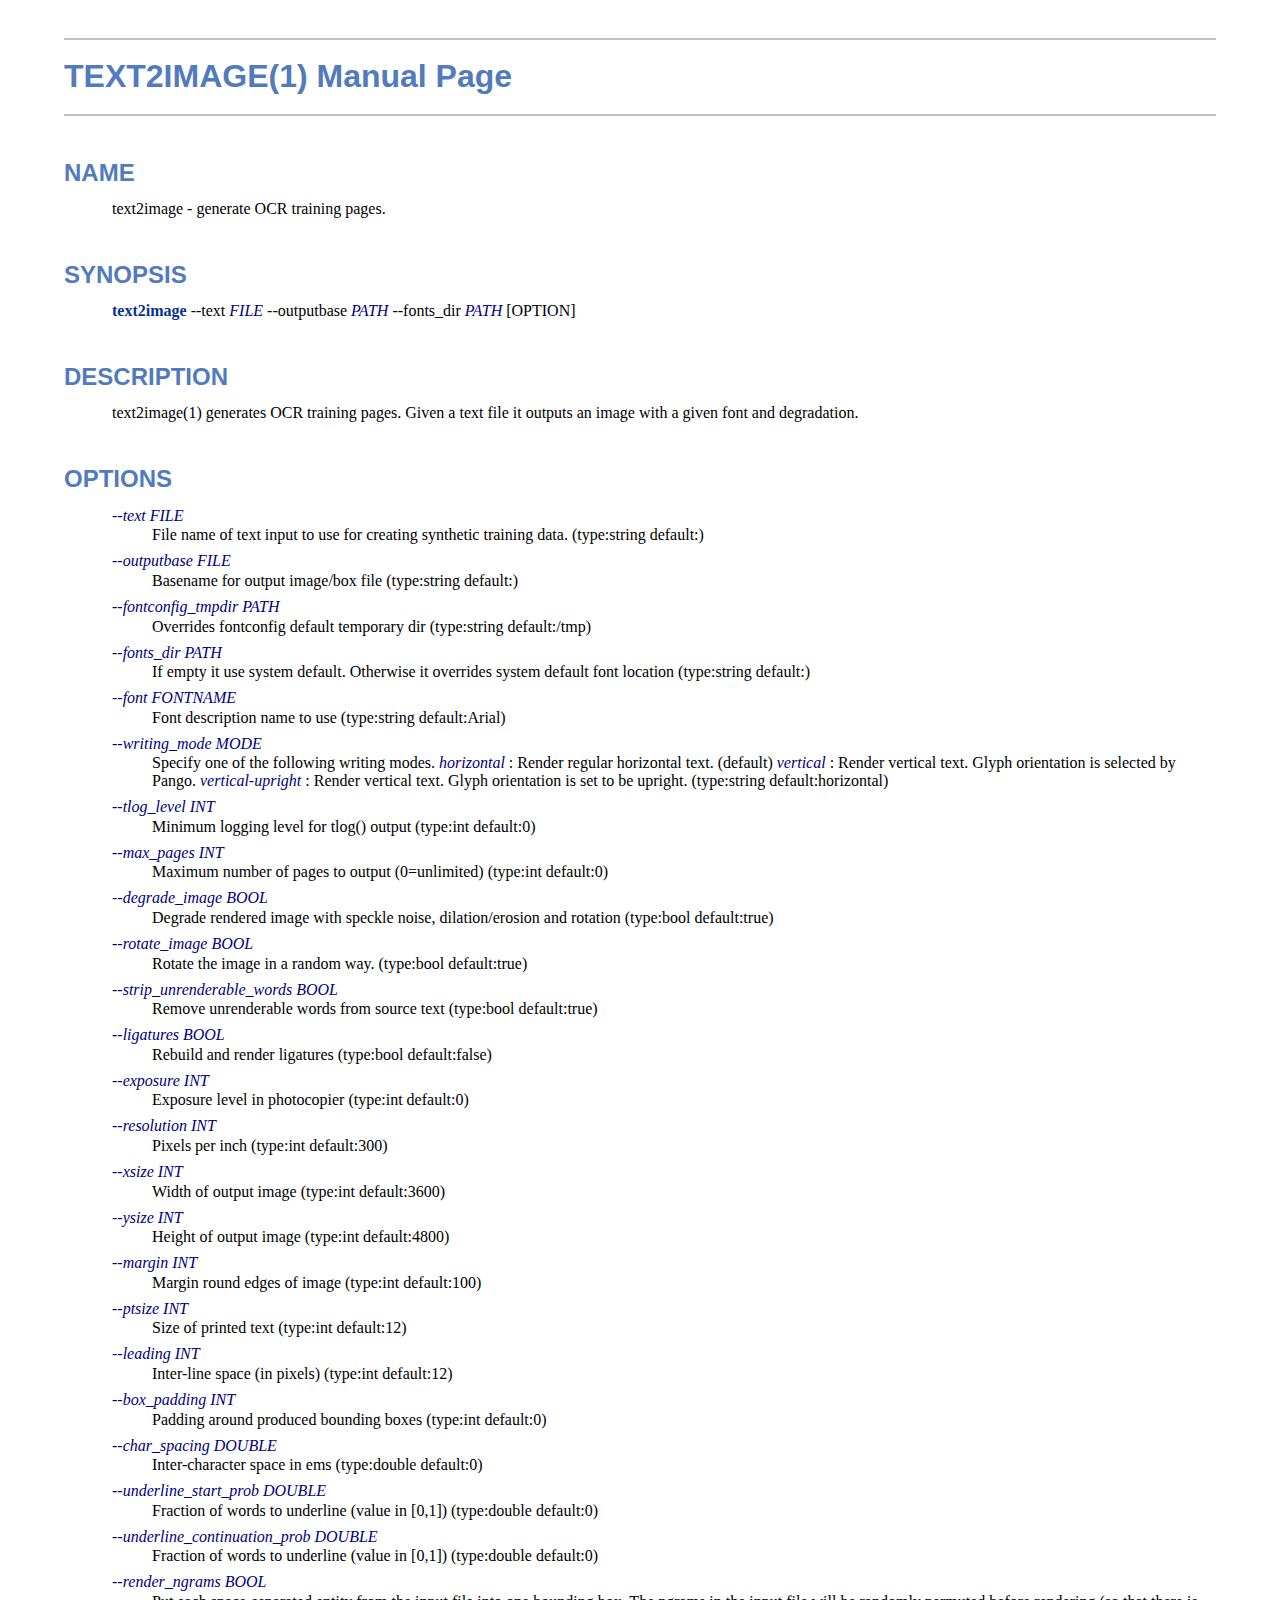
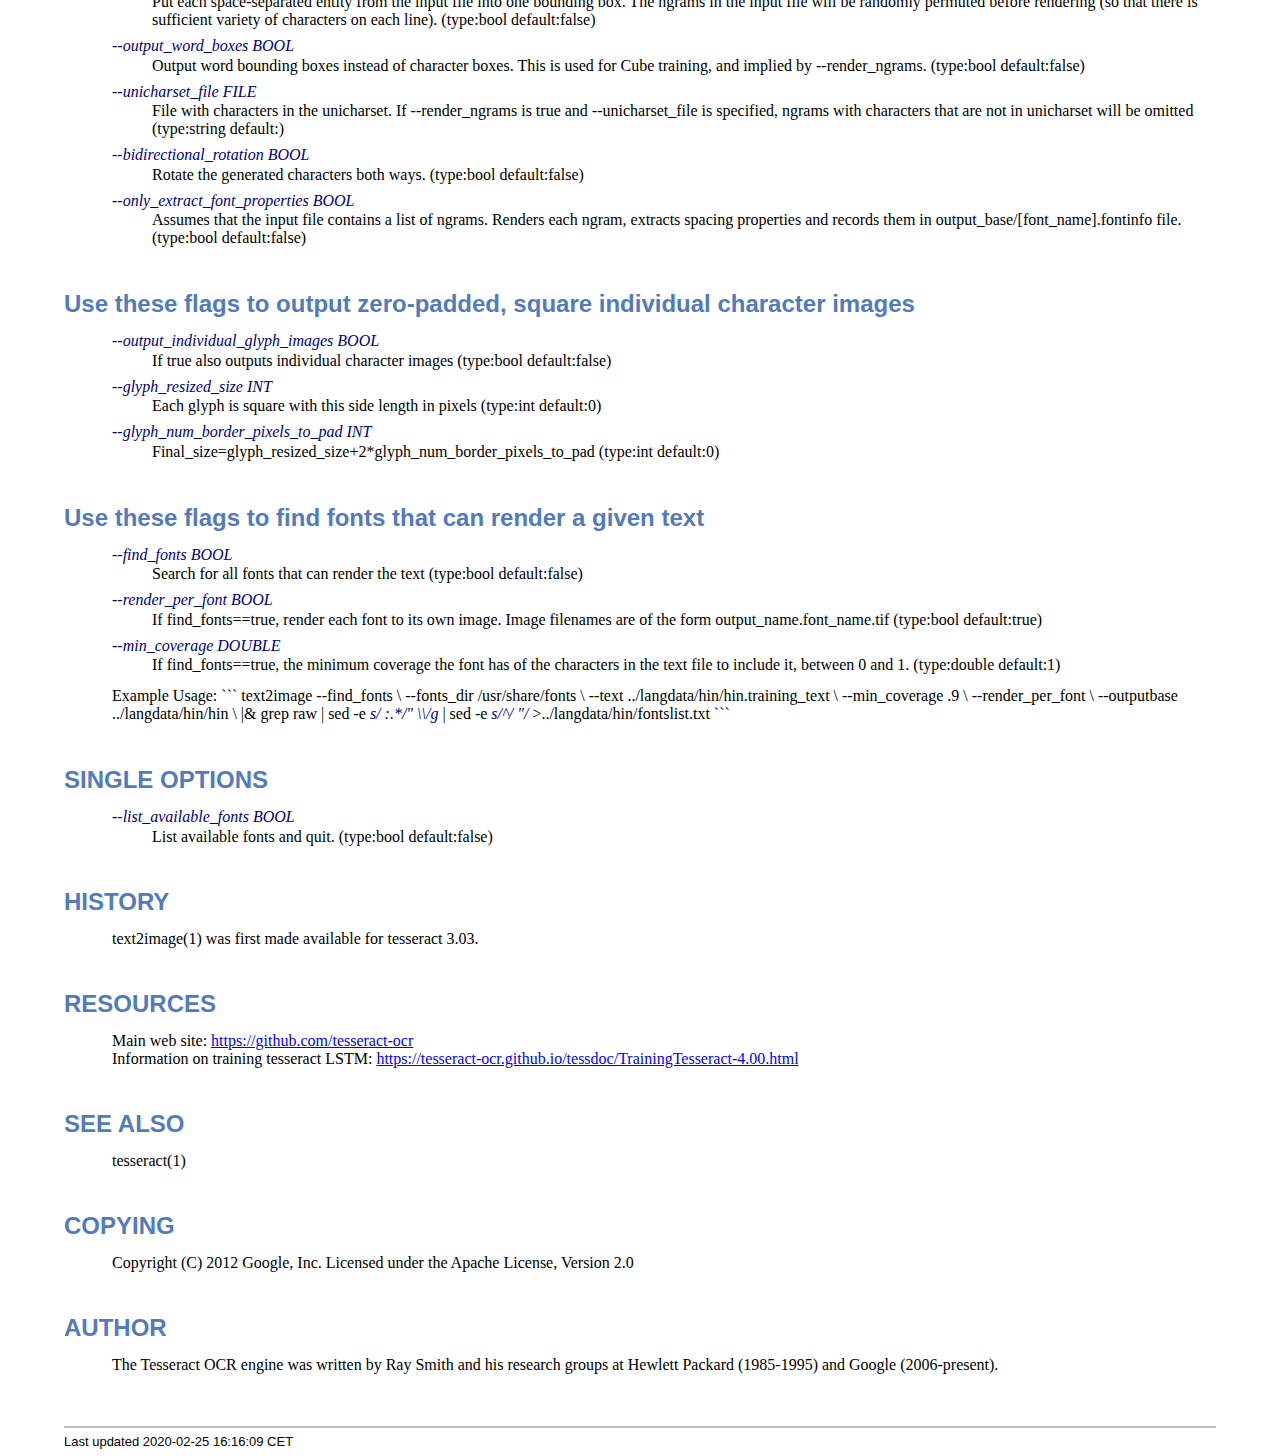
<file: Tesseract-OCR/text2image.1.html>
<!DOCTYPE html>
<html lang="en">
<head>
<meta http-equiv="Content-Type" content="text/html; charset=UTF-8">
<meta name="generator" content="AsciiDoc 8.6.10">
<title>TEXT2IMAGE(1)</title>
<style type="text/css">
/* Shared CSS for AsciiDoc xhtml11 and html5 backends */

/* Default font. */
body {
  font-family: Georgia,serif;
}

/* Title font. */
h1, h2, h3, h4, h5, h6,
div.title, caption.title,
thead, p.table.header,
#toctitle,
#author, #revnumber, #revdate, #revremark,
#footer {
  font-family: Arial,Helvetica,sans-serif;
}

body {
  margin: 1em 5% 1em 5%;
}

a {
  color: blue;
  text-decoration: underline;
}
a:visited {
  color: fuchsia;
}

em {
  font-style: italic;
  color: navy;
}

strong {
  font-weight: bold;
  color: #083194;
}

h1, h2, h3, h4, h5, h6 {
  color: #527bbd;
  margin-top: 1.2em;
  margin-bottom: 0.5em;
  line-height: 1.3;
}

h1, h2, h3 {
  border-bottom: 2px solid silver;
}
h2 {
  padding-top: 0.5em;
}
h3 {
  float: left;
}
h3 + * {
  clear: left;
}
h5 {
  font-size: 1.0em;
}

div.sectionbody {
  margin-left: 0;
}

hr {
  border: 1px solid silver;
}

p {
  margin-top: 0.5em;
  margin-bottom: 0.5em;
}

ul, ol, li > p {
  margin-top: 0;
}
ul > li     { color: #aaa; }
ul > li > * { color: black; }

.monospaced, code, pre {
  font-family: "Courier New", Courier, monospace;
  font-size: inherit;
  color: navy;
  padding: 0;
  margin: 0;
}
pre {
  white-space: pre-wrap;
}

#author {
  color: #527bbd;
  font-weight: bold;
  font-size: 1.1em;
}
#email {
}
#revnumber, #revdate, #revremark {
}

#footer {
  font-size: small;
  border-top: 2px solid silver;
  padding-top: 0.5em;
  margin-top: 4.0em;
}
#footer-text {
  float: left;
  padding-bottom: 0.5em;
}
#footer-badges {
  float: right;
  padding-bottom: 0.5em;
}

#preamble {
  margin-top: 1.5em;
  margin-bottom: 1.5em;
}
div.imageblock, div.exampleblock, div.verseblock,
div.quoteblock, div.literalblock, div.listingblock, div.sidebarblock,
div.admonitionblock {
  margin-top: 1.0em;
  margin-bottom: 1.5em;
}
div.admonitionblock {
  margin-top: 2.0em;
  margin-bottom: 2.0em;
  margin-right: 10%;
  color: #606060;
}

div.content { /* Block element content. */
  padding: 0;
}

/* Block element titles. */
div.title, caption.title {
  color: #527bbd;
  font-weight: bold;
  text-align: left;
  margin-top: 1.0em;
  margin-bottom: 0.5em;
}
div.title + * {
  margin-top: 0;
}

td div.title:first-child {
  margin-top: 0.0em;
}
div.content div.title:first-child {
  margin-top: 0.0em;
}
div.content + div.title {
  margin-top: 0.0em;
}

div.sidebarblock > div.content {
  background: #ffffee;
  border: 1px solid #dddddd;
  border-left: 4px solid #f0f0f0;
  padding: 0.5em;
}

div.listingblock > div.content {
  border: 1px solid #dddddd;
  border-left: 5px solid #f0f0f0;
  background: #f8f8f8;
  padding: 0.5em;
}

div.quoteblock, div.verseblock {
  padding-left: 1.0em;
  margin-left: 1.0em;
  margin-right: 10%;
  border-left: 5px solid #f0f0f0;
  color: #888;
}

div.quoteblock > div.attribution {
  padding-top: 0.5em;
  text-align: right;
}

div.verseblock > pre.content {
  font-family: inherit;
  font-size: inherit;
}
div.verseblock > div.attribution {
  padding-top: 0.75em;
  text-align: left;
}
/* DEPRECATED: Pre version 8.2.7 verse style literal block. */
div.verseblock + div.attribution {
  text-align: left;
}

div.admonitionblock .icon {
  vertical-align: top;
  font-size: 1.1em;
  font-weight: bold;
  text-decoration: underline;
  color: #527bbd;
  padding-right: 0.5em;
}
div.admonitionblock td.content {
  padding-left: 0.5em;
  border-left: 3px solid #dddddd;
}

div.exampleblock > div.content {
  border-left: 3px solid #dddddd;
  padding-left: 0.5em;
}

div.imageblock div.content { padding-left: 0; }
span.image img { border-style: none; vertical-align: text-bottom; }
a.image:visited { color: white; }

dl {
  margin-top: 0.8em;
  margin-bottom: 0.8em;
}
dt {
  margin-top: 0.5em;
  margin-bottom: 0;
  font-style: normal;
  color: navy;
}
dd > *:first-child {
  margin-top: 0.1em;
}

ul, ol {
    list-style-position: outside;
}
ol.arabic {
  list-style-type: decimal;
}
ol.loweralpha {
  list-style-type: lower-alpha;
}
ol.upperalpha {
  list-style-type: upper-alpha;
}
ol.lowerroman {
  list-style-type: lower-roman;
}
ol.upperroman {
  list-style-type: upper-roman;
}

div.compact ul, div.compact ol,
div.compact p, div.compact p,
div.compact div, div.compact div {
  margin-top: 0.1em;
  margin-bottom: 0.1em;
}

tfoot {
  font-weight: bold;
}
td > div.verse {
  white-space: pre;
}

div.hdlist {
  margin-top: 0.8em;
  margin-bottom: 0.8em;
}
div.hdlist tr {
  padding-bottom: 15px;
}
dt.hdlist1.strong, td.hdlist1.strong {
  font-weight: bold;
}
td.hdlist1 {
  vertical-align: top;
  font-style: normal;
  padding-right: 0.8em;
  color: navy;
}
td.hdlist2 {
  vertical-align: top;
}
div.hdlist.compact tr {
  margin: 0;
  padding-bottom: 0;
}

.comment {
  background: yellow;
}

.footnote, .footnoteref {
  font-size: 0.8em;
}

span.footnote, span.footnoteref {
  vertical-align: super;
}

#footnotes {
  margin: 20px 0 20px 0;
  padding: 7px 0 0 0;
}

#footnotes div.footnote {
  margin: 0 0 5px 0;
}

#footnotes hr {
  border: none;
  border-top: 1px solid silver;
  height: 1px;
  text-align: left;
  margin-left: 0;
  width: 20%;
  min-width: 100px;
}

div.colist td {
  padding-right: 0.5em;
  padding-bottom: 0.3em;
  vertical-align: top;
}
div.colist td img {
  margin-top: 0.3em;
}

@media print {
  #footer-badges { display: none; }
}

#toc {
  margin-bottom: 2.5em;
}

#toctitle {
  color: #527bbd;
  font-size: 1.1em;
  font-weight: bold;
  margin-top: 1.0em;
  margin-bottom: 0.1em;
}

div.toclevel0, div.toclevel1, div.toclevel2, div.toclevel3, div.toclevel4 {
  margin-top: 0;
  margin-bottom: 0;
}
div.toclevel2 {
  margin-left: 2em;
  font-size: 0.9em;
}
div.toclevel3 {
  margin-left: 4em;
  font-size: 0.9em;
}
div.toclevel4 {
  margin-left: 6em;
  font-size: 0.9em;
}

span.aqua { color: aqua; }
span.black { color: black; }
span.blue { color: blue; }
span.fuchsia { color: fuchsia; }
span.gray { color: gray; }
span.green { color: green; }
span.lime { color: lime; }
span.maroon { color: maroon; }
span.navy { color: navy; }
span.olive { color: olive; }
span.purple { color: purple; }
span.red { color: red; }
span.silver { color: silver; }
span.teal { color: teal; }
span.white { color: white; }
span.yellow { color: yellow; }

span.aqua-background { background: aqua; }
span.black-background { background: black; }
span.blue-background { background: blue; }
span.fuchsia-background { background: fuchsia; }
span.gray-background { background: gray; }
span.green-background { background: green; }
span.lime-background { background: lime; }
span.maroon-background { background: maroon; }
span.navy-background { background: navy; }
span.olive-background { background: olive; }
span.purple-background { background: purple; }
span.red-background { background: red; }
span.silver-background { background: silver; }
span.teal-background { background: teal; }
span.white-background { background: white; }
span.yellow-background { background: yellow; }

span.big { font-size: 2em; }
span.small { font-size: 0.6em; }

span.underline { text-decoration: underline; }
span.overline { text-decoration: overline; }
span.line-through { text-decoration: line-through; }

div.unbreakable { page-break-inside: avoid; }


/*
 * xhtml11 specific
 *
 * */

div.tableblock {
  margin-top: 1.0em;
  margin-bottom: 1.5em;
}
div.tableblock > table {
  border: 3px solid #527bbd;
}
thead, p.table.header {
  font-weight: bold;
  color: #527bbd;
}
p.table {
  margin-top: 0;
}
/* Because the table frame attribute is overriden by CSS in most browsers. */
div.tableblock > table[frame="void"] {
  border-style: none;
}
div.tableblock > table[frame="hsides"] {
  border-left-style: none;
  border-right-style: none;
}
div.tableblock > table[frame="vsides"] {
  border-top-style: none;
  border-bottom-style: none;
}


/*
 * html5 specific
 *
 * */

table.tableblock {
  margin-top: 1.0em;
  margin-bottom: 1.5em;
}
thead, p.tableblock.header {
  font-weight: bold;
  color: #527bbd;
}
p.tableblock {
  margin-top: 0;
}
table.tableblock {
  border-width: 3px;
  border-spacing: 0px;
  border-style: solid;
  border-color: #527bbd;
  border-collapse: collapse;
}
th.tableblock, td.tableblock {
  border-width: 1px;
  padding: 4px;
  border-style: solid;
  border-color: #527bbd;
}

table.tableblock.frame-topbot {
  border-left-style: hidden;
  border-right-style: hidden;
}
table.tableblock.frame-sides {
  border-top-style: hidden;
  border-bottom-style: hidden;
}
table.tableblock.frame-none {
  border-style: hidden;
}

th.tableblock.halign-left, td.tableblock.halign-left {
  text-align: left;
}
th.tableblock.halign-center, td.tableblock.halign-center {
  text-align: center;
}
th.tableblock.halign-right, td.tableblock.halign-right {
  text-align: right;
}

th.tableblock.valign-top, td.tableblock.valign-top {
  vertical-align: top;
}
th.tableblock.valign-middle, td.tableblock.valign-middle {
  vertical-align: middle;
}
th.tableblock.valign-bottom, td.tableblock.valign-bottom {
  vertical-align: bottom;
}


/*
 * manpage specific
 *
 * */

body.manpage h1 {
  padding-top: 0.5em;
  padding-bottom: 0.5em;
  border-top: 2px solid silver;
  border-bottom: 2px solid silver;
}
body.manpage h2 {
  border-style: none;
}
body.manpage div.sectionbody {
  margin-left: 3em;
}

@media print {
  body.manpage div#toc { display: none; }
}


</style>
<script type="text/javascript">
/*<![CDATA[*/
var asciidoc = {  // Namespace.

/////////////////////////////////////////////////////////////////////
// Table Of Contents generator
/////////////////////////////////////////////////////////////////////

/* Author: Mihai Bazon, September 2002
 * http://students.infoiasi.ro/~mishoo
 *
 * Table Of Content generator
 * Version: 0.4
 *
 * Feel free to use this script under the terms of the GNU General Public
 * License, as long as you do not remove or alter this notice.
 */

 /* modified by Troy D. Hanson, September 2006. License: GPL */
 /* modified by Stuart Rackham, 2006, 2009. License: GPL */

// toclevels = 1..4.
toc: function (toclevels) {

  function getText(el) {
    var text = "";
    for (var i = el.firstChild; i != null; i = i.nextSibling) {
      if (i.nodeType == 3 /* Node.TEXT_NODE */) // IE doesn't speak constants.
        text += i.data;
      else if (i.firstChild != null)
        text += getText(i);
    }
    return text;
  }

  function TocEntry(el, text, toclevel) {
    this.element = el;
    this.text = text;
    this.toclevel = toclevel;
  }

  function tocEntries(el, toclevels) {
    var result = new Array;
    var re = new RegExp('[hH]([1-'+(toclevels+1)+'])');
    // Function that scans the DOM tree for header elements (the DOM2
    // nodeIterator API would be a better technique but not supported by all
    // browsers).
    var iterate = function (el) {
      for (var i = el.firstChild; i != null; i = i.nextSibling) {
        if (i.nodeType == 1 /* Node.ELEMENT_NODE */) {
          var mo = re.exec(i.tagName);
          if (mo && (i.getAttribute("class") || i.getAttribute("className")) != "float") {
            result[result.length] = new TocEntry(i, getText(i), mo[1]-1);
          }
          iterate(i);
        }
      }
    }
    iterate(el);
    return result;
  }

  var toc = document.getElementById("toc");
  if (!toc) {
    return;
  }

  // Delete existing TOC entries in case we're reloading the TOC.
  var tocEntriesToRemove = [];
  var i;
  for (i = 0; i < toc.childNodes.length; i++) {
    var entry = toc.childNodes[i];
    if (entry.nodeName.toLowerCase() == 'div'
     && entry.getAttribute("class")
     && entry.getAttribute("class").match(/^toclevel/))
      tocEntriesToRemove.push(entry);
  }
  for (i = 0; i < tocEntriesToRemove.length; i++) {
    toc.removeChild(tocEntriesToRemove[i]);
  }

  // Rebuild TOC entries.
  var entries = tocEntries(document.getElementById("content"), toclevels);
  for (var i = 0; i < entries.length; ++i) {
    var entry = entries[i];
    if (entry.element.id == "")
      entry.element.id = "_toc_" + i;
    var a = document.createElement("a");
    a.href = "#" + entry.element.id;
    a.appendChild(document.createTextNode(entry.text));
    var div = document.createElement("div");
    div.appendChild(a);
    div.className = "toclevel" + entry.toclevel;
    toc.appendChild(div);
  }
  if (entries.length == 0)
    toc.parentNode.removeChild(toc);
},


/////////////////////////////////////////////////////////////////////
// Footnotes generator
/////////////////////////////////////////////////////////////////////

/* Based on footnote generation code from:
 * http://www.brandspankingnew.net/archive/2005/07/format_footnote.html
 */

footnotes: function () {
  // Delete existing footnote entries in case we're reloading the footnodes.
  var i;
  var noteholder = document.getElementById("footnotes");
  if (!noteholder) {
    return;
  }
  var entriesToRemove = [];
  for (i = 0; i < noteholder.childNodes.length; i++) {
    var entry = noteholder.childNodes[i];
    if (entry.nodeName.toLowerCase() == 'div' && entry.getAttribute("class") == "footnote")
      entriesToRemove.push(entry);
  }
  for (i = 0; i < entriesToRemove.length; i++) {
    noteholder.removeChild(entriesToRemove[i]);
  }

  // Rebuild footnote entries.
  var cont = document.getElementById("content");
  var spans = cont.getElementsByTagName("span");
  var refs = {};
  var n = 0;
  for (i=0; i<spans.length; i++) {
    if (spans[i].className == "footnote") {
      n++;
      var note = spans[i].getAttribute("data-note");
      if (!note) {
        // Use [\s\S] in place of . so multi-line matches work.
        // Because JavaScript has no s (dotall) regex flag.
        note = spans[i].innerHTML.match(/\s*\[([\s\S]*)]\s*/)[1];
        spans[i].innerHTML =
          "[<a id='_footnoteref_" + n + "' href='#_footnote_" + n +
          "' title='View footnote' class='footnote'>" + n + "</a>]";
        spans[i].setAttribute("data-note", note);
      }
      noteholder.innerHTML +=
        "<div class='footnote' id='_footnote_" + n + "'>" +
        "<a href='#_footnoteref_" + n + "' title='Return to text'>" +
        n + "</a>. " + note + "</div>";
      var id =spans[i].getAttribute("id");
      if (id != null) refs["#"+id] = n;
    }
  }
  if (n == 0)
    noteholder.parentNode.removeChild(noteholder);
  else {
    // Process footnoterefs.
    for (i=0; i<spans.length; i++) {
      if (spans[i].className == "footnoteref") {
        var href = spans[i].getElementsByTagName("a")[0].getAttribute("href");
        href = href.match(/#.*/)[0];  // Because IE return full URL.
        n = refs[href];
        spans[i].innerHTML =
          "[<a href='#_footnote_" + n +
          "' title='View footnote' class='footnote'>" + n + "</a>]";
      }
    }
  }
},

install: function(toclevels) {
  var timerId;

  function reinstall() {
    asciidoc.footnotes();
    if (toclevels) {
      asciidoc.toc(toclevels);
    }
  }

  function reinstallAndRemoveTimer() {
    clearInterval(timerId);
    reinstall();
  }

  timerId = setInterval(reinstall, 500);
  if (document.addEventListener)
    document.addEventListener("DOMContentLoaded", reinstallAndRemoveTimer, false);
  else
    window.onload = reinstallAndRemoveTimer;
}

}
asciidoc.install();
/*]]>*/
</script>
</head>
<body class="manpage">
<div id="header">
<h1>
TEXT2IMAGE(1) Manual Page
</h1>
<h2>NAME</h2>
<div class="sectionbody">
<p>text2image -
   generate OCR training pages.
</p>
</div>
</div>
<div id="content">
<div class="sect1">
<h2 id="_synopsis">SYNOPSIS</h2>
<div class="sectionbody">
<div class="paragraph"><p><strong>text2image</strong> --text <em>FILE</em> --outputbase <em>PATH</em> --fonts_dir <em>PATH</em> [OPTION]</p></div>
</div>
</div>
<div class="sect1">
<h2 id="_description">DESCRIPTION</h2>
<div class="sectionbody">
<div class="paragraph"><p>text2image(1)  generates OCR training pages. Given a text file it outputs an image with a given font and degradation.</p></div>
</div>
</div>
<div class="sect1">
<h2 id="_options">OPTIONS</h2>
<div class="sectionbody">
<div class="dlist"><dl>
<dt class="hdlist1">
<em>--text  FILE</em>
</dt>
<dd>
<p>
 File name of text input to use for creating synthetic training data.  (type:string default:)
</p>
</dd>
<dt class="hdlist1">
<em>--outputbase  FILE</em>
</dt>
<dd>
<p>
 Basename for output image/box file  (type:string default:)
</p>
</dd>
<dt class="hdlist1">
<em>--fontconfig_tmpdir  PATH</em>
</dt>
<dd>
<p>
 Overrides fontconfig default temporary dir  (type:string default:/tmp)
</p>
</dd>
<dt class="hdlist1">
<em>--fonts_dir  PATH</em>
</dt>
<dd>
<p>
 If empty it use system default. Otherwise it overrides system default font location  (type:string default:)
</p>
</dd>
<dt class="hdlist1">
<em>--font  FONTNAME</em>
</dt>
<dd>
<p>
 Font description name to use  (type:string default:Arial)
</p>
</dd>
<dt class="hdlist1">
<em>--writing_mode  MODE</em>
</dt>
<dd>
<p>
 Specify one of the following writing modes.
  <em>horizontal</em> : Render regular horizontal text. (default)
  <em>vertical</em> : Render vertical text. Glyph orientation is selected by Pango.
  <em>vertical-upright</em> : Render vertical text. Glyph orientation is set to be upright.  (type:string default:horizontal)
</p>
</dd>
<dt class="hdlist1">
<em>--tlog_level  INT</em>
</dt>
<dd>
<p>
 Minimum logging level for tlog() output  (type:int default:0)
</p>
</dd>
<dt class="hdlist1">
<em>--max_pages  INT</em>
</dt>
<dd>
<p>
 Maximum number of pages to output (0=unlimited)  (type:int default:0)
</p>
</dd>
<dt class="hdlist1">
<em>--degrade_image  BOOL</em>
</dt>
<dd>
<p>
 Degrade rendered image with speckle noise, dilation/erosion and rotation  (type:bool default:true)
</p>
</dd>
<dt class="hdlist1">
<em>--rotate_image  BOOL</em>
</dt>
<dd>
<p>
 Rotate the image in a random way.  (type:bool default:true)
</p>
</dd>
<dt class="hdlist1">
<em>--strip_unrenderable_words  BOOL</em>
</dt>
<dd>
<p>
 Remove unrenderable words from source text  (type:bool default:true)
</p>
</dd>
<dt class="hdlist1">
<em>--ligatures  BOOL</em>
</dt>
<dd>
<p>
 Rebuild and render ligatures  (type:bool default:false)
</p>
</dd>
<dt class="hdlist1">
<em>--exposure  INT</em>
</dt>
<dd>
<p>
 Exposure level in photocopier  (type:int default:0)
</p>
</dd>
<dt class="hdlist1">
<em>--resolution  INT</em>
</dt>
<dd>
<p>
 Pixels per inch  (type:int default:300)
</p>
</dd>
<dt class="hdlist1">
<em>--xsize  INT</em>
</dt>
<dd>
<p>
 Width of output image  (type:int default:3600)
</p>
</dd>
<dt class="hdlist1">
<em>--ysize  INT</em>
</dt>
<dd>
<p>
 Height of output image  (type:int default:4800)
</p>
</dd>
<dt class="hdlist1">
<em>--margin  INT</em>
</dt>
<dd>
<p>
 Margin round edges of image  (type:int default:100)
</p>
</dd>
<dt class="hdlist1">
<em>--ptsize  INT</em>
</dt>
<dd>
<p>
 Size of printed text  (type:int default:12)
</p>
</dd>
<dt class="hdlist1">
<em>--leading  INT</em>
</dt>
<dd>
<p>
 Inter-line space (in pixels)  (type:int default:12)
</p>
</dd>
<dt class="hdlist1">
<em>--box_padding  INT</em>
</dt>
<dd>
<p>
 Padding around produced bounding boxes  (type:int default:0)
</p>
</dd>
<dt class="hdlist1">
<em>--char_spacing  DOUBLE</em>
</dt>
<dd>
<p>
 Inter-character space in ems  (type:double default:0)
</p>
</dd>
<dt class="hdlist1">
<em>--underline_start_prob  DOUBLE</em>
</dt>
<dd>
<p>
 Fraction of words to underline (value in [0,1])  (type:double default:0)
</p>
</dd>
<dt class="hdlist1">
<em>--underline_continuation_prob  DOUBLE</em>
</dt>
<dd>
<p>
 Fraction of words to underline (value in [0,1])  (type:double default:0)
</p>
</dd>
<dt class="hdlist1">
<em>--render_ngrams  BOOL</em>
</dt>
<dd>
<p>
 Put each space-separated entity from the input file into one bounding box. The ngrams in the input file  will be randomly permuted before rendering (so that there is sufficient variety of characters on each line).  (type:bool default:false)
</p>
</dd>
<dt class="hdlist1">
<em>--output_word_boxes  BOOL</em>
</dt>
<dd>
<p>
 Output word bounding boxes instead of character boxes. This is used for Cube training, and implied by --render_ngrams.  (type:bool default:false)
</p>
</dd>
<dt class="hdlist1">
<em>--unicharset_file  FILE</em>
</dt>
<dd>
<p>
 File with characters in the unicharset. If --render_ngrams is true and --unicharset_file is specified, ngrams with characters that are not in unicharset will be omitted  (type:string default:)
</p>
</dd>
<dt class="hdlist1">
<em>--bidirectional_rotation  BOOL</em>
</dt>
<dd>
<p>
 Rotate the generated characters both ways.  (type:bool default:false)
</p>
</dd>
<dt class="hdlist1">
<em>--only_extract_font_properties  BOOL</em>
</dt>
<dd>
<p>
 Assumes that the input file contains a list of ngrams. Renders each ngram, extracts spacing properties and records them in output_base/[font_name].fontinfo file.  (type:bool default:false)
</p>
</dd>
</dl></div>
</div>
</div>
<div class="sect1">
<h2 id="_use_these_flags_to_output_zero_padded_square_individual_character_images">Use these flags to output zero-padded, square individual character images</h2>
<div class="sectionbody">
<div class="dlist"><dl>
<dt class="hdlist1">
<em>--output_individual_glyph_images  BOOL</em>
</dt>
<dd>
<p>
 If true also outputs individual character images  (type:bool default:false)
</p>
</dd>
<dt class="hdlist1">
<em>--glyph_resized_size  INT</em>
</dt>
<dd>
<p>
 Each glyph is square with this side length in pixels  (type:int default:0)
</p>
</dd>
<dt class="hdlist1">
<em>--glyph_num_border_pixels_to_pad  INT</em>
</dt>
<dd>
<p>
 Final_size=glyph_resized_size+2*glyph_num_border_pixels_to_pad  (type:int default:0)
</p>
</dd>
</dl></div>
</div>
</div>
<div class="sect1">
<h2 id="_use_these_flags_to_find_fonts_that_can_render_a_given_text">Use these flags to find fonts that can render a given text</h2>
<div class="sectionbody">
<div class="dlist"><dl>
<dt class="hdlist1">
<em>--find_fonts  BOOL</em>
</dt>
<dd>
<p>
 Search for all fonts that can render the text  (type:bool default:false)
</p>
</dd>
<dt class="hdlist1">
<em>--render_per_font  BOOL</em>
</dt>
<dd>
<p>
 If find_fonts==true, render each font to its own image. Image filenames are of the form output_name.font_name.tif  (type:bool default:true)
</p>
</dd>
<dt class="hdlist1">
<em>--min_coverage  DOUBLE</em>
</dt>
<dd>
<p>
 If find_fonts==true, the minimum coverage the font has of the characters in the text file to include it, between 0 and 1.  (type:double default:1)
</p>
</dd>
</dl></div>
<div class="paragraph"><p>Example Usage:
```
text2image --find_fonts \
--fonts_dir /usr/share/fonts \
--text ../langdata/hin/hin.training_text \
--min_coverage .9  \
--render_per_font \
--outputbase ../langdata/hin/hin \
|&amp; grep raw | sed -e <em>s/ :.*/" \\/g</em>  | sed -e <em>s/^/  "/</em> &gt;../langdata/hin/fontslist.txt
```</p></div>
</div>
</div>
<div class="sect1">
<h2 id="_single_options">SINGLE OPTIONS</h2>
<div class="sectionbody">
<div class="dlist"><dl>
<dt class="hdlist1">
<em>--list_available_fonts  BOOL</em>
</dt>
<dd>
<p>
 List available fonts and quit.  (type:bool default:false)
</p>
</dd>
</dl></div>
</div>
</div>
<div class="sect1">
<h2 id="_history">HISTORY</h2>
<div class="sectionbody">
<div class="paragraph"><p>text2image(1) was first made available for tesseract 3.03.</p></div>
</div>
</div>
<div class="sect1">
<h2 id="_resources">RESOURCES</h2>
<div class="sectionbody">
<div class="paragraph"><p>Main web site: <a href="https://github.com/tesseract-ocr">https://github.com/tesseract-ocr</a><br>
Information on training tesseract LSTM: <a href="https://tesseract-ocr.github.io/tessdoc/TrainingTesseract-4.00.html">https://tesseract-ocr.github.io/tessdoc/TrainingTesseract-4.00.html</a></p></div>
</div>
</div>
<div class="sect1">
<h2 id="_see_also">SEE ALSO</h2>
<div class="sectionbody">
<div class="paragraph"><p>tesseract(1)</p></div>
</div>
</div>
<div class="sect1">
<h2 id="_copying">COPYING</h2>
<div class="sectionbody">
<div class="paragraph"><p>Copyright (C) 2012 Google, Inc.
Licensed under the Apache License, Version 2.0</p></div>
</div>
</div>
<div class="sect1">
<h2 id="_author">AUTHOR</h2>
<div class="sectionbody">
<div class="paragraph"><p>The Tesseract OCR engine was written by Ray Smith and his research groups
at Hewlett Packard (1985-1995) and Google (2006-present).</p></div>
</div>
</div>
</div>
<div id="footnotes"><hr></div>
<div id="footer">
<div id="footer-text">
Last updated
 2020-02-25 16:16:09 CET
</div>
</div>
</body>
</html>
</file>
